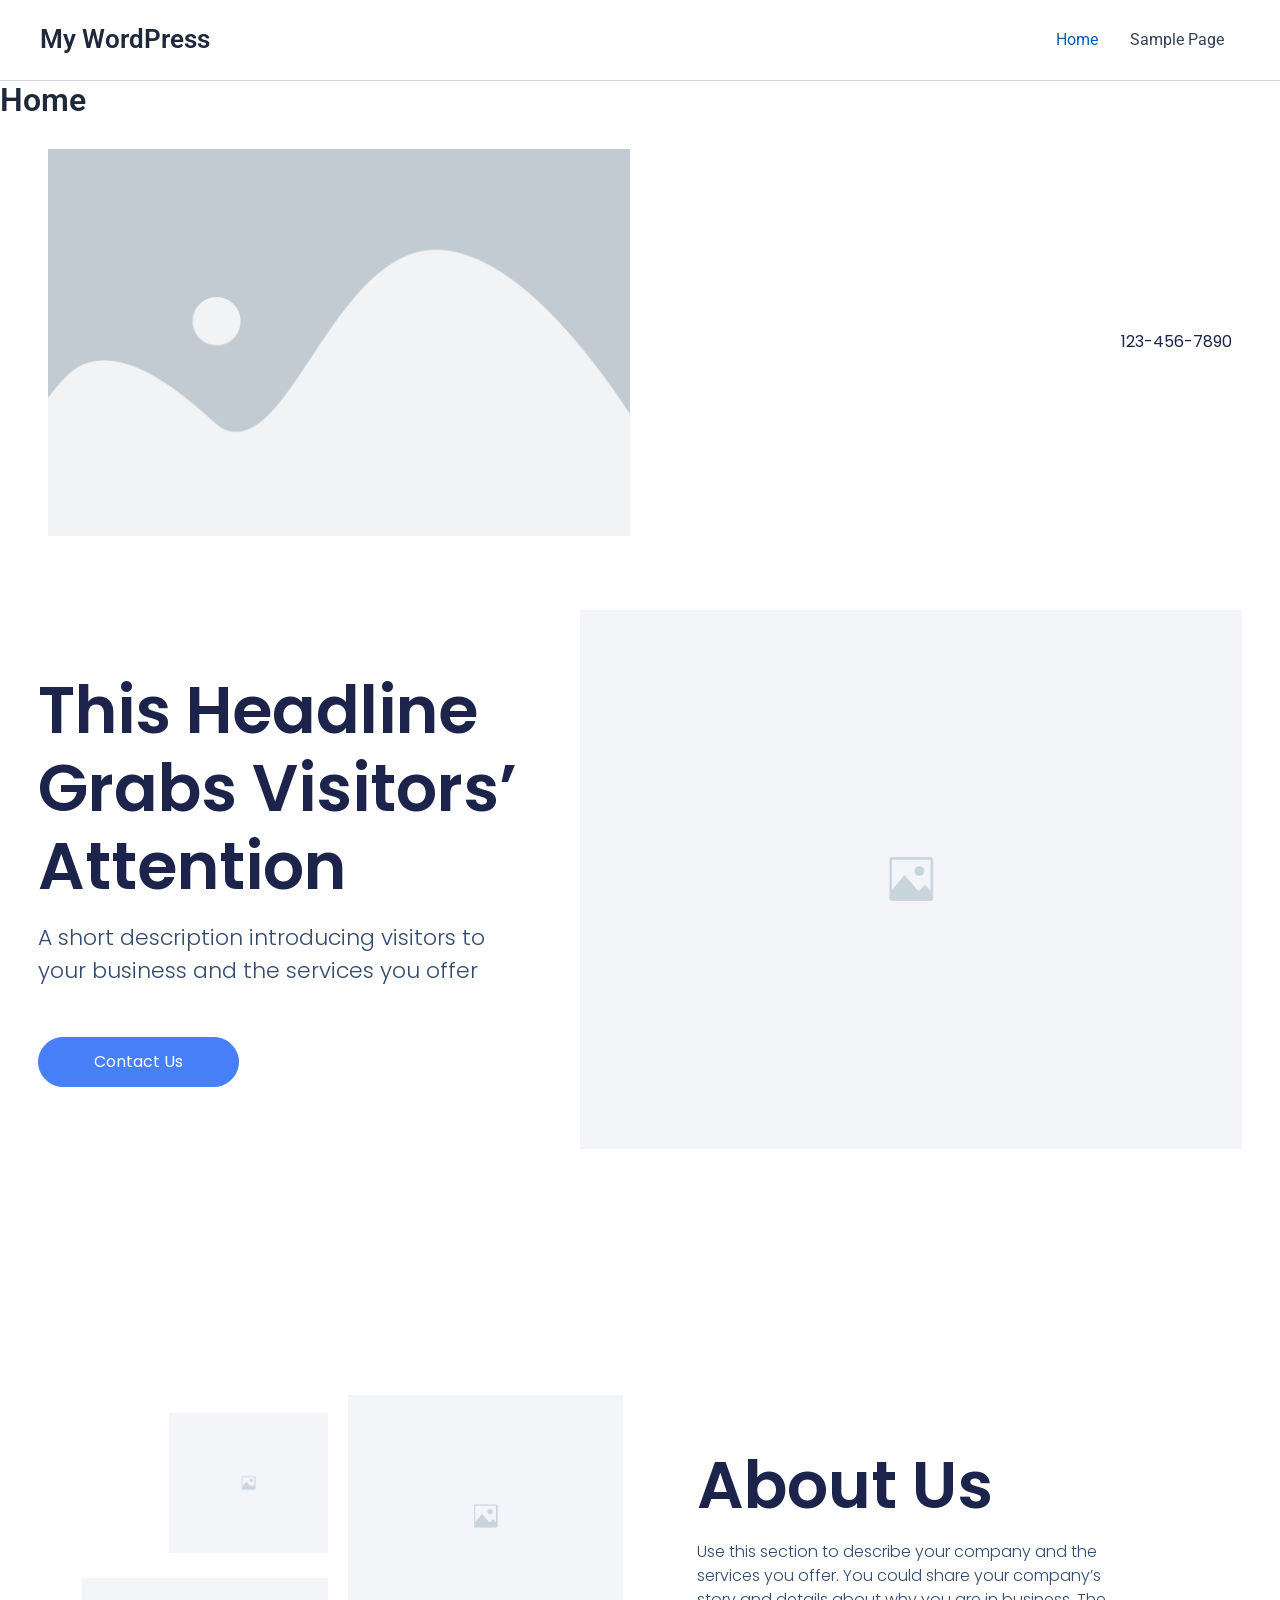
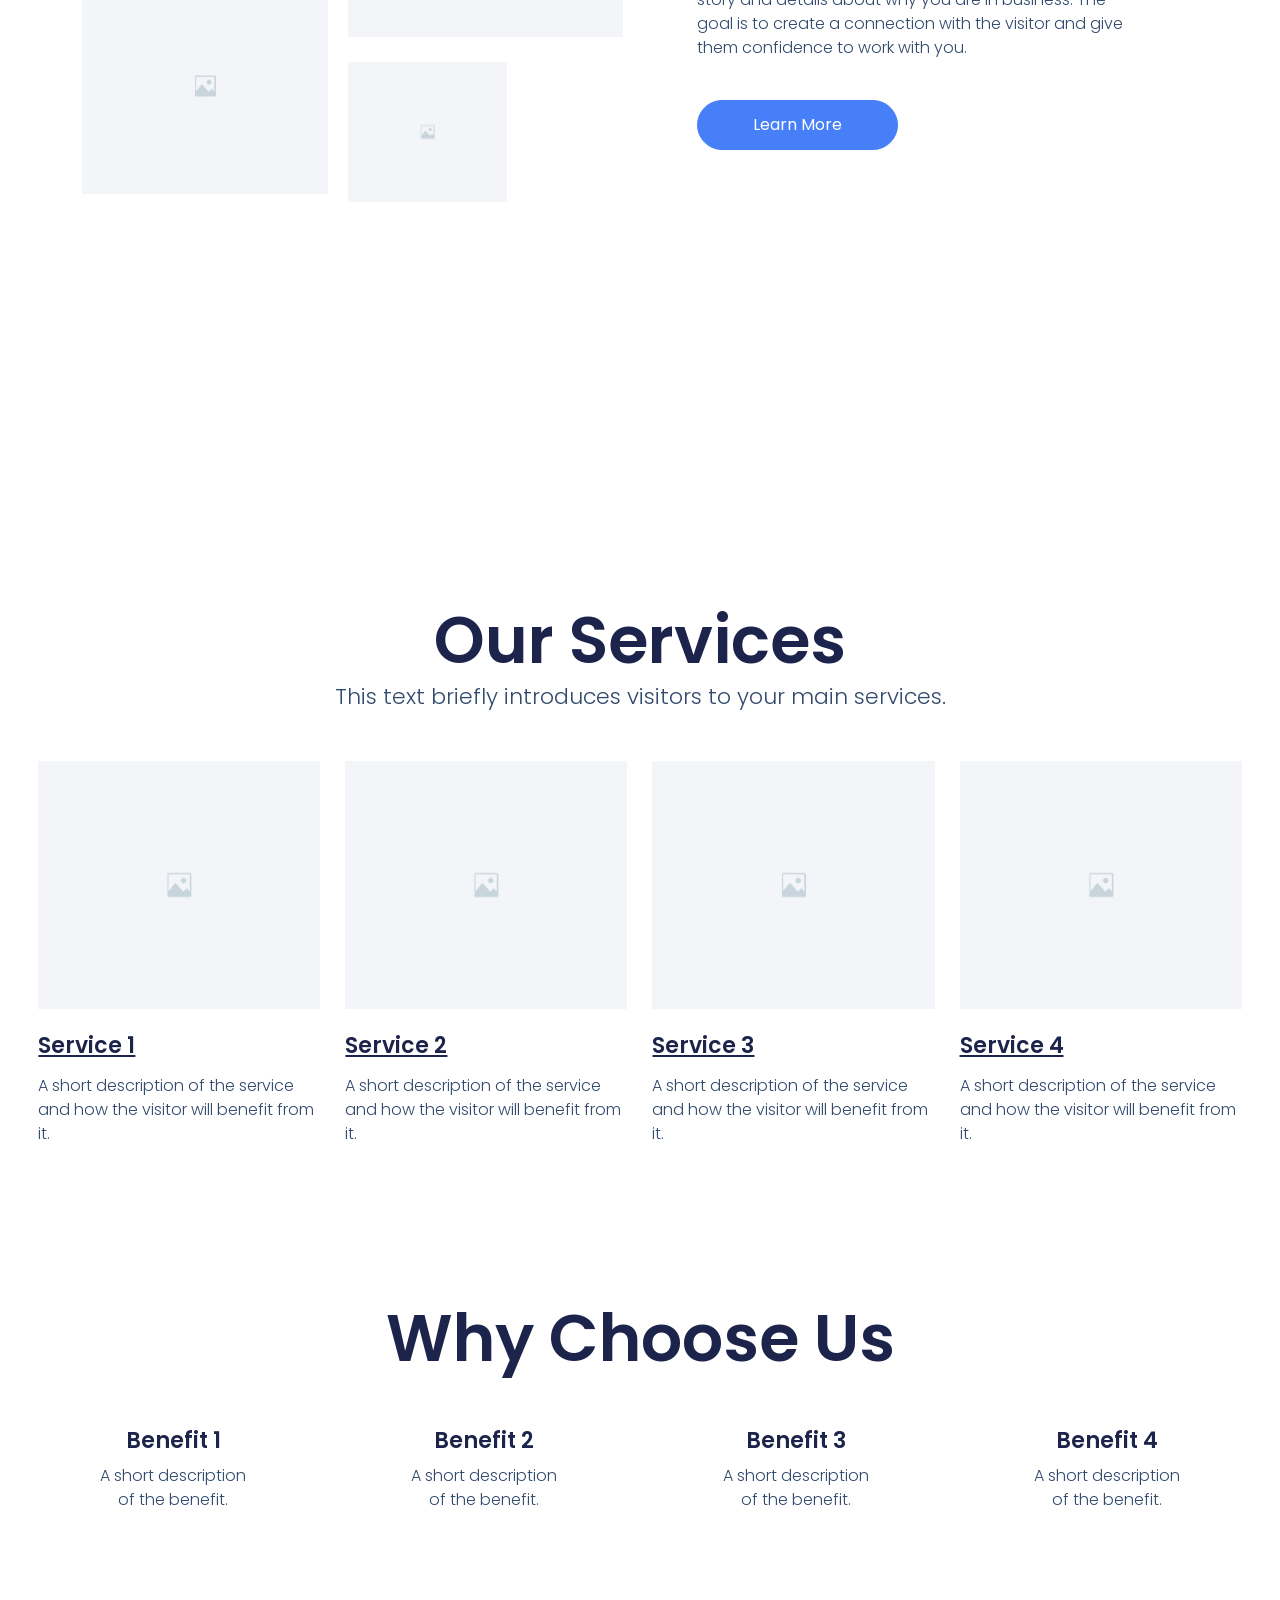
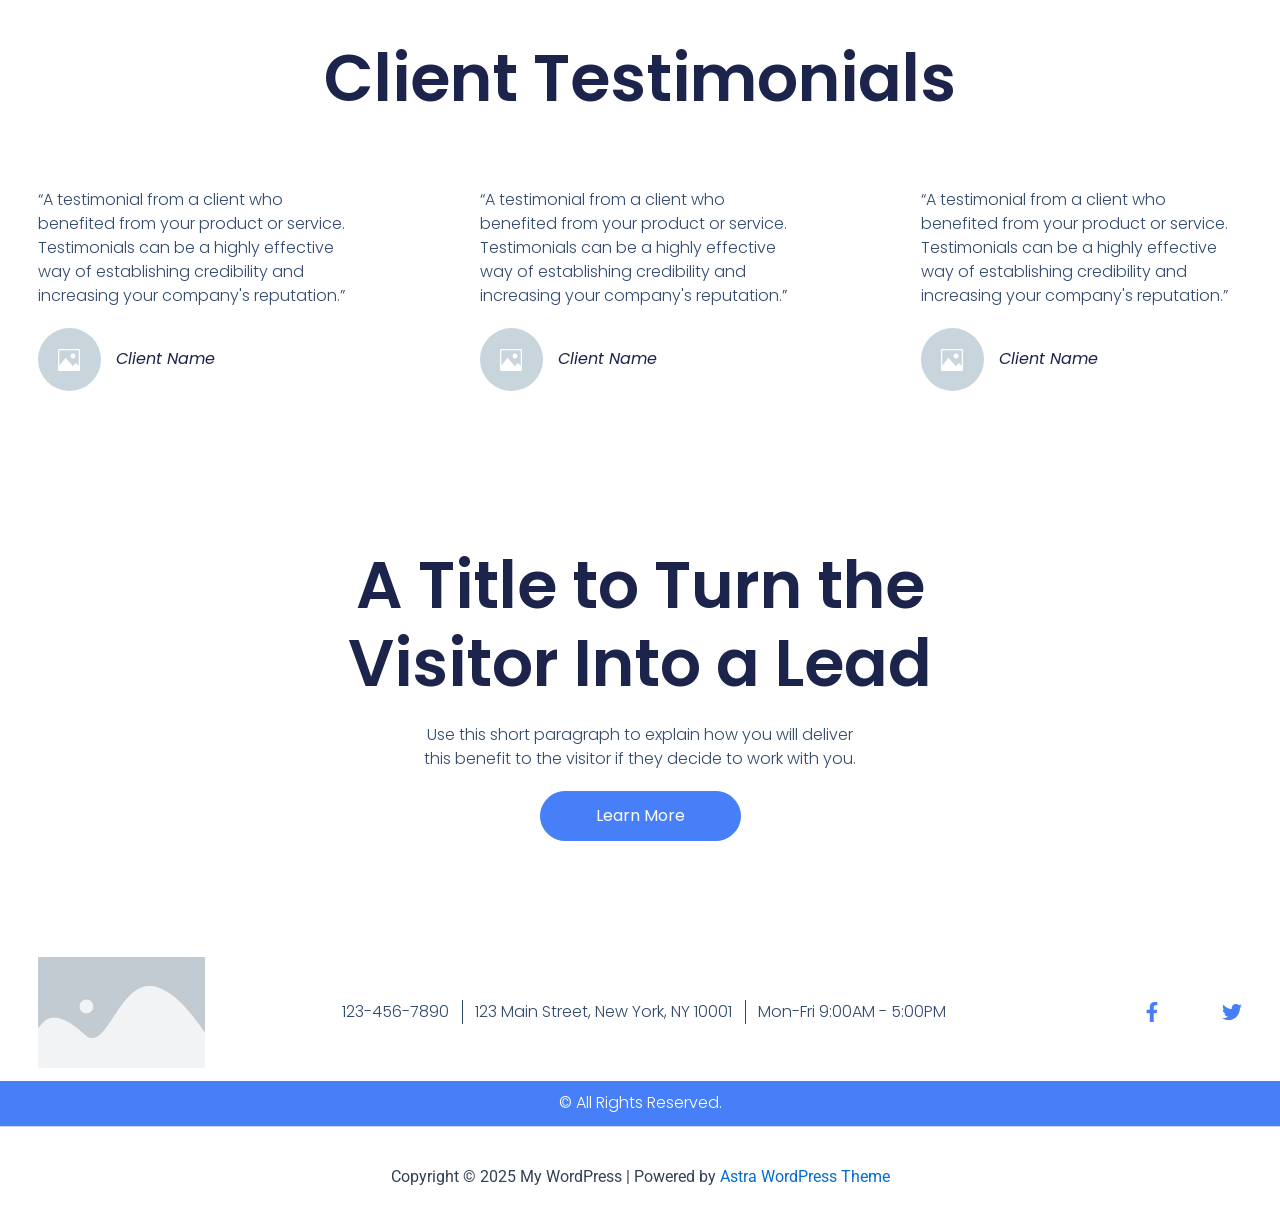
<file: index.html>
<!DOCTYPE html>
<html lang="en-US">
<head>
<meta charset="UTF-8">
<meta name="viewport" content="width=device-width, initial-scale=1">
	<link rel="profile" href="https://gmpg.org/xfn/11"> 
	<title>My WordPress</title>
<meta name="robots" content="noindex, nofollow">
	<style>img:is([sizes="auto" i], [sizes^="auto," i]) { contain-intrinsic-size: 3000px 1500px }</style>
	<link rel="alternate" type="application/rss+xml" title="My WordPress &raquo; Feed" href="./feed/index.html">
<link rel="alternate" type="application/rss+xml" title="My WordPress &raquo; Comments Feed" href="./comments/feed/index.html">
<script>
window._wpemojiSettings = {"baseUrl":"https:\/\/s.w.org\/images\/core\/emoji\/16.0.1\/72x72\/","ext":".png","svgUrl":"https:\/\/s.w.org\/images\/core\/emoji\/16.0.1\/svg\/","svgExt":".svg","source":{"concatemoji":"\/\/wp-includes\/js\/wp-emoji-release.min.js?ver=6.8.2"}};
/*! This file is auto-generated */
!function(s,n){var o,i,e;function c(e){try{var t={supportTests:e,timestamp:(new Date).valueOf()};sessionStorage.setItem(o,JSON.stringify(t))}catch(e){}}function p(e,t,n){e.clearRect(0,0,e.canvas.width,e.canvas.height),e.fillText(t,0,0);var t=new Uint32Array(e.getImageData(0,0,e.canvas.width,e.canvas.height).data),a=(e.clearRect(0,0,e.canvas.width,e.canvas.height),e.fillText(n,0,0),new Uint32Array(e.getImageData(0,0,e.canvas.width,e.canvas.height).data));return t.every(function(e,t){return e===a[t]})}function u(e,t){e.clearRect(0,0,e.canvas.width,e.canvas.height),e.fillText(t,0,0);for(var n=e.getImageData(16,16,1,1),a=0;a<n.data.length;a++)if(0!==n.data[a])return!1;return!0}function f(e,t,n,a){switch(t){case"flag":return n(e,"\ud83c\udff3\ufe0f\u200d\u26a7\ufe0f","\ud83c\udff3\ufe0f\u200b\u26a7\ufe0f")?!1:!n(e,"\ud83c\udde8\ud83c\uddf6","\ud83c\udde8\u200b\ud83c\uddf6")&&!n(e,"\ud83c\udff4\udb40\udc67\udb40\udc62\udb40\udc65\udb40\udc6e\udb40\udc67\udb40\udc7f","\ud83c\udff4\u200b\udb40\udc67\u200b\udb40\udc62\u200b\udb40\udc65\u200b\udb40\udc6e\u200b\udb40\udc67\u200b\udb40\udc7f");case"emoji":return!a(e,"\ud83e\udedf")}return!1}function g(e,t,n,a){var r="undefined"!=typeof WorkerGlobalScope&&self instanceof WorkerGlobalScope?new OffscreenCanvas(300,150):s.createElement("canvas"),o=r.getContext("2d",{willReadFrequently:!0}),i=(o.textBaseline="top",o.font="600 32px Arial",{});return e.forEach(function(e){i[e]=t(o,e,n,a)}),i}function t(e){var t=s.createElement("script");t.src=e,t.defer=!0,s.head.appendChild(t)}"undefined"!=typeof Promise&&(o="wpEmojiSettingsSupports",i=["flag","emoji"],n.supports={everything:!0,everythingExceptFlag:!0},e=new Promise(function(e){s.addEventListener("DOMContentLoaded",e,{once:!0})}),new Promise(function(t){var n=function(){try{var e=JSON.parse(sessionStorage.getItem(o));if("object"==typeof e&&"number"==typeof e.timestamp&&(new Date).valueOf()<e.timestamp+604800&&"object"==typeof e.supportTests)return e.supportTests}catch(e){}return null}();if(!n){if("undefined"!=typeof Worker&&"undefined"!=typeof OffscreenCanvas&&"undefined"!=typeof URL&&URL.createObjectURL&&"undefined"!=typeof Blob)try{var e="postMessage("+g.toString()+"("+[JSON.stringify(i),f.toString(),p.toString(),u.toString()].join(",")+"));",a=new Blob([e],{type:"text/javascript"}),r=new Worker(URL.createObjectURL(a),{name:"wpTestEmojiSupports"});return void(r.onmessage=function(e){c(n=e.data),r.terminate(),t(n)})}catch(e){}c(n=g(i,f,p,u))}t(n)}).then(function(e){for(var t in e)n.supports[t]=e[t],n.supports.everything=n.supports.everything&&n.supports[t],"flag"!==t&&(n.supports.everythingExceptFlag=n.supports.everythingExceptFlag&&n.supports[t]);n.supports.everythingExceptFlag=n.supports.everythingExceptFlag&&!n.supports.flag,n.DOMReady=!1,n.readyCallback=function(){n.DOMReady=!0}}).then(function(){return e}).then(function(){var e;n.supports.everything||(n.readyCallback(),(e=n.source||{}).concatemoji?t(e.concatemoji):e.wpemoji&&e.twemoji&&(t(e.twemoji),t(e.wpemoji)))}))}((window,document),window._wpemojiSettings);
</script>
<link rel="stylesheet" id="astra-theme-css-css" href="./wp-content/themes/astra/assets/css/minified/main.min.css?ver=4.11.12" media="all">
<style id="astra-theme-css-inline-css">
:root{--ast-post-nav-space:0;--ast-container-default-xlg-padding:2.5em;--ast-container-default-lg-padding:2.5em;--ast-container-default-slg-padding:2em;--ast-container-default-md-padding:2.5em;--ast-container-default-sm-padding:2.5em;--ast-container-default-xs-padding:2.4em;--ast-container-default-xxs-padding:1.8em;--ast-code-block-background:#ECEFF3;--ast-comment-inputs-background:#F9FAFB;--ast-normal-container-width:1200px;--ast-narrow-container-width:750px;--ast-blog-title-font-weight:600;--ast-blog-meta-weight:600;--ast-global-color-primary:var(--ast-global-color-4);--ast-global-color-secondary:var(--ast-global-color-5);--ast-global-color-alternate-background:var(--ast-global-color-6);--ast-global-color-subtle-background:var(--ast-global-color-7);--ast-bg-style-guide:#F8FAFC;--ast-shadow-style-guide:0px 0px 4px 0 #00000057;--ast-global-dark-bg-style:#fff;--ast-global-dark-lfs:#fbfbfb;--ast-widget-bg-color:#fafafa;--ast-wc-container-head-bg-color:#fbfbfb;--ast-title-layout-bg:#eeeeee;--ast-search-border-color:#e7e7e7;--ast-lifter-hover-bg:#e6e6e6;--ast-gallery-block-color:#000;--srfm-color-input-label:var(--ast-global-color-2);}html{font-size:100%;}a{color:var(--ast-global-color-0);}a:hover,a:focus{color:var(--ast-global-color-1);}body,button,input,select,textarea,.ast-button,.ast-custom-button{font-family:-apple-system,BlinkMacSystemFont,Segoe UI,Roboto,Oxygen-Sans,Ubuntu,Cantarell,Helvetica Neue,sans-serif;font-weight:400;font-size:16px;font-size:1rem;line-height:var(--ast-body-line-height,1.65);}blockquote{color:var(--ast-global-color-3);}h1,h2,h3,h4,h5,h6,.entry-content :where(h1,h2,h3,h4,h5,h6),.site-title,.site-title a{font-weight:600;}.ast-site-identity .site-title a{color:var(--ast-global-color-2);}.site-title{font-size:26px;font-size:1.625rem;display:block;}.site-header .site-description{font-size:15px;font-size:0.9375rem;display:none;}.entry-title{font-size:20px;font-size:1.25rem;}.ast-blog-single-element.ast-taxonomy-container a{font-size:14px;font-size:0.875rem;}.ast-blog-meta-container{font-size:13px;font-size:0.8125rem;}.archive .ast-article-post .ast-article-inner,.blog .ast-article-post .ast-article-inner,.archive .ast-article-post .ast-article-inner:hover,.blog .ast-article-post .ast-article-inner:hover{border-top-left-radius:6px;border-top-right-radius:6px;border-bottom-right-radius:6px;border-bottom-left-radius:6px;overflow:hidden;}h1,.entry-content :where(h1){font-size:36px;font-size:2.25rem;font-weight:600;line-height:1.4em;}h2,.entry-content :where(h2){font-size:30px;font-size:1.875rem;font-weight:600;line-height:1.3em;}h3,.entry-content :where(h3){font-size:24px;font-size:1.5rem;font-weight:600;line-height:1.3em;}h4,.entry-content :where(h4){font-size:20px;font-size:1.25rem;line-height:1.2em;font-weight:600;}h5,.entry-content :where(h5){font-size:18px;font-size:1.125rem;line-height:1.2em;font-weight:600;}h6,.entry-content :where(h6){font-size:16px;font-size:1rem;line-height:1.25em;font-weight:600;}::selection{background-color:var(--ast-global-color-0);color:#ffffff;}body,h1,h2,h3,h4,h5,h6,.entry-title a,.entry-content :where(h1,h2,h3,h4,h5,h6){color:var(--ast-global-color-3);}.tagcloud a:hover,.tagcloud a:focus,.tagcloud a.current-item{color:#ffffff;border-color:var(--ast-global-color-0);background-color:var(--ast-global-color-0);}input:focus,input[type="text"]:focus,input[type="email"]:focus,input[type="url"]:focus,input[type="password"]:focus,input[type="reset"]:focus,input[type="search"]:focus,textarea:focus{border-color:var(--ast-global-color-0);}input[type="radio"]:checked,input[type=reset],input[type="checkbox"]:checked,input[type="checkbox"]:hover:checked,input[type="checkbox"]:focus:checked,input[type=range]::-webkit-slider-thumb{border-color:var(--ast-global-color-0);background-color:var(--ast-global-color-0);box-shadow:none;}.site-footer a:hover + .post-count,.site-footer a:focus + .post-count{background:var(--ast-global-color-0);border-color:var(--ast-global-color-0);}.single .nav-links .nav-previous,.single .nav-links .nav-next{color:var(--ast-global-color-0);}.entry-meta,.entry-meta *{line-height:1.45;color:var(--ast-global-color-0);font-weight:600;}.entry-meta a:not(.ast-button):hover,.entry-meta a:not(.ast-button):hover *,.entry-meta a:not(.ast-button):focus,.entry-meta a:not(.ast-button):focus *,.page-links > .page-link,.page-links .page-link:hover,.post-navigation a:hover{color:var(--ast-global-color-1);}#cat option,.secondary .calendar_wrap thead a,.secondary .calendar_wrap thead a:visited{color:var(--ast-global-color-0);}.secondary .calendar_wrap #today,.ast-progress-val span{background:var(--ast-global-color-0);}.secondary a:hover + .post-count,.secondary a:focus + .post-count{background:var(--ast-global-color-0);border-color:var(--ast-global-color-0);}.calendar_wrap #today > a{color:#ffffff;}.page-links .page-link,.single .post-navigation a{color:var(--ast-global-color-3);}.ast-search-menu-icon .search-form button.search-submit{padding:0 4px;}.ast-search-menu-icon form.search-form{padding-right:0;}.ast-search-menu-icon.slide-search input.search-field{width:0;}.ast-header-search .ast-search-menu-icon.ast-dropdown-active .search-form,.ast-header-search .ast-search-menu-icon.ast-dropdown-active .search-field:focus{transition:all 0.2s;}.search-form input.search-field:focus{outline:none;}.ast-search-menu-icon .search-form button.search-submit:focus,.ast-theme-transparent-header .ast-header-search .ast-dropdown-active .ast-icon,.ast-theme-transparent-header .ast-inline-search .search-field:focus .ast-icon{color:var(--ast-global-color-1);}.ast-header-search .slide-search .search-form{border:2px solid var(--ast-global-color-0);}.ast-header-search .slide-search .search-field{background-color:(--ast-global-dark-bg-style);}.ast-archive-title{color:var(--ast-global-color-2);}.widget-title{font-size:22px;font-size:1.375rem;color:var(--ast-global-color-2);}.ast-single-post .entry-content a,.ast-comment-content a:not(.ast-comment-edit-reply-wrap a){text-decoration:underline;}.ast-single-post .elementor-widget-button .elementor-button,.ast-single-post .entry-content .uagb-tab a,.ast-single-post .entry-content .uagb-ifb-cta a,.ast-single-post .entry-content .uabb-module-content a,.ast-single-post .entry-content .uagb-post-grid a,.ast-single-post .entry-content .uagb-timeline a,.ast-single-post .entry-content .uagb-toc__wrap a,.ast-single-post .entry-content .uagb-taxomony-box a,.entry-content .wp-block-latest-posts > li > a,.ast-single-post .entry-content .wp-block-file__button,a.ast-post-filter-single,.ast-single-post .ast-comment-content .comment-reply-link,.ast-single-post .ast-comment-content .comment-edit-link{text-decoration:none;}.ast-search-menu-icon.slide-search a:focus-visible:focus-visible,.astra-search-icon:focus-visible,#close:focus-visible,a:focus-visible,.ast-menu-toggle:focus-visible,.site .skip-link:focus-visible,.wp-block-loginout input:focus-visible,.wp-block-search.wp-block-search__button-inside .wp-block-search__inside-wrapper,.ast-header-navigation-arrow:focus-visible,.ast-orders-table__row .ast-orders-table__cell:focus-visible,a#ast-apply-coupon:focus-visible,#ast-apply-coupon:focus-visible,#close:focus-visible,.button.search-submit:focus-visible,#search_submit:focus,.normal-search:focus-visible,.ast-header-account-wrap:focus-visible,.astra-cart-drawer-close:focus,.ast-single-variation:focus,.ast-button:focus{outline-style:dotted;outline-color:inherit;outline-width:thin;}input:focus,input[type="text"]:focus,input[type="email"]:focus,input[type="url"]:focus,input[type="password"]:focus,input[type="reset"]:focus,input[type="search"]:focus,input[type="number"]:focus,textarea:focus,.wp-block-search__input:focus,[data-section="section-header-mobile-trigger"] .ast-button-wrap .ast-mobile-menu-trigger-minimal:focus,.ast-mobile-popup-drawer.active .menu-toggle-close:focus,#ast-scroll-top:focus,#coupon_code:focus,#ast-coupon-code:focus{border-style:dotted;border-color:inherit;border-width:thin;}input{outline:none;}.ast-logo-title-inline .site-logo-img{padding-right:1em;}body .ast-oembed-container *{position:absolute;top:0;width:100%;height:100%;left:0;}body .wp-block-embed-pocket-casts .ast-oembed-container *{position:unset;}.ast-single-post-featured-section + article {margin-top: 2em;}.site-content .ast-single-post-featured-section img {width: 100%;overflow: hidden;object-fit: cover;}.ast-separate-container .site-content .ast-single-post-featured-section + article {margin-top: -80px;z-index: 9;position: relative;border-radius: 4px;}@media (min-width: 922px) {.ast-no-sidebar .site-content .ast-article-image-container--wide {margin-left: -120px;margin-right: -120px;max-width: unset;width: unset;}.ast-left-sidebar .site-content .ast-article-image-container--wide,.ast-right-sidebar .site-content .ast-article-image-container--wide {margin-left: -10px;margin-right: -10px;}.site-content .ast-article-image-container--full {margin-left: calc( -50vw + 50%);margin-right: calc( -50vw + 50%);max-width: 100vw;width: 100vw;}.ast-left-sidebar .site-content .ast-article-image-container--full,.ast-right-sidebar .site-content .ast-article-image-container--full {margin-left: -10px;margin-right: -10px;max-width: inherit;width: auto;}}.site > .ast-single-related-posts-container {margin-top: 0;}@media (min-width: 922px) {.ast-desktop .ast-container--narrow {max-width: var(--ast-narrow-container-width);margin: 0 auto;}}.ast-page-builder-template .hentry {margin: 0;}.ast-page-builder-template .site-content > .ast-container {max-width: 100%;padding: 0;}.ast-page-builder-template .site .site-content #primary {padding: 0;margin: 0;}.ast-page-builder-template .no-results {text-align: center;margin: 4em auto;}.ast-page-builder-template .ast-pagination {padding: 2em;}.ast-page-builder-template .entry-header.ast-no-title.ast-no-thumbnail {margin-top: 0;}.ast-page-builder-template .entry-header.ast-header-without-markup {margin-top: 0;margin-bottom: 0;}.ast-page-builder-template .entry-header.ast-no-title.ast-no-meta {margin-bottom: 0;}.ast-page-builder-template.single .post-navigation {padding-bottom: 2em;}.ast-page-builder-template.single-post .site-content > .ast-container {max-width: 100%;}.ast-page-builder-template .entry-header {margin-top: 2em;margin-left: auto;margin-right: auto;}.ast-page-builder-template .ast-archive-description {margin: 2em auto 0;padding-left: 20px;padding-right: 20px;}.ast-page-builder-template .ast-row {margin-left: 0;margin-right: 0;}.single.ast-page-builder-template .entry-header + .entry-content,.single.ast-page-builder-template .ast-single-entry-banner + .site-content article .entry-content {margin-bottom: 2em;}@media(min-width: 921px) {.ast-page-builder-template.archive.ast-right-sidebar .ast-row article,.ast-page-builder-template.archive.ast-left-sidebar .ast-row article {padding-left: 0;padding-right: 0;}}input[type="text"],input[type="number"],input[type="email"],input[type="url"],input[type="password"],input[type="search"],input[type=reset],input[type=tel],input[type=date],select,textarea{font-size:16px;font-style:normal;font-weight:400;line-height:24px;width:100%;padding:12px 16px;border-radius:4px;box-shadow:0px 1px 2px 0px rgba(0,0,0,0.05);color:var(--ast-form-input-text,#475569);}input[type="text"],input[type="number"],input[type="email"],input[type="url"],input[type="password"],input[type="search"],input[type=reset],input[type=tel],input[type=date],select{height:40px;}input[type="date"]{border-width:1px;border-style:solid;border-color:var(--ast-border-color);background:var( --ast-global-color-secondary,--ast-global-color-5 );}input[type="text"]:focus,input[type="number"]:focus,input[type="email"]:focus,input[type="url"]:focus,input[type="password"]:focus,input[type="search"]:focus,input[type=reset]:focus,input[type="tel"]:focus,input[type="date"]:focus,select:focus,textarea:focus{border-color:#046BD2;box-shadow:none;outline:none;color:var(--ast-form-input-focus-text,#475569);}label,legend{color:#111827;font-size:14px;font-style:normal;font-weight:500;line-height:20px;}select{padding:6px 10px;}fieldset{padding:30px;border-radius:4px;}button,.ast-button,.button,input[type="button"],input[type="reset"],input[type="submit"],a:where(.wp-block-button__link){border-radius:4px;box-shadow:0px 1px 2px 0px rgba(0,0,0,0.05);}:root{--ast-comment-inputs-background:#FFF;}::placeholder{color:var(--ast-form-field-color,#9CA3AF);}::-ms-input-placeholder{color:var(--ast-form-field-color,#9CA3AF);}@media (max-width:921.9px){#ast-desktop-header{display:none;}}@media (min-width:922px){#ast-mobile-header{display:none;}}.wp-block-buttons.aligncenter{justify-content:center;}@media (max-width:921px){.ast-theme-transparent-header #primary,.ast-theme-transparent-header #secondary{padding:0;}}@media (max-width:921px){.ast-plain-container.ast-no-sidebar #primary{padding:0;}}.ast-plain-container.ast-no-sidebar #primary{margin-top:0;margin-bottom:0;}@media (min-width:1200px){.ast-plain-container.ast-no-sidebar #primary{margin-top:60px;margin-bottom:60px;}}.wp-block-button.is-style-outline .wp-block-button__link{border-color:var(--ast-global-color-0);}div.wp-block-button.is-style-outline > .wp-block-button__link:not(.has-text-color),div.wp-block-button.wp-block-button__link.is-style-outline:not(.has-text-color){color:var(--ast-global-color-0);}.wp-block-button.is-style-outline .wp-block-button__link:hover,.wp-block-buttons .wp-block-button.is-style-outline .wp-block-button__link:focus,.wp-block-buttons .wp-block-button.is-style-outline > .wp-block-button__link:not(.has-text-color):hover,.wp-block-buttons .wp-block-button.wp-block-button__link.is-style-outline:not(.has-text-color):hover{color:#ffffff;background-color:var(--ast-global-color-1);border-color:var(--ast-global-color-1);}.post-page-numbers.current .page-link,.ast-pagination .page-numbers.current{color:#ffffff;border-color:var(--ast-global-color-0);background-color:var(--ast-global-color-0);}.wp-block-buttons .wp-block-button.is-style-outline .wp-block-button__link.wp-element-button,.ast-outline-button,.wp-block-uagb-buttons-child .uagb-buttons-repeater.ast-outline-button{border-color:var(--ast-global-color-0);border-top-width:2px;border-right-width:2px;border-bottom-width:2px;border-left-width:2px;font-family:inherit;font-weight:500;font-size:16px;font-size:1rem;line-height:1em;padding-top:13px;padding-right:30px;padding-bottom:13px;padding-left:30px;}.wp-block-buttons .wp-block-button.is-style-outline > .wp-block-button__link:not(.has-text-color),.wp-block-buttons .wp-block-button.wp-block-button__link.is-style-outline:not(.has-text-color),.ast-outline-button{color:var(--ast-global-color-0);}.wp-block-button.is-style-outline .wp-block-button__link:hover,.wp-block-buttons .wp-block-button.is-style-outline .wp-block-button__link:focus,.wp-block-buttons .wp-block-button.is-style-outline > .wp-block-button__link:not(.has-text-color):hover,.wp-block-buttons .wp-block-button.wp-block-button__link.is-style-outline:not(.has-text-color):hover,.ast-outline-button:hover,.ast-outline-button:focus,.wp-block-uagb-buttons-child .uagb-buttons-repeater.ast-outline-button:hover,.wp-block-uagb-buttons-child .uagb-buttons-repeater.ast-outline-button:focus{color:#ffffff;background-color:var(--ast-global-color-1);border-color:var(--ast-global-color-1);}.ast-single-post .entry-content a.ast-outline-button,.ast-single-post .entry-content .is-style-outline>.wp-block-button__link{text-decoration:none;}.wp-block-button .wp-block-button__link.wp-element-button.is-style-outline:not(.has-background),.wp-block-button.is-style-outline>.wp-block-button__link.wp-element-button:not(.has-background),.ast-outline-button{background-color:transparent;}.uagb-buttons-repeater.ast-outline-button{border-radius:9999px;}@media (max-width:921px){.wp-block-buttons .wp-block-button.is-style-outline .wp-block-button__link.wp-element-button,.ast-outline-button,.wp-block-uagb-buttons-child .uagb-buttons-repeater.ast-outline-button{padding-top:12px;padding-right:28px;padding-bottom:12px;padding-left:28px;}}@media (max-width:544px){.wp-block-buttons .wp-block-button.is-style-outline .wp-block-button__link.wp-element-button,.ast-outline-button,.wp-block-uagb-buttons-child .uagb-buttons-repeater.ast-outline-button{padding-top:10px;padding-right:24px;padding-bottom:10px;padding-left:24px;}}.entry-content[data-ast-blocks-layout] > figure{margin-bottom:1em;}h1.widget-title{font-weight:600;}h2.widget-title{font-weight:600;}h3.widget-title{font-weight:600;}#page{display:flex;flex-direction:column;min-height:100vh;}.ast-404-layout-1 h1.page-title{color:var(--ast-global-color-2);}.single .post-navigation a{line-height:1em;height:inherit;}.error-404 .page-sub-title{font-size:1.5rem;font-weight:inherit;}.search .site-content .content-area .search-form{margin-bottom:0;}#page .site-content{flex-grow:1;}.widget{margin-bottom:1.25em;}#secondary li{line-height:1.5em;}#secondary .wp-block-group h2{margin-bottom:0.7em;}#secondary h2{font-size:1.7rem;}.ast-separate-container .ast-article-post,.ast-separate-container .ast-article-single,.ast-separate-container .comment-respond{padding:3em;}.ast-separate-container .ast-article-single .ast-article-single{padding:0;}.ast-article-single .wp-block-post-template-is-layout-grid{padding-left:0;}.ast-separate-container .comments-title,.ast-narrow-container .comments-title{padding:1.5em 2em;}.ast-page-builder-template .comment-form-textarea,.ast-comment-formwrap .ast-grid-common-col{padding:0;}.ast-comment-formwrap{padding:0;display:inline-flex;column-gap:20px;width:100%;margin-left:0;margin-right:0;}.comments-area textarea#comment:focus,.comments-area textarea#comment:active,.comments-area .ast-comment-formwrap input[type="text"]:focus,.comments-area .ast-comment-formwrap input[type="text"]:active {box-shadow:none;outline:none;}.archive.ast-page-builder-template .entry-header{margin-top:2em;}.ast-page-builder-template .ast-comment-formwrap{width:100%;}.entry-title{margin-bottom:0.6em;}.ast-archive-description p{font-size:inherit;font-weight:inherit;line-height:inherit;}.ast-separate-container .ast-comment-list li.depth-1,.hentry{margin-bottom:1.5em;}.site-content section.ast-archive-description{margin-bottom:2em;}@media (min-width:921px){.ast-left-sidebar.ast-page-builder-template #secondary,.archive.ast-right-sidebar.ast-page-builder-template .site-main{padding-left:20px;padding-right:20px;}}@media (max-width:544px){.ast-comment-formwrap.ast-row{column-gap:10px;display:inline-block;}#ast-commentform .ast-grid-common-col{position:relative;width:100%;}}@media (min-width:1201px){.ast-separate-container .ast-article-post,.ast-separate-container .ast-article-single,.ast-separate-container .ast-author-box,.ast-separate-container .ast-404-layout-1,.ast-separate-container .no-results{padding:3em;}}@media (max-width:921px){.ast-left-sidebar #content > .ast-container{display:flex;flex-direction:column-reverse;width:100%;}}@media (min-width:922px){.ast-separate-container.ast-right-sidebar #primary,.ast-separate-container.ast-left-sidebar #primary{border:0;}.search-no-results.ast-separate-container #primary{margin-bottom:4em;}}.wp-block-button .wp-block-button__link{color:#ffffff;}.wp-block-button .wp-block-button__link:hover,.wp-block-button .wp-block-button__link:focus{color:#ffffff;background-color:var(--ast-global-color-1);border-color:var(--ast-global-color-1);}.elementor-widget-heading h1.elementor-heading-title{line-height:1.4em;}.elementor-widget-heading h2.elementor-heading-title{line-height:1.3em;}.elementor-widget-heading h3.elementor-heading-title{line-height:1.3em;}.elementor-widget-heading h4.elementor-heading-title{line-height:1.2em;}.elementor-widget-heading h5.elementor-heading-title{line-height:1.2em;}.elementor-widget-heading h6.elementor-heading-title{line-height:1.25em;}.wp-block-button .wp-block-button__link,.wp-block-search .wp-block-search__button,body .wp-block-file .wp-block-file__button{border-color:var(--ast-global-color-0);background-color:var(--ast-global-color-0);color:#ffffff;font-family:inherit;font-weight:500;line-height:1em;font-size:16px;font-size:1rem;padding-top:15px;padding-right:30px;padding-bottom:15px;padding-left:30px;}.ast-single-post .entry-content .wp-block-button .wp-block-button__link,.ast-single-post .entry-content .wp-block-search .wp-block-search__button,body .entry-content .wp-block-file .wp-block-file__button{text-decoration:none;}@media (max-width:921px){.wp-block-button .wp-block-button__link,.wp-block-search .wp-block-search__button,body .wp-block-file .wp-block-file__button{padding-top:14px;padding-right:28px;padding-bottom:14px;padding-left:28px;}}@media (max-width:544px){.wp-block-button .wp-block-button__link,.wp-block-search .wp-block-search__button,body .wp-block-file .wp-block-file__button{padding-top:12px;padding-right:24px;padding-bottom:12px;padding-left:24px;}}.menu-toggle,button,.ast-button,.ast-custom-button,.button,input#submit,input[type="button"],input[type="submit"],input[type="reset"],#comments .submit,.search .search-submit,form[CLASS*="wp-block-search__"].wp-block-search .wp-block-search__inside-wrapper .wp-block-search__button,body .wp-block-file .wp-block-file__button,.search .search-submit{border-style:solid;border-top-width:0;border-right-width:0;border-left-width:0;border-bottom-width:0;color:#ffffff;border-color:var(--ast-global-color-0);background-color:var(--ast-global-color-0);padding-top:15px;padding-right:30px;padding-bottom:15px;padding-left:30px;font-family:inherit;font-weight:500;font-size:16px;font-size:1rem;line-height:1em;}button:focus,.menu-toggle:hover,button:hover,.ast-button:hover,.ast-custom-button:hover .button:hover,.ast-custom-button:hover ,input[type=reset]:hover,input[type=reset]:focus,input#submit:hover,input#submit:focus,input[type="button"]:hover,input[type="button"]:focus,input[type="submit"]:hover,input[type="submit"]:focus,form[CLASS*="wp-block-search__"].wp-block-search .wp-block-search__inside-wrapper .wp-block-search__button:hover,form[CLASS*="wp-block-search__"].wp-block-search .wp-block-search__inside-wrapper .wp-block-search__button:focus,body .wp-block-file .wp-block-file__button:hover,body .wp-block-file .wp-block-file__button:focus{color:#ffffff;background-color:var(--ast-global-color-1);border-color:var(--ast-global-color-1);}form[CLASS*="wp-block-search__"].wp-block-search .wp-block-search__inside-wrapper .wp-block-search__button.has-icon{padding-top:calc(15px - 3px);padding-right:calc(30px - 3px);padding-bottom:calc(15px - 3px);padding-left:calc(30px - 3px);}@media (max-width:921px){.menu-toggle,button,.ast-button,.ast-custom-button,.button,input#submit,input[type="button"],input[type="submit"],input[type="reset"],#comments .submit,.search .search-submit,form[CLASS*="wp-block-search__"].wp-block-search .wp-block-search__inside-wrapper .wp-block-search__button,body .wp-block-file .wp-block-file__button,.search .search-submit{padding-top:14px;padding-right:28px;padding-bottom:14px;padding-left:28px;}}@media (max-width:544px){.menu-toggle,button,.ast-button,.ast-custom-button,.button,input#submit,input[type="button"],input[type="submit"],input[type="reset"],#comments .submit,.search .search-submit,form[CLASS*="wp-block-search__"].wp-block-search .wp-block-search__inside-wrapper .wp-block-search__button,body .wp-block-file .wp-block-file__button,.search .search-submit{padding-top:12px;padding-right:24px;padding-bottom:12px;padding-left:24px;}}@media (max-width:921px){.ast-mobile-header-stack .main-header-bar .ast-search-menu-icon{display:inline-block;}.ast-header-break-point.ast-header-custom-item-outside .ast-mobile-header-stack .main-header-bar .ast-search-icon{margin:0;}.ast-comment-avatar-wrap img{max-width:2.5em;}.ast-comment-meta{padding:0 1.8888em 1.3333em;}}@media (min-width:544px){.ast-container{max-width:100%;}}@media (max-width:544px){.ast-separate-container .ast-article-post,.ast-separate-container .ast-article-single,.ast-separate-container .comments-title,.ast-separate-container .ast-archive-description{padding:1.5em 1em;}.ast-separate-container #content .ast-container{padding-left:0.54em;padding-right:0.54em;}.ast-separate-container .ast-comment-list .bypostauthor{padding:.5em;}.ast-search-menu-icon.ast-dropdown-active .search-field{width:170px;}} #ast-mobile-header .ast-site-header-cart-li a{pointer-events:none;}.ast-separate-container{background-color:var(--ast-global-color-5);}@media (max-width:921px){.site-title{display:block;}.site-header .site-description{display:none;}h1,.entry-content :where(h1){font-size:30px;font-size:1.875rem;}h2,.entry-content :where(h2){font-size:25px;font-size:1.5625rem;}h3,.entry-content :where(h3){font-size:20px;font-size:1.25rem;}}@media (max-width:544px){.site-title{display:block;}.site-header .site-description{display:none;}h1,.entry-content :where(h1){font-size:30px;font-size:1.875rem;}h2,.entry-content :where(h2){font-size:25px;font-size:1.5625rem;}h3,.entry-content :where(h3){font-size:20px;font-size:1.25rem;}}@media (max-width:921px){html{font-size:91.2%;}}@media (max-width:544px){html{font-size:91.2%;}}@media (min-width:922px){.ast-container{max-width:1240px;}}@media (min-width:922px){.site-content .ast-container{display:flex;}}@media (max-width:921px){.site-content .ast-container{flex-direction:column;}}.entry-content :where(h1,h2,h3,h4,h5,h6){clear:none;}@media (min-width:922px){.main-header-menu .sub-menu .menu-item.ast-left-align-sub-menu:hover > .sub-menu,.main-header-menu .sub-menu .menu-item.ast-left-align-sub-menu.focus > .sub-menu{margin-left:-0px;}}.entry-content li > p{margin-bottom:0;}.site .comments-area{padding-bottom:2em;margin-top:2em;}.wp-block-file {display: flex;align-items: center;flex-wrap: wrap;justify-content: space-between;}.wp-block-pullquote {border: none;}.wp-block-pullquote blockquote::before {content: "\201D";font-family: "Helvetica",sans-serif;display: flex;transform: rotate( 180deg );font-size: 6rem;font-style: normal;line-height: 1;font-weight: bold;align-items: center;justify-content: center;}.has-text-align-right > blockquote::before {justify-content: flex-start;}.has-text-align-left > blockquote::before {justify-content: flex-end;}figure.wp-block-pullquote.is-style-solid-color blockquote {max-width: 100%;text-align: inherit;}:root {--wp--custom--ast-default-block-top-padding: 3em;--wp--custom--ast-default-block-right-padding: 3em;--wp--custom--ast-default-block-bottom-padding: 3em;--wp--custom--ast-default-block-left-padding: 3em;--wp--custom--ast-container-width: 1200px;--wp--custom--ast-content-width-size: 1200px;--wp--custom--ast-wide-width-size: calc(1200px + var(--wp--custom--ast-default-block-left-padding) + var(--wp--custom--ast-default-block-right-padding));}.ast-narrow-container {--wp--custom--ast-content-width-size: 750px;--wp--custom--ast-wide-width-size: 750px;}@media(max-width: 921px) {:root {--wp--custom--ast-default-block-top-padding: 3em;--wp--custom--ast-default-block-right-padding: 2em;--wp--custom--ast-default-block-bottom-padding: 3em;--wp--custom--ast-default-block-left-padding: 2em;}}@media(max-width: 544px) {:root {--wp--custom--ast-default-block-top-padding: 3em;--wp--custom--ast-default-block-right-padding: 1.5em;--wp--custom--ast-default-block-bottom-padding: 3em;--wp--custom--ast-default-block-left-padding: 1.5em;}}.entry-content > .wp-block-group,.entry-content > .wp-block-cover,.entry-content > .wp-block-columns {padding-top: var(--wp--custom--ast-default-block-top-padding);padding-right: var(--wp--custom--ast-default-block-right-padding);padding-bottom: var(--wp--custom--ast-default-block-bottom-padding);padding-left: var(--wp--custom--ast-default-block-left-padding);}.ast-plain-container.ast-no-sidebar .entry-content > .alignfull,.ast-page-builder-template .ast-no-sidebar .entry-content > .alignfull {margin-left: calc( -50vw + 50%);margin-right: calc( -50vw + 50%);max-width: 100vw;width: 100vw;}.ast-plain-container.ast-no-sidebar .entry-content .alignfull .alignfull,.ast-page-builder-template.ast-no-sidebar .entry-content .alignfull .alignfull,.ast-plain-container.ast-no-sidebar .entry-content .alignfull .alignwide,.ast-page-builder-template.ast-no-sidebar .entry-content .alignfull .alignwide,.ast-plain-container.ast-no-sidebar .entry-content .alignwide .alignfull,.ast-page-builder-template.ast-no-sidebar .entry-content .alignwide .alignfull,.ast-plain-container.ast-no-sidebar .entry-content .alignwide .alignwide,.ast-page-builder-template.ast-no-sidebar .entry-content .alignwide .alignwide,.ast-plain-container.ast-no-sidebar .entry-content .wp-block-column .alignfull,.ast-page-builder-template.ast-no-sidebar .entry-content .wp-block-column .alignfull,.ast-plain-container.ast-no-sidebar .entry-content .wp-block-column .alignwide,.ast-page-builder-template.ast-no-sidebar .entry-content .wp-block-column .alignwide {margin-left: auto;margin-right: auto;width: 100%;}[data-ast-blocks-layout] .wp-block-separator:not(.is-style-dots) {height: 0;}[data-ast-blocks-layout] .wp-block-separator {margin: 20px auto;}[data-ast-blocks-layout] .wp-block-separator:not(.is-style-wide):not(.is-style-dots) {max-width: 100px;}[data-ast-blocks-layout] .wp-block-separator.has-background {padding: 0;}.entry-content[data-ast-blocks-layout] > * {max-width: var(--wp--custom--ast-content-width-size);margin-left: auto;margin-right: auto;}.entry-content[data-ast-blocks-layout] > .alignwide {max-width: var(--wp--custom--ast-wide-width-size);}.entry-content[data-ast-blocks-layout] .alignfull {max-width: none;}.entry-content .wp-block-columns {margin-bottom: 0;}blockquote {margin: 1.5em;border-color: rgba(0,0,0,0.05);}.wp-block-quote:not(.has-text-align-right):not(.has-text-align-center) {border-left: 5px solid rgba(0,0,0,0.05);}.has-text-align-right > blockquote,blockquote.has-text-align-right {border-right: 5px solid rgba(0,0,0,0.05);}.has-text-align-left > blockquote,blockquote.has-text-align-left {border-left: 5px solid rgba(0,0,0,0.05);}.wp-block-site-tagline,.wp-block-latest-posts .read-more {margin-top: 15px;}.wp-block-loginout p label {display: block;}.wp-block-loginout p:not(.login-remember):not(.login-submit) input {width: 100%;}.wp-block-loginout input:focus {border-color: transparent;}.wp-block-loginout input:focus {outline: thin dotted;}.entry-content .wp-block-media-text .wp-block-media-text__content {padding: 0 0 0 8%;}.entry-content .wp-block-media-text.has-media-on-the-right .wp-block-media-text__content {padding: 0 8% 0 0;}.entry-content .wp-block-media-text.has-background .wp-block-media-text__content {padding: 8%;}.entry-content .wp-block-cover:not([class*="background-color"]):not(.has-text-color.has-link-color) .wp-block-cover__inner-container,.entry-content .wp-block-cover:not([class*="background-color"]) .wp-block-cover-image-text,.entry-content .wp-block-cover:not([class*="background-color"]) .wp-block-cover-text,.entry-content .wp-block-cover-image:not([class*="background-color"]) .wp-block-cover__inner-container,.entry-content .wp-block-cover-image:not([class*="background-color"]) .wp-block-cover-image-text,.entry-content .wp-block-cover-image:not([class*="background-color"]) .wp-block-cover-text {color: var(--ast-global-color-primary,var(--ast-global-color-5));}.wp-block-loginout .login-remember input {width: 1.1rem;height: 1.1rem;margin: 0 5px 4px 0;vertical-align: middle;}.wp-block-latest-posts > li > *:first-child,.wp-block-latest-posts:not(.is-grid) > li:first-child {margin-top: 0;}.entry-content > .wp-block-buttons,.entry-content > .wp-block-uagb-buttons {margin-bottom: 1.5em;}.wp-block-search__inside-wrapper .wp-block-search__input {padding: 0 10px;color: var(--ast-global-color-3);background: var(--ast-global-color-primary,var(--ast-global-color-5));border-color: var(--ast-border-color);}.wp-block-latest-posts .read-more {margin-bottom: 1.5em;}.wp-block-search__no-button .wp-block-search__inside-wrapper .wp-block-search__input {padding-top: 5px;padding-bottom: 5px;}.wp-block-latest-posts .wp-block-latest-posts__post-date,.wp-block-latest-posts .wp-block-latest-posts__post-author {font-size: 1rem;}.wp-block-latest-posts > li > *,.wp-block-latest-posts:not(.is-grid) > li {margin-top: 12px;margin-bottom: 12px;}.ast-page-builder-template .entry-content[data-ast-blocks-layout] > *,.ast-page-builder-template .entry-content[data-ast-blocks-layout] > .alignfull:where(:not(.wp-block-group):not(.uagb-is-root-container):not(.spectra-is-root-container)) > * {max-width: none;}.ast-page-builder-template .entry-content[data-ast-blocks-layout] > .alignwide:where(:not(.uagb-is-root-container):not(.spectra-is-root-container)) > * {max-width: var(--wp--custom--ast-wide-width-size);}.ast-page-builder-template .entry-content[data-ast-blocks-layout] > .inherit-container-width > *,.ast-page-builder-template .entry-content[data-ast-blocks-layout] > *:not(.wp-block-group):where(:not(.uagb-is-root-container):not(.spectra-is-root-container)) > *,.entry-content[data-ast-blocks-layout] > .wp-block-cover .wp-block-cover__inner-container {max-width: none ;margin-left: auto;margin-right: auto;}.entry-content[data-ast-blocks-layout] .wp-block-cover:not(.alignleft):not(.alignright) {width: auto;}@media(max-width: 1200px) {.ast-separate-container .entry-content > .alignfull,.ast-separate-container .entry-content[data-ast-blocks-layout] > .alignwide,.ast-plain-container .entry-content[data-ast-blocks-layout] > .alignwide,.ast-plain-container .entry-content .alignfull {margin-left: calc(-1 * min(var(--ast-container-default-xlg-padding),20px)) ;margin-right: calc(-1 * min(var(--ast-container-default-xlg-padding),20px));}}@media(min-width: 1201px) {.ast-separate-container .entry-content > .alignfull {margin-left: calc(-1 * var(--ast-container-default-xlg-padding) );margin-right: calc(-1 * var(--ast-container-default-xlg-padding) );}.ast-separate-container .entry-content[data-ast-blocks-layout] > .alignwide,.ast-plain-container .entry-content[data-ast-blocks-layout] > .alignwide {margin-left: auto;margin-right: auto;}}@media(min-width: 921px) {.ast-separate-container .entry-content .wp-block-group.alignwide:not(.inherit-container-width) > :where(:not(.alignleft):not(.alignright)),.ast-plain-container .entry-content .wp-block-group.alignwide:not(.inherit-container-width) > :where(:not(.alignleft):not(.alignright)) {max-width: calc( var(--wp--custom--ast-content-width-size) + 80px );}.ast-plain-container.ast-right-sidebar .entry-content[data-ast-blocks-layout] .alignfull,.ast-plain-container.ast-left-sidebar .entry-content[data-ast-blocks-layout] .alignfull {margin-left: -60px;margin-right: -60px;}}@media(min-width: 544px) {.entry-content > .alignleft {margin-right: 20px;}.entry-content > .alignright {margin-left: 20px;}}@media (max-width:544px){.wp-block-columns .wp-block-column:not(:last-child){margin-bottom:20px;}.wp-block-latest-posts{margin:0;}}@media( max-width: 600px ) {.entry-content .wp-block-media-text .wp-block-media-text__content,.entry-content .wp-block-media-text.has-media-on-the-right .wp-block-media-text__content {padding: 8% 0 0;}.entry-content .wp-block-media-text.has-background .wp-block-media-text__content {padding: 8%;}}.ast-page-builder-template .entry-header {padding-left: 0;}.ast-narrow-container .site-content .wp-block-uagb-image--align-full .wp-block-uagb-image__figure {max-width: 100%;margin-left: auto;margin-right: auto;}.entry-content ul,.entry-content ol {padding: revert;margin: revert;padding-left: 20px;}:root .has-ast-global-color-0-color{color:var(--ast-global-color-0);}:root .has-ast-global-color-0-background-color{background-color:var(--ast-global-color-0);}:root .wp-block-button .has-ast-global-color-0-color{color:var(--ast-global-color-0);}:root .wp-block-button .has-ast-global-color-0-background-color{background-color:var(--ast-global-color-0);}:root .has-ast-global-color-1-color{color:var(--ast-global-color-1);}:root .has-ast-global-color-1-background-color{background-color:var(--ast-global-color-1);}:root .wp-block-button .has-ast-global-color-1-color{color:var(--ast-global-color-1);}:root .wp-block-button .has-ast-global-color-1-background-color{background-color:var(--ast-global-color-1);}:root .has-ast-global-color-2-color{color:var(--ast-global-color-2);}:root .has-ast-global-color-2-background-color{background-color:var(--ast-global-color-2);}:root .wp-block-button .has-ast-global-color-2-color{color:var(--ast-global-color-2);}:root .wp-block-button .has-ast-global-color-2-background-color{background-color:var(--ast-global-color-2);}:root .has-ast-global-color-3-color{color:var(--ast-global-color-3);}:root .has-ast-global-color-3-background-color{background-color:var(--ast-global-color-3);}:root .wp-block-button .has-ast-global-color-3-color{color:var(--ast-global-color-3);}:root .wp-block-button .has-ast-global-color-3-background-color{background-color:var(--ast-global-color-3);}:root .has-ast-global-color-4-color{color:var(--ast-global-color-4);}:root .has-ast-global-color-4-background-color{background-color:var(--ast-global-color-4);}:root .wp-block-button .has-ast-global-color-4-color{color:var(--ast-global-color-4);}:root .wp-block-button .has-ast-global-color-4-background-color{background-color:var(--ast-global-color-4);}:root .has-ast-global-color-5-color{color:var(--ast-global-color-5);}:root .has-ast-global-color-5-background-color{background-color:var(--ast-global-color-5);}:root .wp-block-button .has-ast-global-color-5-color{color:var(--ast-global-color-5);}:root .wp-block-button .has-ast-global-color-5-background-color{background-color:var(--ast-global-color-5);}:root .has-ast-global-color-6-color{color:var(--ast-global-color-6);}:root .has-ast-global-color-6-background-color{background-color:var(--ast-global-color-6);}:root .wp-block-button .has-ast-global-color-6-color{color:var(--ast-global-color-6);}:root .wp-block-button .has-ast-global-color-6-background-color{background-color:var(--ast-global-color-6);}:root .has-ast-global-color-7-color{color:var(--ast-global-color-7);}:root .has-ast-global-color-7-background-color{background-color:var(--ast-global-color-7);}:root .wp-block-button .has-ast-global-color-7-color{color:var(--ast-global-color-7);}:root .wp-block-button .has-ast-global-color-7-background-color{background-color:var(--ast-global-color-7);}:root .has-ast-global-color-8-color{color:var(--ast-global-color-8);}:root .has-ast-global-color-8-background-color{background-color:var(--ast-global-color-8);}:root .wp-block-button .has-ast-global-color-8-color{color:var(--ast-global-color-8);}:root .wp-block-button .has-ast-global-color-8-background-color{background-color:var(--ast-global-color-8);}:root{--ast-global-color-0:#046bd2;--ast-global-color-1:#045cb4;--ast-global-color-2:#1e293b;--ast-global-color-3:#334155;--ast-global-color-4:#FFFFFF;--ast-global-color-5:#F0F5FA;--ast-global-color-6:#111111;--ast-global-color-7:#D1D5DB;--ast-global-color-8:#111111;}:root {--ast-border-color : var(--ast-global-color-7);}.ast-single-entry-banner {-js-display: flex;display: flex;flex-direction: column;justify-content: center;text-align: center;position: relative;background: var(--ast-title-layout-bg);}.ast-single-entry-banner[data-banner-layout="layout-1"] {max-width: 1200px;background: inherit;padding: 20px 0;}.ast-single-entry-banner[data-banner-width-type="custom"] {margin: 0 auto;width: 100%;}.ast-single-entry-banner + .site-content .entry-header {margin-bottom: 0;}.site .ast-author-avatar {--ast-author-avatar-size: ;}a.ast-underline-text {text-decoration: underline;}.ast-container > .ast-terms-link {position: relative;display: block;}a.ast-button.ast-badge-tax {padding: 4px 8px;border-radius: 3px;font-size: inherit;}header.entry-header{text-align:left;}header.entry-header .entry-title{font-weight:600;font-size:32px;font-size:2rem;}header.entry-header > *:not(:last-child){margin-bottom:10px;}header.entry-header .post-thumb-img-content{text-align:center;}header.entry-header .post-thumb img,.ast-single-post-featured-section.post-thumb img{aspect-ratio:16/9;width:100%;height:100%;}@media (max-width:921px){header.entry-header{text-align:left;}}@media (max-width:544px){header.entry-header{text-align:left;}}.ast-archive-entry-banner {-js-display: flex;display: flex;flex-direction: column;justify-content: center;text-align: center;position: relative;background: var(--ast-title-layout-bg);}.ast-archive-entry-banner[data-banner-width-type="custom"] {margin: 0 auto;width: 100%;}.ast-archive-entry-banner[data-banner-layout="layout-1"] {background: inherit;padding: 20px 0;text-align: left;}body.archive .ast-archive-description{max-width:1200px;width:100%;text-align:left;padding-top:3em;padding-right:3em;padding-bottom:3em;padding-left:3em;}body.archive .ast-archive-description .ast-archive-title,body.archive .ast-archive-description .ast-archive-title *{font-weight:600;font-size:32px;font-size:2rem;}body.archive .ast-archive-description > *:not(:last-child){margin-bottom:10px;}@media (max-width:921px){body.archive .ast-archive-description{text-align:left;}}@media (max-width:544px){body.archive .ast-archive-description{text-align:left;}}.ast-breadcrumbs .trail-browse,.ast-breadcrumbs .trail-items,.ast-breadcrumbs .trail-items li{display:inline-block;margin:0;padding:0;border:none;background:inherit;text-indent:0;text-decoration:none;}.ast-breadcrumbs .trail-browse{font-size:inherit;font-style:inherit;font-weight:inherit;color:inherit;}.ast-breadcrumbs .trail-items{list-style:none;}.trail-items li::after{padding:0 0.3em;content:"\00bb";}.trail-items li:last-of-type::after{display:none;}h1,h2,h3,h4,h5,h6,.entry-content :where(h1,h2,h3,h4,h5,h6){color:var(--ast-global-color-2);}.entry-title a{color:var(--ast-global-color-2);}@media (max-width:921px){.ast-builder-grid-row-container.ast-builder-grid-row-tablet-3-firstrow .ast-builder-grid-row > *:first-child,.ast-builder-grid-row-container.ast-builder-grid-row-tablet-3-lastrow .ast-builder-grid-row > *:last-child{grid-column:1 / -1;}}@media (max-width:544px){.ast-builder-grid-row-container.ast-builder-grid-row-mobile-3-firstrow .ast-builder-grid-row > *:first-child,.ast-builder-grid-row-container.ast-builder-grid-row-mobile-3-lastrow .ast-builder-grid-row > *:last-child{grid-column:1 / -1;}}.ast-builder-layout-element[data-section="title_tagline"]{display:flex;}@media (max-width:921px){.ast-header-break-point .ast-builder-layout-element[data-section="title_tagline"]{display:flex;}}@media (max-width:544px){.ast-header-break-point .ast-builder-layout-element[data-section="title_tagline"]{display:flex;}}.ast-builder-menu-1{font-family:inherit;font-weight:inherit;}.ast-builder-menu-1 .menu-item > .menu-link{color:var(--ast-global-color-3);}.ast-builder-menu-1 .menu-item > .ast-menu-toggle{color:var(--ast-global-color-3);}.ast-builder-menu-1 .menu-item:hover > .menu-link,.ast-builder-menu-1 .inline-on-mobile .menu-item:hover > .ast-menu-toggle{color:var(--ast-global-color-1);}.ast-builder-menu-1 .menu-item:hover > .ast-menu-toggle{color:var(--ast-global-color-1);}.ast-builder-menu-1 .menu-item.current-menu-item > .menu-link,.ast-builder-menu-1 .inline-on-mobile .menu-item.current-menu-item > .ast-menu-toggle,.ast-builder-menu-1 .current-menu-ancestor > .menu-link{color:var(--ast-global-color-1);}.ast-builder-menu-1 .menu-item.current-menu-item > .ast-menu-toggle{color:var(--ast-global-color-1);}.ast-builder-menu-1 .sub-menu,.ast-builder-menu-1 .inline-on-mobile .sub-menu{border-top-width:2px;border-bottom-width:0px;border-right-width:0px;border-left-width:0px;border-color:var(--ast-global-color-0);border-style:solid;}.ast-builder-menu-1 .sub-menu .sub-menu{top:-2px;}.ast-builder-menu-1 .main-header-menu > .menu-item > .sub-menu,.ast-builder-menu-1 .main-header-menu > .menu-item > .astra-full-megamenu-wrapper{margin-top:0px;}.ast-desktop .ast-builder-menu-1 .main-header-menu > .menu-item > .sub-menu:before,.ast-desktop .ast-builder-menu-1 .main-header-menu > .menu-item > .astra-full-megamenu-wrapper:before{height:calc( 0px + 2px + 5px );}.ast-desktop .ast-builder-menu-1 .menu-item .sub-menu .menu-link{border-style:none;}@media (max-width:921px){.ast-header-break-point .ast-builder-menu-1 .menu-item.menu-item-has-children > .ast-menu-toggle{top:0;}.ast-builder-menu-1 .inline-on-mobile .menu-item.menu-item-has-children > .ast-menu-toggle{right:-15px;}.ast-builder-menu-1 .menu-item-has-children > .menu-link:after{content:unset;}.ast-builder-menu-1 .main-header-menu > .menu-item > .sub-menu,.ast-builder-menu-1 .main-header-menu > .menu-item > .astra-full-megamenu-wrapper{margin-top:0;}}@media (max-width:544px){.ast-header-break-point .ast-builder-menu-1 .menu-item.menu-item-has-children > .ast-menu-toggle{top:0;}.ast-builder-menu-1 .main-header-menu > .menu-item > .sub-menu,.ast-builder-menu-1 .main-header-menu > .menu-item > .astra-full-megamenu-wrapper{margin-top:0;}}.ast-builder-menu-1{display:flex;}@media (max-width:921px){.ast-header-break-point .ast-builder-menu-1{display:flex;}}@media (max-width:544px){.ast-header-break-point .ast-builder-menu-1{display:flex;}}.site-below-footer-wrap{padding-top:20px;padding-bottom:20px;}.site-below-footer-wrap[data-section="section-below-footer-builder"]{background-color:var(--ast-global-color-4 );min-height:60px;border-style:solid;border-width:0px;border-top-width:1px;border-top-color:var( --ast-global-color-subtle-background,--ast-global-color-7 );}.site-below-footer-wrap[data-section="section-below-footer-builder"] .ast-builder-grid-row{max-width:1200px;min-height:60px;margin-left:auto;margin-right:auto;}.site-below-footer-wrap[data-section="section-below-footer-builder"] .ast-builder-grid-row,.site-below-footer-wrap[data-section="section-below-footer-builder"] .site-footer-section{align-items:center;}.site-below-footer-wrap[data-section="section-below-footer-builder"].ast-footer-row-inline .site-footer-section{display:flex;margin-bottom:0;}.ast-builder-grid-row-full .ast-builder-grid-row{grid-template-columns:1fr;}@media (max-width:921px){.site-below-footer-wrap[data-section="section-below-footer-builder"].ast-footer-row-tablet-inline .site-footer-section{display:flex;margin-bottom:0;}.site-below-footer-wrap[data-section="section-below-footer-builder"].ast-footer-row-tablet-stack .site-footer-section{display:block;margin-bottom:10px;}.ast-builder-grid-row-container.ast-builder-grid-row-tablet-full .ast-builder-grid-row{grid-template-columns:1fr;}}@media (max-width:544px){.site-below-footer-wrap[data-section="section-below-footer-builder"].ast-footer-row-mobile-inline .site-footer-section{display:flex;margin-bottom:0;}.site-below-footer-wrap[data-section="section-below-footer-builder"].ast-footer-row-mobile-stack .site-footer-section{display:block;margin-bottom:10px;}.ast-builder-grid-row-container.ast-builder-grid-row-mobile-full .ast-builder-grid-row{grid-template-columns:1fr;}}.site-below-footer-wrap[data-section="section-below-footer-builder"]{display:grid;}@media (max-width:921px){.ast-header-break-point .site-below-footer-wrap[data-section="section-below-footer-builder"]{display:grid;}}@media (max-width:544px){.ast-header-break-point .site-below-footer-wrap[data-section="section-below-footer-builder"]{display:grid;}}.ast-footer-copyright{text-align:center;}.ast-footer-copyright.site-footer-focus-item {color:var(--ast-global-color-3);}@media (max-width:921px){.ast-footer-copyright{text-align:center;}}@media (max-width:544px){.ast-footer-copyright{text-align:center;}}.ast-footer-copyright.site-footer-focus-item {font-size:16px;font-size:1rem;}.ast-footer-copyright.ast-builder-layout-element{display:flex;}@media (max-width:921px){.ast-header-break-point .ast-footer-copyright.ast-builder-layout-element{display:flex;}}@media (max-width:544px){.ast-header-break-point .ast-footer-copyright.ast-builder-layout-element{display:flex;}}.footer-widget-area.widget-area.site-footer-focus-item{width:auto;}.ast-footer-row-inline .footer-widget-area.widget-area.site-footer-focus-item{width:100%;}.elementor-widget-heading .elementor-heading-title{margin:0;}.elementor-page .ast-menu-toggle{color:unset !important;background:unset !important;}.elementor-post.elementor-grid-item.hentry{margin-bottom:0;}.woocommerce div.product .elementor-element.elementor-products-grid .related.products ul.products li.product,.elementor-element .elementor-wc-products .woocommerce[class*='columns-'] ul.products li.product{width:auto;margin:0;float:none;}.elementor-toc__list-wrapper{margin:0;}body .elementor hr{background-color:#ccc;margin:0;}.ast-left-sidebar .elementor-section.elementor-section-stretched,.ast-right-sidebar .elementor-section.elementor-section-stretched{max-width:100%;left:0 !important;}.elementor-posts-container [CLASS*="ast-width-"]{width:100%;}.elementor-template-full-width .ast-container{display:block;}.elementor-screen-only,.screen-reader-text,.screen-reader-text span,.ui-helper-hidden-accessible{top:0 !important;}@media (max-width:544px){.elementor-element .elementor-wc-products .woocommerce[class*="columns-"] ul.products li.product{width:auto;margin:0;}.elementor-element .woocommerce .woocommerce-result-count{float:none;}}.ast-header-break-point .main-header-bar{border-bottom-width:1px;}@media (min-width:922px){.main-header-bar{border-bottom-width:1px;}}.main-header-menu .menu-item, #astra-footer-menu .menu-item, .main-header-bar .ast-masthead-custom-menu-items{-js-display:flex;display:flex;-webkit-box-pack:center;-webkit-justify-content:center;-moz-box-pack:center;-ms-flex-pack:center;justify-content:center;-webkit-box-orient:vertical;-webkit-box-direction:normal;-webkit-flex-direction:column;-moz-box-orient:vertical;-moz-box-direction:normal;-ms-flex-direction:column;flex-direction:column;}.main-header-menu > .menu-item > .menu-link, #astra-footer-menu > .menu-item > .menu-link{height:100%;-webkit-box-align:center;-webkit-align-items:center;-moz-box-align:center;-ms-flex-align:center;align-items:center;-js-display:flex;display:flex;}.ast-header-break-point .main-navigation ul .menu-item .menu-link .icon-arrow:first-of-type svg{top:.2em;margin-top:0px;margin-left:0px;width:.65em;transform:translate(0, -2px) rotateZ(270deg);}.ast-mobile-popup-content .ast-submenu-expanded > .ast-menu-toggle{transform:rotateX(180deg);overflow-y:auto;}@media (min-width:922px){.ast-builder-menu .main-navigation > ul > li:last-child a{margin-right:0;}}.ast-separate-container .ast-article-inner{background-color:var(--ast-global-color-4);}@media (max-width:921px){.ast-separate-container .ast-article-inner{background-color:var(--ast-global-color-4);}}@media (max-width:544px){.ast-separate-container .ast-article-inner{background-color:var(--ast-global-color-4);}}.ast-separate-container .ast-article-single:not(.ast-related-post), .ast-separate-container .error-404, .ast-separate-container .no-results, .single.ast-separate-container .site-main .ast-author-meta, .ast-separate-container .related-posts-title-wrapper, .ast-separate-container .comments-count-wrapper, .ast-box-layout.ast-plain-container .site-content, .ast-padded-layout.ast-plain-container .site-content, .ast-separate-container .ast-archive-description, .ast-separate-container .comments-area{background-color:var(--ast-global-color-4);}@media (max-width:921px){.ast-separate-container .ast-article-single:not(.ast-related-post), .ast-separate-container .error-404, .ast-separate-container .no-results, .single.ast-separate-container .site-main .ast-author-meta, .ast-separate-container .related-posts-title-wrapper, .ast-separate-container .comments-count-wrapper, .ast-box-layout.ast-plain-container .site-content, .ast-padded-layout.ast-plain-container .site-content, .ast-separate-container .ast-archive-description{background-color:var(--ast-global-color-4);}}@media (max-width:544px){.ast-separate-container .ast-article-single:not(.ast-related-post), .ast-separate-container .error-404, .ast-separate-container .no-results, .single.ast-separate-container .site-main .ast-author-meta, .ast-separate-container .related-posts-title-wrapper, .ast-separate-container .comments-count-wrapper, .ast-box-layout.ast-plain-container .site-content, .ast-padded-layout.ast-plain-container .site-content, .ast-separate-container .ast-archive-description{background-color:var(--ast-global-color-4);}}.ast-separate-container.ast-two-container #secondary .widget{background-color:var(--ast-global-color-4);}@media (max-width:921px){.ast-separate-container.ast-two-container #secondary .widget{background-color:var(--ast-global-color-4);}}@media (max-width:544px){.ast-separate-container.ast-two-container #secondary .widget{background-color:var(--ast-global-color-4);}}.ast-plain-container, .ast-page-builder-template{background-color:var(--ast-global-color-4);}@media (max-width:921px){.ast-plain-container, .ast-page-builder-template{background-color:var(--ast-global-color-4);}}@media (max-width:544px){.ast-plain-container, .ast-page-builder-template{background-color:var(--ast-global-color-4);}}
		#ast-scroll-top {
			display: none;
			position: fixed;
			text-align: center;
			cursor: pointer;
			z-index: 99;
			width: 2.1em;
			height: 2.1em;
			line-height: 2.1;
			color: #ffffff;
			border-radius: 2px;
			content: "";
			outline: inherit;
		}
		@media (min-width: 769px) {
			#ast-scroll-top {
				content: "769";
			}
		}
		#ast-scroll-top .ast-icon.icon-arrow svg {
			margin-left: 0px;
			vertical-align: middle;
			transform: translate(0, -20%) rotate(180deg);
			width: 1.6em;
		}
		.ast-scroll-to-top-right {
			right: 30px;
			bottom: 30px;
		}
		.ast-scroll-to-top-left {
			left: 30px;
			bottom: 30px;
		}
	#ast-scroll-top{background-color:var(--ast-global-color-0);font-size:15px;}@media (max-width:921px){#ast-scroll-top .ast-icon.icon-arrow svg{width:1em;}}.ast-mobile-header-content > *,.ast-desktop-header-content > * {padding: 10px 0;height: auto;}.ast-mobile-header-content > *:first-child,.ast-desktop-header-content > *:first-child {padding-top: 10px;}.ast-mobile-header-content > .ast-builder-menu,.ast-desktop-header-content > .ast-builder-menu {padding-top: 0;}.ast-mobile-header-content > *:last-child,.ast-desktop-header-content > *:last-child {padding-bottom: 0;}.ast-mobile-header-content .ast-search-menu-icon.ast-inline-search label,.ast-desktop-header-content .ast-search-menu-icon.ast-inline-search label {width: 100%;}.ast-desktop-header-content .main-header-bar-navigation .ast-submenu-expanded > .ast-menu-toggle::before {transform: rotateX(180deg);}#ast-desktop-header .ast-desktop-header-content,.ast-mobile-header-content .ast-search-icon,.ast-desktop-header-content .ast-search-icon,.ast-mobile-header-wrap .ast-mobile-header-content,.ast-main-header-nav-open.ast-popup-nav-open .ast-mobile-header-wrap .ast-mobile-header-content,.ast-main-header-nav-open.ast-popup-nav-open .ast-desktop-header-content {display: none;}.ast-main-header-nav-open.ast-header-break-point #ast-desktop-header .ast-desktop-header-content,.ast-main-header-nav-open.ast-header-break-point .ast-mobile-header-wrap .ast-mobile-header-content {display: block;}.ast-desktop .ast-desktop-header-content .astra-menu-animation-slide-up > .menu-item > .sub-menu,.ast-desktop .ast-desktop-header-content .astra-menu-animation-slide-up > .menu-item .menu-item > .sub-menu,.ast-desktop .ast-desktop-header-content .astra-menu-animation-slide-down > .menu-item > .sub-menu,.ast-desktop .ast-desktop-header-content .astra-menu-animation-slide-down > .menu-item .menu-item > .sub-menu,.ast-desktop .ast-desktop-header-content .astra-menu-animation-fade > .menu-item > .sub-menu,.ast-desktop .ast-desktop-header-content .astra-menu-animation-fade > .menu-item .menu-item > .sub-menu {opacity: 1;visibility: visible;}.ast-hfb-header.ast-default-menu-enable.ast-header-break-point .ast-mobile-header-wrap .ast-mobile-header-content .main-header-bar-navigation {width: unset;margin: unset;}.ast-mobile-header-content.content-align-flex-end .main-header-bar-navigation .menu-item-has-children > .ast-menu-toggle,.ast-desktop-header-content.content-align-flex-end .main-header-bar-navigation .menu-item-has-children > .ast-menu-toggle {left: calc( 20px - 0.907em);right: auto;}.ast-mobile-header-content .ast-search-menu-icon,.ast-mobile-header-content .ast-search-menu-icon.slide-search,.ast-desktop-header-content .ast-search-menu-icon,.ast-desktop-header-content .ast-search-menu-icon.slide-search {width: 100%;position: relative;display: block;right: auto;transform: none;}.ast-mobile-header-content .ast-search-menu-icon.slide-search .search-form,.ast-mobile-header-content .ast-search-menu-icon .search-form,.ast-desktop-header-content .ast-search-menu-icon.slide-search .search-form,.ast-desktop-header-content .ast-search-menu-icon .search-form {right: 0;visibility: visible;opacity: 1;position: relative;top: auto;transform: none;padding: 0;display: block;overflow: hidden;}.ast-mobile-header-content .ast-search-menu-icon.ast-inline-search .search-field,.ast-mobile-header-content .ast-search-menu-icon .search-field,.ast-desktop-header-content .ast-search-menu-icon.ast-inline-search .search-field,.ast-desktop-header-content .ast-search-menu-icon .search-field {width: 100%;padding-right: 5.5em;}.ast-mobile-header-content .ast-search-menu-icon .search-submit,.ast-desktop-header-content .ast-search-menu-icon .search-submit {display: block;position: absolute;height: 100%;top: 0;right: 0;padding: 0 1em;border-radius: 0;}.ast-hfb-header.ast-default-menu-enable.ast-header-break-point .ast-mobile-header-wrap .ast-mobile-header-content .main-header-bar-navigation ul .sub-menu .menu-link {padding-left: 30px;}.ast-hfb-header.ast-default-menu-enable.ast-header-break-point .ast-mobile-header-wrap .ast-mobile-header-content .main-header-bar-navigation .sub-menu .menu-item .menu-item .menu-link {padding-left: 40px;}.ast-mobile-popup-drawer.active .ast-mobile-popup-inner{background-color:#ffffff;;}.ast-mobile-header-wrap .ast-mobile-header-content, .ast-desktop-header-content{background-color:#ffffff;;}.ast-mobile-popup-content > *, .ast-mobile-header-content > *, .ast-desktop-popup-content > *, .ast-desktop-header-content > *{padding-top:0px;padding-bottom:0px;}.content-align-flex-start .ast-builder-layout-element{justify-content:flex-start;}.content-align-flex-start .main-header-menu{text-align:left;}.ast-desktop-header-content, .ast-mobile-header-content{position:absolute;width:100%;}.ast-mobile-popup-drawer.active .menu-toggle-close{color:#3a3a3a;}.ast-mobile-header-wrap .ast-primary-header-bar,.ast-primary-header-bar .site-primary-header-wrap{min-height:80px;}.ast-desktop .ast-primary-header-bar .main-header-menu > .menu-item{line-height:80px;}.ast-header-break-point #masthead .ast-mobile-header-wrap .ast-primary-header-bar,.ast-header-break-point #masthead .ast-mobile-header-wrap .ast-below-header-bar,.ast-header-break-point #masthead .ast-mobile-header-wrap .ast-above-header-bar{padding-left:20px;padding-right:20px;}.ast-header-break-point .ast-primary-header-bar{border-bottom-width:1px;border-bottom-color:var( --ast-global-color-subtle-background,--ast-global-color-7 );border-bottom-style:solid;}@media (min-width:922px){.ast-primary-header-bar{border-bottom-width:1px;border-bottom-color:var( --ast-global-color-subtle-background,--ast-global-color-7 );border-bottom-style:solid;}}.ast-primary-header-bar{background-color:var( --ast-global-color-primary,--ast-global-color-4 );}.ast-primary-header-bar{display:block;}@media (max-width:921px){.ast-header-break-point .ast-primary-header-bar{display:grid;}}@media (max-width:544px){.ast-header-break-point .ast-primary-header-bar{display:grid;}}[data-section="section-header-mobile-trigger"] .ast-button-wrap .ast-mobile-menu-trigger-minimal{color:var(--ast-global-color-0);border:none;background:transparent;}[data-section="section-header-mobile-trigger"] .ast-button-wrap .mobile-menu-toggle-icon .ast-mobile-svg{width:20px;height:20px;fill:var(--ast-global-color-0);}[data-section="section-header-mobile-trigger"] .ast-button-wrap .mobile-menu-wrap .mobile-menu{color:var(--ast-global-color-0);}.ast-builder-menu-mobile .main-navigation .main-header-menu .menu-item > .menu-link{color:var(--ast-global-color-3);}.ast-builder-menu-mobile .main-navigation .main-header-menu .menu-item > .ast-menu-toggle{color:var(--ast-global-color-3);}.ast-builder-menu-mobile .main-navigation .main-header-menu .menu-item:hover > .menu-link, .ast-builder-menu-mobile .main-navigation .inline-on-mobile .menu-item:hover > .ast-menu-toggle{color:var(--ast-global-color-1);}.ast-builder-menu-mobile .menu-item:hover > .menu-link, .ast-builder-menu-mobile .main-navigation .inline-on-mobile .menu-item:hover > .ast-menu-toggle{color:var(--ast-global-color-1);}.ast-builder-menu-mobile .main-navigation .menu-item:hover > .ast-menu-toggle{color:var(--ast-global-color-1);}.ast-builder-menu-mobile .main-navigation .menu-item.current-menu-item > .menu-link, .ast-builder-menu-mobile .main-navigation .inline-on-mobile .menu-item.current-menu-item > .ast-menu-toggle, .ast-builder-menu-mobile .main-navigation .menu-item.current-menu-ancestor > .menu-link, .ast-builder-menu-mobile .main-navigation .menu-item.current-menu-ancestor > .ast-menu-toggle{color:var(--ast-global-color-1);}.ast-builder-menu-mobile .main-navigation .menu-item.current-menu-item > .ast-menu-toggle{color:var(--ast-global-color-1);}.ast-builder-menu-mobile .main-navigation .menu-item.menu-item-has-children > .ast-menu-toggle{top:0;}.ast-builder-menu-mobile .main-navigation .menu-item-has-children > .menu-link:after{content:unset;}.ast-hfb-header .ast-builder-menu-mobile .main-header-menu, .ast-hfb-header .ast-builder-menu-mobile .main-navigation .menu-item .menu-link, .ast-hfb-header .ast-builder-menu-mobile .main-navigation .menu-item .sub-menu .menu-link{border-style:none;}.ast-builder-menu-mobile .main-navigation .menu-item.menu-item-has-children > .ast-menu-toggle{top:0;}@media (max-width:921px){.ast-builder-menu-mobile .main-navigation .main-header-menu .menu-item > .menu-link{color:var(--ast-global-color-3);}.ast-builder-menu-mobile .main-navigation .main-header-menu .menu-item > .ast-menu-toggle{color:var(--ast-global-color-3);}.ast-builder-menu-mobile .main-navigation .main-header-menu .menu-item:hover > .menu-link, .ast-builder-menu-mobile .main-navigation .inline-on-mobile .menu-item:hover > .ast-menu-toggle{color:var(--ast-global-color-1);background:var(--ast-global-color-5);}.ast-builder-menu-mobile .main-navigation .menu-item:hover > .ast-menu-toggle{color:var(--ast-global-color-1);}.ast-builder-menu-mobile .main-navigation .menu-item.current-menu-item > .menu-link, .ast-builder-menu-mobile .main-navigation .inline-on-mobile .menu-item.current-menu-item > .ast-menu-toggle, .ast-builder-menu-mobile .main-navigation .menu-item.current-menu-ancestor > .menu-link, .ast-builder-menu-mobile .main-navigation .menu-item.current-menu-ancestor > .ast-menu-toggle{color:var(--ast-global-color-1);background:var(--ast-global-color-5);}.ast-builder-menu-mobile .main-navigation .menu-item.current-menu-item > .ast-menu-toggle{color:var(--ast-global-color-1);}.ast-builder-menu-mobile .main-navigation .menu-item.menu-item-has-children > .ast-menu-toggle{top:0;}.ast-builder-menu-mobile .main-navigation .menu-item-has-children > .menu-link:after{content:unset;}.ast-builder-menu-mobile .main-navigation .main-header-menu , .ast-builder-menu-mobile .main-navigation .main-header-menu .menu-link, .ast-builder-menu-mobile .main-navigation .main-header-menu .sub-menu{background-color:var(--ast-global-color-4);}}@media (max-width:544px){.ast-builder-menu-mobile .main-navigation .menu-item.menu-item-has-children > .ast-menu-toggle{top:0;}}.ast-builder-menu-mobile .main-navigation{display:block;}@media (max-width:921px){.ast-header-break-point .ast-builder-menu-mobile .main-navigation{display:block;}}@media (max-width:544px){.ast-header-break-point .ast-builder-menu-mobile .main-navigation{display:block;}}:root{--e-global-color-astglobalcolor0:#046bd2;--e-global-color-astglobalcolor1:#045cb4;--e-global-color-astglobalcolor2:#1e293b;--e-global-color-astglobalcolor3:#334155;--e-global-color-astglobalcolor4:#FFFFFF;--e-global-color-astglobalcolor5:#F0F5FA;--e-global-color-astglobalcolor6:#111111;--e-global-color-astglobalcolor7:#D1D5DB;--e-global-color-astglobalcolor8:#111111;}
</style>
<style id="wp-emoji-styles-inline-css">

	img.wp-smiley, img.emoji {
		display: inline !important;
		border: none !important;
		box-shadow: none !important;
		height: 1em !important;
		width: 1em !important;
		margin: 0 0.07em !important;
		vertical-align: -0.1em !important;
		background: none !important;
		padding: 0 !important;
	}
</style>
<style id="global-styles-inline-css">
:root{--wp--preset--aspect-ratio--square: 1;--wp--preset--aspect-ratio--4-3: 4/3;--wp--preset--aspect-ratio--3-4: 3/4;--wp--preset--aspect-ratio--3-2: 3/2;--wp--preset--aspect-ratio--2-3: 2/3;--wp--preset--aspect-ratio--16-9: 16/9;--wp--preset--aspect-ratio--9-16: 9/16;--wp--preset--color--black: #000000;--wp--preset--color--cyan-bluish-gray: #abb8c3;--wp--preset--color--white: #ffffff;--wp--preset--color--pale-pink: #f78da7;--wp--preset--color--vivid-red: #cf2e2e;--wp--preset--color--luminous-vivid-orange: #ff6900;--wp--preset--color--luminous-vivid-amber: #fcb900;--wp--preset--color--light-green-cyan: #7bdcb5;--wp--preset--color--vivid-green-cyan: #00d084;--wp--preset--color--pale-cyan-blue: #8ed1fc;--wp--preset--color--vivid-cyan-blue: #0693e3;--wp--preset--color--vivid-purple: #9b51e0;--wp--preset--color--ast-global-color-0: var(--ast-global-color-0);--wp--preset--color--ast-global-color-1: var(--ast-global-color-1);--wp--preset--color--ast-global-color-2: var(--ast-global-color-2);--wp--preset--color--ast-global-color-3: var(--ast-global-color-3);--wp--preset--color--ast-global-color-4: var(--ast-global-color-4);--wp--preset--color--ast-global-color-5: var(--ast-global-color-5);--wp--preset--color--ast-global-color-6: var(--ast-global-color-6);--wp--preset--color--ast-global-color-7: var(--ast-global-color-7);--wp--preset--color--ast-global-color-8: var(--ast-global-color-8);--wp--preset--gradient--vivid-cyan-blue-to-vivid-purple: linear-gradient(135deg,rgba(6,147,227,1) 0%,rgb(155,81,224) 100%);--wp--preset--gradient--light-green-cyan-to-vivid-green-cyan: linear-gradient(135deg,rgb(122,220,180) 0%,rgb(0,208,130) 100%);--wp--preset--gradient--luminous-vivid-amber-to-luminous-vivid-orange: linear-gradient(135deg,rgba(252,185,0,1) 0%,rgba(255,105,0,1) 100%);--wp--preset--gradient--luminous-vivid-orange-to-vivid-red: linear-gradient(135deg,rgba(255,105,0,1) 0%,rgb(207,46,46) 100%);--wp--preset--gradient--very-light-gray-to-cyan-bluish-gray: linear-gradient(135deg,rgb(238,238,238) 0%,rgb(169,184,195) 100%);--wp--preset--gradient--cool-to-warm-spectrum: linear-gradient(135deg,rgb(74,234,220) 0%,rgb(151,120,209) 20%,rgb(207,42,186) 40%,rgb(238,44,130) 60%,rgb(251,105,98) 80%,rgb(254,248,76) 100%);--wp--preset--gradient--blush-light-purple: linear-gradient(135deg,rgb(255,206,236) 0%,rgb(152,150,240) 100%);--wp--preset--gradient--blush-bordeaux: linear-gradient(135deg,rgb(254,205,165) 0%,rgb(254,45,45) 50%,rgb(107,0,62) 100%);--wp--preset--gradient--luminous-dusk: linear-gradient(135deg,rgb(255,203,112) 0%,rgb(199,81,192) 50%,rgb(65,88,208) 100%);--wp--preset--gradient--pale-ocean: linear-gradient(135deg,rgb(255,245,203) 0%,rgb(182,227,212) 50%,rgb(51,167,181) 100%);--wp--preset--gradient--electric-grass: linear-gradient(135deg,rgb(202,248,128) 0%,rgb(113,206,126) 100%);--wp--preset--gradient--midnight: linear-gradient(135deg,rgb(2,3,129) 0%,rgb(40,116,252) 100%);--wp--preset--font-size--small: 13px;--wp--preset--font-size--medium: 20px;--wp--preset--font-size--large: 36px;--wp--preset--font-size--x-large: 42px;--wp--preset--spacing--20: 0.44rem;--wp--preset--spacing--30: 0.67rem;--wp--preset--spacing--40: 1rem;--wp--preset--spacing--50: 1.5rem;--wp--preset--spacing--60: 2.25rem;--wp--preset--spacing--70: 3.38rem;--wp--preset--spacing--80: 5.06rem;--wp--preset--shadow--natural: 6px 6px 9px rgba(0, 0, 0, 0.2);--wp--preset--shadow--deep: 12px 12px 50px rgba(0, 0, 0, 0.4);--wp--preset--shadow--sharp: 6px 6px 0px rgba(0, 0, 0, 0.2);--wp--preset--shadow--outlined: 6px 6px 0px -3px rgba(255, 255, 255, 1), 6px 6px rgba(0, 0, 0, 1);--wp--preset--shadow--crisp: 6px 6px 0px rgba(0, 0, 0, 1);}:root { --wp--style--global--content-size: var(--wp--custom--ast-content-width-size);--wp--style--global--wide-size: var(--wp--custom--ast-wide-width-size); }:where(body) { margin: 0; }.wp-site-blocks > .alignleft { float: left; margin-right: 2em; }.wp-site-blocks > .alignright { float: right; margin-left: 2em; }.wp-site-blocks > .aligncenter { justify-content: center; margin-left: auto; margin-right: auto; }:where(.wp-site-blocks) > * { margin-block-start: 24px; margin-block-end: 0; }:where(.wp-site-blocks) > :first-child { margin-block-start: 0; }:where(.wp-site-blocks) > :last-child { margin-block-end: 0; }:root { --wp--style--block-gap: 24px; }:root :where(.is-layout-flow) > :first-child{margin-block-start: 0;}:root :where(.is-layout-flow) > :last-child{margin-block-end: 0;}:root :where(.is-layout-flow) > *{margin-block-start: 24px;margin-block-end: 0;}:root :where(.is-layout-constrained) > :first-child{margin-block-start: 0;}:root :where(.is-layout-constrained) > :last-child{margin-block-end: 0;}:root :where(.is-layout-constrained) > *{margin-block-start: 24px;margin-block-end: 0;}:root :where(.is-layout-flex){gap: 24px;}:root :where(.is-layout-grid){gap: 24px;}.is-layout-flow > .alignleft{float: left;margin-inline-start: 0;margin-inline-end: 2em;}.is-layout-flow > .alignright{float: right;margin-inline-start: 2em;margin-inline-end: 0;}.is-layout-flow > .aligncenter{margin-left: auto !important;margin-right: auto !important;}.is-layout-constrained > .alignleft{float: left;margin-inline-start: 0;margin-inline-end: 2em;}.is-layout-constrained > .alignright{float: right;margin-inline-start: 2em;margin-inline-end: 0;}.is-layout-constrained > .aligncenter{margin-left: auto !important;margin-right: auto !important;}.is-layout-constrained > :where(:not(.alignleft):not(.alignright):not(.alignfull)){max-width: var(--wp--style--global--content-size);margin-left: auto !important;margin-right: auto !important;}.is-layout-constrained > .alignwide{max-width: var(--wp--style--global--wide-size);}body .is-layout-flex{display: flex;}.is-layout-flex{flex-wrap: wrap;align-items: center;}.is-layout-flex > :is(*, div){margin: 0;}body .is-layout-grid{display: grid;}.is-layout-grid > :is(*, div){margin: 0;}body{padding-top: 0px;padding-right: 0px;padding-bottom: 0px;padding-left: 0px;}a:where(:not(.wp-element-button)){text-decoration: none;}:root :where(.wp-element-button, .wp-block-button__link){background-color: #32373c;border-width: 0;color: #fff;font-family: inherit;font-size: inherit;line-height: inherit;padding: calc(0.667em + 2px) calc(1.333em + 2px);text-decoration: none;}.has-black-color{color: var(--wp--preset--color--black) !important;}.has-cyan-bluish-gray-color{color: var(--wp--preset--color--cyan-bluish-gray) !important;}.has-white-color{color: var(--wp--preset--color--white) !important;}.has-pale-pink-color{color: var(--wp--preset--color--pale-pink) !important;}.has-vivid-red-color{color: var(--wp--preset--color--vivid-red) !important;}.has-luminous-vivid-orange-color{color: var(--wp--preset--color--luminous-vivid-orange) !important;}.has-luminous-vivid-amber-color{color: var(--wp--preset--color--luminous-vivid-amber) !important;}.has-light-green-cyan-color{color: var(--wp--preset--color--light-green-cyan) !important;}.has-vivid-green-cyan-color{color: var(--wp--preset--color--vivid-green-cyan) !important;}.has-pale-cyan-blue-color{color: var(--wp--preset--color--pale-cyan-blue) !important;}.has-vivid-cyan-blue-color{color: var(--wp--preset--color--vivid-cyan-blue) !important;}.has-vivid-purple-color{color: var(--wp--preset--color--vivid-purple) !important;}.has-ast-global-color-0-color{color: var(--wp--preset--color--ast-global-color-0) !important;}.has-ast-global-color-1-color{color: var(--wp--preset--color--ast-global-color-1) !important;}.has-ast-global-color-2-color{color: var(--wp--preset--color--ast-global-color-2) !important;}.has-ast-global-color-3-color{color: var(--wp--preset--color--ast-global-color-3) !important;}.has-ast-global-color-4-color{color: var(--wp--preset--color--ast-global-color-4) !important;}.has-ast-global-color-5-color{color: var(--wp--preset--color--ast-global-color-5) !important;}.has-ast-global-color-6-color{color: var(--wp--preset--color--ast-global-color-6) !important;}.has-ast-global-color-7-color{color: var(--wp--preset--color--ast-global-color-7) !important;}.has-ast-global-color-8-color{color: var(--wp--preset--color--ast-global-color-8) !important;}.has-black-background-color{background-color: var(--wp--preset--color--black) !important;}.has-cyan-bluish-gray-background-color{background-color: var(--wp--preset--color--cyan-bluish-gray) !important;}.has-white-background-color{background-color: var(--wp--preset--color--white) !important;}.has-pale-pink-background-color{background-color: var(--wp--preset--color--pale-pink) !important;}.has-vivid-red-background-color{background-color: var(--wp--preset--color--vivid-red) !important;}.has-luminous-vivid-orange-background-color{background-color: var(--wp--preset--color--luminous-vivid-orange) !important;}.has-luminous-vivid-amber-background-color{background-color: var(--wp--preset--color--luminous-vivid-amber) !important;}.has-light-green-cyan-background-color{background-color: var(--wp--preset--color--light-green-cyan) !important;}.has-vivid-green-cyan-background-color{background-color: var(--wp--preset--color--vivid-green-cyan) !important;}.has-pale-cyan-blue-background-color{background-color: var(--wp--preset--color--pale-cyan-blue) !important;}.has-vivid-cyan-blue-background-color{background-color: var(--wp--preset--color--vivid-cyan-blue) !important;}.has-vivid-purple-background-color{background-color: var(--wp--preset--color--vivid-purple) !important;}.has-ast-global-color-0-background-color{background-color: var(--wp--preset--color--ast-global-color-0) !important;}.has-ast-global-color-1-background-color{background-color: var(--wp--preset--color--ast-global-color-1) !important;}.has-ast-global-color-2-background-color{background-color: var(--wp--preset--color--ast-global-color-2) !important;}.has-ast-global-color-3-background-color{background-color: var(--wp--preset--color--ast-global-color-3) !important;}.has-ast-global-color-4-background-color{background-color: var(--wp--preset--color--ast-global-color-4) !important;}.has-ast-global-color-5-background-color{background-color: var(--wp--preset--color--ast-global-color-5) !important;}.has-ast-global-color-6-background-color{background-color: var(--wp--preset--color--ast-global-color-6) !important;}.has-ast-global-color-7-background-color{background-color: var(--wp--preset--color--ast-global-color-7) !important;}.has-ast-global-color-8-background-color{background-color: var(--wp--preset--color--ast-global-color-8) !important;}.has-black-border-color{border-color: var(--wp--preset--color--black) !important;}.has-cyan-bluish-gray-border-color{border-color: var(--wp--preset--color--cyan-bluish-gray) !important;}.has-white-border-color{border-color: var(--wp--preset--color--white) !important;}.has-pale-pink-border-color{border-color: var(--wp--preset--color--pale-pink) !important;}.has-vivid-red-border-color{border-color: var(--wp--preset--color--vivid-red) !important;}.has-luminous-vivid-orange-border-color{border-color: var(--wp--preset--color--luminous-vivid-orange) !important;}.has-luminous-vivid-amber-border-color{border-color: var(--wp--preset--color--luminous-vivid-amber) !important;}.has-light-green-cyan-border-color{border-color: var(--wp--preset--color--light-green-cyan) !important;}.has-vivid-green-cyan-border-color{border-color: var(--wp--preset--color--vivid-green-cyan) !important;}.has-pale-cyan-blue-border-color{border-color: var(--wp--preset--color--pale-cyan-blue) !important;}.has-vivid-cyan-blue-border-color{border-color: var(--wp--preset--color--vivid-cyan-blue) !important;}.has-vivid-purple-border-color{border-color: var(--wp--preset--color--vivid-purple) !important;}.has-ast-global-color-0-border-color{border-color: var(--wp--preset--color--ast-global-color-0) !important;}.has-ast-global-color-1-border-color{border-color: var(--wp--preset--color--ast-global-color-1) !important;}.has-ast-global-color-2-border-color{border-color: var(--wp--preset--color--ast-global-color-2) !important;}.has-ast-global-color-3-border-color{border-color: var(--wp--preset--color--ast-global-color-3) !important;}.has-ast-global-color-4-border-color{border-color: var(--wp--preset--color--ast-global-color-4) !important;}.has-ast-global-color-5-border-color{border-color: var(--wp--preset--color--ast-global-color-5) !important;}.has-ast-global-color-6-border-color{border-color: var(--wp--preset--color--ast-global-color-6) !important;}.has-ast-global-color-7-border-color{border-color: var(--wp--preset--color--ast-global-color-7) !important;}.has-ast-global-color-8-border-color{border-color: var(--wp--preset--color--ast-global-color-8) !important;}.has-vivid-cyan-blue-to-vivid-purple-gradient-background{background: var(--wp--preset--gradient--vivid-cyan-blue-to-vivid-purple) !important;}.has-light-green-cyan-to-vivid-green-cyan-gradient-background{background: var(--wp--preset--gradient--light-green-cyan-to-vivid-green-cyan) !important;}.has-luminous-vivid-amber-to-luminous-vivid-orange-gradient-background{background: var(--wp--preset--gradient--luminous-vivid-amber-to-luminous-vivid-orange) !important;}.has-luminous-vivid-orange-to-vivid-red-gradient-background{background: var(--wp--preset--gradient--luminous-vivid-orange-to-vivid-red) !important;}.has-very-light-gray-to-cyan-bluish-gray-gradient-background{background: var(--wp--preset--gradient--very-light-gray-to-cyan-bluish-gray) !important;}.has-cool-to-warm-spectrum-gradient-background{background: var(--wp--preset--gradient--cool-to-warm-spectrum) !important;}.has-blush-light-purple-gradient-background{background: var(--wp--preset--gradient--blush-light-purple) !important;}.has-blush-bordeaux-gradient-background{background: var(--wp--preset--gradient--blush-bordeaux) !important;}.has-luminous-dusk-gradient-background{background: var(--wp--preset--gradient--luminous-dusk) !important;}.has-pale-ocean-gradient-background{background: var(--wp--preset--gradient--pale-ocean) !important;}.has-electric-grass-gradient-background{background: var(--wp--preset--gradient--electric-grass) !important;}.has-midnight-gradient-background{background: var(--wp--preset--gradient--midnight) !important;}.has-small-font-size{font-size: var(--wp--preset--font-size--small) !important;}.has-medium-font-size{font-size: var(--wp--preset--font-size--medium) !important;}.has-large-font-size{font-size: var(--wp--preset--font-size--large) !important;}.has-x-large-font-size{font-size: var(--wp--preset--font-size--x-large) !important;}
:root :where(.wp-block-pullquote){font-size: 1.5em;line-height: 1.6;}
</style>
<link rel="stylesheet" id="perth-energy-theme-css-css" href="./wp-content/themes/perth-energy/style.css?ver=1.0.0" media="all">
<link rel="stylesheet" id="elementor-frontend-css" href="./wp-content/plugins/elementor/assets/css/frontend.min.css?ver=3.32.1" media="all">
<link rel="stylesheet" id="elementor-post-11-css" href="./wp-content/uploads/elementor/css/post-11.css?ver=1758103718" media="all">
<link rel="stylesheet" id="widget-image-css" href="./wp-content/plugins/elementor/assets/css/widget-image.min.css?ver=3.32.1" media="all">
<link rel="stylesheet" id="widget-icon-list-css" href="./wp-content/plugins/elementor/assets/css/widget-icon-list.min.css?ver=3.32.1" media="all">
<link rel="stylesheet" id="widget-heading-css" href="./wp-content/plugins/elementor/assets/css/widget-heading.min.css?ver=3.32.1" media="all">
<link rel="stylesheet" id="e-animation-fadeInDown-css" href="./wp-content/plugins/elementor/assets/lib/animations/styles/fadeInDown.min.css?ver=3.32.1" media="all">
<link rel="stylesheet" id="e-animation-grow-css" href="./wp-content/plugins/elementor/assets/lib/animations/styles/e-animation-grow.min.css?ver=3.32.1" media="all">
<link rel="stylesheet" id="widget-image-box-css" href="./wp-content/plugins/elementor/assets/css/widget-image-box.min.css?ver=3.32.1" media="all">
<link rel="stylesheet" id="widget-icon-box-css" href="./wp-content/plugins/elementor/assets/css/widget-icon-box.min.css?ver=3.32.1" media="all">
<link rel="stylesheet" id="widget-testimonial-css" href="./wp-content/plugins/elementor/assets/css/widget-testimonial.min.css?ver=3.32.1" media="all">
<link rel="stylesheet" id="widget-social-icons-css" href="./wp-content/plugins/elementor/assets/css/widget-social-icons.min.css?ver=3.32.1" media="all">
<link rel="stylesheet" id="e-apple-webkit-css" href="./wp-content/plugins/elementor/assets/css/conditionals/apple-webkit.min.css?ver=3.32.1" media="all">
<link rel="stylesheet" id="elementor-post-12-css" href="./wp-content/uploads/elementor/css/post-12.css?ver=1758103718" media="all">
<link rel="stylesheet" id="elementor-gf-roboto-css" href="https://fonts.googleapis.com/css?family=Roboto:100,100italic,200,200italic,300,300italic,400,400italic,500,500italic,600,600italic,700,700italic,800,800italic,900,900italic&amp;display=swap" media="all">
<link rel="stylesheet" id="elementor-gf-robotoslab-css" href="https://fonts.googleapis.com/css?family=Roboto+Slab:100,100italic,200,200italic,300,300italic,400,400italic,500,500italic,600,600italic,700,700italic,800,800italic,900,900italic&amp;display=swap" media="all">
<link rel="stylesheet" id="elementor-gf-poppins-css" href="https://fonts.googleapis.com/css?family=Poppins:100,100italic,200,200italic,300,300italic,400,400italic,500,500italic,600,600italic,700,700italic,800,800italic,900,900italic&amp;display=swap" media="all">
<!--[if IE]>
<script src="./wp-content/themes/astra/assets/js/minified/flexibility.min.js?ver=4.11.12" id="astra-flexibility-js"></script>
<script id="astra-flexibility-js-after">
flexibility(document.documentElement);
</script>
<![endif]-->
<script src="./wp-includes/js/jquery/jquery.min.js?ver=3.7.1" id="jquery-core-js"></script>
<script src="./wp-includes/js/jquery/jquery-migrate.min.js?ver=3.4.1" id="jquery-migrate-js"></script>
<link rel="https://api.w.org/" href="./wp-json/index.html"><link rel="alternate" title="JSON" type="application/json" href="./wp-json/wp/v2/pages/12/index.html"><link rel="EditURI" type="application/rsd+xml" title="RSD" href="./xmlrpc.php?rsd">
<meta name="generator" content="WordPress 6.8.2">
<link rel="canonical" href="./index.html">
<link rel="shortlink" href="./index.html">
<link rel="alternate" title="oEmbed (JSON)" type="application/json+oembed" href="./wp-json/oembed/1.0/embed/index.html?url=https%3A%2F%2F%2F">
<link rel="alternate" title="oEmbed (XML)" type="text/xml+oembed" href="./wp-json/oembed/1.0/embed/index.html?url=https%3A%2F%2F%2F&amp;format=xml">
<meta name="generator" content="Elementor 3.32.1; features: e_font_icon_svg, additional_custom_breakpoints; settings: css_print_method-external, google_font-enabled, font_display-swap">
			<style>
				.e-con.e-parent:nth-of-type(n+4):not(.e-lazyloaded):not(.e-no-lazyload),
				.e-con.e-parent:nth-of-type(n+4):not(.e-lazyloaded):not(.e-no-lazyload) * {
					background-image: none !important;
				}
				@media screen and (max-height: 1024px) {
					.e-con.e-parent:nth-of-type(n+3):not(.e-lazyloaded):not(.e-no-lazyload),
					.e-con.e-parent:nth-of-type(n+3):not(.e-lazyloaded):not(.e-no-lazyload) * {
						background-image: none !important;
					}
				}
				@media screen and (max-height: 640px) {
					.e-con.e-parent:nth-of-type(n+2):not(.e-lazyloaded):not(.e-no-lazyload),
					.e-con.e-parent:nth-of-type(n+2):not(.e-lazyloaded):not(.e-no-lazyload) * {
						background-image: none !important;
					}
				}
			</style>
			</head>

<body itemtype="https://schema.org/WebPage" itemscope="itemscope" class="home wp-singular page-template-default page page-id-12 wp-theme-astra wp-child-theme-perth-energy ast-desktop ast-page-builder-template ast-no-sidebar astra-4.11.12 ast-single-post ast-inherit-site-logo-transparent ast-hfb-header ast-normal-title-enabled elementor-default elementor-kit-11 elementor-page elementor-page-12">

<a class="skip-link screen-reader-text" href="#content" title="Skip to content">
		Skip to content</a>

<div class="hfeed site" id="page">
			<header class="site-header header-main-layout-1 ast-primary-menu-enabled ast-logo-title-inline ast-hide-custom-menu-mobile ast-builder-menu-toggle-icon ast-mobile-header-inline" id="masthead" itemtype="https://schema.org/WPHeader" itemscope="itemscope" itemid="#masthead">
			<div id="ast-desktop-header" data-toggle-type="dropdown">
		<div class="ast-main-header-wrap main-header-bar-wrap ">
		<div class="ast-primary-header-bar ast-primary-header main-header-bar site-header-focus-item" data-section="section-primary-header-builder">
						<div class="site-primary-header-wrap ast-builder-grid-row-container site-header-focus-item ast-container" data-section="section-primary-header-builder">
				<div class="ast-builder-grid-row ast-builder-grid-row-has-sides ast-builder-grid-row-no-center">
											<div class="site-header-primary-section-left site-header-section ast-flex site-header-section-left">
									<div class="ast-builder-layout-element ast-flex site-header-focus-item" data-section="title_tagline">
							<div class="site-branding ast-site-identity" itemtype="https://schema.org/Organization" itemscope="itemscope">
					<div class="ast-site-title-wrap">
						<span class="site-title" itemprop="name">
				<a href="./index.html" rel="home" itemprop="url">
					My WordPress
				</a>
			</span>
						
				</div>				</div>
			<!-- .site-branding -->
					</div>
								</div>
																								<div class="site-header-primary-section-right site-header-section ast-flex ast-grid-right-section">
										<div class="ast-builder-menu-1 ast-builder-menu ast-flex ast-builder-menu-1-focus-item ast-builder-layout-element site-header-focus-item" data-section="section-hb-menu-1">
			<div class="ast-main-header-bar-alignment"><div class="main-header-bar-navigation ast-flex-1"><nav class="site-navigation ast-flex-grow-1 navigation-accessibility" id="primary-site-navigation" aria-label="Primary Site Navigation" itemtype="https://schema.org/SiteNavigationElement" itemscope="itemscope"><div id="ast-hf-menu-1" class="main-navigation ast-inline-flex"><ul class="main-header-menu ast-menu-shadow ast-nav-menu ast-flex  submenu-with-border stack-on-mobile"><li class="page_item page-item-12 current-menu-item menu-item current-menu-item"><a href="./index.html" class="menu-link">Home</a></li><li class="page_item page-item-2 menu-item"><a href="./sample-page/index.html" class="menu-link">Sample Page</a></li></ul></div></nav></div></div>		</div>
									</div>
												</div>
					</div>
								</div>
			</div>
	</div> <!-- Main Header Bar Wrap -->
<div id="ast-mobile-header" class="ast-mobile-header-wrap " data-type="dropdown">
		<div class="ast-main-header-wrap main-header-bar-wrap">
		<div class="ast-primary-header-bar ast-primary-header main-header-bar site-primary-header-wrap site-header-focus-item ast-builder-grid-row-layout-default ast-builder-grid-row-tablet-layout-default ast-builder-grid-row-mobile-layout-default" data-section="section-primary-header-builder">
									<div class="ast-builder-grid-row ast-builder-grid-row-has-sides ast-builder-grid-row-no-center">
													<div class="site-header-primary-section-left site-header-section ast-flex site-header-section-left">
										<div class="ast-builder-layout-element ast-flex site-header-focus-item" data-section="title_tagline">
							<div class="site-branding ast-site-identity" itemtype="https://schema.org/Organization" itemscope="itemscope">
					<div class="ast-site-title-wrap">
						<span class="site-title" itemprop="name">
				<a href="./index.html" rel="home" itemprop="url">
					My WordPress
				</a>
			</span>
						
				</div>				</div>
			<!-- .site-branding -->
					</div>
									</div>
																									<div class="site-header-primary-section-right site-header-section ast-flex ast-grid-right-section">
										<div class="ast-builder-layout-element ast-flex site-header-focus-item" data-section="section-header-mobile-trigger">
						<div class="ast-button-wrap">
				<button type="button" class="menu-toggle main-header-menu-toggle ast-mobile-menu-trigger-minimal" aria-expanded="false" aria-label="Main menu toggle">
					<span class="screen-reader-text">Main Menu</span>
					<span class="mobile-menu-toggle-icon">
						<span aria-hidden="true" class="ahfb-svg-iconset ast-inline-flex svg-baseline"><svg class="ast-mobile-svg ast-menu-svg" fill="currentColor" version="1.1" xmlns="http://www.w3.org/2000/svg" width="24" height="24" viewbox="0 0 24 24"><path d="M3 13h18c0.552 0 1-0.448 1-1s-0.448-1-1-1h-18c-0.552 0-1 0.448-1 1s0.448 1 1 1zM3 7h18c0.552 0 1-0.448 1-1s-0.448-1-1-1h-18c-0.552 0-1 0.448-1 1s0.448 1 1 1zM3 19h18c0.552 0 1-0.448 1-1s-0.448-1-1-1h-18c-0.552 0-1 0.448-1 1s0.448 1 1 1z"></path></svg></span><span aria-hidden="true" class="ahfb-svg-iconset ast-inline-flex svg-baseline"><svg class="ast-mobile-svg ast-close-svg" fill="currentColor" version="1.1" xmlns="http://www.w3.org/2000/svg" width="24" height="24" viewbox="0 0 24 24"><path d="M5.293 6.707l5.293 5.293-5.293 5.293c-0.391 0.391-0.391 1.024 0 1.414s1.024 0.391 1.414 0l5.293-5.293 5.293 5.293c0.391 0.391 1.024 0.391 1.414 0s0.391-1.024 0-1.414l-5.293-5.293 5.293-5.293c0.391-0.391 0.391-1.024 0-1.414s-1.024-0.391-1.414 0l-5.293 5.293-5.293-5.293c-0.391-0.391-1.024-0.391-1.414 0s-0.391 1.024 0 1.414z"></path></svg></span>					</span>
									</button>
			</div>
					</div>
									</div>
											</div>
						</div>
	</div>
				<div class="ast-mobile-header-content content-align-flex-start ">
						<div class="ast-builder-menu-mobile ast-builder-menu ast-builder-menu-mobile-focus-item ast-builder-layout-element site-header-focus-item" data-section="section-header-mobile-menu">
			<div class="ast-main-header-bar-alignment"><div class="main-header-bar-navigation"><nav class="site-navigation ast-flex-grow-1 navigation-accessibility" id="ast-mobile-site-navigation" aria-label="Site Navigation" itemtype="https://schema.org/SiteNavigationElement" itemscope="itemscope"><div id="ast-hf-mobile-menu" class="main-navigation"><ul class="main-header-menu ast-nav-menu ast-flex  submenu-with-border astra-menu-animation-fade  stack-on-mobile"><li class="page_item page-item-12 current-menu-item menu-item current-menu-item"><a href="./index.html" class="menu-link">Home</a></li><li class="page_item page-item-2 menu-item"><a href="./sample-page/index.html" class="menu-link">Sample Page</a></li></ul></div></nav></div></div>		</div>
					</div>
			</div>
		</header><!-- #masthead -->
			<div id="content" class="site-content">
		<div class="ast-container">
		

	<div id="primary" class="content-area primary">

		
					<main id="main" class="site-main">
				<article class="post-12 page type-page status-publish ast-article-single" id="post-12" itemtype="https://schema.org/CreativeWork" itemscope="itemscope">
	
				<header class="entry-header ast-no-thumbnail ast-header-without-markup">
				<h1 class="entry-title" itemprop="headline">Home</h1>			</header> <!-- .entry-header -->
		
<div class="entry-content clear" itemprop="text">

	
			<div data-elementor-type="wp-page" data-elementor-id="12" class="elementor elementor-12">
				<header class="elementor-element elementor-element-4cabb85d e-con-full e-flex e-con e-parent" data-id="4cabb85d" data-element_type="container">
		<div class="elementor-element elementor-element-23de90d4 e-con-full e-flex e-con e-child" data-id="23de90d4" data-element_type="container">
				<div class="elementor-element elementor-element-3192f892 elementor-widget elementor-widget-image" data-id="3192f892" data-element_type="widget" data-widget_type="image.default">
															<img decoding="async" src="./wp-content/plugins/elementor/assets/images/placeholder.png" title="" alt="" loading="lazy">															</div>
				</div>
		<div class="elementor-element elementor-element-3a5ed59d e-con-full e-flex e-con e-child" data-id="3a5ed59d" data-element_type="container">
				<div class="elementor-element elementor-element-6e13906d elementor-align-right elementor-icon-list--layout-traditional elementor-list-item-link-full_width elementor-widget elementor-widget-icon-list" data-id="6e13906d" data-element_type="widget" data-widget_type="icon-list.default">
							<ul class="elementor-icon-list-items">
							<li class="elementor-icon-list-item">
										<span class="elementor-icon-list-text">123-456-7890</span>
									</li>
						</ul>
						</div>
				</div>
				</header>
		<div class="elementor-element elementor-element-11a3176c e-con-full e-flex e-con e-parent" data-id="11a3176c" data-element_type="container" data-settings="{&quot;background_background&quot;:&quot;classic&quot;}">
		<div class="elementor-element elementor-element-43885dc9 e-con-full e-flex e-con e-child" data-id="43885dc9" data-element_type="container">
				<div class="elementor-element elementor-element-29003ca elementor-widget elementor-widget-heading" data-id="29003ca" data-element_type="widget" data-widget_type="heading.default">
					<h1 class="elementor-heading-title elementor-size-default">This Headline Grabs Visitors&rsquo; Attention</h1>				</div>
				<div class="elementor-element elementor-element-61f75247 elementor-widget elementor-widget-text-editor" data-id="61f75247" data-element_type="widget" data-widget_type="text-editor.default">
									<p>A short description introducing visitors to your business and the services you offer</p>								</div>
				<div class="elementor-element elementor-element-3c8de9af elementor-mobile-align-center elementor-widget elementor-widget-button" data-id="3c8de9af" data-element_type="widget" data-widget_type="button.default">
										<a class="elementor-button elementor-button-link elementor-size-sm" href="#">
						<span class="elementor-button-content-wrapper">
									<span class="elementor-button-text">Contact us</span>
					</span>
					</a>
								</div>
				</div>
		<div class="elementor-element elementor-element-70940c5e e-con-full e-flex e-con e-child" data-id="70940c5e" data-element_type="container">
				<div class="elementor-element elementor-element-768a6d78 elementor-widget elementor-widget-image" data-id="768a6d78" data-element_type="widget" data-widget_type="image.default">
															<img fetchpriority="high" decoding="async" width="1024" height="833" src="./wp-content/uploads/2025/09/Image_Placeholder_Hero-1024x833.jpeg" class="attachment-large size-large wp-image-15" alt="" srcset="./wp-content/uploads/2025/09/Image_Placeholder_Hero-1024x833.jpeg 1024w, ./wp-content/uploads/2025/09/Image_Placeholder_Hero-300x244.jpeg 300w, ./wp-content/uploads/2025/09/Image_Placeholder_Hero-768x624.jpeg 768w, ./wp-content/uploads/2025/09/Image_Placeholder_Hero.jpeg 1027w" sizes="(max-width: 1024px) 100vw, 1024px">															</div>
				</div>
				</div>
		<div class="elementor-element elementor-element-1c2e08a8 e-flex e-con-boxed e-con e-parent" data-id="1c2e08a8" data-element_type="container">
					<div class="e-con-inner">
		<div class="elementor-element elementor-element-26ba0ac5 e-con-full e-flex e-con e-child" data-id="26ba0ac5" data-element_type="container">
		<div class="elementor-element elementor-element-782a9be0 e-con-full e-flex e-con e-child" data-id="782a9be0" data-element_type="container">
				<div class="elementor-element elementor-element-7a7aa858 elementor-widget elementor-widget-image" data-id="7a7aa858" data-element_type="widget" data-widget_type="image.default">
															<img decoding="async" width="683" height="600" src="./wp-content/uploads/2025/09/Image_Placeholder-about-1.jpeg" class="attachment-large size-large wp-image-16" alt="" srcset="./wp-content/uploads/2025/09/Image_Placeholder-about-1.jpeg 683w, ./wp-content/uploads/2025/09/Image_Placeholder-about-1-300x264.jpeg 300w" sizes="(max-width: 683px) 100vw, 683px">															</div>
				<div class="elementor-element elementor-element-1bb12518 elementor-widget elementor-widget-image" data-id="1bb12518" data-element_type="widget" data-widget_type="image.default">
															<img decoding="async" width="683" height="600" src="./wp-content/uploads/2025/09/Image_Placeholder-about-1.jpeg" class="attachment-large size-large wp-image-16" alt="" srcset="./wp-content/uploads/2025/09/Image_Placeholder-about-1.jpeg 683w, ./wp-content/uploads/2025/09/Image_Placeholder-about-1-300x264.jpeg 300w" sizes="(max-width: 683px) 100vw, 683px">															</div>
				</div>
		<div class="elementor-element elementor-element-61b867cf e-con-full e-flex e-con e-child" data-id="61b867cf" data-element_type="container">
				<div class="elementor-element elementor-element-efaf502 elementor-widget elementor-widget-image" data-id="efaf502" data-element_type="widget" data-widget_type="image.default">
															<img decoding="async" width="683" height="600" src="./wp-content/uploads/2025/09/Image_Placeholder-about-1.jpeg" class="attachment-large size-large wp-image-16" alt="" srcset="./wp-content/uploads/2025/09/Image_Placeholder-about-1.jpeg 683w, ./wp-content/uploads/2025/09/Image_Placeholder-about-1-300x264.jpeg 300w" sizes="(max-width: 683px) 100vw, 683px">															</div>
				<div class="elementor-element elementor-element-5393592f elementor-widget elementor-widget-image" data-id="5393592f" data-element_type="widget" data-widget_type="image.default">
															<img decoding="async" width="683" height="600" src="./wp-content/uploads/2025/09/Image_Placeholder-about-1.jpeg" class="attachment-large size-large wp-image-16" alt="" srcset="./wp-content/uploads/2025/09/Image_Placeholder-about-1.jpeg 683w, ./wp-content/uploads/2025/09/Image_Placeholder-about-1-300x264.jpeg 300w" sizes="(max-width: 683px) 100vw, 683px">															</div>
				</div>
				</div>
		<div class="elementor-element elementor-element-1046fcca e-con-full e-flex e-con e-child" data-id="1046fcca" data-element_type="container">
				<div class="elementor-element elementor-element-6e36dc74 elementor-widget elementor-widget-heading" data-id="6e36dc74" data-element_type="widget" data-widget_type="heading.default">
					<h3 class="elementor-heading-title elementor-size-default">About Us</h3>				</div>
				<div class="elementor-element elementor-element-3737fded elementor-widget elementor-widget-text-editor" data-id="3737fded" data-element_type="widget" data-widget_type="text-editor.default">
									<p>Use this section to describe your company and the services you offer. You could share your company&rsquo;s story and details about why you are in business. The goal is to create a connection with the visitor and give them confidence to work with you.</p>								</div>
				<div class="elementor-element elementor-element-4760ac4d elementor-mobile-align-center elementor-invisible elementor-widget elementor-widget-button" data-id="4760ac4d" data-element_type="widget" data-settings="{&quot;_animation&quot;:&quot;fadeInDown&quot;}" data-widget_type="button.default">
										<a class="elementor-button elementor-button-link elementor-size-sm" href="#">
						<span class="elementor-button-content-wrapper">
									<span class="elementor-button-text">Learn more</span>
					</span>
					</a>
								</div>
				</div>
					</div>
				</div>
		<div class="elementor-element elementor-element-70d105d3 e-con-full e-flex e-con e-parent" data-id="70d105d3" data-element_type="container" id="next">
				<div class="elementor-element elementor-element-235f7d1d elementor-widget elementor-widget-heading" data-id="235f7d1d" data-element_type="widget" data-widget_type="heading.default">
					<h3 class="elementor-heading-title elementor-size-default">Our Services</h3>				</div>
				<div class="elementor-element elementor-element-64e76349 elementor-widget elementor-widget-heading" data-id="64e76349" data-element_type="widget" data-widget_type="heading.default">
					<p class="elementor-heading-title elementor-size-default">This text briefly introduces visitors to your main services.</p>				</div>
		<div class="elementor-element elementor-element-9c1f2ed e-con-full e-flex e-con e-child" data-id="9c1f2ed" data-element_type="container">
		<div class="elementor-element elementor-element-33dde0ba e-con-full e-flex e-con e-child" data-id="33dde0ba" data-element_type="container">
				<div class="elementor-element elementor-element-1d819628 elementor-position-top elementor-widget elementor-widget-image-box" data-id="1d819628" data-element_type="widget" data-widget_type="image-box.default">
					<div class="elementor-image-box-wrapper"><figure class="elementor-image-box-img"><a href="#" tabindex="-1"><img decoding="async" width="683" height="600" src="./wp-content/uploads/2025/09/Image_Placeholder-about.jpeg" class="elementor-animation-grow attachment-full size-full wp-image-17" alt="" srcset="./wp-content/uploads/2025/09/Image_Placeholder-about.jpeg 683w, ./wp-content/uploads/2025/09/Image_Placeholder-about-300x264.jpeg 300w" sizes="(max-width: 683px) 100vw, 683px"></a></figure><div class="elementor-image-box-content"><h4 class="elementor-image-box-title"><a href="#">Service 1</a></h4><p class="elementor-image-box-description">A short description of the service and how the visitor will benefit from it.</p></div></div>				</div>
				</div>
		<div class="elementor-element elementor-element-1998e3b1 e-con-full e-flex e-con e-child" data-id="1998e3b1" data-element_type="container">
				<div class="elementor-element elementor-element-1d1b6c90 elementor-position-top elementor-widget elementor-widget-image-box" data-id="1d1b6c90" data-element_type="widget" data-widget_type="image-box.default">
					<div class="elementor-image-box-wrapper"><figure class="elementor-image-box-img"><a href="#" tabindex="-1"><img decoding="async" width="683" height="600" src="./wp-content/uploads/2025/09/Image_Placeholder-about.jpeg" class="elementor-animation-grow attachment-full size-full wp-image-17" alt="" srcset="./wp-content/uploads/2025/09/Image_Placeholder-about.jpeg 683w, ./wp-content/uploads/2025/09/Image_Placeholder-about-300x264.jpeg 300w" sizes="(max-width: 683px) 100vw, 683px"></a></figure><div class="elementor-image-box-content"><h4 class="elementor-image-box-title"><a href="#">Service 2</a></h4><p class="elementor-image-box-description">A short description of the service and how the visitor will benefit from it.</p></div></div>				</div>
				</div>
		<div class="elementor-element elementor-element-3436174a e-con-full e-flex e-con e-child" data-id="3436174a" data-element_type="container">
				<div class="elementor-element elementor-element-2d76e0d7 elementor-position-top elementor-widget elementor-widget-image-box" data-id="2d76e0d7" data-element_type="widget" data-widget_type="image-box.default">
					<div class="elementor-image-box-wrapper"><figure class="elementor-image-box-img"><a href="#" tabindex="-1"><img decoding="async" width="683" height="600" src="./wp-content/uploads/2025/09/Image_Placeholder-about.jpeg" class="elementor-animation-grow attachment-full size-full wp-image-17" alt="" srcset="./wp-content/uploads/2025/09/Image_Placeholder-about.jpeg 683w, ./wp-content/uploads/2025/09/Image_Placeholder-about-300x264.jpeg 300w" sizes="(max-width: 683px) 100vw, 683px"></a></figure><div class="elementor-image-box-content"><h4 class="elementor-image-box-title"><a href="#">Service 3</a></h4><p class="elementor-image-box-description">A short description of the service and how the visitor will benefit from it.</p></div></div>				</div>
				</div>
		<div class="elementor-element elementor-element-7af74b0b e-con-full e-flex e-con e-child" data-id="7af74b0b" data-element_type="container">
				<div class="elementor-element elementor-element-7d9e8f65 elementor-position-top elementor-widget elementor-widget-image-box" data-id="7d9e8f65" data-element_type="widget" data-widget_type="image-box.default">
					<div class="elementor-image-box-wrapper"><figure class="elementor-image-box-img"><a href="#" tabindex="-1"><img decoding="async" width="683" height="600" src="./wp-content/uploads/2025/09/Image_Placeholder-about.jpeg" class="elementor-animation-grow attachment-full size-full wp-image-17" alt="" srcset="./wp-content/uploads/2025/09/Image_Placeholder-about.jpeg 683w, ./wp-content/uploads/2025/09/Image_Placeholder-about-300x264.jpeg 300w" sizes="(max-width: 683px) 100vw, 683px"></a></figure><div class="elementor-image-box-content"><h4 class="elementor-image-box-title"><a href="#">Service 4</a></h4><p class="elementor-image-box-description">A short description of the service and how the visitor will benefit from it.</p></div></div>				</div>
				</div>
				</div>
				</div>
		<div class="elementor-element elementor-element-1cf3e4b6 e-con-full e-flex e-con e-parent" data-id="1cf3e4b6" data-element_type="container" data-settings="{&quot;background_background&quot;:&quot;classic&quot;}">
				<div class="elementor-element elementor-element-4a864911 elementor-widget elementor-widget-heading" data-id="4a864911" data-element_type="widget" data-widget_type="heading.default">
					<h3 class="elementor-heading-title elementor-size-default">Why Choose Us</h3>				</div>
		<div class="elementor-element elementor-element-3118e00b e-con-full e-flex e-con e-child" data-id="3118e00b" data-element_type="container">
				<div class="elementor-element elementor-element-cd9f0f7 elementor-widget__width-initial elementor-widget elementor-widget-icon-box" data-id="cd9f0f7" data-element_type="widget" data-widget_type="icon-box.default">
							<div class="elementor-icon-box-wrapper">

			
						<div class="elementor-icon-box-content">

									<h4 class="elementor-icon-box-title">
						<span>
							benefit 1						</span>
					</h4>
				
									<p class="elementor-icon-box-description">
						A short description of the benefit.					</p>
				
			</div>
			
		</div>
						</div>
				<div class="elementor-element elementor-element-7aad929c elementor-widget__width-initial elementor-widget elementor-widget-icon-box" data-id="7aad929c" data-element_type="widget" data-widget_type="icon-box.default">
							<div class="elementor-icon-box-wrapper">

			
						<div class="elementor-icon-box-content">

									<h4 class="elementor-icon-box-title">
						<span>
							benefit 2						</span>
					</h4>
				
									<p class="elementor-icon-box-description">
						A short description of the benefit.					</p>
				
			</div>
			
		</div>
						</div>
				<div class="elementor-element elementor-element-6e28693e elementor-widget__width-initial elementor-widget elementor-widget-icon-box" data-id="6e28693e" data-element_type="widget" data-widget_type="icon-box.default">
							<div class="elementor-icon-box-wrapper">

			
						<div class="elementor-icon-box-content">

									<h4 class="elementor-icon-box-title">
						<span>
							benefit 3						</span>
					</h4>
				
									<p class="elementor-icon-box-description">
						A short description of the benefit.					</p>
				
			</div>
			
		</div>
						</div>
				<div class="elementor-element elementor-element-1d35db4a elementor-widget__width-initial elementor-widget elementor-widget-icon-box" data-id="1d35db4a" data-element_type="widget" data-widget_type="icon-box.default">
							<div class="elementor-icon-box-wrapper">

			
						<div class="elementor-icon-box-content">

									<h4 class="elementor-icon-box-title">
						<span>
							benefit 4						</span>
					</h4>
				
									<p class="elementor-icon-box-description">
						A short description of the benefit.					</p>
				
			</div>
			
		</div>
						</div>
				</div>
				</div>
		<div class="elementor-element elementor-element-11ae9541 e-con-full e-flex e-con e-parent" data-id="11ae9541" data-element_type="container">
				<div class="elementor-element elementor-element-59e0138f elementor-widget elementor-widget-heading" data-id="59e0138f" data-element_type="widget" data-widget_type="heading.default">
					<h3 class="elementor-heading-title elementor-size-default">Client Testimonials</h3>				</div>
		<div class="elementor-element elementor-element-20a8c073 e-con-full e-flex e-con e-child" data-id="20a8c073" data-element_type="container">
		<div class="elementor-element elementor-element-192a89f8 e-con-full e-flex e-con e-child" data-id="192a89f8" data-element_type="container">
				<div class="elementor-element elementor-element-72a60eae elementor-widget elementor-widget-testimonial" data-id="72a60eae" data-element_type="widget" data-widget_type="testimonial.default">
							<div class="elementor-testimonial-wrapper">
							<div class="elementor-testimonial-content">&ldquo;A testimonial from a client who benefited from your product or service. Testimonials can be a highly effective way of establishing credibility and increasing your company's reputation.&rdquo;</div>
			
						<div class="elementor-testimonial-meta elementor-has-image elementor-testimonial-image-position-aside">
				<div class="elementor-testimonial-meta-inner">
											<div class="elementor-testimonial-image">
							<img loading="lazy" decoding="async" width="63" height="63" src="./wp-content/uploads/2025/09/Image-Testemonials.jpeg" class="attachment-full size-full wp-image-18" alt="">						</div>
					
										<div class="elementor-testimonial-details">
														<div class="elementor-testimonial-name">Client Name</div>
																			</div>
									</div>
			</div>
					</div>
						</div>
				</div>
		<div class="elementor-element elementor-element-4e6735be e-con-full e-flex e-con e-child" data-id="4e6735be" data-element_type="container">
				<div class="elementor-element elementor-element-424773f1 elementor-widget elementor-widget-testimonial" data-id="424773f1" data-element_type="widget" data-widget_type="testimonial.default">
							<div class="elementor-testimonial-wrapper">
							<div class="elementor-testimonial-content">&ldquo;A testimonial from a client who benefited from your product or service. Testimonials can be a highly effective way of establishing credibility and increasing your company's reputation.&rdquo;</div>
			
						<div class="elementor-testimonial-meta elementor-has-image elementor-testimonial-image-position-aside">
				<div class="elementor-testimonial-meta-inner">
											<div class="elementor-testimonial-image">
							<img loading="lazy" decoding="async" width="63" height="63" src="./wp-content/uploads/2025/09/Image-Testemonials.jpeg" class="attachment-full size-full wp-image-18" alt="">						</div>
					
										<div class="elementor-testimonial-details">
														<div class="elementor-testimonial-name">Client Name</div>
																			</div>
									</div>
			</div>
					</div>
						</div>
				</div>
		<div class="elementor-element elementor-element-4960a411 e-con-full e-flex e-con e-child" data-id="4960a411" data-element_type="container">
				<div class="elementor-element elementor-element-2f67ed42 elementor-widget elementor-widget-testimonial" data-id="2f67ed42" data-element_type="widget" data-widget_type="testimonial.default">
							<div class="elementor-testimonial-wrapper">
							<div class="elementor-testimonial-content">&ldquo;A testimonial from a client who benefited from your product or service. Testimonials can be a highly effective way of establishing credibility and increasing your company's reputation.&rdquo;</div>
			
						<div class="elementor-testimonial-meta elementor-has-image elementor-testimonial-image-position-aside">
				<div class="elementor-testimonial-meta-inner">
											<div class="elementor-testimonial-image">
							<img loading="lazy" decoding="async" width="63" height="63" src="./wp-content/uploads/2025/09/Image-Testemonials.jpeg" class="attachment-full size-full wp-image-18" alt="">						</div>
					
										<div class="elementor-testimonial-details">
														<div class="elementor-testimonial-name">Client Name</div>
																			</div>
									</div>
			</div>
					</div>
						</div>
				</div>
				</div>
				</div>
		<div class="elementor-element elementor-element-aaf69e4 e-flex e-con-boxed e-con e-parent" data-id="aaf69e4" data-element_type="container">
					<div class="e-con-inner">
				<div class="elementor-element elementor-element-2245f05e elementor-widget elementor-widget-heading" data-id="2245f05e" data-element_type="widget" data-widget_type="heading.default">
					<h3 class="elementor-heading-title elementor-size-default">A Title to Turn the Visitor Into a Lead</h3>				</div>
				<div class="elementor-element elementor-element-212d773a elementor-widget elementor-widget-text-editor" data-id="212d773a" data-element_type="widget" data-widget_type="text-editor.default">
									Use this short paragraph to explain how you will deliver this benefit to the visitor if they decide to work with you.								</div>
				<div class="elementor-element elementor-element-743bf7a8 elementor-align-center elementor-mobile-align-center elementor-widget elementor-widget-button" data-id="743bf7a8" data-element_type="widget" data-widget_type="button.default">
										<a class="elementor-button elementor-button-link elementor-size-sm" href="#">
						<span class="elementor-button-content-wrapper">
									<span class="elementor-button-text">Learn more</span>
					</span>
					</a>
								</div>
					</div>
				</div>
		<footer class="elementor-element elementor-element-73e16252 e-con-full e-flex e-con e-parent" data-id="73e16252" data-element_type="container">
		<div class="elementor-element elementor-element-322ff3b3 e-con-full e-flex e-con e-child" data-id="322ff3b3" data-element_type="container">
				<div class="elementor-element elementor-element-59ed5518 elementor-widget elementor-widget-image" data-id="59ed5518" data-element_type="widget" data-widget_type="image.default">
															<img decoding="async" src="./wp-content/plugins/elementor/assets/images/placeholder.png" title="" alt="" loading="lazy">															</div>
				</div>
		<div class="elementor-element elementor-element-52822761 e-con-full e-flex e-con e-child" data-id="52822761" data-element_type="container">
				<div class="elementor-element elementor-element-3dad6e6b elementor-icon-list--layout-inline elementor-tablet-align-center elementor-align-center elementor-list-item-link-full_width elementor-widget elementor-widget-icon-list" data-id="3dad6e6b" data-element_type="widget" data-widget_type="icon-list.default">
							<ul class="elementor-icon-list-items elementor-inline-items">
							<li class="elementor-icon-list-item elementor-inline-item">
										<span class="elementor-icon-list-text">123-456-7890</span>
									</li>
								<li class="elementor-icon-list-item elementor-inline-item">
										<span class="elementor-icon-list-text">123 Main Street, New York, NY 10001</span>
									</li>
								<li class="elementor-icon-list-item elementor-inline-item">
										<span class="elementor-icon-list-text">Mon-Fri 9:00AM - 5:00PM</span>
									</li>
						</ul>
						</div>
				</div>
		<div class="elementor-element elementor-element-4b2dc3d6 e-con-full e-flex e-con e-child" data-id="4b2dc3d6" data-element_type="container">
				<div class="elementor-element elementor-element-1b7d04d7 e-grid-align-right e-grid-align-tablet-right e-grid-align-mobile-center elementor-widget-mobile__width-inherit elementor-shape-rounded elementor-grid-0 elementor-widget elementor-widget-social-icons" data-id="1b7d04d7" data-element_type="widget" data-widget_type="social-icons.default">
							<div class="elementor-social-icons-wrapper elementor-grid" role="list">
							<span class="elementor-grid-item" role="listitem">
					<a class="elementor-icon elementor-social-icon elementor-social-icon-facebook-f elementor-repeater-item-3f1b7ac" target="_blank">
						<span class="elementor-screen-only">Facebook-f</span>
						<svg aria-hidden="true" class="e-font-icon-svg e-fab-facebook-f" viewbox="0 0 320 512" xmlns="http://www.w3.org/2000/svg"><path d="M279.14 288l14.22-92.66h-88.91v-60.13c0-25.35 12.42-50.06 52.24-50.06h40.42V6.26S260.43 0 225.36 0c-73.22 0-121.08 44.38-121.08 124.72v70.62H22.89V288h81.39v224h100.17V288z"></path></svg>					</a>
				</span>
							<span class="elementor-grid-item" role="listitem">
					<a class="elementor-icon elementor-social-icon elementor-social-icon- elementor-repeater-item-5c0ce3c" target="_blank">
						<span class="elementor-screen-only"></span>
											</a>
				</span>
							<span class="elementor-grid-item" role="listitem">
					<a class="elementor-icon elementor-social-icon elementor-social-icon-twitter elementor-repeater-item-828f132" target="_blank">
						<span class="elementor-screen-only">Twitter</span>
						<svg aria-hidden="true" class="e-font-icon-svg e-fab-twitter" viewbox="0 0 512 512" xmlns="http://www.w3.org/2000/svg"><path d="M459.37 151.716c.325 4.548.325 9.097.325 13.645 0 138.72-105.583 298.558-298.558 298.558-59.452 0-114.68-17.219-161.137-47.106 8.447.974 16.568 1.299 25.34 1.299 49.055 0 94.213-16.568 130.274-44.832-46.132-.975-84.792-31.188-98.112-72.772 6.498.974 12.995 1.624 19.818 1.624 9.421 0 18.843-1.3 27.614-3.573-48.081-9.747-84.143-51.98-84.143-102.985v-1.299c13.969 7.797 30.214 12.67 47.431 13.319-28.264-18.843-46.781-51.005-46.781-87.391 0-19.492 5.197-37.36 14.294-52.954 51.655 63.675 129.3 105.258 216.365 109.807-1.624-7.797-2.599-15.918-2.599-24.04 0-57.828 46.782-104.934 104.934-104.934 30.213 0 57.502 12.67 76.67 33.137 23.715-4.548 46.456-13.32 66.599-25.34-7.798 24.366-24.366 44.833-46.132 57.827 21.117-2.273 41.584-8.122 60.426-16.243-14.292 20.791-32.161 39.308-52.628 54.253z"></path></svg>					</a>
				</span>
					</div>
						</div>
				</div>
				</footer>
		<div class="elementor-element elementor-element-445cbca1 e-con-full e-flex e-con e-parent" data-id="445cbca1" data-element_type="container" data-settings="{&quot;background_background&quot;:&quot;classic&quot;}">
				<div class="elementor-element elementor-element-51710a9a elementor-widget elementor-widget-heading" data-id="51710a9a" data-element_type="widget" data-widget_type="heading.default">
					<p class="elementor-heading-title elementor-size-default">&copy; All Rights Reserved.</p>				</div>
				</div>
				</div>
		
	
	
</div><!-- .entry-content .clear -->

	
	
</article><!-- #post-## -->

			</main><!-- #main -->
			
		
	</div><!-- #primary -->


	</div> <!-- ast-container -->
	</div><!-- #content -->
<footer class="site-footer" id="colophon" itemtype="https://schema.org/WPFooter" itemscope="itemscope" itemid="#colophon">
			<div class="site-below-footer-wrap ast-builder-grid-row-container site-footer-focus-item ast-builder-grid-row-full ast-builder-grid-row-tablet-full ast-builder-grid-row-mobile-full ast-footer-row-stack ast-footer-row-tablet-stack ast-footer-row-mobile-stack" data-section="section-below-footer-builder">
	<div class="ast-builder-grid-row-container-inner">
					<div class="ast-builder-footer-grid-columns site-below-footer-inner-wrap ast-builder-grid-row">
											<div class="site-footer-below-section-1 site-footer-section site-footer-section-1">
								<div class="ast-builder-layout-element ast-flex site-footer-focus-item ast-footer-copyright" data-section="section-footer-builder">
				<div class="ast-footer-copyright"><p>Copyright &copy; 2025 My WordPress | Powered by <a href="https://wpastra.com/" rel="nofollow noopener" target="_blank">Astra WordPress Theme</a></p>
</div>			</div>
						</div>
										</div>
			</div>

</div>
	</footer><!-- #colophon -->
	</div><!-- #page -->
<script type="speculationrules">
{"prefetch":[{"source":"document","where":{"and":[{"href_matches":"\/*"},{"not":{"href_matches":["\/wp-*.php","\/wp-admin\/*","\/wp-content\/uploads\/*","\/wp-content\/*","\/wp-content\/plugins\/*","\/wp-content\/themes\/perth-energy\/*","\/wp-content\/themes\/astra\/*","\/*\\?(.+)"]}},{"not":{"selector_matches":"a[rel~=\"nofollow\"]"}},{"not":{"selector_matches":".no-prefetch, .no-prefetch a"}}]},"eagerness":"conservative"}]}
</script>

<div id="ast-scroll-top" tabindex="0" class="ast-scroll-top-icon ast-scroll-to-top-right" data-on-devices="both">
	<span class="ast-icon icon-arrow"><svg class="ast-arrow-svg" xmlns="http://www.w3.org/2000/svg" xmlns:xlink="http://www.w3.org/1999/xlink" version="1.1" x="0px" y="0px" width="26px" height="16.043px" viewbox="57 35.171 26 16.043" enable-background="new 57 35.171 26 16.043" xml:space="preserve">
                <path d="M57.5,38.193l12.5,12.5l12.5-12.5l-2.5-2.5l-10,10l-10-10L57.5,38.193z"></path>
                </svg></span>	<span class="screen-reader-text">Scroll to Top</span>
</div>
			<script>
				const lazyloadRunObserver = () => {
					const lazyloadBackgrounds = document.querySelectorAll( `.e-con.e-parent:not(.e-lazyloaded)` );
					const lazyloadBackgroundObserver = new IntersectionObserver( ( entries ) => {
						entries.forEach( ( entry ) => {
							if ( entry.isIntersecting ) {
								let lazyloadBackground = entry.target;
								if( lazyloadBackground ) {
									lazyloadBackground.classList.add( 'e-lazyloaded' );
								}
								lazyloadBackgroundObserver.unobserve( entry.target );
							}
						});
					}, { rootMargin: '200px 0px 200px 0px' } );
					lazyloadBackgrounds.forEach( ( lazyloadBackground ) => {
						lazyloadBackgroundObserver.observe( lazyloadBackground );
					} );
				};
				const events = [
					'DOMContentLoaded',
					'elementor/lazyload/observe',
				];
				events.forEach( ( event ) => {
					document.addEventListener( event, lazyloadRunObserver );
				} );
			</script>
			<script id="astra-theme-js-js-extra">
var astra = {"break_point":"921","isRtl":"","is_scroll_to_id":"1","is_scroll_to_top":"1","is_header_footer_builder_active":"1","responsive_cart_click":"flyout","is_dark_palette":""};
</script>
<script src="./wp-content/themes/astra/assets/js/minified/frontend.min.js?ver=4.11.12" id="astra-theme-js-js"></script>
<script src="./wp-content/plugins/elementor/assets/js/webpack.runtime.min.js?ver=3.32.1" id="elementor-webpack-runtime-js"></script>
<script src="./wp-content/plugins/elementor/assets/js/frontend-modules.min.js?ver=3.32.1" id="elementor-frontend-modules-js"></script>
<script src="./wp-includes/js/jquery/ui/core.min.js?ver=1.13.3" id="jquery-ui-core-js"></script>
<script id="elementor-frontend-js-before">
var elementorFrontendConfig = {"environmentMode":{"edit":false,"wpPreview":false,"isScriptDebug":false},"i18n":{"shareOnFacebook":"Share on Facebook","shareOnTwitter":"Share on Twitter","pinIt":"Pin it","download":"Download","downloadImage":"Download image","fullscreen":"Fullscreen","zoom":"Zoom","share":"Share","playVideo":"Play Video","previous":"Previous","next":"Next","close":"Close","a11yCarouselPrevSlideMessage":"Previous slide","a11yCarouselNextSlideMessage":"Next slide","a11yCarouselFirstSlideMessage":"This is the first slide","a11yCarouselLastSlideMessage":"This is the last slide","a11yCarouselPaginationBulletMessage":"Go to slide"},"is_rtl":false,"breakpoints":{"xs":0,"sm":480,"md":768,"lg":1025,"xl":1440,"xxl":1600},"responsive":{"breakpoints":{"mobile":{"label":"Mobile Portrait","value":767,"default_value":767,"direction":"max","is_enabled":true},"mobile_extra":{"label":"Mobile Landscape","value":880,"default_value":880,"direction":"max","is_enabled":false},"tablet":{"label":"Tablet Portrait","value":1024,"default_value":1024,"direction":"max","is_enabled":true},"tablet_extra":{"label":"Tablet Landscape","value":1200,"default_value":1200,"direction":"max","is_enabled":false},"laptop":{"label":"Laptop","value":1366,"default_value":1366,"direction":"max","is_enabled":false},"widescreen":{"label":"Widescreen","value":2400,"default_value":2400,"direction":"min","is_enabled":false}},"hasCustomBreakpoints":false},"version":"3.32.1","is_static":false,"experimentalFeatures":{"e_font_icon_svg":true,"additional_custom_breakpoints":true,"container":true,"e_optimized_markup":true,"e_pro_free_trial_popup":true,"nested-elements":true,"home_screen":true,"global_classes_should_enforce_capabilities":true,"e_variables":true,"cloud-library":true,"e_opt_in_v4_page":true,"import-export-customization":true},"urls":{"assets":"\/\/wp-content\/plugins\/elementor\/assets\/","ajaxurl":"\/\/wp-admin\/admin-ajax.php","uploadUrl":"\/\/wp-content\/uploads"},"nonces":{"floatingButtonsClickTracking":"5e561447dd"},"swiperClass":"swiper","settings":{"page":[],"editorPreferences":[]},"kit":{"active_breakpoints":["viewport_mobile","viewport_tablet"],"global_image_lightbox":"yes","lightbox_enable_counter":"yes","lightbox_enable_fullscreen":"yes","lightbox_enable_zoom":"yes","lightbox_enable_share":"yes","lightbox_title_src":"title","lightbox_description_src":"description"},"post":{"id":12,"title":"My%20WordPress","excerpt":"","featuredImage":false}};
</script>
<script src="./wp-content/plugins/elementor/assets/js/frontend.min.js?ver=3.32.1" id="elementor-frontend-js"></script>
			<script>
			/(trident|msie)/i.test(navigator.userAgent)&&document.getElementById&&window.addEventListener&&window.addEventListener("hashchange",function(){var t,e=location.hash.substring(1);/^[A-z0-9_-]+$/.test(e)&&(t=document.getElementById(e))&&(/^(?:a|select|input|button|textarea)$/i.test(t.tagName)||(t.tabIndex=-1),t.focus())},!1);
			</script>
				</body>
</html>
</file>
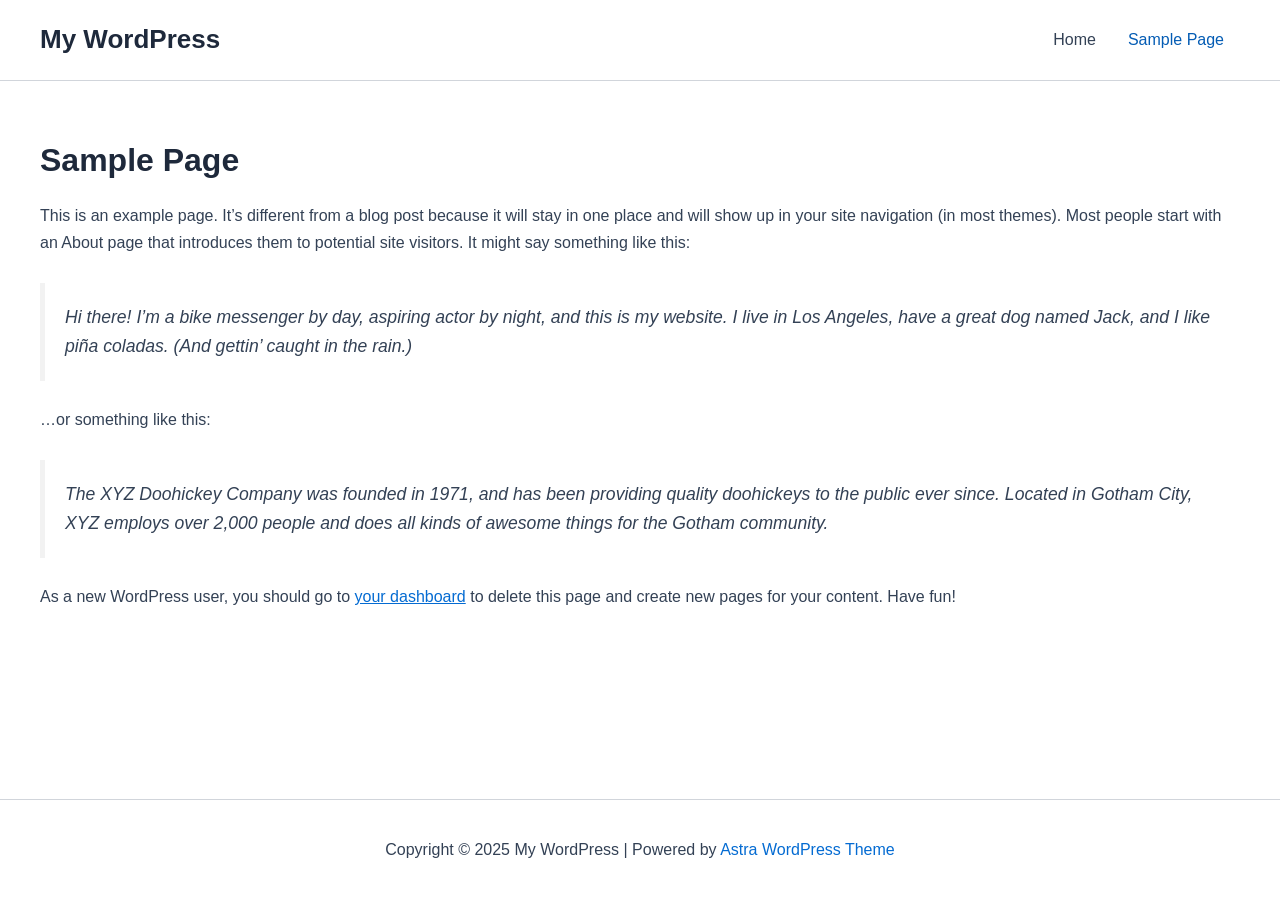
<file: sample-page/index.html>
<!DOCTYPE html>
<html lang="en-US">
<head>
<meta charset="UTF-8">
<meta name="viewport" content="width=device-width, initial-scale=1">
	<link rel="profile" href="https://gmpg.org/xfn/11"> 
	<title>Sample Page &ndash; My WordPress</title>
<meta name="robots" content="noindex, nofollow">
	<style>img:is([sizes="auto" i], [sizes^="auto," i]) { contain-intrinsic-size: 3000px 1500px }</style>
	<link rel="alternate" type="application/rss+xml" title="My WordPress &raquo; Feed" href="./../feed/index.html">
<link rel="alternate" type="application/rss+xml" title="My WordPress &raquo; Comments Feed" href="./../comments/feed/index.html">
<link rel="alternate" type="application/rss+xml" title="My WordPress &raquo; Sample Page Comments Feed" href="./feed/index.html">
<script>
window._wpemojiSettings = {"baseUrl":"https:\/\/s.w.org\/images\/core\/emoji\/16.0.1\/72x72\/","ext":".png","svgUrl":"https:\/\/s.w.org\/images\/core\/emoji\/16.0.1\/svg\/","svgExt":".svg","source":{"concatemoji":"\/\/wp-includes\/js\/wp-emoji-release.min.js?ver=6.8.2"}};
/*! This file is auto-generated */
!function(s,n){var o,i,e;function c(e){try{var t={supportTests:e,timestamp:(new Date).valueOf()};sessionStorage.setItem(o,JSON.stringify(t))}catch(e){}}function p(e,t,n){e.clearRect(0,0,e.canvas.width,e.canvas.height),e.fillText(t,0,0);var t=new Uint32Array(e.getImageData(0,0,e.canvas.width,e.canvas.height).data),a=(e.clearRect(0,0,e.canvas.width,e.canvas.height),e.fillText(n,0,0),new Uint32Array(e.getImageData(0,0,e.canvas.width,e.canvas.height).data));return t.every(function(e,t){return e===a[t]})}function u(e,t){e.clearRect(0,0,e.canvas.width,e.canvas.height),e.fillText(t,0,0);for(var n=e.getImageData(16,16,1,1),a=0;a<n.data.length;a++)if(0!==n.data[a])return!1;return!0}function f(e,t,n,a){switch(t){case"flag":return n(e,"\ud83c\udff3\ufe0f\u200d\u26a7\ufe0f","\ud83c\udff3\ufe0f\u200b\u26a7\ufe0f")?!1:!n(e,"\ud83c\udde8\ud83c\uddf6","\ud83c\udde8\u200b\ud83c\uddf6")&&!n(e,"\ud83c\udff4\udb40\udc67\udb40\udc62\udb40\udc65\udb40\udc6e\udb40\udc67\udb40\udc7f","\ud83c\udff4\u200b\udb40\udc67\u200b\udb40\udc62\u200b\udb40\udc65\u200b\udb40\udc6e\u200b\udb40\udc67\u200b\udb40\udc7f");case"emoji":return!a(e,"\ud83e\udedf")}return!1}function g(e,t,n,a){var r="undefined"!=typeof WorkerGlobalScope&&self instanceof WorkerGlobalScope?new OffscreenCanvas(300,150):s.createElement("canvas"),o=r.getContext("2d",{willReadFrequently:!0}),i=(o.textBaseline="top",o.font="600 32px Arial",{});return e.forEach(function(e){i[e]=t(o,e,n,a)}),i}function t(e){var t=s.createElement("script");t.src=e,t.defer=!0,s.head.appendChild(t)}"undefined"!=typeof Promise&&(o="wpEmojiSettingsSupports",i=["flag","emoji"],n.supports={everything:!0,everythingExceptFlag:!0},e=new Promise(function(e){s.addEventListener("DOMContentLoaded",e,{once:!0})}),new Promise(function(t){var n=function(){try{var e=JSON.parse(sessionStorage.getItem(o));if("object"==typeof e&&"number"==typeof e.timestamp&&(new Date).valueOf()<e.timestamp+604800&&"object"==typeof e.supportTests)return e.supportTests}catch(e){}return null}();if(!n){if("undefined"!=typeof Worker&&"undefined"!=typeof OffscreenCanvas&&"undefined"!=typeof URL&&URL.createObjectURL&&"undefined"!=typeof Blob)try{var e="postMessage("+g.toString()+"("+[JSON.stringify(i),f.toString(),p.toString(),u.toString()].join(",")+"));",a=new Blob([e],{type:"text/javascript"}),r=new Worker(URL.createObjectURL(a),{name:"wpTestEmojiSupports"});return void(r.onmessage=function(e){c(n=e.data),r.terminate(),t(n)})}catch(e){}c(n=g(i,f,p,u))}t(n)}).then(function(e){for(var t in e)n.supports[t]=e[t],n.supports.everything=n.supports.everything&&n.supports[t],"flag"!==t&&(n.supports.everythingExceptFlag=n.supports.everythingExceptFlag&&n.supports[t]);n.supports.everythingExceptFlag=n.supports.everythingExceptFlag&&!n.supports.flag,n.DOMReady=!1,n.readyCallback=function(){n.DOMReady=!0}}).then(function(){return e}).then(function(){var e;n.supports.everything||(n.readyCallback(),(e=n.source||{}).concatemoji?t(e.concatemoji):e.wpemoji&&e.twemoji&&(t(e.twemoji),t(e.wpemoji)))}))}((window,document),window._wpemojiSettings);
</script>
<link rel="stylesheet" id="astra-theme-css-css" href="./../wp-content/themes/astra/assets/css/minified/main.min.css?ver=4.11.12" media="all">
<style id="astra-theme-css-inline-css">
:root{--ast-post-nav-space:0;--ast-container-default-xlg-padding:2.5em;--ast-container-default-lg-padding:2.5em;--ast-container-default-slg-padding:2em;--ast-container-default-md-padding:2.5em;--ast-container-default-sm-padding:2.5em;--ast-container-default-xs-padding:2.4em;--ast-container-default-xxs-padding:1.8em;--ast-code-block-background:#ECEFF3;--ast-comment-inputs-background:#F9FAFB;--ast-normal-container-width:1200px;--ast-narrow-container-width:750px;--ast-blog-title-font-weight:600;--ast-blog-meta-weight:600;--ast-global-color-primary:var(--ast-global-color-4);--ast-global-color-secondary:var(--ast-global-color-5);--ast-global-color-alternate-background:var(--ast-global-color-6);--ast-global-color-subtle-background:var(--ast-global-color-7);--ast-bg-style-guide:#F8FAFC;--ast-shadow-style-guide:0px 0px 4px 0 #00000057;--ast-global-dark-bg-style:#fff;--ast-global-dark-lfs:#fbfbfb;--ast-widget-bg-color:#fafafa;--ast-wc-container-head-bg-color:#fbfbfb;--ast-title-layout-bg:#eeeeee;--ast-search-border-color:#e7e7e7;--ast-lifter-hover-bg:#e6e6e6;--ast-gallery-block-color:#000;--srfm-color-input-label:var(--ast-global-color-2);}html{font-size:100%;}a{color:var(--ast-global-color-0);}a:hover,a:focus{color:var(--ast-global-color-1);}body,button,input,select,textarea,.ast-button,.ast-custom-button{font-family:-apple-system,BlinkMacSystemFont,Segoe UI,Roboto,Oxygen-Sans,Ubuntu,Cantarell,Helvetica Neue,sans-serif;font-weight:400;font-size:16px;font-size:1rem;line-height:var(--ast-body-line-height,1.65);}blockquote{color:var(--ast-global-color-3);}h1,h2,h3,h4,h5,h6,.entry-content :where(h1,h2,h3,h4,h5,h6),.site-title,.site-title a{font-weight:600;}.ast-site-identity .site-title a{color:var(--ast-global-color-2);}.site-title{font-size:26px;font-size:1.625rem;display:block;}.site-header .site-description{font-size:15px;font-size:0.9375rem;display:none;}.entry-title{font-size:20px;font-size:1.25rem;}.ast-blog-single-element.ast-taxonomy-container a{font-size:14px;font-size:0.875rem;}.ast-blog-meta-container{font-size:13px;font-size:0.8125rem;}.archive .ast-article-post .ast-article-inner,.blog .ast-article-post .ast-article-inner,.archive .ast-article-post .ast-article-inner:hover,.blog .ast-article-post .ast-article-inner:hover{border-top-left-radius:6px;border-top-right-radius:6px;border-bottom-right-radius:6px;border-bottom-left-radius:6px;overflow:hidden;}h1,.entry-content :where(h1){font-size:36px;font-size:2.25rem;font-weight:600;line-height:1.4em;}h2,.entry-content :where(h2){font-size:30px;font-size:1.875rem;font-weight:600;line-height:1.3em;}h3,.entry-content :where(h3){font-size:24px;font-size:1.5rem;font-weight:600;line-height:1.3em;}h4,.entry-content :where(h4){font-size:20px;font-size:1.25rem;line-height:1.2em;font-weight:600;}h5,.entry-content :where(h5){font-size:18px;font-size:1.125rem;line-height:1.2em;font-weight:600;}h6,.entry-content :where(h6){font-size:16px;font-size:1rem;line-height:1.25em;font-weight:600;}::selection{background-color:var(--ast-global-color-0);color:#ffffff;}body,h1,h2,h3,h4,h5,h6,.entry-title a,.entry-content :where(h1,h2,h3,h4,h5,h6){color:var(--ast-global-color-3);}.tagcloud a:hover,.tagcloud a:focus,.tagcloud a.current-item{color:#ffffff;border-color:var(--ast-global-color-0);background-color:var(--ast-global-color-0);}input:focus,input[type="text"]:focus,input[type="email"]:focus,input[type="url"]:focus,input[type="password"]:focus,input[type="reset"]:focus,input[type="search"]:focus,textarea:focus{border-color:var(--ast-global-color-0);}input[type="radio"]:checked,input[type=reset],input[type="checkbox"]:checked,input[type="checkbox"]:hover:checked,input[type="checkbox"]:focus:checked,input[type=range]::-webkit-slider-thumb{border-color:var(--ast-global-color-0);background-color:var(--ast-global-color-0);box-shadow:none;}.site-footer a:hover + .post-count,.site-footer a:focus + .post-count{background:var(--ast-global-color-0);border-color:var(--ast-global-color-0);}.single .nav-links .nav-previous,.single .nav-links .nav-next{color:var(--ast-global-color-0);}.entry-meta,.entry-meta *{line-height:1.45;color:var(--ast-global-color-0);font-weight:600;}.entry-meta a:not(.ast-button):hover,.entry-meta a:not(.ast-button):hover *,.entry-meta a:not(.ast-button):focus,.entry-meta a:not(.ast-button):focus *,.page-links > .page-link,.page-links .page-link:hover,.post-navigation a:hover{color:var(--ast-global-color-1);}#cat option,.secondary .calendar_wrap thead a,.secondary .calendar_wrap thead a:visited{color:var(--ast-global-color-0);}.secondary .calendar_wrap #today,.ast-progress-val span{background:var(--ast-global-color-0);}.secondary a:hover + .post-count,.secondary a:focus + .post-count{background:var(--ast-global-color-0);border-color:var(--ast-global-color-0);}.calendar_wrap #today > a{color:#ffffff;}.page-links .page-link,.single .post-navigation a{color:var(--ast-global-color-3);}.ast-search-menu-icon .search-form button.search-submit{padding:0 4px;}.ast-search-menu-icon form.search-form{padding-right:0;}.ast-search-menu-icon.slide-search input.search-field{width:0;}.ast-header-search .ast-search-menu-icon.ast-dropdown-active .search-form,.ast-header-search .ast-search-menu-icon.ast-dropdown-active .search-field:focus{transition:all 0.2s;}.search-form input.search-field:focus{outline:none;}.ast-search-menu-icon .search-form button.search-submit:focus,.ast-theme-transparent-header .ast-header-search .ast-dropdown-active .ast-icon,.ast-theme-transparent-header .ast-inline-search .search-field:focus .ast-icon{color:var(--ast-global-color-1);}.ast-header-search .slide-search .search-form{border:2px solid var(--ast-global-color-0);}.ast-header-search .slide-search .search-field{background-color:(--ast-global-dark-bg-style);}.ast-archive-title{color:var(--ast-global-color-2);}.widget-title{font-size:22px;font-size:1.375rem;color:var(--ast-global-color-2);}.ast-single-post .entry-content a,.ast-comment-content a:not(.ast-comment-edit-reply-wrap a){text-decoration:underline;}.ast-single-post .elementor-widget-button .elementor-button,.ast-single-post .entry-content .uagb-tab a,.ast-single-post .entry-content .uagb-ifb-cta a,.ast-single-post .entry-content .uabb-module-content a,.ast-single-post .entry-content .uagb-post-grid a,.ast-single-post .entry-content .uagb-timeline a,.ast-single-post .entry-content .uagb-toc__wrap a,.ast-single-post .entry-content .uagb-taxomony-box a,.entry-content .wp-block-latest-posts > li > a,.ast-single-post .entry-content .wp-block-file__button,a.ast-post-filter-single,.ast-single-post .ast-comment-content .comment-reply-link,.ast-single-post .ast-comment-content .comment-edit-link{text-decoration:none;}.ast-search-menu-icon.slide-search a:focus-visible:focus-visible,.astra-search-icon:focus-visible,#close:focus-visible,a:focus-visible,.ast-menu-toggle:focus-visible,.site .skip-link:focus-visible,.wp-block-loginout input:focus-visible,.wp-block-search.wp-block-search__button-inside .wp-block-search__inside-wrapper,.ast-header-navigation-arrow:focus-visible,.ast-orders-table__row .ast-orders-table__cell:focus-visible,a#ast-apply-coupon:focus-visible,#ast-apply-coupon:focus-visible,#close:focus-visible,.button.search-submit:focus-visible,#search_submit:focus,.normal-search:focus-visible,.ast-header-account-wrap:focus-visible,.astra-cart-drawer-close:focus,.ast-single-variation:focus,.ast-button:focus{outline-style:dotted;outline-color:inherit;outline-width:thin;}input:focus,input[type="text"]:focus,input[type="email"]:focus,input[type="url"]:focus,input[type="password"]:focus,input[type="reset"]:focus,input[type="search"]:focus,input[type="number"]:focus,textarea:focus,.wp-block-search__input:focus,[data-section="section-header-mobile-trigger"] .ast-button-wrap .ast-mobile-menu-trigger-minimal:focus,.ast-mobile-popup-drawer.active .menu-toggle-close:focus,#ast-scroll-top:focus,#coupon_code:focus,#ast-coupon-code:focus{border-style:dotted;border-color:inherit;border-width:thin;}input{outline:none;}.ast-logo-title-inline .site-logo-img{padding-right:1em;}body .ast-oembed-container *{position:absolute;top:0;width:100%;height:100%;left:0;}body .wp-block-embed-pocket-casts .ast-oembed-container *{position:unset;}.ast-single-post-featured-section + article {margin-top: 2em;}.site-content .ast-single-post-featured-section img {width: 100%;overflow: hidden;object-fit: cover;}.ast-separate-container .site-content .ast-single-post-featured-section + article {margin-top: -80px;z-index: 9;position: relative;border-radius: 4px;}@media (min-width: 922px) {.ast-no-sidebar .site-content .ast-article-image-container--wide {margin-left: -120px;margin-right: -120px;max-width: unset;width: unset;}.ast-left-sidebar .site-content .ast-article-image-container--wide,.ast-right-sidebar .site-content .ast-article-image-container--wide {margin-left: -10px;margin-right: -10px;}.site-content .ast-article-image-container--full {margin-left: calc( -50vw + 50%);margin-right: calc( -50vw + 50%);max-width: 100vw;width: 100vw;}.ast-left-sidebar .site-content .ast-article-image-container--full,.ast-right-sidebar .site-content .ast-article-image-container--full {margin-left: -10px;margin-right: -10px;max-width: inherit;width: auto;}}.site > .ast-single-related-posts-container {margin-top: 0;}@media (min-width: 922px) {.ast-desktop .ast-container--narrow {max-width: var(--ast-narrow-container-width);margin: 0 auto;}}input[type="text"],input[type="number"],input[type="email"],input[type="url"],input[type="password"],input[type="search"],input[type=reset],input[type=tel],input[type=date],select,textarea{font-size:16px;font-style:normal;font-weight:400;line-height:24px;width:100%;padding:12px 16px;border-radius:4px;box-shadow:0px 1px 2px 0px rgba(0,0,0,0.05);color:var(--ast-form-input-text,#475569);}input[type="text"],input[type="number"],input[type="email"],input[type="url"],input[type="password"],input[type="search"],input[type=reset],input[type=tel],input[type=date],select{height:40px;}input[type="date"]{border-width:1px;border-style:solid;border-color:var(--ast-border-color);background:var( --ast-global-color-secondary,--ast-global-color-5 );}input[type="text"]:focus,input[type="number"]:focus,input[type="email"]:focus,input[type="url"]:focus,input[type="password"]:focus,input[type="search"]:focus,input[type=reset]:focus,input[type="tel"]:focus,input[type="date"]:focus,select:focus,textarea:focus{border-color:#046BD2;box-shadow:none;outline:none;color:var(--ast-form-input-focus-text,#475569);}label,legend{color:#111827;font-size:14px;font-style:normal;font-weight:500;line-height:20px;}select{padding:6px 10px;}fieldset{padding:30px;border-radius:4px;}button,.ast-button,.button,input[type="button"],input[type="reset"],input[type="submit"],a:where(.wp-block-button__link){border-radius:4px;box-shadow:0px 1px 2px 0px rgba(0,0,0,0.05);}:root{--ast-comment-inputs-background:#FFF;}::placeholder{color:var(--ast-form-field-color,#9CA3AF);}::-ms-input-placeholder{color:var(--ast-form-field-color,#9CA3AF);}@media (max-width:921.9px){#ast-desktop-header{display:none;}}@media (min-width:922px){#ast-mobile-header{display:none;}}.wp-block-buttons.aligncenter{justify-content:center;}@media (max-width:921px){.ast-theme-transparent-header #primary,.ast-theme-transparent-header #secondary{padding:0;}}@media (max-width:921px){.ast-plain-container.ast-no-sidebar #primary{padding:0;}}.ast-plain-container.ast-no-sidebar #primary{margin-top:0;margin-bottom:0;}@media (min-width:1200px){.ast-plain-container.ast-no-sidebar #primary{margin-top:60px;margin-bottom:60px;}}.wp-block-button.is-style-outline .wp-block-button__link{border-color:var(--ast-global-color-0);}div.wp-block-button.is-style-outline > .wp-block-button__link:not(.has-text-color),div.wp-block-button.wp-block-button__link.is-style-outline:not(.has-text-color){color:var(--ast-global-color-0);}.wp-block-button.is-style-outline .wp-block-button__link:hover,.wp-block-buttons .wp-block-button.is-style-outline .wp-block-button__link:focus,.wp-block-buttons .wp-block-button.is-style-outline > .wp-block-button__link:not(.has-text-color):hover,.wp-block-buttons .wp-block-button.wp-block-button__link.is-style-outline:not(.has-text-color):hover{color:#ffffff;background-color:var(--ast-global-color-1);border-color:var(--ast-global-color-1);}.post-page-numbers.current .page-link,.ast-pagination .page-numbers.current{color:#ffffff;border-color:var(--ast-global-color-0);background-color:var(--ast-global-color-0);}.wp-block-buttons .wp-block-button.is-style-outline .wp-block-button__link.wp-element-button,.ast-outline-button,.wp-block-uagb-buttons-child .uagb-buttons-repeater.ast-outline-button{border-color:var(--ast-global-color-0);border-top-width:2px;border-right-width:2px;border-bottom-width:2px;border-left-width:2px;font-family:inherit;font-weight:500;font-size:16px;font-size:1rem;line-height:1em;padding-top:13px;padding-right:30px;padding-bottom:13px;padding-left:30px;}.wp-block-buttons .wp-block-button.is-style-outline > .wp-block-button__link:not(.has-text-color),.wp-block-buttons .wp-block-button.wp-block-button__link.is-style-outline:not(.has-text-color),.ast-outline-button{color:var(--ast-global-color-0);}.wp-block-button.is-style-outline .wp-block-button__link:hover,.wp-block-buttons .wp-block-button.is-style-outline .wp-block-button__link:focus,.wp-block-buttons .wp-block-button.is-style-outline > .wp-block-button__link:not(.has-text-color):hover,.wp-block-buttons .wp-block-button.wp-block-button__link.is-style-outline:not(.has-text-color):hover,.ast-outline-button:hover,.ast-outline-button:focus,.wp-block-uagb-buttons-child .uagb-buttons-repeater.ast-outline-button:hover,.wp-block-uagb-buttons-child .uagb-buttons-repeater.ast-outline-button:focus{color:#ffffff;background-color:var(--ast-global-color-1);border-color:var(--ast-global-color-1);}.ast-single-post .entry-content a.ast-outline-button,.ast-single-post .entry-content .is-style-outline>.wp-block-button__link{text-decoration:none;}.wp-block-button .wp-block-button__link.wp-element-button.is-style-outline:not(.has-background),.wp-block-button.is-style-outline>.wp-block-button__link.wp-element-button:not(.has-background),.ast-outline-button{background-color:transparent;}.uagb-buttons-repeater.ast-outline-button{border-radius:9999px;}@media (max-width:921px){.wp-block-buttons .wp-block-button.is-style-outline .wp-block-button__link.wp-element-button,.ast-outline-button,.wp-block-uagb-buttons-child .uagb-buttons-repeater.ast-outline-button{padding-top:12px;padding-right:28px;padding-bottom:12px;padding-left:28px;}}@media (max-width:544px){.wp-block-buttons .wp-block-button.is-style-outline .wp-block-button__link.wp-element-button,.ast-outline-button,.wp-block-uagb-buttons-child .uagb-buttons-repeater.ast-outline-button{padding-top:10px;padding-right:24px;padding-bottom:10px;padding-left:24px;}}.entry-content[data-ast-blocks-layout] > figure{margin-bottom:1em;}h1.widget-title{font-weight:600;}h2.widget-title{font-weight:600;}h3.widget-title{font-weight:600;}#page{display:flex;flex-direction:column;min-height:100vh;}.ast-404-layout-1 h1.page-title{color:var(--ast-global-color-2);}.single .post-navigation a{line-height:1em;height:inherit;}.error-404 .page-sub-title{font-size:1.5rem;font-weight:inherit;}.search .site-content .content-area .search-form{margin-bottom:0;}#page .site-content{flex-grow:1;}.widget{margin-bottom:1.25em;}#secondary li{line-height:1.5em;}#secondary .wp-block-group h2{margin-bottom:0.7em;}#secondary h2{font-size:1.7rem;}.ast-separate-container .ast-article-post,.ast-separate-container .ast-article-single,.ast-separate-container .comment-respond{padding:3em;}.ast-separate-container .ast-article-single .ast-article-single{padding:0;}.ast-article-single .wp-block-post-template-is-layout-grid{padding-left:0;}.ast-separate-container .comments-title,.ast-narrow-container .comments-title{padding:1.5em 2em;}.ast-page-builder-template .comment-form-textarea,.ast-comment-formwrap .ast-grid-common-col{padding:0;}.ast-comment-formwrap{padding:0;display:inline-flex;column-gap:20px;width:100%;margin-left:0;margin-right:0;}.comments-area textarea#comment:focus,.comments-area textarea#comment:active,.comments-area .ast-comment-formwrap input[type="text"]:focus,.comments-area .ast-comment-formwrap input[type="text"]:active {box-shadow:none;outline:none;}.archive.ast-page-builder-template .entry-header{margin-top:2em;}.ast-page-builder-template .ast-comment-formwrap{width:100%;}.entry-title{margin-bottom:0.6em;}.ast-archive-description p{font-size:inherit;font-weight:inherit;line-height:inherit;}.ast-separate-container .ast-comment-list li.depth-1,.hentry{margin-bottom:1.5em;}.site-content section.ast-archive-description{margin-bottom:2em;}@media (min-width:921px){.ast-left-sidebar.ast-page-builder-template #secondary,.archive.ast-right-sidebar.ast-page-builder-template .site-main{padding-left:20px;padding-right:20px;}}@media (max-width:544px){.ast-comment-formwrap.ast-row{column-gap:10px;display:inline-block;}#ast-commentform .ast-grid-common-col{position:relative;width:100%;}}@media (min-width:1201px){.ast-separate-container .ast-article-post,.ast-separate-container .ast-article-single,.ast-separate-container .ast-author-box,.ast-separate-container .ast-404-layout-1,.ast-separate-container .no-results{padding:3em;}}@media (max-width:921px){.ast-left-sidebar #content > .ast-container{display:flex;flex-direction:column-reverse;width:100%;}}@media (min-width:922px){.ast-separate-container.ast-right-sidebar #primary,.ast-separate-container.ast-left-sidebar #primary{border:0;}.search-no-results.ast-separate-container #primary{margin-bottom:4em;}}.wp-block-button .wp-block-button__link{color:#ffffff;}.wp-block-button .wp-block-button__link:hover,.wp-block-button .wp-block-button__link:focus{color:#ffffff;background-color:var(--ast-global-color-1);border-color:var(--ast-global-color-1);}.elementor-widget-heading h1.elementor-heading-title{line-height:1.4em;}.elementor-widget-heading h2.elementor-heading-title{line-height:1.3em;}.elementor-widget-heading h3.elementor-heading-title{line-height:1.3em;}.elementor-widget-heading h4.elementor-heading-title{line-height:1.2em;}.elementor-widget-heading h5.elementor-heading-title{line-height:1.2em;}.elementor-widget-heading h6.elementor-heading-title{line-height:1.25em;}.wp-block-button .wp-block-button__link,.wp-block-search .wp-block-search__button,body .wp-block-file .wp-block-file__button{border-color:var(--ast-global-color-0);background-color:var(--ast-global-color-0);color:#ffffff;font-family:inherit;font-weight:500;line-height:1em;font-size:16px;font-size:1rem;padding-top:15px;padding-right:30px;padding-bottom:15px;padding-left:30px;}.ast-single-post .entry-content .wp-block-button .wp-block-button__link,.ast-single-post .entry-content .wp-block-search .wp-block-search__button,body .entry-content .wp-block-file .wp-block-file__button{text-decoration:none;}@media (max-width:921px){.wp-block-button .wp-block-button__link,.wp-block-search .wp-block-search__button,body .wp-block-file .wp-block-file__button{padding-top:14px;padding-right:28px;padding-bottom:14px;padding-left:28px;}}@media (max-width:544px){.wp-block-button .wp-block-button__link,.wp-block-search .wp-block-search__button,body .wp-block-file .wp-block-file__button{padding-top:12px;padding-right:24px;padding-bottom:12px;padding-left:24px;}}.menu-toggle,button,.ast-button,.ast-custom-button,.button,input#submit,input[type="button"],input[type="submit"],input[type="reset"],#comments .submit,.search .search-submit,form[CLASS*="wp-block-search__"].wp-block-search .wp-block-search__inside-wrapper .wp-block-search__button,body .wp-block-file .wp-block-file__button,.search .search-submit{border-style:solid;border-top-width:0;border-right-width:0;border-left-width:0;border-bottom-width:0;color:#ffffff;border-color:var(--ast-global-color-0);background-color:var(--ast-global-color-0);padding-top:15px;padding-right:30px;padding-bottom:15px;padding-left:30px;font-family:inherit;font-weight:500;font-size:16px;font-size:1rem;line-height:1em;}button:focus,.menu-toggle:hover,button:hover,.ast-button:hover,.ast-custom-button:hover .button:hover,.ast-custom-button:hover ,input[type=reset]:hover,input[type=reset]:focus,input#submit:hover,input#submit:focus,input[type="button"]:hover,input[type="button"]:focus,input[type="submit"]:hover,input[type="submit"]:focus,form[CLASS*="wp-block-search__"].wp-block-search .wp-block-search__inside-wrapper .wp-block-search__button:hover,form[CLASS*="wp-block-search__"].wp-block-search .wp-block-search__inside-wrapper .wp-block-search__button:focus,body .wp-block-file .wp-block-file__button:hover,body .wp-block-file .wp-block-file__button:focus{color:#ffffff;background-color:var(--ast-global-color-1);border-color:var(--ast-global-color-1);}form[CLASS*="wp-block-search__"].wp-block-search .wp-block-search__inside-wrapper .wp-block-search__button.has-icon{padding-top:calc(15px - 3px);padding-right:calc(30px - 3px);padding-bottom:calc(15px - 3px);padding-left:calc(30px - 3px);}@media (max-width:921px){.menu-toggle,button,.ast-button,.ast-custom-button,.button,input#submit,input[type="button"],input[type="submit"],input[type="reset"],#comments .submit,.search .search-submit,form[CLASS*="wp-block-search__"].wp-block-search .wp-block-search__inside-wrapper .wp-block-search__button,body .wp-block-file .wp-block-file__button,.search .search-submit{padding-top:14px;padding-right:28px;padding-bottom:14px;padding-left:28px;}}@media (max-width:544px){.menu-toggle,button,.ast-button,.ast-custom-button,.button,input#submit,input[type="button"],input[type="submit"],input[type="reset"],#comments .submit,.search .search-submit,form[CLASS*="wp-block-search__"].wp-block-search .wp-block-search__inside-wrapper .wp-block-search__button,body .wp-block-file .wp-block-file__button,.search .search-submit{padding-top:12px;padding-right:24px;padding-bottom:12px;padding-left:24px;}}@media (max-width:921px){.ast-mobile-header-stack .main-header-bar .ast-search-menu-icon{display:inline-block;}.ast-header-break-point.ast-header-custom-item-outside .ast-mobile-header-stack .main-header-bar .ast-search-icon{margin:0;}.ast-comment-avatar-wrap img{max-width:2.5em;}.ast-comment-meta{padding:0 1.8888em 1.3333em;}}@media (min-width:544px){.ast-container{max-width:100%;}}@media (max-width:544px){.ast-separate-container .ast-article-post,.ast-separate-container .ast-article-single,.ast-separate-container .comments-title,.ast-separate-container .ast-archive-description{padding:1.5em 1em;}.ast-separate-container #content .ast-container{padding-left:0.54em;padding-right:0.54em;}.ast-separate-container .ast-comment-list .bypostauthor{padding:.5em;}.ast-search-menu-icon.ast-dropdown-active .search-field{width:170px;}} #ast-mobile-header .ast-site-header-cart-li a{pointer-events:none;}.ast-separate-container{background-color:var(--ast-global-color-5);}@media (max-width:921px){.site-title{display:block;}.site-header .site-description{display:none;}h1,.entry-content :where(h1){font-size:30px;font-size:1.875rem;}h2,.entry-content :where(h2){font-size:25px;font-size:1.5625rem;}h3,.entry-content :where(h3){font-size:20px;font-size:1.25rem;}}@media (max-width:544px){.site-title{display:block;}.site-header .site-description{display:none;}h1,.entry-content :where(h1){font-size:30px;font-size:1.875rem;}h2,.entry-content :where(h2){font-size:25px;font-size:1.5625rem;}h3,.entry-content :where(h3){font-size:20px;font-size:1.25rem;}}@media (max-width:921px){html{font-size:91.2%;}}@media (max-width:544px){html{font-size:91.2%;}}@media (min-width:922px){.ast-container{max-width:1240px;}}@media (min-width:922px){.site-content .ast-container{display:flex;}}@media (max-width:921px){.site-content .ast-container{flex-direction:column;}}.entry-content :where(h1,h2,h3,h4,h5,h6){clear:none;}@media (min-width:922px){.main-header-menu .sub-menu .menu-item.ast-left-align-sub-menu:hover > .sub-menu,.main-header-menu .sub-menu .menu-item.ast-left-align-sub-menu.focus > .sub-menu{margin-left:-0px;}}.entry-content li > p{margin-bottom:0;}.site .comments-area{padding-bottom:2em;margin-top:2em;}.wp-block-file {display: flex;align-items: center;flex-wrap: wrap;justify-content: space-between;}.wp-block-pullquote {border: none;}.wp-block-pullquote blockquote::before {content: "\201D";font-family: "Helvetica",sans-serif;display: flex;transform: rotate( 180deg );font-size: 6rem;font-style: normal;line-height: 1;font-weight: bold;align-items: center;justify-content: center;}.has-text-align-right > blockquote::before {justify-content: flex-start;}.has-text-align-left > blockquote::before {justify-content: flex-end;}figure.wp-block-pullquote.is-style-solid-color blockquote {max-width: 100%;text-align: inherit;}:root {--wp--custom--ast-default-block-top-padding: 3em;--wp--custom--ast-default-block-right-padding: 3em;--wp--custom--ast-default-block-bottom-padding: 3em;--wp--custom--ast-default-block-left-padding: 3em;--wp--custom--ast-container-width: 1200px;--wp--custom--ast-content-width-size: 1200px;--wp--custom--ast-wide-width-size: calc(1200px + var(--wp--custom--ast-default-block-left-padding) + var(--wp--custom--ast-default-block-right-padding));}.ast-narrow-container {--wp--custom--ast-content-width-size: 750px;--wp--custom--ast-wide-width-size: 750px;}@media(max-width: 921px) {:root {--wp--custom--ast-default-block-top-padding: 3em;--wp--custom--ast-default-block-right-padding: 2em;--wp--custom--ast-default-block-bottom-padding: 3em;--wp--custom--ast-default-block-left-padding: 2em;}}@media(max-width: 544px) {:root {--wp--custom--ast-default-block-top-padding: 3em;--wp--custom--ast-default-block-right-padding: 1.5em;--wp--custom--ast-default-block-bottom-padding: 3em;--wp--custom--ast-default-block-left-padding: 1.5em;}}.entry-content > .wp-block-group,.entry-content > .wp-block-cover,.entry-content > .wp-block-columns {padding-top: var(--wp--custom--ast-default-block-top-padding);padding-right: var(--wp--custom--ast-default-block-right-padding);padding-bottom: var(--wp--custom--ast-default-block-bottom-padding);padding-left: var(--wp--custom--ast-default-block-left-padding);}.ast-plain-container.ast-no-sidebar .entry-content > .alignfull,.ast-page-builder-template .ast-no-sidebar .entry-content > .alignfull {margin-left: calc( -50vw + 50%);margin-right: calc( -50vw + 50%);max-width: 100vw;width: 100vw;}.ast-plain-container.ast-no-sidebar .entry-content .alignfull .alignfull,.ast-page-builder-template.ast-no-sidebar .entry-content .alignfull .alignfull,.ast-plain-container.ast-no-sidebar .entry-content .alignfull .alignwide,.ast-page-builder-template.ast-no-sidebar .entry-content .alignfull .alignwide,.ast-plain-container.ast-no-sidebar .entry-content .alignwide .alignfull,.ast-page-builder-template.ast-no-sidebar .entry-content .alignwide .alignfull,.ast-plain-container.ast-no-sidebar .entry-content .alignwide .alignwide,.ast-page-builder-template.ast-no-sidebar .entry-content .alignwide .alignwide,.ast-plain-container.ast-no-sidebar .entry-content .wp-block-column .alignfull,.ast-page-builder-template.ast-no-sidebar .entry-content .wp-block-column .alignfull,.ast-plain-container.ast-no-sidebar .entry-content .wp-block-column .alignwide,.ast-page-builder-template.ast-no-sidebar .entry-content .wp-block-column .alignwide {margin-left: auto;margin-right: auto;width: 100%;}[data-ast-blocks-layout] .wp-block-separator:not(.is-style-dots) {height: 0;}[data-ast-blocks-layout] .wp-block-separator {margin: 20px auto;}[data-ast-blocks-layout] .wp-block-separator:not(.is-style-wide):not(.is-style-dots) {max-width: 100px;}[data-ast-blocks-layout] .wp-block-separator.has-background {padding: 0;}.entry-content[data-ast-blocks-layout] > * {max-width: var(--wp--custom--ast-content-width-size);margin-left: auto;margin-right: auto;}.entry-content[data-ast-blocks-layout] > .alignwide {max-width: var(--wp--custom--ast-wide-width-size);}.entry-content[data-ast-blocks-layout] .alignfull {max-width: none;}.entry-content .wp-block-columns {margin-bottom: 0;}blockquote {margin: 1.5em;border-color: rgba(0,0,0,0.05);}.wp-block-quote:not(.has-text-align-right):not(.has-text-align-center) {border-left: 5px solid rgba(0,0,0,0.05);}.has-text-align-right > blockquote,blockquote.has-text-align-right {border-right: 5px solid rgba(0,0,0,0.05);}.has-text-align-left > blockquote,blockquote.has-text-align-left {border-left: 5px solid rgba(0,0,0,0.05);}.wp-block-site-tagline,.wp-block-latest-posts .read-more {margin-top: 15px;}.wp-block-loginout p label {display: block;}.wp-block-loginout p:not(.login-remember):not(.login-submit) input {width: 100%;}.wp-block-loginout input:focus {border-color: transparent;}.wp-block-loginout input:focus {outline: thin dotted;}.entry-content .wp-block-media-text .wp-block-media-text__content {padding: 0 0 0 8%;}.entry-content .wp-block-media-text.has-media-on-the-right .wp-block-media-text__content {padding: 0 8% 0 0;}.entry-content .wp-block-media-text.has-background .wp-block-media-text__content {padding: 8%;}.entry-content .wp-block-cover:not([class*="background-color"]):not(.has-text-color.has-link-color) .wp-block-cover__inner-container,.entry-content .wp-block-cover:not([class*="background-color"]) .wp-block-cover-image-text,.entry-content .wp-block-cover:not([class*="background-color"]) .wp-block-cover-text,.entry-content .wp-block-cover-image:not([class*="background-color"]) .wp-block-cover__inner-container,.entry-content .wp-block-cover-image:not([class*="background-color"]) .wp-block-cover-image-text,.entry-content .wp-block-cover-image:not([class*="background-color"]) .wp-block-cover-text {color: var(--ast-global-color-primary,var(--ast-global-color-5));}.wp-block-loginout .login-remember input {width: 1.1rem;height: 1.1rem;margin: 0 5px 4px 0;vertical-align: middle;}.wp-block-latest-posts > li > *:first-child,.wp-block-latest-posts:not(.is-grid) > li:first-child {margin-top: 0;}.entry-content > .wp-block-buttons,.entry-content > .wp-block-uagb-buttons {margin-bottom: 1.5em;}.wp-block-search__inside-wrapper .wp-block-search__input {padding: 0 10px;color: var(--ast-global-color-3);background: var(--ast-global-color-primary,var(--ast-global-color-5));border-color: var(--ast-border-color);}.wp-block-latest-posts .read-more {margin-bottom: 1.5em;}.wp-block-search__no-button .wp-block-search__inside-wrapper .wp-block-search__input {padding-top: 5px;padding-bottom: 5px;}.wp-block-latest-posts .wp-block-latest-posts__post-date,.wp-block-latest-posts .wp-block-latest-posts__post-author {font-size: 1rem;}.wp-block-latest-posts > li > *,.wp-block-latest-posts:not(.is-grid) > li {margin-top: 12px;margin-bottom: 12px;}.ast-page-builder-template .entry-content[data-ast-blocks-layout] > *,.ast-page-builder-template .entry-content[data-ast-blocks-layout] > .alignfull:where(:not(.wp-block-group):not(.uagb-is-root-container):not(.spectra-is-root-container)) > * {max-width: none;}.ast-page-builder-template .entry-content[data-ast-blocks-layout] > .alignwide:where(:not(.uagb-is-root-container):not(.spectra-is-root-container)) > * {max-width: var(--wp--custom--ast-wide-width-size);}.ast-page-builder-template .entry-content[data-ast-blocks-layout] > .inherit-container-width > *,.ast-page-builder-template .entry-content[data-ast-blocks-layout] > *:not(.wp-block-group):where(:not(.uagb-is-root-container):not(.spectra-is-root-container)) > *,.entry-content[data-ast-blocks-layout] > .wp-block-cover .wp-block-cover__inner-container {max-width: none ;margin-left: auto;margin-right: auto;}.entry-content[data-ast-blocks-layout] .wp-block-cover:not(.alignleft):not(.alignright) {width: auto;}@media(max-width: 1200px) {.ast-separate-container .entry-content > .alignfull,.ast-separate-container .entry-content[data-ast-blocks-layout] > .alignwide,.ast-plain-container .entry-content[data-ast-blocks-layout] > .alignwide,.ast-plain-container .entry-content .alignfull {margin-left: calc(-1 * min(var(--ast-container-default-xlg-padding),20px)) ;margin-right: calc(-1 * min(var(--ast-container-default-xlg-padding),20px));}}@media(min-width: 1201px) {.ast-separate-container .entry-content > .alignfull {margin-left: calc(-1 * var(--ast-container-default-xlg-padding) );margin-right: calc(-1 * var(--ast-container-default-xlg-padding) );}.ast-separate-container .entry-content[data-ast-blocks-layout] > .alignwide,.ast-plain-container .entry-content[data-ast-blocks-layout] > .alignwide {margin-left: auto;margin-right: auto;}}@media(min-width: 921px) {.ast-separate-container .entry-content .wp-block-group.alignwide:not(.inherit-container-width) > :where(:not(.alignleft):not(.alignright)),.ast-plain-container .entry-content .wp-block-group.alignwide:not(.inherit-container-width) > :where(:not(.alignleft):not(.alignright)) {max-width: calc( var(--wp--custom--ast-content-width-size) + 80px );}.ast-plain-container.ast-right-sidebar .entry-content[data-ast-blocks-layout] .alignfull,.ast-plain-container.ast-left-sidebar .entry-content[data-ast-blocks-layout] .alignfull {margin-left: -60px;margin-right: -60px;}}@media(min-width: 544px) {.entry-content > .alignleft {margin-right: 20px;}.entry-content > .alignright {margin-left: 20px;}}@media (max-width:544px){.wp-block-columns .wp-block-column:not(:last-child){margin-bottom:20px;}.wp-block-latest-posts{margin:0;}}@media( max-width: 600px ) {.entry-content .wp-block-media-text .wp-block-media-text__content,.entry-content .wp-block-media-text.has-media-on-the-right .wp-block-media-text__content {padding: 8% 0 0;}.entry-content .wp-block-media-text.has-background .wp-block-media-text__content {padding: 8%;}}.ast-page-builder-template .entry-header {padding-left: 0;}.ast-narrow-container .site-content .wp-block-uagb-image--align-full .wp-block-uagb-image__figure {max-width: 100%;margin-left: auto;margin-right: auto;}.entry-content ul,.entry-content ol {padding: revert;margin: revert;padding-left: 20px;}:root .has-ast-global-color-0-color{color:var(--ast-global-color-0);}:root .has-ast-global-color-0-background-color{background-color:var(--ast-global-color-0);}:root .wp-block-button .has-ast-global-color-0-color{color:var(--ast-global-color-0);}:root .wp-block-button .has-ast-global-color-0-background-color{background-color:var(--ast-global-color-0);}:root .has-ast-global-color-1-color{color:var(--ast-global-color-1);}:root .has-ast-global-color-1-background-color{background-color:var(--ast-global-color-1);}:root .wp-block-button .has-ast-global-color-1-color{color:var(--ast-global-color-1);}:root .wp-block-button .has-ast-global-color-1-background-color{background-color:var(--ast-global-color-1);}:root .has-ast-global-color-2-color{color:var(--ast-global-color-2);}:root .has-ast-global-color-2-background-color{background-color:var(--ast-global-color-2);}:root .wp-block-button .has-ast-global-color-2-color{color:var(--ast-global-color-2);}:root .wp-block-button .has-ast-global-color-2-background-color{background-color:var(--ast-global-color-2);}:root .has-ast-global-color-3-color{color:var(--ast-global-color-3);}:root .has-ast-global-color-3-background-color{background-color:var(--ast-global-color-3);}:root .wp-block-button .has-ast-global-color-3-color{color:var(--ast-global-color-3);}:root .wp-block-button .has-ast-global-color-3-background-color{background-color:var(--ast-global-color-3);}:root .has-ast-global-color-4-color{color:var(--ast-global-color-4);}:root .has-ast-global-color-4-background-color{background-color:var(--ast-global-color-4);}:root .wp-block-button .has-ast-global-color-4-color{color:var(--ast-global-color-4);}:root .wp-block-button .has-ast-global-color-4-background-color{background-color:var(--ast-global-color-4);}:root .has-ast-global-color-5-color{color:var(--ast-global-color-5);}:root .has-ast-global-color-5-background-color{background-color:var(--ast-global-color-5);}:root .wp-block-button .has-ast-global-color-5-color{color:var(--ast-global-color-5);}:root .wp-block-button .has-ast-global-color-5-background-color{background-color:var(--ast-global-color-5);}:root .has-ast-global-color-6-color{color:var(--ast-global-color-6);}:root .has-ast-global-color-6-background-color{background-color:var(--ast-global-color-6);}:root .wp-block-button .has-ast-global-color-6-color{color:var(--ast-global-color-6);}:root .wp-block-button .has-ast-global-color-6-background-color{background-color:var(--ast-global-color-6);}:root .has-ast-global-color-7-color{color:var(--ast-global-color-7);}:root .has-ast-global-color-7-background-color{background-color:var(--ast-global-color-7);}:root .wp-block-button .has-ast-global-color-7-color{color:var(--ast-global-color-7);}:root .wp-block-button .has-ast-global-color-7-background-color{background-color:var(--ast-global-color-7);}:root .has-ast-global-color-8-color{color:var(--ast-global-color-8);}:root .has-ast-global-color-8-background-color{background-color:var(--ast-global-color-8);}:root .wp-block-button .has-ast-global-color-8-color{color:var(--ast-global-color-8);}:root .wp-block-button .has-ast-global-color-8-background-color{background-color:var(--ast-global-color-8);}:root{--ast-global-color-0:#046bd2;--ast-global-color-1:#045cb4;--ast-global-color-2:#1e293b;--ast-global-color-3:#334155;--ast-global-color-4:#FFFFFF;--ast-global-color-5:#F0F5FA;--ast-global-color-6:#111111;--ast-global-color-7:#D1D5DB;--ast-global-color-8:#111111;}:root {--ast-border-color : var(--ast-global-color-7);}.ast-single-entry-banner {-js-display: flex;display: flex;flex-direction: column;justify-content: center;text-align: center;position: relative;background: var(--ast-title-layout-bg);}.ast-single-entry-banner[data-banner-layout="layout-1"] {max-width: 1200px;background: inherit;padding: 20px 0;}.ast-single-entry-banner[data-banner-width-type="custom"] {margin: 0 auto;width: 100%;}.ast-single-entry-banner + .site-content .entry-header {margin-bottom: 0;}.site .ast-author-avatar {--ast-author-avatar-size: ;}a.ast-underline-text {text-decoration: underline;}.ast-container > .ast-terms-link {position: relative;display: block;}a.ast-button.ast-badge-tax {padding: 4px 8px;border-radius: 3px;font-size: inherit;}header.entry-header{text-align:left;}header.entry-header .entry-title{font-weight:600;font-size:32px;font-size:2rem;}header.entry-header > *:not(:last-child){margin-bottom:10px;}header.entry-header .post-thumb-img-content{text-align:center;}header.entry-header .post-thumb img,.ast-single-post-featured-section.post-thumb img{aspect-ratio:16/9;width:100%;height:100%;}@media (max-width:921px){header.entry-header{text-align:left;}}@media (max-width:544px){header.entry-header{text-align:left;}}.ast-archive-entry-banner {-js-display: flex;display: flex;flex-direction: column;justify-content: center;text-align: center;position: relative;background: var(--ast-title-layout-bg);}.ast-archive-entry-banner[data-banner-width-type="custom"] {margin: 0 auto;width: 100%;}.ast-archive-entry-banner[data-banner-layout="layout-1"] {background: inherit;padding: 20px 0;text-align: left;}body.archive .ast-archive-description{max-width:1200px;width:100%;text-align:left;padding-top:3em;padding-right:3em;padding-bottom:3em;padding-left:3em;}body.archive .ast-archive-description .ast-archive-title,body.archive .ast-archive-description .ast-archive-title *{font-weight:600;font-size:32px;font-size:2rem;}body.archive .ast-archive-description > *:not(:last-child){margin-bottom:10px;}@media (max-width:921px){body.archive .ast-archive-description{text-align:left;}}@media (max-width:544px){body.archive .ast-archive-description{text-align:left;}}.ast-breadcrumbs .trail-browse,.ast-breadcrumbs .trail-items,.ast-breadcrumbs .trail-items li{display:inline-block;margin:0;padding:0;border:none;background:inherit;text-indent:0;text-decoration:none;}.ast-breadcrumbs .trail-browse{font-size:inherit;font-style:inherit;font-weight:inherit;color:inherit;}.ast-breadcrumbs .trail-items{list-style:none;}.trail-items li::after{padding:0 0.3em;content:"\00bb";}.trail-items li:last-of-type::after{display:none;}h1,h2,h3,h4,h5,h6,.entry-content :where(h1,h2,h3,h4,h5,h6){color:var(--ast-global-color-2);}.entry-title a{color:var(--ast-global-color-2);}@media (max-width:921px){.ast-builder-grid-row-container.ast-builder-grid-row-tablet-3-firstrow .ast-builder-grid-row > *:first-child,.ast-builder-grid-row-container.ast-builder-grid-row-tablet-3-lastrow .ast-builder-grid-row > *:last-child{grid-column:1 / -1;}}@media (max-width:544px){.ast-builder-grid-row-container.ast-builder-grid-row-mobile-3-firstrow .ast-builder-grid-row > *:first-child,.ast-builder-grid-row-container.ast-builder-grid-row-mobile-3-lastrow .ast-builder-grid-row > *:last-child{grid-column:1 / -1;}}.ast-builder-layout-element[data-section="title_tagline"]{display:flex;}@media (max-width:921px){.ast-header-break-point .ast-builder-layout-element[data-section="title_tagline"]{display:flex;}}@media (max-width:544px){.ast-header-break-point .ast-builder-layout-element[data-section="title_tagline"]{display:flex;}}.ast-builder-menu-1{font-family:inherit;font-weight:inherit;}.ast-builder-menu-1 .menu-item > .menu-link{color:var(--ast-global-color-3);}.ast-builder-menu-1 .menu-item > .ast-menu-toggle{color:var(--ast-global-color-3);}.ast-builder-menu-1 .menu-item:hover > .menu-link,.ast-builder-menu-1 .inline-on-mobile .menu-item:hover > .ast-menu-toggle{color:var(--ast-global-color-1);}.ast-builder-menu-1 .menu-item:hover > .ast-menu-toggle{color:var(--ast-global-color-1);}.ast-builder-menu-1 .menu-item.current-menu-item > .menu-link,.ast-builder-menu-1 .inline-on-mobile .menu-item.current-menu-item > .ast-menu-toggle,.ast-builder-menu-1 .current-menu-ancestor > .menu-link{color:var(--ast-global-color-1);}.ast-builder-menu-1 .menu-item.current-menu-item > .ast-menu-toggle{color:var(--ast-global-color-1);}.ast-builder-menu-1 .sub-menu,.ast-builder-menu-1 .inline-on-mobile .sub-menu{border-top-width:2px;border-bottom-width:0px;border-right-width:0px;border-left-width:0px;border-color:var(--ast-global-color-0);border-style:solid;}.ast-builder-menu-1 .sub-menu .sub-menu{top:-2px;}.ast-builder-menu-1 .main-header-menu > .menu-item > .sub-menu,.ast-builder-menu-1 .main-header-menu > .menu-item > .astra-full-megamenu-wrapper{margin-top:0px;}.ast-desktop .ast-builder-menu-1 .main-header-menu > .menu-item > .sub-menu:before,.ast-desktop .ast-builder-menu-1 .main-header-menu > .menu-item > .astra-full-megamenu-wrapper:before{height:calc( 0px + 2px + 5px );}.ast-desktop .ast-builder-menu-1 .menu-item .sub-menu .menu-link{border-style:none;}@media (max-width:921px){.ast-header-break-point .ast-builder-menu-1 .menu-item.menu-item-has-children > .ast-menu-toggle{top:0;}.ast-builder-menu-1 .inline-on-mobile .menu-item.menu-item-has-children > .ast-menu-toggle{right:-15px;}.ast-builder-menu-1 .menu-item-has-children > .menu-link:after{content:unset;}.ast-builder-menu-1 .main-header-menu > .menu-item > .sub-menu,.ast-builder-menu-1 .main-header-menu > .menu-item > .astra-full-megamenu-wrapper{margin-top:0;}}@media (max-width:544px){.ast-header-break-point .ast-builder-menu-1 .menu-item.menu-item-has-children > .ast-menu-toggle{top:0;}.ast-builder-menu-1 .main-header-menu > .menu-item > .sub-menu,.ast-builder-menu-1 .main-header-menu > .menu-item > .astra-full-megamenu-wrapper{margin-top:0;}}.ast-builder-menu-1{display:flex;}@media (max-width:921px){.ast-header-break-point .ast-builder-menu-1{display:flex;}}@media (max-width:544px){.ast-header-break-point .ast-builder-menu-1{display:flex;}}.site-below-footer-wrap{padding-top:20px;padding-bottom:20px;}.site-below-footer-wrap[data-section="section-below-footer-builder"]{background-color:var(--ast-global-color-4 );min-height:60px;border-style:solid;border-width:0px;border-top-width:1px;border-top-color:var( --ast-global-color-subtle-background,--ast-global-color-7 );}.site-below-footer-wrap[data-section="section-below-footer-builder"] .ast-builder-grid-row{max-width:1200px;min-height:60px;margin-left:auto;margin-right:auto;}.site-below-footer-wrap[data-section="section-below-footer-builder"] .ast-builder-grid-row,.site-below-footer-wrap[data-section="section-below-footer-builder"] .site-footer-section{align-items:center;}.site-below-footer-wrap[data-section="section-below-footer-builder"].ast-footer-row-inline .site-footer-section{display:flex;margin-bottom:0;}.ast-builder-grid-row-full .ast-builder-grid-row{grid-template-columns:1fr;}@media (max-width:921px){.site-below-footer-wrap[data-section="section-below-footer-builder"].ast-footer-row-tablet-inline .site-footer-section{display:flex;margin-bottom:0;}.site-below-footer-wrap[data-section="section-below-footer-builder"].ast-footer-row-tablet-stack .site-footer-section{display:block;margin-bottom:10px;}.ast-builder-grid-row-container.ast-builder-grid-row-tablet-full .ast-builder-grid-row{grid-template-columns:1fr;}}@media (max-width:544px){.site-below-footer-wrap[data-section="section-below-footer-builder"].ast-footer-row-mobile-inline .site-footer-section{display:flex;margin-bottom:0;}.site-below-footer-wrap[data-section="section-below-footer-builder"].ast-footer-row-mobile-stack .site-footer-section{display:block;margin-bottom:10px;}.ast-builder-grid-row-container.ast-builder-grid-row-mobile-full .ast-builder-grid-row{grid-template-columns:1fr;}}.site-below-footer-wrap[data-section="section-below-footer-builder"]{display:grid;}@media (max-width:921px){.ast-header-break-point .site-below-footer-wrap[data-section="section-below-footer-builder"]{display:grid;}}@media (max-width:544px){.ast-header-break-point .site-below-footer-wrap[data-section="section-below-footer-builder"]{display:grid;}}.ast-footer-copyright{text-align:center;}.ast-footer-copyright.site-footer-focus-item {color:var(--ast-global-color-3);}@media (max-width:921px){.ast-footer-copyright{text-align:center;}}@media (max-width:544px){.ast-footer-copyright{text-align:center;}}.ast-footer-copyright.site-footer-focus-item {font-size:16px;font-size:1rem;}.ast-footer-copyright.ast-builder-layout-element{display:flex;}@media (max-width:921px){.ast-header-break-point .ast-footer-copyright.ast-builder-layout-element{display:flex;}}@media (max-width:544px){.ast-header-break-point .ast-footer-copyright.ast-builder-layout-element{display:flex;}}.footer-widget-area.widget-area.site-footer-focus-item{width:auto;}.ast-footer-row-inline .footer-widget-area.widget-area.site-footer-focus-item{width:100%;}.elementor-posts-container [CLASS*="ast-width-"]{width:100%;}.elementor-template-full-width .ast-container{display:block;}.elementor-screen-only,.screen-reader-text,.screen-reader-text span,.ui-helper-hidden-accessible{top:0 !important;}@media (max-width:544px){.elementor-element .elementor-wc-products .woocommerce[class*="columns-"] ul.products li.product{width:auto;margin:0;}.elementor-element .woocommerce .woocommerce-result-count{float:none;}}.ast-header-break-point .main-header-bar{border-bottom-width:1px;}@media (min-width:922px){.main-header-bar{border-bottom-width:1px;}}.main-header-menu .menu-item, #astra-footer-menu .menu-item, .main-header-bar .ast-masthead-custom-menu-items{-js-display:flex;display:flex;-webkit-box-pack:center;-webkit-justify-content:center;-moz-box-pack:center;-ms-flex-pack:center;justify-content:center;-webkit-box-orient:vertical;-webkit-box-direction:normal;-webkit-flex-direction:column;-moz-box-orient:vertical;-moz-box-direction:normal;-ms-flex-direction:column;flex-direction:column;}.main-header-menu > .menu-item > .menu-link, #astra-footer-menu > .menu-item > .menu-link{height:100%;-webkit-box-align:center;-webkit-align-items:center;-moz-box-align:center;-ms-flex-align:center;align-items:center;-js-display:flex;display:flex;}.ast-header-break-point .main-navigation ul .menu-item .menu-link .icon-arrow:first-of-type svg{top:.2em;margin-top:0px;margin-left:0px;width:.65em;transform:translate(0, -2px) rotateZ(270deg);}.ast-mobile-popup-content .ast-submenu-expanded > .ast-menu-toggle{transform:rotateX(180deg);overflow-y:auto;}@media (min-width:922px){.ast-builder-menu .main-navigation > ul > li:last-child a{margin-right:0;}}.ast-separate-container .ast-article-inner{background-color:var(--ast-global-color-4);}@media (max-width:921px){.ast-separate-container .ast-article-inner{background-color:var(--ast-global-color-4);}}@media (max-width:544px){.ast-separate-container .ast-article-inner{background-color:var(--ast-global-color-4);}}.ast-separate-container .ast-article-single:not(.ast-related-post), .ast-separate-container .error-404, .ast-separate-container .no-results, .single.ast-separate-container .site-main .ast-author-meta, .ast-separate-container .related-posts-title-wrapper, .ast-separate-container .comments-count-wrapper, .ast-box-layout.ast-plain-container .site-content, .ast-padded-layout.ast-plain-container .site-content, .ast-separate-container .ast-archive-description, .ast-separate-container .comments-area{background-color:var(--ast-global-color-4);}@media (max-width:921px){.ast-separate-container .ast-article-single:not(.ast-related-post), .ast-separate-container .error-404, .ast-separate-container .no-results, .single.ast-separate-container .site-main .ast-author-meta, .ast-separate-container .related-posts-title-wrapper, .ast-separate-container .comments-count-wrapper, .ast-box-layout.ast-plain-container .site-content, .ast-padded-layout.ast-plain-container .site-content, .ast-separate-container .ast-archive-description{background-color:var(--ast-global-color-4);}}@media (max-width:544px){.ast-separate-container .ast-article-single:not(.ast-related-post), .ast-separate-container .error-404, .ast-separate-container .no-results, .single.ast-separate-container .site-main .ast-author-meta, .ast-separate-container .related-posts-title-wrapper, .ast-separate-container .comments-count-wrapper, .ast-box-layout.ast-plain-container .site-content, .ast-padded-layout.ast-plain-container .site-content, .ast-separate-container .ast-archive-description{background-color:var(--ast-global-color-4);}}.ast-separate-container.ast-two-container #secondary .widget{background-color:var(--ast-global-color-4);}@media (max-width:921px){.ast-separate-container.ast-two-container #secondary .widget{background-color:var(--ast-global-color-4);}}@media (max-width:544px){.ast-separate-container.ast-two-container #secondary .widget{background-color:var(--ast-global-color-4);}}.ast-plain-container, .ast-page-builder-template{background-color:var(--ast-global-color-4);}@media (max-width:921px){.ast-plain-container, .ast-page-builder-template{background-color:var(--ast-global-color-4);}}@media (max-width:544px){.ast-plain-container, .ast-page-builder-template{background-color:var(--ast-global-color-4);}}
		#ast-scroll-top {
			display: none;
			position: fixed;
			text-align: center;
			cursor: pointer;
			z-index: 99;
			width: 2.1em;
			height: 2.1em;
			line-height: 2.1;
			color: #ffffff;
			border-radius: 2px;
			content: "";
			outline: inherit;
		}
		@media (min-width: 769px) {
			#ast-scroll-top {
				content: "769";
			}
		}
		#ast-scroll-top .ast-icon.icon-arrow svg {
			margin-left: 0px;
			vertical-align: middle;
			transform: translate(0, -20%) rotate(180deg);
			width: 1.6em;
		}
		.ast-scroll-to-top-right {
			right: 30px;
			bottom: 30px;
		}
		.ast-scroll-to-top-left {
			left: 30px;
			bottom: 30px;
		}
	#ast-scroll-top{background-color:var(--ast-global-color-0);font-size:15px;}@media (max-width:921px){#ast-scroll-top .ast-icon.icon-arrow svg{width:1em;}}.ast-mobile-header-content > *,.ast-desktop-header-content > * {padding: 10px 0;height: auto;}.ast-mobile-header-content > *:first-child,.ast-desktop-header-content > *:first-child {padding-top: 10px;}.ast-mobile-header-content > .ast-builder-menu,.ast-desktop-header-content > .ast-builder-menu {padding-top: 0;}.ast-mobile-header-content > *:last-child,.ast-desktop-header-content > *:last-child {padding-bottom: 0;}.ast-mobile-header-content .ast-search-menu-icon.ast-inline-search label,.ast-desktop-header-content .ast-search-menu-icon.ast-inline-search label {width: 100%;}.ast-desktop-header-content .main-header-bar-navigation .ast-submenu-expanded > .ast-menu-toggle::before {transform: rotateX(180deg);}#ast-desktop-header .ast-desktop-header-content,.ast-mobile-header-content .ast-search-icon,.ast-desktop-header-content .ast-search-icon,.ast-mobile-header-wrap .ast-mobile-header-content,.ast-main-header-nav-open.ast-popup-nav-open .ast-mobile-header-wrap .ast-mobile-header-content,.ast-main-header-nav-open.ast-popup-nav-open .ast-desktop-header-content {display: none;}.ast-main-header-nav-open.ast-header-break-point #ast-desktop-header .ast-desktop-header-content,.ast-main-header-nav-open.ast-header-break-point .ast-mobile-header-wrap .ast-mobile-header-content {display: block;}.ast-desktop .ast-desktop-header-content .astra-menu-animation-slide-up > .menu-item > .sub-menu,.ast-desktop .ast-desktop-header-content .astra-menu-animation-slide-up > .menu-item .menu-item > .sub-menu,.ast-desktop .ast-desktop-header-content .astra-menu-animation-slide-down > .menu-item > .sub-menu,.ast-desktop .ast-desktop-header-content .astra-menu-animation-slide-down > .menu-item .menu-item > .sub-menu,.ast-desktop .ast-desktop-header-content .astra-menu-animation-fade > .menu-item > .sub-menu,.ast-desktop .ast-desktop-header-content .astra-menu-animation-fade > .menu-item .menu-item > .sub-menu {opacity: 1;visibility: visible;}.ast-hfb-header.ast-default-menu-enable.ast-header-break-point .ast-mobile-header-wrap .ast-mobile-header-content .main-header-bar-navigation {width: unset;margin: unset;}.ast-mobile-header-content.content-align-flex-end .main-header-bar-navigation .menu-item-has-children > .ast-menu-toggle,.ast-desktop-header-content.content-align-flex-end .main-header-bar-navigation .menu-item-has-children > .ast-menu-toggle {left: calc( 20px - 0.907em);right: auto;}.ast-mobile-header-content .ast-search-menu-icon,.ast-mobile-header-content .ast-search-menu-icon.slide-search,.ast-desktop-header-content .ast-search-menu-icon,.ast-desktop-header-content .ast-search-menu-icon.slide-search {width: 100%;position: relative;display: block;right: auto;transform: none;}.ast-mobile-header-content .ast-search-menu-icon.slide-search .search-form,.ast-mobile-header-content .ast-search-menu-icon .search-form,.ast-desktop-header-content .ast-search-menu-icon.slide-search .search-form,.ast-desktop-header-content .ast-search-menu-icon .search-form {right: 0;visibility: visible;opacity: 1;position: relative;top: auto;transform: none;padding: 0;display: block;overflow: hidden;}.ast-mobile-header-content .ast-search-menu-icon.ast-inline-search .search-field,.ast-mobile-header-content .ast-search-menu-icon .search-field,.ast-desktop-header-content .ast-search-menu-icon.ast-inline-search .search-field,.ast-desktop-header-content .ast-search-menu-icon .search-field {width: 100%;padding-right: 5.5em;}.ast-mobile-header-content .ast-search-menu-icon .search-submit,.ast-desktop-header-content .ast-search-menu-icon .search-submit {display: block;position: absolute;height: 100%;top: 0;right: 0;padding: 0 1em;border-radius: 0;}.ast-hfb-header.ast-default-menu-enable.ast-header-break-point .ast-mobile-header-wrap .ast-mobile-header-content .main-header-bar-navigation ul .sub-menu .menu-link {padding-left: 30px;}.ast-hfb-header.ast-default-menu-enable.ast-header-break-point .ast-mobile-header-wrap .ast-mobile-header-content .main-header-bar-navigation .sub-menu .menu-item .menu-item .menu-link {padding-left: 40px;}.ast-mobile-popup-drawer.active .ast-mobile-popup-inner{background-color:#ffffff;;}.ast-mobile-header-wrap .ast-mobile-header-content, .ast-desktop-header-content{background-color:#ffffff;;}.ast-mobile-popup-content > *, .ast-mobile-header-content > *, .ast-desktop-popup-content > *, .ast-desktop-header-content > *{padding-top:0px;padding-bottom:0px;}.content-align-flex-start .ast-builder-layout-element{justify-content:flex-start;}.content-align-flex-start .main-header-menu{text-align:left;}.ast-desktop-header-content, .ast-mobile-header-content{position:absolute;width:100%;}.ast-mobile-popup-drawer.active .menu-toggle-close{color:#3a3a3a;}.ast-mobile-header-wrap .ast-primary-header-bar,.ast-primary-header-bar .site-primary-header-wrap{min-height:80px;}.ast-desktop .ast-primary-header-bar .main-header-menu > .menu-item{line-height:80px;}.ast-header-break-point #masthead .ast-mobile-header-wrap .ast-primary-header-bar,.ast-header-break-point #masthead .ast-mobile-header-wrap .ast-below-header-bar,.ast-header-break-point #masthead .ast-mobile-header-wrap .ast-above-header-bar{padding-left:20px;padding-right:20px;}.ast-header-break-point .ast-primary-header-bar{border-bottom-width:1px;border-bottom-color:var( --ast-global-color-subtle-background,--ast-global-color-7 );border-bottom-style:solid;}@media (min-width:922px){.ast-primary-header-bar{border-bottom-width:1px;border-bottom-color:var( --ast-global-color-subtle-background,--ast-global-color-7 );border-bottom-style:solid;}}.ast-primary-header-bar{background-color:var( --ast-global-color-primary,--ast-global-color-4 );}.ast-primary-header-bar{display:block;}@media (max-width:921px){.ast-header-break-point .ast-primary-header-bar{display:grid;}}@media (max-width:544px){.ast-header-break-point .ast-primary-header-bar{display:grid;}}[data-section="section-header-mobile-trigger"] .ast-button-wrap .ast-mobile-menu-trigger-minimal{color:var(--ast-global-color-0);border:none;background:transparent;}[data-section="section-header-mobile-trigger"] .ast-button-wrap .mobile-menu-toggle-icon .ast-mobile-svg{width:20px;height:20px;fill:var(--ast-global-color-0);}[data-section="section-header-mobile-trigger"] .ast-button-wrap .mobile-menu-wrap .mobile-menu{color:var(--ast-global-color-0);}.ast-builder-menu-mobile .main-navigation .main-header-menu .menu-item > .menu-link{color:var(--ast-global-color-3);}.ast-builder-menu-mobile .main-navigation .main-header-menu .menu-item > .ast-menu-toggle{color:var(--ast-global-color-3);}.ast-builder-menu-mobile .main-navigation .main-header-menu .menu-item:hover > .menu-link, .ast-builder-menu-mobile .main-navigation .inline-on-mobile .menu-item:hover > .ast-menu-toggle{color:var(--ast-global-color-1);}.ast-builder-menu-mobile .menu-item:hover > .menu-link, .ast-builder-menu-mobile .main-navigation .inline-on-mobile .menu-item:hover > .ast-menu-toggle{color:var(--ast-global-color-1);}.ast-builder-menu-mobile .main-navigation .menu-item:hover > .ast-menu-toggle{color:var(--ast-global-color-1);}.ast-builder-menu-mobile .main-navigation .menu-item.current-menu-item > .menu-link, .ast-builder-menu-mobile .main-navigation .inline-on-mobile .menu-item.current-menu-item > .ast-menu-toggle, .ast-builder-menu-mobile .main-navigation .menu-item.current-menu-ancestor > .menu-link, .ast-builder-menu-mobile .main-navigation .menu-item.current-menu-ancestor > .ast-menu-toggle{color:var(--ast-global-color-1);}.ast-builder-menu-mobile .main-navigation .menu-item.current-menu-item > .ast-menu-toggle{color:var(--ast-global-color-1);}.ast-builder-menu-mobile .main-navigation .menu-item.menu-item-has-children > .ast-menu-toggle{top:0;}.ast-builder-menu-mobile .main-navigation .menu-item-has-children > .menu-link:after{content:unset;}.ast-hfb-header .ast-builder-menu-mobile .main-header-menu, .ast-hfb-header .ast-builder-menu-mobile .main-navigation .menu-item .menu-link, .ast-hfb-header .ast-builder-menu-mobile .main-navigation .menu-item .sub-menu .menu-link{border-style:none;}.ast-builder-menu-mobile .main-navigation .menu-item.menu-item-has-children > .ast-menu-toggle{top:0;}@media (max-width:921px){.ast-builder-menu-mobile .main-navigation .main-header-menu .menu-item > .menu-link{color:var(--ast-global-color-3);}.ast-builder-menu-mobile .main-navigation .main-header-menu .menu-item > .ast-menu-toggle{color:var(--ast-global-color-3);}.ast-builder-menu-mobile .main-navigation .main-header-menu .menu-item:hover > .menu-link, .ast-builder-menu-mobile .main-navigation .inline-on-mobile .menu-item:hover > .ast-menu-toggle{color:var(--ast-global-color-1);background:var(--ast-global-color-5);}.ast-builder-menu-mobile .main-navigation .menu-item:hover > .ast-menu-toggle{color:var(--ast-global-color-1);}.ast-builder-menu-mobile .main-navigation .menu-item.current-menu-item > .menu-link, .ast-builder-menu-mobile .main-navigation .inline-on-mobile .menu-item.current-menu-item > .ast-menu-toggle, .ast-builder-menu-mobile .main-navigation .menu-item.current-menu-ancestor > .menu-link, .ast-builder-menu-mobile .main-navigation .menu-item.current-menu-ancestor > .ast-menu-toggle{color:var(--ast-global-color-1);background:var(--ast-global-color-5);}.ast-builder-menu-mobile .main-navigation .menu-item.current-menu-item > .ast-menu-toggle{color:var(--ast-global-color-1);}.ast-builder-menu-mobile .main-navigation .menu-item.menu-item-has-children > .ast-menu-toggle{top:0;}.ast-builder-menu-mobile .main-navigation .menu-item-has-children > .menu-link:after{content:unset;}.ast-builder-menu-mobile .main-navigation .main-header-menu , .ast-builder-menu-mobile .main-navigation .main-header-menu .menu-link, .ast-builder-menu-mobile .main-navigation .main-header-menu .sub-menu{background-color:var(--ast-global-color-4);}}@media (max-width:544px){.ast-builder-menu-mobile .main-navigation .menu-item.menu-item-has-children > .ast-menu-toggle{top:0;}}.ast-builder-menu-mobile .main-navigation{display:block;}@media (max-width:921px){.ast-header-break-point .ast-builder-menu-mobile .main-navigation{display:block;}}@media (max-width:544px){.ast-header-break-point .ast-builder-menu-mobile .main-navigation{display:block;}}:root{--e-global-color-astglobalcolor0:#046bd2;--e-global-color-astglobalcolor1:#045cb4;--e-global-color-astglobalcolor2:#1e293b;--e-global-color-astglobalcolor3:#334155;--e-global-color-astglobalcolor4:#FFFFFF;--e-global-color-astglobalcolor5:#F0F5FA;--e-global-color-astglobalcolor6:#111111;--e-global-color-astglobalcolor7:#D1D5DB;--e-global-color-astglobalcolor8:#111111;}
</style>
<style id="wp-emoji-styles-inline-css">

	img.wp-smiley, img.emoji {
		display: inline !important;
		border: none !important;
		box-shadow: none !important;
		height: 1em !important;
		width: 1em !important;
		margin: 0 0.07em !important;
		vertical-align: -0.1em !important;
		background: none !important;
		padding: 0 !important;
	}
</style>
<link rel="stylesheet" id="wp-block-library-css" href="./../wp-includes/css/dist/block-library/style.min.css?ver=6.8.2" media="all">
<style id="global-styles-inline-css">
:root{--wp--preset--aspect-ratio--square: 1;--wp--preset--aspect-ratio--4-3: 4/3;--wp--preset--aspect-ratio--3-4: 3/4;--wp--preset--aspect-ratio--3-2: 3/2;--wp--preset--aspect-ratio--2-3: 2/3;--wp--preset--aspect-ratio--16-9: 16/9;--wp--preset--aspect-ratio--9-16: 9/16;--wp--preset--color--black: #000000;--wp--preset--color--cyan-bluish-gray: #abb8c3;--wp--preset--color--white: #ffffff;--wp--preset--color--pale-pink: #f78da7;--wp--preset--color--vivid-red: #cf2e2e;--wp--preset--color--luminous-vivid-orange: #ff6900;--wp--preset--color--luminous-vivid-amber: #fcb900;--wp--preset--color--light-green-cyan: #7bdcb5;--wp--preset--color--vivid-green-cyan: #00d084;--wp--preset--color--pale-cyan-blue: #8ed1fc;--wp--preset--color--vivid-cyan-blue: #0693e3;--wp--preset--color--vivid-purple: #9b51e0;--wp--preset--color--ast-global-color-0: var(--ast-global-color-0);--wp--preset--color--ast-global-color-1: var(--ast-global-color-1);--wp--preset--color--ast-global-color-2: var(--ast-global-color-2);--wp--preset--color--ast-global-color-3: var(--ast-global-color-3);--wp--preset--color--ast-global-color-4: var(--ast-global-color-4);--wp--preset--color--ast-global-color-5: var(--ast-global-color-5);--wp--preset--color--ast-global-color-6: var(--ast-global-color-6);--wp--preset--color--ast-global-color-7: var(--ast-global-color-7);--wp--preset--color--ast-global-color-8: var(--ast-global-color-8);--wp--preset--gradient--vivid-cyan-blue-to-vivid-purple: linear-gradient(135deg,rgba(6,147,227,1) 0%,rgb(155,81,224) 100%);--wp--preset--gradient--light-green-cyan-to-vivid-green-cyan: linear-gradient(135deg,rgb(122,220,180) 0%,rgb(0,208,130) 100%);--wp--preset--gradient--luminous-vivid-amber-to-luminous-vivid-orange: linear-gradient(135deg,rgba(252,185,0,1) 0%,rgba(255,105,0,1) 100%);--wp--preset--gradient--luminous-vivid-orange-to-vivid-red: linear-gradient(135deg,rgba(255,105,0,1) 0%,rgb(207,46,46) 100%);--wp--preset--gradient--very-light-gray-to-cyan-bluish-gray: linear-gradient(135deg,rgb(238,238,238) 0%,rgb(169,184,195) 100%);--wp--preset--gradient--cool-to-warm-spectrum: linear-gradient(135deg,rgb(74,234,220) 0%,rgb(151,120,209) 20%,rgb(207,42,186) 40%,rgb(238,44,130) 60%,rgb(251,105,98) 80%,rgb(254,248,76) 100%);--wp--preset--gradient--blush-light-purple: linear-gradient(135deg,rgb(255,206,236) 0%,rgb(152,150,240) 100%);--wp--preset--gradient--blush-bordeaux: linear-gradient(135deg,rgb(254,205,165) 0%,rgb(254,45,45) 50%,rgb(107,0,62) 100%);--wp--preset--gradient--luminous-dusk: linear-gradient(135deg,rgb(255,203,112) 0%,rgb(199,81,192) 50%,rgb(65,88,208) 100%);--wp--preset--gradient--pale-ocean: linear-gradient(135deg,rgb(255,245,203) 0%,rgb(182,227,212) 50%,rgb(51,167,181) 100%);--wp--preset--gradient--electric-grass: linear-gradient(135deg,rgb(202,248,128) 0%,rgb(113,206,126) 100%);--wp--preset--gradient--midnight: linear-gradient(135deg,rgb(2,3,129) 0%,rgb(40,116,252) 100%);--wp--preset--font-size--small: 13px;--wp--preset--font-size--medium: 20px;--wp--preset--font-size--large: 36px;--wp--preset--font-size--x-large: 42px;--wp--preset--spacing--20: 0.44rem;--wp--preset--spacing--30: 0.67rem;--wp--preset--spacing--40: 1rem;--wp--preset--spacing--50: 1.5rem;--wp--preset--spacing--60: 2.25rem;--wp--preset--spacing--70: 3.38rem;--wp--preset--spacing--80: 5.06rem;--wp--preset--shadow--natural: 6px 6px 9px rgba(0, 0, 0, 0.2);--wp--preset--shadow--deep: 12px 12px 50px rgba(0, 0, 0, 0.4);--wp--preset--shadow--sharp: 6px 6px 0px rgba(0, 0, 0, 0.2);--wp--preset--shadow--outlined: 6px 6px 0px -3px rgba(255, 255, 255, 1), 6px 6px rgba(0, 0, 0, 1);--wp--preset--shadow--crisp: 6px 6px 0px rgba(0, 0, 0, 1);}:root { --wp--style--global--content-size: var(--wp--custom--ast-content-width-size);--wp--style--global--wide-size: var(--wp--custom--ast-wide-width-size); }:where(body) { margin: 0; }.wp-site-blocks > .alignleft { float: left; margin-right: 2em; }.wp-site-blocks > .alignright { float: right; margin-left: 2em; }.wp-site-blocks > .aligncenter { justify-content: center; margin-left: auto; margin-right: auto; }:where(.wp-site-blocks) > * { margin-block-start: 24px; margin-block-end: 0; }:where(.wp-site-blocks) > :first-child { margin-block-start: 0; }:where(.wp-site-blocks) > :last-child { margin-block-end: 0; }:root { --wp--style--block-gap: 24px; }:root :where(.is-layout-flow) > :first-child{margin-block-start: 0;}:root :where(.is-layout-flow) > :last-child{margin-block-end: 0;}:root :where(.is-layout-flow) > *{margin-block-start: 24px;margin-block-end: 0;}:root :where(.is-layout-constrained) > :first-child{margin-block-start: 0;}:root :where(.is-layout-constrained) > :last-child{margin-block-end: 0;}:root :where(.is-layout-constrained) > *{margin-block-start: 24px;margin-block-end: 0;}:root :where(.is-layout-flex){gap: 24px;}:root :where(.is-layout-grid){gap: 24px;}.is-layout-flow > .alignleft{float: left;margin-inline-start: 0;margin-inline-end: 2em;}.is-layout-flow > .alignright{float: right;margin-inline-start: 2em;margin-inline-end: 0;}.is-layout-flow > .aligncenter{margin-left: auto !important;margin-right: auto !important;}.is-layout-constrained > .alignleft{float: left;margin-inline-start: 0;margin-inline-end: 2em;}.is-layout-constrained > .alignright{float: right;margin-inline-start: 2em;margin-inline-end: 0;}.is-layout-constrained > .aligncenter{margin-left: auto !important;margin-right: auto !important;}.is-layout-constrained > :where(:not(.alignleft):not(.alignright):not(.alignfull)){max-width: var(--wp--style--global--content-size);margin-left: auto !important;margin-right: auto !important;}.is-layout-constrained > .alignwide{max-width: var(--wp--style--global--wide-size);}body .is-layout-flex{display: flex;}.is-layout-flex{flex-wrap: wrap;align-items: center;}.is-layout-flex > :is(*, div){margin: 0;}body .is-layout-grid{display: grid;}.is-layout-grid > :is(*, div){margin: 0;}body{padding-top: 0px;padding-right: 0px;padding-bottom: 0px;padding-left: 0px;}a:where(:not(.wp-element-button)){text-decoration: none;}:root :where(.wp-element-button, .wp-block-button__link){background-color: #32373c;border-width: 0;color: #fff;font-family: inherit;font-size: inherit;line-height: inherit;padding: calc(0.667em + 2px) calc(1.333em + 2px);text-decoration: none;}.has-black-color{color: var(--wp--preset--color--black) !important;}.has-cyan-bluish-gray-color{color: var(--wp--preset--color--cyan-bluish-gray) !important;}.has-white-color{color: var(--wp--preset--color--white) !important;}.has-pale-pink-color{color: var(--wp--preset--color--pale-pink) !important;}.has-vivid-red-color{color: var(--wp--preset--color--vivid-red) !important;}.has-luminous-vivid-orange-color{color: var(--wp--preset--color--luminous-vivid-orange) !important;}.has-luminous-vivid-amber-color{color: var(--wp--preset--color--luminous-vivid-amber) !important;}.has-light-green-cyan-color{color: var(--wp--preset--color--light-green-cyan) !important;}.has-vivid-green-cyan-color{color: var(--wp--preset--color--vivid-green-cyan) !important;}.has-pale-cyan-blue-color{color: var(--wp--preset--color--pale-cyan-blue) !important;}.has-vivid-cyan-blue-color{color: var(--wp--preset--color--vivid-cyan-blue) !important;}.has-vivid-purple-color{color: var(--wp--preset--color--vivid-purple) !important;}.has-ast-global-color-0-color{color: var(--wp--preset--color--ast-global-color-0) !important;}.has-ast-global-color-1-color{color: var(--wp--preset--color--ast-global-color-1) !important;}.has-ast-global-color-2-color{color: var(--wp--preset--color--ast-global-color-2) !important;}.has-ast-global-color-3-color{color: var(--wp--preset--color--ast-global-color-3) !important;}.has-ast-global-color-4-color{color: var(--wp--preset--color--ast-global-color-4) !important;}.has-ast-global-color-5-color{color: var(--wp--preset--color--ast-global-color-5) !important;}.has-ast-global-color-6-color{color: var(--wp--preset--color--ast-global-color-6) !important;}.has-ast-global-color-7-color{color: var(--wp--preset--color--ast-global-color-7) !important;}.has-ast-global-color-8-color{color: var(--wp--preset--color--ast-global-color-8) !important;}.has-black-background-color{background-color: var(--wp--preset--color--black) !important;}.has-cyan-bluish-gray-background-color{background-color: var(--wp--preset--color--cyan-bluish-gray) !important;}.has-white-background-color{background-color: var(--wp--preset--color--white) !important;}.has-pale-pink-background-color{background-color: var(--wp--preset--color--pale-pink) !important;}.has-vivid-red-background-color{background-color: var(--wp--preset--color--vivid-red) !important;}.has-luminous-vivid-orange-background-color{background-color: var(--wp--preset--color--luminous-vivid-orange) !important;}.has-luminous-vivid-amber-background-color{background-color: var(--wp--preset--color--luminous-vivid-amber) !important;}.has-light-green-cyan-background-color{background-color: var(--wp--preset--color--light-green-cyan) !important;}.has-vivid-green-cyan-background-color{background-color: var(--wp--preset--color--vivid-green-cyan) !important;}.has-pale-cyan-blue-background-color{background-color: var(--wp--preset--color--pale-cyan-blue) !important;}.has-vivid-cyan-blue-background-color{background-color: var(--wp--preset--color--vivid-cyan-blue) !important;}.has-vivid-purple-background-color{background-color: var(--wp--preset--color--vivid-purple) !important;}.has-ast-global-color-0-background-color{background-color: var(--wp--preset--color--ast-global-color-0) !important;}.has-ast-global-color-1-background-color{background-color: var(--wp--preset--color--ast-global-color-1) !important;}.has-ast-global-color-2-background-color{background-color: var(--wp--preset--color--ast-global-color-2) !important;}.has-ast-global-color-3-background-color{background-color: var(--wp--preset--color--ast-global-color-3) !important;}.has-ast-global-color-4-background-color{background-color: var(--wp--preset--color--ast-global-color-4) !important;}.has-ast-global-color-5-background-color{background-color: var(--wp--preset--color--ast-global-color-5) !important;}.has-ast-global-color-6-background-color{background-color: var(--wp--preset--color--ast-global-color-6) !important;}.has-ast-global-color-7-background-color{background-color: var(--wp--preset--color--ast-global-color-7) !important;}.has-ast-global-color-8-background-color{background-color: var(--wp--preset--color--ast-global-color-8) !important;}.has-black-border-color{border-color: var(--wp--preset--color--black) !important;}.has-cyan-bluish-gray-border-color{border-color: var(--wp--preset--color--cyan-bluish-gray) !important;}.has-white-border-color{border-color: var(--wp--preset--color--white) !important;}.has-pale-pink-border-color{border-color: var(--wp--preset--color--pale-pink) !important;}.has-vivid-red-border-color{border-color: var(--wp--preset--color--vivid-red) !important;}.has-luminous-vivid-orange-border-color{border-color: var(--wp--preset--color--luminous-vivid-orange) !important;}.has-luminous-vivid-amber-border-color{border-color: var(--wp--preset--color--luminous-vivid-amber) !important;}.has-light-green-cyan-border-color{border-color: var(--wp--preset--color--light-green-cyan) !important;}.has-vivid-green-cyan-border-color{border-color: var(--wp--preset--color--vivid-green-cyan) !important;}.has-pale-cyan-blue-border-color{border-color: var(--wp--preset--color--pale-cyan-blue) !important;}.has-vivid-cyan-blue-border-color{border-color: var(--wp--preset--color--vivid-cyan-blue) !important;}.has-vivid-purple-border-color{border-color: var(--wp--preset--color--vivid-purple) !important;}.has-ast-global-color-0-border-color{border-color: var(--wp--preset--color--ast-global-color-0) !important;}.has-ast-global-color-1-border-color{border-color: var(--wp--preset--color--ast-global-color-1) !important;}.has-ast-global-color-2-border-color{border-color: var(--wp--preset--color--ast-global-color-2) !important;}.has-ast-global-color-3-border-color{border-color: var(--wp--preset--color--ast-global-color-3) !important;}.has-ast-global-color-4-border-color{border-color: var(--wp--preset--color--ast-global-color-4) !important;}.has-ast-global-color-5-border-color{border-color: var(--wp--preset--color--ast-global-color-5) !important;}.has-ast-global-color-6-border-color{border-color: var(--wp--preset--color--ast-global-color-6) !important;}.has-ast-global-color-7-border-color{border-color: var(--wp--preset--color--ast-global-color-7) !important;}.has-ast-global-color-8-border-color{border-color: var(--wp--preset--color--ast-global-color-8) !important;}.has-vivid-cyan-blue-to-vivid-purple-gradient-background{background: var(--wp--preset--gradient--vivid-cyan-blue-to-vivid-purple) !important;}.has-light-green-cyan-to-vivid-green-cyan-gradient-background{background: var(--wp--preset--gradient--light-green-cyan-to-vivid-green-cyan) !important;}.has-luminous-vivid-amber-to-luminous-vivid-orange-gradient-background{background: var(--wp--preset--gradient--luminous-vivid-amber-to-luminous-vivid-orange) !important;}.has-luminous-vivid-orange-to-vivid-red-gradient-background{background: var(--wp--preset--gradient--luminous-vivid-orange-to-vivid-red) !important;}.has-very-light-gray-to-cyan-bluish-gray-gradient-background{background: var(--wp--preset--gradient--very-light-gray-to-cyan-bluish-gray) !important;}.has-cool-to-warm-spectrum-gradient-background{background: var(--wp--preset--gradient--cool-to-warm-spectrum) !important;}.has-blush-light-purple-gradient-background{background: var(--wp--preset--gradient--blush-light-purple) !important;}.has-blush-bordeaux-gradient-background{background: var(--wp--preset--gradient--blush-bordeaux) !important;}.has-luminous-dusk-gradient-background{background: var(--wp--preset--gradient--luminous-dusk) !important;}.has-pale-ocean-gradient-background{background: var(--wp--preset--gradient--pale-ocean) !important;}.has-electric-grass-gradient-background{background: var(--wp--preset--gradient--electric-grass) !important;}.has-midnight-gradient-background{background: var(--wp--preset--gradient--midnight) !important;}.has-small-font-size{font-size: var(--wp--preset--font-size--small) !important;}.has-medium-font-size{font-size: var(--wp--preset--font-size--medium) !important;}.has-large-font-size{font-size: var(--wp--preset--font-size--large) !important;}.has-x-large-font-size{font-size: var(--wp--preset--font-size--x-large) !important;}
:root :where(.wp-block-pullquote){font-size: 1.5em;line-height: 1.6;}
</style>
<link rel="stylesheet" id="perth-energy-theme-css-css" href="./../wp-content/themes/perth-energy/style.css?ver=1.0.0" media="all">
<!--[if IE]>
<script src="./../wp-content/themes/astra/assets/js/minified/flexibility.min.js?ver=4.11.12" id="astra-flexibility-js"></script>
<script id="astra-flexibility-js-after">
flexibility(document.documentElement);
</script>
<![endif]-->
<link rel="https://api.w.org/" href="./../wp-json/index.html"><link rel="alternate" title="JSON" type="application/json" href="./../wp-json/wp/v2/pages/2/index.html"><link rel="EditURI" type="application/rsd+xml" title="RSD" href="./../xmlrpc.php?rsd">
<meta name="generator" content="WordPress 6.8.2">
<link rel="canonical" href="./index.html">
<link rel="shortlink" href="./../index.html?p=2">
<link rel="alternate" title="oEmbed (JSON)" type="application/json+oembed" href="./../wp-json/oembed/1.0/embed/index.html?url=https%3A%2F%2F%2Fsample-page%2F">
<link rel="alternate" title="oEmbed (XML)" type="text/xml+oembed" href="./../wp-json/oembed/1.0/embed/index.html?url=https%3A%2F%2F%2Fsample-page%2F&amp;format=xml">
<link rel="pingback" href="./../xmlrpc.php">
<meta name="generator" content="Elementor 3.32.1; features: e_font_icon_svg, additional_custom_breakpoints; settings: css_print_method-external, google_font-enabled, font_display-swap">
			<style>
				.e-con.e-parent:nth-of-type(n+4):not(.e-lazyloaded):not(.e-no-lazyload),
				.e-con.e-parent:nth-of-type(n+4):not(.e-lazyloaded):not(.e-no-lazyload) * {
					background-image: none !important;
				}
				@media screen and (max-height: 1024px) {
					.e-con.e-parent:nth-of-type(n+3):not(.e-lazyloaded):not(.e-no-lazyload),
					.e-con.e-parent:nth-of-type(n+3):not(.e-lazyloaded):not(.e-no-lazyload) * {
						background-image: none !important;
					}
				}
				@media screen and (max-height: 640px) {
					.e-con.e-parent:nth-of-type(n+2):not(.e-lazyloaded):not(.e-no-lazyload),
					.e-con.e-parent:nth-of-type(n+2):not(.e-lazyloaded):not(.e-no-lazyload) * {
						background-image: none !important;
					}
				}
			</style>
			</head>

<body itemtype="https://schema.org/WebPage" itemscope="itemscope" class="wp-singular page-template-default page page-id-2 wp-theme-astra wp-child-theme-perth-energy ast-desktop ast-plain-container ast-no-sidebar astra-4.11.12 ast-single-post ast-inherit-site-logo-transparent ast-hfb-header ast-normal-title-enabled elementor-default elementor-kit-11">

<a class="skip-link screen-reader-text" href="#content" title="Skip to content">
		Skip to content</a>

<div class="hfeed site" id="page">
			<header class="site-header header-main-layout-1 ast-primary-menu-enabled ast-logo-title-inline ast-hide-custom-menu-mobile ast-builder-menu-toggle-icon ast-mobile-header-inline" id="masthead" itemtype="https://schema.org/WPHeader" itemscope="itemscope" itemid="#masthead">
			<div id="ast-desktop-header" data-toggle-type="dropdown">
		<div class="ast-main-header-wrap main-header-bar-wrap ">
		<div class="ast-primary-header-bar ast-primary-header main-header-bar site-header-focus-item" data-section="section-primary-header-builder">
						<div class="site-primary-header-wrap ast-builder-grid-row-container site-header-focus-item ast-container" data-section="section-primary-header-builder">
				<div class="ast-builder-grid-row ast-builder-grid-row-has-sides ast-builder-grid-row-no-center">
											<div class="site-header-primary-section-left site-header-section ast-flex site-header-section-left">
									<div class="ast-builder-layout-element ast-flex site-header-focus-item" data-section="title_tagline">
							<div class="site-branding ast-site-identity" itemtype="https://schema.org/Organization" itemscope="itemscope">
					<div class="ast-site-title-wrap">
						<span class="site-title" itemprop="name">
				<a href="./../index.html" rel="home" itemprop="url">
					My WordPress
				</a>
			</span>
						
				</div>				</div>
			<!-- .site-branding -->
					</div>
								</div>
																								<div class="site-header-primary-section-right site-header-section ast-flex ast-grid-right-section">
										<div class="ast-builder-menu-1 ast-builder-menu ast-flex ast-builder-menu-1-focus-item ast-builder-layout-element site-header-focus-item" data-section="section-hb-menu-1">
			<div class="ast-main-header-bar-alignment"><div class="main-header-bar-navigation ast-flex-1"><nav class="site-navigation ast-flex-grow-1 navigation-accessibility" id="primary-site-navigation" aria-label="Primary Site Navigation" itemtype="https://schema.org/SiteNavigationElement" itemscope="itemscope"><div id="ast-hf-menu-1" class="main-navigation ast-inline-flex"><ul class="main-header-menu ast-menu-shadow ast-nav-menu ast-flex  submenu-with-border stack-on-mobile"><li class="page_item page-item-12 menu-item"><a href="./../index.html" class="menu-link">Home</a></li><li class="page_item page-item-2 current-menu-item menu-item current-menu-item"><a href="./index.html" class="menu-link">Sample Page</a></li></ul></div></nav></div></div>		</div>
									</div>
												</div>
					</div>
								</div>
			</div>
	</div> <!-- Main Header Bar Wrap -->
<div id="ast-mobile-header" class="ast-mobile-header-wrap " data-type="dropdown">
		<div class="ast-main-header-wrap main-header-bar-wrap">
		<div class="ast-primary-header-bar ast-primary-header main-header-bar site-primary-header-wrap site-header-focus-item ast-builder-grid-row-layout-default ast-builder-grid-row-tablet-layout-default ast-builder-grid-row-mobile-layout-default" data-section="section-primary-header-builder">
									<div class="ast-builder-grid-row ast-builder-grid-row-has-sides ast-builder-grid-row-no-center">
													<div class="site-header-primary-section-left site-header-section ast-flex site-header-section-left">
										<div class="ast-builder-layout-element ast-flex site-header-focus-item" data-section="title_tagline">
							<div class="site-branding ast-site-identity" itemtype="https://schema.org/Organization" itemscope="itemscope">
					<div class="ast-site-title-wrap">
						<span class="site-title" itemprop="name">
				<a href="./../index.html" rel="home" itemprop="url">
					My WordPress
				</a>
			</span>
						
				</div>				</div>
			<!-- .site-branding -->
					</div>
									</div>
																									<div class="site-header-primary-section-right site-header-section ast-flex ast-grid-right-section">
										<div class="ast-builder-layout-element ast-flex site-header-focus-item" data-section="section-header-mobile-trigger">
						<div class="ast-button-wrap">
				<button type="button" class="menu-toggle main-header-menu-toggle ast-mobile-menu-trigger-minimal" aria-expanded="false" aria-label="Main menu toggle">
					<span class="screen-reader-text">Main Menu</span>
					<span class="mobile-menu-toggle-icon">
						<span aria-hidden="true" class="ahfb-svg-iconset ast-inline-flex svg-baseline"><svg class="ast-mobile-svg ast-menu-svg" fill="currentColor" version="1.1" xmlns="http://www.w3.org/2000/svg" width="24" height="24" viewbox="0 0 24 24"><path d="M3 13h18c0.552 0 1-0.448 1-1s-0.448-1-1-1h-18c-0.552 0-1 0.448-1 1s0.448 1 1 1zM3 7h18c0.552 0 1-0.448 1-1s-0.448-1-1-1h-18c-0.552 0-1 0.448-1 1s0.448 1 1 1zM3 19h18c0.552 0 1-0.448 1-1s-0.448-1-1-1h-18c-0.552 0-1 0.448-1 1s0.448 1 1 1z"></path></svg></span><span aria-hidden="true" class="ahfb-svg-iconset ast-inline-flex svg-baseline"><svg class="ast-mobile-svg ast-close-svg" fill="currentColor" version="1.1" xmlns="http://www.w3.org/2000/svg" width="24" height="24" viewbox="0 0 24 24"><path d="M5.293 6.707l5.293 5.293-5.293 5.293c-0.391 0.391-0.391 1.024 0 1.414s1.024 0.391 1.414 0l5.293-5.293 5.293 5.293c0.391 0.391 1.024 0.391 1.414 0s0.391-1.024 0-1.414l-5.293-5.293 5.293-5.293c0.391-0.391 0.391-1.024 0-1.414s-1.024-0.391-1.414 0l-5.293 5.293-5.293-5.293c-0.391-0.391-1.024-0.391-1.414 0s-0.391 1.024 0 1.414z"></path></svg></span>					</span>
									</button>
			</div>
					</div>
									</div>
											</div>
						</div>
	</div>
				<div class="ast-mobile-header-content content-align-flex-start ">
						<div class="ast-builder-menu-mobile ast-builder-menu ast-builder-menu-mobile-focus-item ast-builder-layout-element site-header-focus-item" data-section="section-header-mobile-menu">
			<div class="ast-main-header-bar-alignment"><div class="main-header-bar-navigation"><nav class="site-navigation ast-flex-grow-1 navigation-accessibility" id="ast-mobile-site-navigation" aria-label="Site Navigation" itemtype="https://schema.org/SiteNavigationElement" itemscope="itemscope"><div id="ast-hf-mobile-menu" class="main-navigation"><ul class="main-header-menu ast-nav-menu ast-flex  submenu-with-border astra-menu-animation-fade  stack-on-mobile"><li class="page_item page-item-12 menu-item"><a href="./../index.html" class="menu-link">Home</a></li><li class="page_item page-item-2 current-menu-item menu-item current-menu-item"><a href="./index.html" class="menu-link">Sample Page</a></li></ul></div></nav></div></div>		</div>
					</div>
			</div>
		</header><!-- #masthead -->
			<div id="content" class="site-content">
		<div class="ast-container">
		

	<div id="primary" class="content-area primary">

		
					<main id="main" class="site-main">
				<article class="post-2 page type-page status-publish ast-article-single" id="post-2" itemtype="https://schema.org/CreativeWork" itemscope="itemscope">
	
				<header class="entry-header ast-no-thumbnail">
				<h1 class="entry-title" itemprop="headline">Sample Page</h1>			</header> <!-- .entry-header -->
		
<div class="entry-content clear" data-ast-blocks-layout="true" itemprop="text">

	
	
<p>This is an example page. It&rsquo;s different from a blog post because it will stay in one place and will show up in your site navigation (in most themes). Most people start with an About page that introduces them to potential site visitors. It might say something like this:</p>



<blockquote class="wp-block-quote is-layout-flow wp-block-quote-is-layout-flow"><p>Hi there! I&rsquo;m a bike messenger by day, aspiring actor by night, and this is my website. I live in Los Angeles, have a great dog named Jack, and I like pi&ntilde;a coladas. (And gettin&rsquo; caught in the rain.)</p></blockquote>



<p>&hellip;or something like this:</p>



<blockquote class="wp-block-quote is-layout-flow wp-block-quote-is-layout-flow"><p>The XYZ Doohickey Company was founded in 1971, and has been providing quality doohickeys to the public ever since. Located in Gotham City, XYZ employs over 2,000 people and does all kinds of awesome things for the Gotham community.</p></blockquote>



<p>As a new WordPress user, you should go to <a href="./../wp-admin/index.html">your dashboard</a> to delete this page and create new pages for your content. Have fun!</p>

	
	
</div><!-- .entry-content .clear -->

	
	
</article><!-- #post-## -->

			</main><!-- #main -->
			
		
	</div><!-- #primary -->


	</div> <!-- ast-container -->
	</div><!-- #content -->
<footer class="site-footer" id="colophon" itemtype="https://schema.org/WPFooter" itemscope="itemscope" itemid="#colophon">
			<div class="site-below-footer-wrap ast-builder-grid-row-container site-footer-focus-item ast-builder-grid-row-full ast-builder-grid-row-tablet-full ast-builder-grid-row-mobile-full ast-footer-row-stack ast-footer-row-tablet-stack ast-footer-row-mobile-stack" data-section="section-below-footer-builder">
	<div class="ast-builder-grid-row-container-inner">
					<div class="ast-builder-footer-grid-columns site-below-footer-inner-wrap ast-builder-grid-row">
											<div class="site-footer-below-section-1 site-footer-section site-footer-section-1">
								<div class="ast-builder-layout-element ast-flex site-footer-focus-item ast-footer-copyright" data-section="section-footer-builder">
				<div class="ast-footer-copyright"><p>Copyright &copy; 2025 My WordPress | Powered by <a href="https://wpastra.com/" rel="nofollow noopener" target="_blank">Astra WordPress Theme</a></p>
</div>			</div>
						</div>
										</div>
			</div>

</div>
	</footer><!-- #colophon -->
	</div><!-- #page -->
<script type="speculationrules">
{"prefetch":[{"source":"document","where":{"and":[{"href_matches":"\/*"},{"not":{"href_matches":["\/wp-*.php","\/wp-admin\/*","\/wp-content\/uploads\/*","\/wp-content\/*","\/wp-content\/plugins\/*","\/wp-content\/themes\/perth-energy\/*","\/wp-content\/themes\/astra\/*","\/*\\?(.+)"]}},{"not":{"selector_matches":"a[rel~=\"nofollow\"]"}},{"not":{"selector_matches":".no-prefetch, .no-prefetch a"}}]},"eagerness":"conservative"}]}
</script>

<div id="ast-scroll-top" tabindex="0" class="ast-scroll-top-icon ast-scroll-to-top-right" data-on-devices="both">
	<span class="ast-icon icon-arrow"><svg class="ast-arrow-svg" xmlns="http://www.w3.org/2000/svg" xmlns:xlink="http://www.w3.org/1999/xlink" version="1.1" x="0px" y="0px" width="26px" height="16.043px" viewbox="57 35.171 26 16.043" enable-background="new 57 35.171 26 16.043" xml:space="preserve">
                <path d="M57.5,38.193l12.5,12.5l12.5-12.5l-2.5-2.5l-10,10l-10-10L57.5,38.193z"></path>
                </svg></span>	<span class="screen-reader-text">Scroll to Top</span>
</div>
			<script>
				const lazyloadRunObserver = () => {
					const lazyloadBackgrounds = document.querySelectorAll( `.e-con.e-parent:not(.e-lazyloaded)` );
					const lazyloadBackgroundObserver = new IntersectionObserver( ( entries ) => {
						entries.forEach( ( entry ) => {
							if ( entry.isIntersecting ) {
								let lazyloadBackground = entry.target;
								if( lazyloadBackground ) {
									lazyloadBackground.classList.add( 'e-lazyloaded' );
								}
								lazyloadBackgroundObserver.unobserve( entry.target );
							}
						});
					}, { rootMargin: '200px 0px 200px 0px' } );
					lazyloadBackgrounds.forEach( ( lazyloadBackground ) => {
						lazyloadBackgroundObserver.observe( lazyloadBackground );
					} );
				};
				const events = [
					'DOMContentLoaded',
					'elementor/lazyload/observe',
				];
				events.forEach( ( event ) => {
					document.addEventListener( event, lazyloadRunObserver );
				} );
			</script>
			<script id="astra-theme-js-js-extra">
var astra = {"break_point":"921","isRtl":"","is_scroll_to_id":"1","is_scroll_to_top":"1","is_header_footer_builder_active":"1","responsive_cart_click":"flyout","is_dark_palette":""};
</script>
<script src="./../wp-content/themes/astra/assets/js/minified/frontend.min.js?ver=4.11.12" id="astra-theme-js-js"></script>
			<script>
			/(trident|msie)/i.test(navigator.userAgent)&&document.getElementById&&window.addEventListener&&window.addEventListener("hashchange",function(){var t,e=location.hash.substring(1);/^[A-z0-9_-]+$/.test(e)&&(t=document.getElementById(e))&&(/^(?:a|select|input|button|textarea)$/i.test(t.tagName)||(t.tabIndex=-1),t.focus())},!1);
			</script>
				</body>
</html>
</file>
<file: wp-content/themes/perth-energy/style.css>
/**
Theme Name: Perth Energy
Author: Signifi Media
Author URI: https://signifimedia.com.au/
Description: Theme for Perth Energy
Version: 1.0.0
License: GNU General Public License v2 or later
License URI: http://www.gnu.org/licenses/gpl-2.0.html
Text Domain: perth-energy
Template: astra
*/
</file>
<file: wp-content/uploads/elementor/css/post-11.css>
.elementor-kit-11{--e-global-color-primary:#6EC1E4;--e-global-color-secondary:#54595F;--e-global-color-text:#7A7A7A;--e-global-color-accent:#61CE70;--e-global-typography-primary-font-family:"Roboto";--e-global-typography-primary-font-weight:600;--e-global-typography-secondary-font-family:"Roboto Slab";--e-global-typography-secondary-font-weight:400;--e-global-typography-text-font-family:"Roboto";--e-global-typography-text-font-weight:400;--e-global-typography-accent-font-family:"Roboto";--e-global-typography-accent-font-weight:500;}.elementor-section.elementor-section-boxed > .elementor-container{max-width:1140px;}.e-con{--container-max-width:1140px;}.elementor-widget:not(:last-child){--kit-widget-spacing:20px;}.elementor-element{--widgets-spacing:20px 20px;--widgets-spacing-row:20px;--widgets-spacing-column:20px;}{}h1.entry-title{display:var(--page-title-display);}@media(max-width:1024px){.elementor-section.elementor-section-boxed > .elementor-container{max-width:1024px;}.e-con{--container-max-width:1024px;}}@media(max-width:767px){.elementor-section.elementor-section-boxed > .elementor-container{max-width:767px;}.e-con{--container-max-width:767px;}}
</file>
<file: wp-content/uploads/elementor/css/post-12.css>
.elementor-12 .elementor-element.elementor-element-4cabb85d{--display:flex;--min-height:65px;--flex-direction:row;--container-widget-width:calc( ( 1 - var( --container-widget-flex-grow ) ) * 100% );--container-widget-height:100%;--container-widget-flex-grow:1;--container-widget-align-self:stretch;--flex-wrap-mobile:wrap;--align-items:stretch;--gap:0px 0px;--row-gap:0px;--column-gap:0px;--padding-top:0%;--padding-bottom:0%;--padding-left:3%;--padding-right:3%;}.elementor-12 .elementor-element.elementor-element-23de90d4{--display:flex;--flex-direction:row;--container-widget-width:calc( ( 1 - var( --container-widget-flex-grow ) ) * 100% );--container-widget-height:100%;--container-widget-flex-grow:1;--container-widget-align-self:stretch;--flex-wrap-mobile:wrap;--justify-content:flex-start;--align-items:center;--gap:0px 0px;--row-gap:0px;--column-gap:0px;}.elementor-widget-image .widget-image-caption{color:var( --e-global-color-text );font-family:var( --e-global-typography-text-font-family ), Sans-serif;font-weight:var( --e-global-typography-text-font-weight );}.elementor-12 .elementor-element.elementor-element-3192f892{text-align:left;}.elementor-12 .elementor-element.elementor-element-3a5ed59d{--display:flex;--flex-direction:row-reverse;--container-widget-width:calc( ( 1 - var( --container-widget-flex-grow ) ) * 100% );--container-widget-height:100%;--container-widget-flex-grow:1;--container-widget-align-self:stretch;--flex-wrap-mobile:wrap-reverse;--justify-content:flex-start;--align-items:center;--gap:0px 0px;--row-gap:0px;--column-gap:0px;}.elementor-widget-icon-list .elementor-icon-list-item:not(:last-child):after{border-color:var( --e-global-color-text );}.elementor-widget-icon-list .elementor-icon-list-icon i{color:var( --e-global-color-primary );}.elementor-widget-icon-list .elementor-icon-list-icon svg{fill:var( --e-global-color-primary );}.elementor-widget-icon-list .elementor-icon-list-item > .elementor-icon-list-text, .elementor-widget-icon-list .elementor-icon-list-item > a{font-family:var( --e-global-typography-text-font-family ), Sans-serif;font-weight:var( --e-global-typography-text-font-weight );}.elementor-widget-icon-list .elementor-icon-list-text{color:var( --e-global-color-secondary );}.elementor-12 .elementor-element.elementor-element-6e13906d .elementor-icon-list-icon i{color:#1C244B;transition:color 0.3s;}.elementor-12 .elementor-element.elementor-element-6e13906d .elementor-icon-list-icon svg{fill:#1C244B;transition:fill 0.3s;}.elementor-12 .elementor-element.elementor-element-6e13906d .elementor-icon-list-item:hover .elementor-icon-list-icon i{color:#467FF7;}.elementor-12 .elementor-element.elementor-element-6e13906d .elementor-icon-list-item:hover .elementor-icon-list-icon svg{fill:#467FF7;}.elementor-12 .elementor-element.elementor-element-6e13906d{--e-icon-list-icon-size:20px;--icon-vertical-offset:0px;}.elementor-12 .elementor-element.elementor-element-6e13906d .elementor-icon-list-icon{padding-inline-end:14px;}.elementor-12 .elementor-element.elementor-element-6e13906d .elementor-icon-list-item > .elementor-icon-list-text, .elementor-12 .elementor-element.elementor-element-6e13906d .elementor-icon-list-item > a{font-family:"Poppins", Sans-serif;font-size:16px;font-weight:400;text-transform:none;font-style:normal;text-decoration:none;line-height:1.5em;letter-spacing:0px;word-spacing:0em;}.elementor-12 .elementor-element.elementor-element-6e13906d .elementor-icon-list-text{color:#1C244B;transition:color 0.3s;}.elementor-12 .elementor-element.elementor-element-6e13906d .elementor-icon-list-item:hover .elementor-icon-list-text{color:#467FF7;}.elementor-12 .elementor-element.elementor-element-11a3176c{--display:flex;--flex-direction:row;--container-widget-width:calc( ( 1 - var( --container-widget-flex-grow ) ) * 100% );--container-widget-height:100%;--container-widget-flex-grow:1;--container-widget-align-self:stretch;--flex-wrap-mobile:wrap;--align-items:stretch;--gap:0px 0px;--row-gap:0px;--column-gap:0px;--margin-top:5%;--margin-bottom:0%;--margin-left:0%;--margin-right:0%;--padding-top:0%;--padding-bottom:0%;--padding-left:3%;--padding-right:3%;}.elementor-12 .elementor-element.elementor-element-43885dc9{--display:flex;--flex-direction:column;--container-widget-width:100%;--container-widget-height:initial;--container-widget-flex-grow:0;--container-widget-align-self:initial;--flex-wrap-mobile:wrap;--justify-content:center;--gap:15px 15px;--row-gap:15px;--column-gap:15px;--padding-top:0%;--padding-bottom:0%;--padding-left:0%;--padding-right:5%;}.elementor-widget-heading .elementor-heading-title{font-family:var( --e-global-typography-primary-font-family ), Sans-serif;font-weight:var( --e-global-typography-primary-font-weight );color:var( --e-global-color-primary );}.elementor-12 .elementor-element.elementor-element-29003ca{text-align:left;}.elementor-12 .elementor-element.elementor-element-29003ca .elementor-heading-title{font-family:"Poppins", Sans-serif;font-size:65px;font-weight:600;text-transform:none;font-style:normal;text-decoration:none;line-height:1.2em;letter-spacing:0px;word-spacing:0em;color:#1C244B;}.elementor-widget-text-editor{font-family:var( --e-global-typography-text-font-family ), Sans-serif;font-weight:var( --e-global-typography-text-font-weight );color:var( --e-global-color-text );}.elementor-widget-text-editor.elementor-drop-cap-view-stacked .elementor-drop-cap{background-color:var( --e-global-color-primary );}.elementor-widget-text-editor.elementor-drop-cap-view-framed .elementor-drop-cap, .elementor-widget-text-editor.elementor-drop-cap-view-default .elementor-drop-cap{color:var( --e-global-color-primary );border-color:var( --e-global-color-primary );}.elementor-12 .elementor-element.elementor-element-61f75247{font-family:"Poppins", Sans-serif;font-size:22px;font-weight:300;text-transform:none;font-style:normal;text-decoration:none;line-height:1.5em;letter-spacing:0px;word-spacing:0em;color:#324A6D;}.elementor-widget-button .elementor-button{background-color:var( --e-global-color-accent );font-family:var( --e-global-typography-accent-font-family ), Sans-serif;font-weight:var( --e-global-typography-accent-font-weight );}.elementor-12 .elementor-element.elementor-element-3c8de9af .elementor-button{background-color:#467FF7;font-family:"Poppins", Sans-serif;font-size:16px;font-weight:400;text-transform:capitalize;font-style:normal;text-decoration:none;line-height:1em;letter-spacing:0px;word-spacing:0em;fill:#FFFFFF;color:#FFFFFF;border-style:solid;border-width:1px 1px 1px 1px;border-color:#467FF7;border-radius:100px 100px 100px 100px;padding:16px 55px 16px 55px;}.elementor-12 .elementor-element.elementor-element-3c8de9af .elementor-button:hover, .elementor-12 .elementor-element.elementor-element-3c8de9af .elementor-button:focus{background-color:#02010100;color:#467FF7;}.elementor-12 .elementor-element.elementor-element-3c8de9af .elementor-button:hover svg, .elementor-12 .elementor-element.elementor-element-3c8de9af .elementor-button:focus svg{fill:#467FF7;}.elementor-12 .elementor-element.elementor-element-70940c5e{--display:flex;--gap:0px 0px;--row-gap:0px;--column-gap:0px;--padding-top:0px;--padding-bottom:0px;--padding-left:0px;--padding-right:0px;}.elementor-12 .elementor-element.elementor-element-768a6d78 img{width:100%;}.elementor-12 .elementor-element.elementor-element-1c2e08a8{--display:flex;--min-height:100vh;--flex-direction:row;--container-widget-width:calc( ( 1 - var( --container-widget-flex-grow ) ) * 100% );--container-widget-height:100%;--container-widget-flex-grow:1;--container-widget-align-self:stretch;--flex-wrap-mobile:wrap;--align-items:center;--gap:5% 5%;--row-gap:5%;--column-gap:5%;--padding-top:0%;--padding-bottom:0%;--padding-left:3%;--padding-right:3%;}.elementor-12 .elementor-element.elementor-element-26ba0ac5{--display:flex;--flex-direction:row;--container-widget-width:initial;--container-widget-height:100%;--container-widget-flex-grow:1;--container-widget-align-self:stretch;--flex-wrap-mobile:wrap;--padding-top:0px;--padding-bottom:0px;--padding-left:0px;--padding-right:0px;}.elementor-12 .elementor-element.elementor-element-782a9be0{--display:flex;--flex-direction:column;--container-widget-width:100%;--container-widget-height:initial;--container-widget-flex-grow:0;--container-widget-align-self:initial;--flex-wrap-mobile:wrap;--gap:25px 25px;--row-gap:25px;--column-gap:25px;--margin-top:0%;--margin-bottom:0%;--margin-left:0%;--margin-right:0%;--padding-top:3%;--padding-bottom:0%;--padding-left:0%;--padding-right:0%;}.elementor-12 .elementor-element.elementor-element-7a7aa858{text-align:right;}.elementor-12 .elementor-element.elementor-element-7a7aa858 img{width:55%;}.elementor-12 .elementor-element.elementor-element-1bb12518{text-align:right;}.elementor-12 .elementor-element.elementor-element-1bb12518 img{width:85%;}.elementor-12 .elementor-element.elementor-element-61b867cf{--display:flex;--gap:25px 25px;--row-gap:25px;--column-gap:25px;--margin-top:0%;--margin-bottom:0%;--margin-left:0%;--margin-right:0%;--padding-top:0%;--padding-bottom:0%;--padding-left:0%;--padding-right:0%;}.elementor-12 .elementor-element.elementor-element-efaf502{text-align:left;}.elementor-12 .elementor-element.elementor-element-efaf502 img{width:95%;}.elementor-12 .elementor-element.elementor-element-5393592f{text-align:left;}.elementor-12 .elementor-element.elementor-element-5393592f img{width:55%;}.elementor-12 .elementor-element.elementor-element-1046fcca{--display:flex;--gap:15px 15px;--row-gap:15px;--column-gap:15px;--padding-top:0%;--padding-bottom:0%;--padding-left:0%;--padding-right:0%;}.elementor-12 .elementor-element.elementor-element-6e36dc74 .elementor-heading-title{font-family:"Poppins", Sans-serif;font-size:65px;font-weight:600;text-transform:none;font-style:normal;text-decoration:none;line-height:1.2em;letter-spacing:0px;word-spacing:0em;color:#1C244B;}.elementor-12 .elementor-element.elementor-element-3737fded{padding:0% 20% 0% 0%;font-family:"Poppins", Sans-serif;font-size:16px;font-weight:300;text-transform:none;font-style:normal;text-decoration:none;line-height:1.5em;letter-spacing:0px;word-spacing:0em;color:#324A6D;}.elementor-12 .elementor-element.elementor-element-4760ac4d .elementor-button{background-color:#467FF7;font-family:"Poppins", Sans-serif;font-size:16px;font-weight:400;text-transform:capitalize;font-style:normal;text-decoration:none;line-height:1em;letter-spacing:0px;word-spacing:0em;fill:#FFFFFF;color:#FFFFFF;border-style:solid;border-width:1px 1px 1px 1px;border-color:#467FF7;border-radius:100px 100px 100px 100px;padding:16px 55px 16px 55px;}.elementor-12 .elementor-element.elementor-element-4760ac4d .elementor-button:hover, .elementor-12 .elementor-element.elementor-element-4760ac4d .elementor-button:focus{background-color:#02010100;color:#467FF7;}.elementor-12 .elementor-element.elementor-element-4760ac4d .elementor-button:hover svg, .elementor-12 .elementor-element.elementor-element-4760ac4d .elementor-button:focus svg{fill:#467FF7;}.elementor-12 .elementor-element.elementor-element-70d105d3{--display:flex;--flex-direction:column;--container-widget-width:calc( ( 1 - var( --container-widget-flex-grow ) ) * 100% );--container-widget-height:initial;--container-widget-flex-grow:0;--container-widget-align-self:initial;--flex-wrap-mobile:wrap;--align-items:stretch;--gap:0px 0px;--row-gap:0px;--column-gap:0px;--margin-top:12%;--margin-bottom:0%;--margin-left:0%;--margin-right:0%;--padding-top:0%;--padding-bottom:0%;--padding-left:3%;--padding-right:3%;}.elementor-12 .elementor-element.elementor-element-235f7d1d{text-align:center;}.elementor-12 .elementor-element.elementor-element-235f7d1d .elementor-heading-title{font-family:"Poppins", Sans-serif;font-size:65px;font-weight:600;text-transform:none;font-style:normal;text-decoration:none;line-height:1.2em;letter-spacing:0px;word-spacing:0em;color:#1C244B;}.elementor-12 .elementor-element.elementor-element-64e76349{text-align:center;}.elementor-12 .elementor-element.elementor-element-64e76349 .elementor-heading-title{font-family:"Poppins", Sans-serif;font-size:22px;font-weight:300;text-transform:none;font-style:normal;text-decoration:none;line-height:1.5em;letter-spacing:0px;word-spacing:0em;color:#324A6D;}.elementor-12 .elementor-element.elementor-element-9c1f2ed{--display:flex;--flex-direction:row;--container-widget-width:calc( ( 1 - var( --container-widget-flex-grow ) ) * 100% );--container-widget-height:100%;--container-widget-flex-grow:1;--container-widget-align-self:stretch;--flex-wrap-mobile:wrap;--justify-content:space-between;--align-items:stretch;--gap:25px 25px;--row-gap:25px;--column-gap:25px;--flex-wrap:nowrap;--margin-top:4%;--margin-bottom:0%;--margin-left:0%;--margin-right:0%;--padding-top:0px;--padding-bottom:0px;--padding-left:0px;--padding-right:0px;}.elementor-12 .elementor-element.elementor-element-33dde0ba{--display:flex;--gap:0px 0px;--row-gap:0px;--column-gap:0px;--padding-top:0px;--padding-bottom:0px;--padding-left:0px;--padding-right:0px;}.elementor-widget-image-box .elementor-image-box-title{font-family:var( --e-global-typography-primary-font-family ), Sans-serif;font-weight:var( --e-global-typography-primary-font-weight );color:var( --e-global-color-primary );}.elementor-widget-image-box:has(:hover) .elementor-image-box-title,
					 .elementor-widget-image-box:has(:focus) .elementor-image-box-title{color:var( --e-global-color-primary );}.elementor-widget-image-box .elementor-image-box-description{font-family:var( --e-global-typography-text-font-family ), Sans-serif;font-weight:var( --e-global-typography-text-font-weight );color:var( --e-global-color-text );}.elementor-12 .elementor-element.elementor-element-1d819628 .elementor-image-box-wrapper{text-align:left;}.elementor-12 .elementor-element.elementor-element-1d819628.elementor-position-right .elementor-image-box-img{margin-left:15px;}.elementor-12 .elementor-element.elementor-element-1d819628.elementor-position-left .elementor-image-box-img{margin-right:15px;}.elementor-12 .elementor-element.elementor-element-1d819628.elementor-position-top .elementor-image-box-img{margin-bottom:15px;}.elementor-12 .elementor-element.elementor-element-1d819628 .elementor-image-box-title{margin-bottom:15px;font-family:"Poppins", Sans-serif;font-size:22px;font-weight:600;text-transform:capitalize;font-style:normal;text-decoration:none;line-height:1.2em;letter-spacing:0px;word-spacing:0em;color:#1C244B;}.elementor-12 .elementor-element.elementor-element-1d819628 .elementor-image-box-wrapper .elementor-image-box-img{width:100%;}.elementor-12 .elementor-element.elementor-element-1d819628 .elementor-image-box-img img{transition-duration:0.3s;}.elementor-12 .elementor-element.elementor-element-1d819628 .elementor-image-box-description{font-family:"Poppins", Sans-serif;font-size:16px;font-weight:300;text-transform:none;font-style:normal;text-decoration:none;line-height:1.5em;letter-spacing:0px;word-spacing:0px;color:#324A6D;}.elementor-12 .elementor-element.elementor-element-1998e3b1{--display:flex;--gap:0px 0px;--row-gap:0px;--column-gap:0px;--padding-top:0px;--padding-bottom:0px;--padding-left:0px;--padding-right:0px;}.elementor-12 .elementor-element.elementor-element-1d1b6c90 .elementor-image-box-wrapper{text-align:left;}.elementor-12 .elementor-element.elementor-element-1d1b6c90.elementor-position-right .elementor-image-box-img{margin-left:15px;}.elementor-12 .elementor-element.elementor-element-1d1b6c90.elementor-position-left .elementor-image-box-img{margin-right:15px;}.elementor-12 .elementor-element.elementor-element-1d1b6c90.elementor-position-top .elementor-image-box-img{margin-bottom:15px;}.elementor-12 .elementor-element.elementor-element-1d1b6c90 .elementor-image-box-title{margin-bottom:15px;font-family:"Poppins", Sans-serif;font-size:22px;font-weight:600;text-transform:capitalize;font-style:normal;text-decoration:none;line-height:1.2em;letter-spacing:0px;word-spacing:0em;color:#1C244B;}.elementor-12 .elementor-element.elementor-element-1d1b6c90 .elementor-image-box-wrapper .elementor-image-box-img{width:100%;}.elementor-12 .elementor-element.elementor-element-1d1b6c90 .elementor-image-box-img img{transition-duration:0.3s;}.elementor-12 .elementor-element.elementor-element-1d1b6c90 .elementor-image-box-description{font-family:"Poppins", Sans-serif;font-size:16px;font-weight:300;text-transform:none;font-style:normal;text-decoration:none;line-height:1.5em;letter-spacing:0px;word-spacing:0px;color:#324A6D;}.elementor-12 .elementor-element.elementor-element-3436174a{--display:flex;--gap:0px 0px;--row-gap:0px;--column-gap:0px;--padding-top:0px;--padding-bottom:0px;--padding-left:0px;--padding-right:0px;}.elementor-12 .elementor-element.elementor-element-2d76e0d7 .elementor-image-box-wrapper{text-align:left;}.elementor-12 .elementor-element.elementor-element-2d76e0d7.elementor-position-right .elementor-image-box-img{margin-left:15px;}.elementor-12 .elementor-element.elementor-element-2d76e0d7.elementor-position-left .elementor-image-box-img{margin-right:15px;}.elementor-12 .elementor-element.elementor-element-2d76e0d7.elementor-position-top .elementor-image-box-img{margin-bottom:15px;}.elementor-12 .elementor-element.elementor-element-2d76e0d7 .elementor-image-box-title{margin-bottom:15px;font-family:"Poppins", Sans-serif;font-size:22px;font-weight:600;text-transform:capitalize;font-style:normal;text-decoration:none;line-height:1.2em;letter-spacing:0px;word-spacing:0em;color:#1C244B;}.elementor-12 .elementor-element.elementor-element-2d76e0d7 .elementor-image-box-wrapper .elementor-image-box-img{width:100%;}.elementor-12 .elementor-element.elementor-element-2d76e0d7 .elementor-image-box-img img{transition-duration:0.3s;}.elementor-12 .elementor-element.elementor-element-2d76e0d7 .elementor-image-box-description{font-family:"Poppins", Sans-serif;font-size:16px;font-weight:300;text-transform:none;font-style:normal;text-decoration:none;line-height:1.5em;letter-spacing:0px;word-spacing:0px;color:#324A6D;}.elementor-12 .elementor-element.elementor-element-7af74b0b{--display:flex;--gap:0px 0px;--row-gap:0px;--column-gap:0px;--padding-top:0px;--padding-bottom:0px;--padding-left:0px;--padding-right:0px;}.elementor-12 .elementor-element.elementor-element-7d9e8f65 .elementor-image-box-wrapper{text-align:left;}.elementor-12 .elementor-element.elementor-element-7d9e8f65.elementor-position-right .elementor-image-box-img{margin-left:15px;}.elementor-12 .elementor-element.elementor-element-7d9e8f65.elementor-position-left .elementor-image-box-img{margin-right:15px;}.elementor-12 .elementor-element.elementor-element-7d9e8f65.elementor-position-top .elementor-image-box-img{margin-bottom:15px;}.elementor-12 .elementor-element.elementor-element-7d9e8f65 .elementor-image-box-title{margin-bottom:15px;font-family:"Poppins", Sans-serif;font-size:22px;font-weight:600;text-transform:capitalize;font-style:normal;text-decoration:none;line-height:1.2em;letter-spacing:0px;word-spacing:0em;color:#1C244B;}.elementor-12 .elementor-element.elementor-element-7d9e8f65 .elementor-image-box-wrapper .elementor-image-box-img{width:100%;}.elementor-12 .elementor-element.elementor-element-7d9e8f65 .elementor-image-box-img img{transition-duration:0.3s;}.elementor-12 .elementor-element.elementor-element-7d9e8f65 .elementor-image-box-description{font-family:"Poppins", Sans-serif;font-size:16px;font-weight:300;text-transform:none;font-style:normal;text-decoration:none;line-height:1.5em;letter-spacing:0px;word-spacing:0px;color:#324A6D;}.elementor-12 .elementor-element.elementor-element-1cf3e4b6{--display:flex;--flex-direction:column;--container-widget-width:calc( ( 1 - var( --container-widget-flex-grow ) ) * 100% );--container-widget-height:initial;--container-widget-flex-grow:0;--container-widget-align-self:initial;--flex-wrap-mobile:wrap;--align-items:center;--gap:50px 50px;--row-gap:50px;--column-gap:50px;--margin-top:12%;--margin-bottom:0%;--margin-left:0%;--margin-right:0%;--padding-top:0%;--padding-bottom:0%;--padding-left:3%;--padding-right:3%;}.elementor-12 .elementor-element.elementor-element-4a864911{text-align:center;}.elementor-12 .elementor-element.elementor-element-4a864911 .elementor-heading-title{font-family:"Poppins", Sans-serif;font-size:65px;font-weight:600;text-transform:none;font-style:normal;text-decoration:none;line-height:1.2em;letter-spacing:0px;word-spacing:0em;color:#1C244B;}.elementor-12 .elementor-element.elementor-element-3118e00b{--display:flex;--flex-direction:row;--container-widget-width:calc( ( 1 - var( --container-widget-flex-grow ) ) * 100% );--container-widget-height:100%;--container-widget-flex-grow:1;--container-widget-align-self:stretch;--flex-wrap-mobile:wrap;--justify-content:space-between;--align-items:stretch;--gap:15% 15%;--row-gap:15%;--column-gap:15%;--padding-top:0px;--padding-bottom:0px;--padding-left:0px;--padding-right:0px;}.elementor-widget-icon-box.elementor-view-stacked .elementor-icon{background-color:var( --e-global-color-primary );}.elementor-widget-icon-box.elementor-view-framed .elementor-icon, .elementor-widget-icon-box.elementor-view-default .elementor-icon{fill:var( --e-global-color-primary );color:var( --e-global-color-primary );border-color:var( --e-global-color-primary );}.elementor-widget-icon-box .elementor-icon-box-title, .elementor-widget-icon-box .elementor-icon-box-title a{font-family:var( --e-global-typography-primary-font-family ), Sans-serif;font-weight:var( --e-global-typography-primary-font-weight );}.elementor-widget-icon-box .elementor-icon-box-title{color:var( --e-global-color-primary );}.elementor-widget-icon-box:has(:hover) .elementor-icon-box-title,
					 .elementor-widget-icon-box:has(:focus) .elementor-icon-box-title{color:var( --e-global-color-primary );}.elementor-widget-icon-box .elementor-icon-box-description{font-family:var( --e-global-typography-text-font-family ), Sans-serif;font-weight:var( --e-global-typography-text-font-weight );color:var( --e-global-color-text );}.elementor-12 .elementor-element.elementor-element-cd9f0f7{width:var( --container-widget-width, 25% );max-width:25%;--container-widget-width:25%;--container-widget-flex-grow:0;}.elementor-12 .elementor-element.elementor-element-cd9f0f7 .elementor-icon-box-wrapper{text-align:center;}.elementor-12 .elementor-element.elementor-element-cd9f0f7 .elementor-icon-box-title{margin-block-end:10px;color:#1C244B;}.elementor-12 .elementor-element.elementor-element-cd9f0f7 .elementor-icon-box-title, .elementor-12 .elementor-element.elementor-element-cd9f0f7 .elementor-icon-box-title a{font-family:"Poppins", Sans-serif;font-size:22px;font-weight:600;text-transform:capitalize;font-style:normal;text-decoration:none;line-height:1.2em;letter-spacing:0px;word-spacing:0em;}.elementor-12 .elementor-element.elementor-element-cd9f0f7 .elementor-icon-box-description{font-family:"Poppins", Sans-serif;font-size:16px;font-weight:300;text-transform:none;font-style:normal;text-decoration:none;line-height:1.5em;letter-spacing:0px;word-spacing:0em;color:#324A6D;}.elementor-12 .elementor-element.elementor-element-7aad929c{width:var( --container-widget-width, 25% );max-width:25%;--container-widget-width:25%;--container-widget-flex-grow:0;}.elementor-12 .elementor-element.elementor-element-7aad929c .elementor-icon-box-wrapper{text-align:center;}.elementor-12 .elementor-element.elementor-element-7aad929c .elementor-icon-box-title{margin-block-end:10px;color:#1C244B;}.elementor-12 .elementor-element.elementor-element-7aad929c .elementor-icon-box-title, .elementor-12 .elementor-element.elementor-element-7aad929c .elementor-icon-box-title a{font-family:"Poppins", Sans-serif;font-size:22px;font-weight:600;text-transform:capitalize;font-style:normal;text-decoration:none;line-height:1.2em;letter-spacing:0px;word-spacing:0em;}.elementor-12 .elementor-element.elementor-element-7aad929c .elementor-icon-box-description{font-family:"Poppins", Sans-serif;font-size:16px;font-weight:300;text-transform:none;font-style:normal;text-decoration:none;line-height:1.5em;letter-spacing:0px;word-spacing:0em;color:#324A6D;}.elementor-12 .elementor-element.elementor-element-6e28693e{width:var( --container-widget-width, 25% );max-width:25%;--container-widget-width:25%;--container-widget-flex-grow:0;}.elementor-12 .elementor-element.elementor-element-6e28693e .elementor-icon-box-wrapper{text-align:center;}.elementor-12 .elementor-element.elementor-element-6e28693e .elementor-icon-box-title{margin-block-end:10px;color:#1C244B;}.elementor-12 .elementor-element.elementor-element-6e28693e .elementor-icon-box-title, .elementor-12 .elementor-element.elementor-element-6e28693e .elementor-icon-box-title a{font-family:"Poppins", Sans-serif;font-size:22px;font-weight:600;text-transform:capitalize;font-style:normal;text-decoration:none;line-height:1.2em;letter-spacing:0px;word-spacing:0em;}.elementor-12 .elementor-element.elementor-element-6e28693e .elementor-icon-box-description{font-family:"Poppins", Sans-serif;font-size:16px;font-weight:300;text-transform:none;font-style:normal;text-decoration:none;line-height:1.5em;letter-spacing:0px;word-spacing:0em;color:#324A6D;}.elementor-12 .elementor-element.elementor-element-1d35db4a{width:var( --container-widget-width, 25% );max-width:25%;--container-widget-width:25%;--container-widget-flex-grow:0;}.elementor-12 .elementor-element.elementor-element-1d35db4a .elementor-icon-box-wrapper{text-align:center;}.elementor-12 .elementor-element.elementor-element-1d35db4a .elementor-icon-box-title{margin-block-end:10px;color:#1C244B;}.elementor-12 .elementor-element.elementor-element-1d35db4a .elementor-icon-box-title, .elementor-12 .elementor-element.elementor-element-1d35db4a .elementor-icon-box-title a{font-family:"Poppins", Sans-serif;font-size:22px;font-weight:600;text-transform:capitalize;font-style:normal;text-decoration:none;line-height:1.2em;letter-spacing:0px;word-spacing:0em;}.elementor-12 .elementor-element.elementor-element-1d35db4a .elementor-icon-box-description{font-family:"Poppins", Sans-serif;font-size:16px;font-weight:300;text-transform:none;font-style:normal;text-decoration:none;line-height:1.5em;letter-spacing:0px;word-spacing:0em;color:#324A6D;}.elementor-12 .elementor-element.elementor-element-11ae9541{--display:flex;--flex-direction:column;--container-widget-width:calc( ( 1 - var( --container-widget-flex-grow ) ) * 100% );--container-widget-height:initial;--container-widget-flex-grow:0;--container-widget-align-self:initial;--flex-wrap-mobile:wrap;--align-items:stretch;--gap:70px 70px;--row-gap:70px;--column-gap:70px;--margin-top:10%;--margin-bottom:0%;--margin-left:0%;--margin-right:0%;--padding-top:0%;--padding-bottom:0%;--padding-left:3%;--padding-right:3%;}.elementor-12 .elementor-element.elementor-element-59e0138f{text-align:center;}.elementor-12 .elementor-element.elementor-element-59e0138f .elementor-heading-title{font-family:"Poppins", Sans-serif;font-size:65px;font-weight:600;text-transform:none;font-style:normal;text-decoration:none;line-height:1.2em;letter-spacing:0px;word-spacing:0em;color:#1C244B;}.elementor-12 .elementor-element.elementor-element-20a8c073{--display:flex;--flex-direction:row;--container-widget-width:calc( ( 1 - var( --container-widget-flex-grow ) ) * 100% );--container-widget-height:100%;--container-widget-flex-grow:1;--container-widget-align-self:stretch;--flex-wrap-mobile:wrap;--justify-content:space-between;--align-items:stretch;--gap:10% 10%;--row-gap:10%;--column-gap:10%;--padding-top:0px;--padding-bottom:0px;--padding-left:0px;--padding-right:0px;}.elementor-12 .elementor-element.elementor-element-192a89f8{--display:flex;--gap:0px 0px;--row-gap:0px;--column-gap:0px;--padding-top:0px;--padding-bottom:0px;--padding-left:0px;--padding-right:0px;}.elementor-widget-testimonial .elementor-testimonial-content{color:var( --e-global-color-text );font-family:var( --e-global-typography-text-font-family ), Sans-serif;font-weight:var( --e-global-typography-text-font-weight );}.elementor-widget-testimonial .elementor-testimonial-name{color:var( --e-global-color-primary );font-family:var( --e-global-typography-primary-font-family ), Sans-serif;font-weight:var( --e-global-typography-primary-font-weight );}.elementor-widget-testimonial .elementor-testimonial-job{color:var( --e-global-color-secondary );font-family:var( --e-global-typography-secondary-font-family ), Sans-serif;font-weight:var( --e-global-typography-secondary-font-weight );}.elementor-12 .elementor-element.elementor-element-72a60eae .elementor-testimonial-wrapper{text-align:left;}.elementor-12 .elementor-element.elementor-element-72a60eae .elementor-testimonial-content{color:#324A6D;font-family:"Poppins", Sans-serif;font-size:16px;font-weight:300;text-transform:none;font-style:normal;text-decoration:none;line-height:1.5em;letter-spacing:0px;word-spacing:0em;}.elementor-12 .elementor-element.elementor-element-72a60eae .elementor-testimonial-wrapper .elementor-testimonial-image img{width:63px;height:63px;border-radius:50px 50px 50px 50px;}.elementor-12 .elementor-element.elementor-element-72a60eae .elementor-testimonial-name{color:#1C244B;font-family:"Poppins", Sans-serif;font-size:16px;font-weight:400;text-transform:capitalize;font-style:italic;text-decoration:none;line-height:1.3em;letter-spacing:0px;word-spacing:0em;}.elementor-12 .elementor-element.elementor-element-72a60eae .elementor-testimonial-job{color:#F3F5F8;font-family:"Poppins", Sans-serif;font-size:36px;font-weight:600;text-transform:capitalize;font-style:normal;text-decoration:none;line-height:1.1em;letter-spacing:0px;word-spacing:0em;}.elementor-12 .elementor-element.elementor-element-4e6735be{--display:flex;--gap:0px 0px;--row-gap:0px;--column-gap:0px;--padding-top:0px;--padding-bottom:0px;--padding-left:0px;--padding-right:0px;}.elementor-12 .elementor-element.elementor-element-424773f1 .elementor-testimonial-wrapper{text-align:left;}.elementor-12 .elementor-element.elementor-element-424773f1 .elementor-testimonial-content{color:#324A6D;font-family:"Poppins", Sans-serif;font-size:16px;font-weight:300;text-transform:none;font-style:normal;text-decoration:none;line-height:1.5em;letter-spacing:0px;word-spacing:0em;}.elementor-12 .elementor-element.elementor-element-424773f1 .elementor-testimonial-wrapper .elementor-testimonial-image img{width:63px;height:63px;border-radius:50px 50px 50px 50px;}.elementor-12 .elementor-element.elementor-element-424773f1 .elementor-testimonial-name{color:#1C244B;font-family:"Poppins", Sans-serif;font-size:16px;font-weight:400;text-transform:capitalize;font-style:italic;text-decoration:none;line-height:1.3em;letter-spacing:0px;word-spacing:0em;}.elementor-12 .elementor-element.elementor-element-424773f1 .elementor-testimonial-job{color:#F3F5F8;font-family:"Poppins", Sans-serif;font-size:36px;font-weight:600;text-transform:capitalize;font-style:normal;text-decoration:none;line-height:1.1em;letter-spacing:0px;word-spacing:0em;}.elementor-12 .elementor-element.elementor-element-4960a411{--display:flex;--gap:0px 0px;--row-gap:0px;--column-gap:0px;--padding-top:0px;--padding-bottom:0px;--padding-left:0px;--padding-right:0px;}.elementor-12 .elementor-element.elementor-element-2f67ed42 .elementor-testimonial-wrapper{text-align:left;}.elementor-12 .elementor-element.elementor-element-2f67ed42 .elementor-testimonial-content{color:#324A6D;font-family:"Poppins", Sans-serif;font-size:16px;font-weight:300;text-transform:none;font-style:normal;text-decoration:none;line-height:1.5em;letter-spacing:0px;word-spacing:0em;}.elementor-12 .elementor-element.elementor-element-2f67ed42 .elementor-testimonial-wrapper .elementor-testimonial-image img{width:63px;height:63px;border-radius:50px 50px 50px 50px;}.elementor-12 .elementor-element.elementor-element-2f67ed42 .elementor-testimonial-name{color:#1C244B;font-family:"Poppins", Sans-serif;font-size:16px;font-weight:400;text-transform:capitalize;font-style:italic;text-decoration:none;line-height:1.3em;letter-spacing:0px;word-spacing:0em;}.elementor-12 .elementor-element.elementor-element-2f67ed42 .elementor-testimonial-job{color:#F3F5F8;font-family:"Poppins", Sans-serif;font-size:36px;font-weight:600;text-transform:capitalize;font-style:normal;text-decoration:none;line-height:1.1em;letter-spacing:0px;word-spacing:0em;}.elementor-12 .elementor-element.elementor-element-aaf69e4{--display:flex;--flex-direction:column;--container-widget-width:calc( ( 1 - var( --container-widget-flex-grow ) ) * 100% );--container-widget-height:initial;--container-widget-flex-grow:0;--container-widget-align-self:initial;--flex-wrap-mobile:wrap;--justify-content:center;--align-items:stretch;--gap:20px 20px;--row-gap:20px;--column-gap:20px;--margin-top:12%;--margin-bottom:0%;--margin-left:0%;--margin-right:0%;--padding-top:0%;--padding-bottom:0%;--padding-left:3%;--padding-right:3%;}.elementor-12 .elementor-element.elementor-element-2245f05e{text-align:center;}.elementor-12 .elementor-element.elementor-element-2245f05e .elementor-heading-title{font-family:"Poppins", Sans-serif;font-size:65px;font-weight:600;text-transform:none;font-style:normal;text-decoration:none;line-height:1.2em;letter-spacing:0px;word-spacing:0em;color:#1C244B;}.elementor-12 .elementor-element.elementor-element-212d773a{padding:0% 20% 0% 20%;text-align:center;font-family:"Poppins", Sans-serif;font-size:16px;font-weight:300;text-transform:none;font-style:normal;text-decoration:none;line-height:1.5em;letter-spacing:0px;word-spacing:0em;color:#324A6D;}.elementor-12 .elementor-element.elementor-element-743bf7a8 .elementor-button{background-color:#467FF7;font-family:"Poppins", Sans-serif;font-size:16px;font-weight:400;text-transform:capitalize;font-style:normal;text-decoration:none;line-height:1em;letter-spacing:0px;word-spacing:0em;fill:#FFFFFF;color:#FFFFFF;border-style:solid;border-width:1px 1px 1px 1px;border-color:#467FF7;border-radius:100px 100px 100px 100px;padding:16px 55px 16px 55px;}.elementor-12 .elementor-element.elementor-element-743bf7a8 .elementor-button:hover, .elementor-12 .elementor-element.elementor-element-743bf7a8 .elementor-button:focus{background-color:#02010100;color:#467FF7;}.elementor-12 .elementor-element.elementor-element-743bf7a8 .elementor-button:hover svg, .elementor-12 .elementor-element.elementor-element-743bf7a8 .elementor-button:focus svg{fill:#467FF7;}.elementor-12 .elementor-element.elementor-element-73e16252{--display:flex;--flex-direction:row;--container-widget-width:calc( ( 1 - var( --container-widget-flex-grow ) ) * 100% );--container-widget-height:100%;--container-widget-flex-grow:1;--container-widget-align-self:stretch;--flex-wrap-mobile:wrap;--align-items:stretch;--gap:0px 0px;--row-gap:0px;--column-gap:0px;--margin-top:8%;--margin-bottom:0%;--margin-left:0%;--margin-right:0%;--padding-top:1%;--padding-bottom:1%;--padding-left:3%;--padding-right:3%;}.elementor-12 .elementor-element.elementor-element-322ff3b3{--display:flex;--flex-direction:row;--container-widget-width:calc( ( 1 - var( --container-widget-flex-grow ) ) * 100% );--container-widget-height:100%;--container-widget-flex-grow:1;--container-widget-align-self:stretch;--flex-wrap-mobile:wrap;--justify-content:flex-start;--align-items:center;--gap:0px 0px;--row-gap:0px;--column-gap:0px;--padding-top:0%;--padding-bottom:0%;--padding-left:0%;--padding-right:0%;}.elementor-12 .elementor-element.elementor-element-59ed5518{text-align:left;}.elementor-12 .elementor-element.elementor-element-52822761{--display:flex;--flex-direction:row;--container-widget-width:calc( ( 1 - var( --container-widget-flex-grow ) ) * 100% );--container-widget-height:100%;--container-widget-flex-grow:1;--container-widget-align-self:stretch;--flex-wrap-mobile:wrap;--justify-content:center;--align-items:center;--gap:0px 0px;--row-gap:0px;--column-gap:0px;--padding-top:0px;--padding-bottom:0px;--padding-left:0px;--padding-right:0px;}.elementor-12 .elementor-element.elementor-element-3dad6e6b .elementor-icon-list-items:not(.elementor-inline-items) .elementor-icon-list-item:not(:last-child){padding-block-end:calc(25px/2);}.elementor-12 .elementor-element.elementor-element-3dad6e6b .elementor-icon-list-items:not(.elementor-inline-items) .elementor-icon-list-item:not(:first-child){margin-block-start:calc(25px/2);}.elementor-12 .elementor-element.elementor-element-3dad6e6b .elementor-icon-list-items.elementor-inline-items .elementor-icon-list-item{margin-inline:calc(25px/2);}.elementor-12 .elementor-element.elementor-element-3dad6e6b .elementor-icon-list-items.elementor-inline-items{margin-inline:calc(-25px/2);}.elementor-12 .elementor-element.elementor-element-3dad6e6b .elementor-icon-list-items.elementor-inline-items .elementor-icon-list-item:after{inset-inline-end:calc(-25px/2);}.elementor-12 .elementor-element.elementor-element-3dad6e6b .elementor-icon-list-item:not(:last-child):after{content:"";border-color:#324A6D;}.elementor-12 .elementor-element.elementor-element-3dad6e6b .elementor-icon-list-items:not(.elementor-inline-items) .elementor-icon-list-item:not(:last-child):after{border-block-start-style:solid;border-block-start-width:1px;}.elementor-12 .elementor-element.elementor-element-3dad6e6b .elementor-icon-list-items.elementor-inline-items .elementor-icon-list-item:not(:last-child):after{border-inline-start-style:solid;}.elementor-12 .elementor-element.elementor-element-3dad6e6b .elementor-inline-items .elementor-icon-list-item:not(:last-child):after{border-inline-start-width:1px;}.elementor-12 .elementor-element.elementor-element-3dad6e6b .elementor-icon-list-icon i{color:#324A6D;transition:color 0.3s;}.elementor-12 .elementor-element.elementor-element-3dad6e6b .elementor-icon-list-icon svg{fill:#324A6D;transition:fill 0.3s;}.elementor-12 .elementor-element.elementor-element-3dad6e6b{--e-icon-list-icon-size:14px;--icon-vertical-offset:0px;}.elementor-12 .elementor-element.elementor-element-3dad6e6b .elementor-icon-list-item > .elementor-icon-list-text, .elementor-12 .elementor-element.elementor-element-3dad6e6b .elementor-icon-list-item > a{font-family:"Poppins", Sans-serif;font-size:16px;font-weight:300;text-transform:none;font-style:normal;text-decoration:none;line-height:1.5em;letter-spacing:0px;word-spacing:0em;}.elementor-12 .elementor-element.elementor-element-3dad6e6b .elementor-icon-list-text{color:#324A6D;transition:color 0.3s;}.elementor-12 .elementor-element.elementor-element-4b2dc3d6{--display:flex;--flex-direction:row-reverse;--container-widget-width:calc( ( 1 - var( --container-widget-flex-grow ) ) * 100% );--container-widget-height:100%;--container-widget-flex-grow:1;--container-widget-align-self:stretch;--flex-wrap-mobile:wrap-reverse;--justify-content:flex-start;--align-items:center;--gap:0px 0px;--row-gap:0px;--column-gap:0px;--padding-top:0px;--padding-bottom:0px;--padding-left:0px;--padding-right:0px;}.elementor-12 .elementor-element.elementor-element-1b7d04d7{--grid-template-columns:repeat(0, auto);text-align:right;--icon-size:20px;--grid-column-gap:20px;--grid-row-gap:0px;}.elementor-12 .elementor-element.elementor-element-1b7d04d7 .elementor-social-icon{background-color:#02010100;--icon-padding:0em;}.elementor-12 .elementor-element.elementor-element-1b7d04d7 .elementor-social-icon i{color:#467FF7;}.elementor-12 .elementor-element.elementor-element-1b7d04d7 .elementor-social-icon svg{fill:#467FF7;}.elementor-12 .elementor-element.elementor-element-1b7d04d7 .elementor-social-icon:hover i{color:#C8D5DC;}.elementor-12 .elementor-element.elementor-element-1b7d04d7 .elementor-social-icon:hover svg{fill:#C8D5DC;}.elementor-12 .elementor-element.elementor-element-445cbca1{--display:flex;--min-height:45px;--flex-direction:column;--container-widget-width:100%;--container-widget-height:initial;--container-widget-flex-grow:0;--container-widget-align-self:initial;--flex-wrap-mobile:wrap;--justify-content:center;--gap:0px 0px;--row-gap:0px;--column-gap:0px;--padding-top:0%;--padding-bottom:0%;--padding-left:3%;--padding-right:3%;}.elementor-12 .elementor-element.elementor-element-445cbca1:not(.elementor-motion-effects-element-type-background), .elementor-12 .elementor-element.elementor-element-445cbca1 > .elementor-motion-effects-container > .elementor-motion-effects-layer{background-color:#467FF7;}.elementor-12 .elementor-element.elementor-element-51710a9a{text-align:center;}.elementor-12 .elementor-element.elementor-element-51710a9a .elementor-heading-title{font-family:"Poppins", Sans-serif;font-size:16px;font-weight:300;text-transform:none;font-style:normal;text-decoration:none;line-height:1.5em;letter-spacing:0px;word-spacing:0em;color:#FFFFFF;}body.elementor-page-12:not(.elementor-motion-effects-element-type-background), body.elementor-page-12 > .elementor-motion-effects-container > .elementor-motion-effects-layer{background-color:#FFFFFF;}@media(max-width:1024px){.elementor-12 .elementor-element.elementor-element-4cabb85d{--padding-top:0%;--padding-bottom:0%;--padding-left:5%;--padding-right:5%;}.elementor-12 .elementor-element.elementor-element-6e13906d{--e-icon-list-icon-size:18px;}.elementor-12 .elementor-element.elementor-element-11a3176c{--min-height:500px;--flex-direction:column;--container-widget-width:100%;--container-widget-height:initial;--container-widget-flex-grow:0;--container-widget-align-self:initial;--flex-wrap-mobile:wrap;--margin-top:5%;--margin-bottom:0%;--margin-left:0%;--margin-right:0%;--padding-top:0%;--padding-bottom:0%;--padding-left:5%;--padding-right:5%;}.elementor-12 .elementor-element.elementor-element-43885dc9{--padding-top:0%;--padding-bottom:0%;--padding-left:0%;--padding-right:35%;}.elementor-12 .elementor-element.elementor-element-29003ca .elementor-heading-title{font-size:42px;}.elementor-12 .elementor-element.elementor-element-61f75247{font-size:16px;}.elementor-12 .elementor-element.elementor-element-3c8de9af .elementor-button{font-size:14px;}.elementor-12 .elementor-element.elementor-element-70940c5e{--margin-top:10%;--margin-bottom:0%;--margin-left:0%;--margin-right:0%;}.elementor-12 .elementor-element.elementor-element-1c2e08a8{--min-height:100vh;--flex-direction:column-reverse;--container-widget-width:100%;--container-widget-height:initial;--container-widget-flex-grow:0;--container-widget-align-self:initial;--flex-wrap-mobile:wrap;--justify-content:space-around;--gap:63px 63px;--row-gap:63px;--column-gap:63px;--padding-top:5%;--padding-bottom:5%;--padding-left:5%;--padding-right:5%;}.elementor-12 .elementor-element.elementor-element-26ba0ac5{--flex-direction:row;--container-widget-width:calc( ( 1 - var( --container-widget-flex-grow ) ) * 100% );--container-widget-height:100%;--container-widget-flex-grow:1;--container-widget-align-self:stretch;--flex-wrap-mobile:wrap;--align-items:stretch;--gap:20px 20px;--row-gap:20px;--column-gap:20px;--padding-top:0px;--padding-bottom:0px;--padding-left:0px;--padding-right:0px;}.elementor-12 .elementor-element.elementor-element-782a9be0{--flex-direction:column;--container-widget-width:100%;--container-widget-height:initial;--container-widget-flex-grow:0;--container-widget-align-self:initial;--flex-wrap-mobile:wrap;--gap:30px 30px;--row-gap:30px;--column-gap:30px;--margin-top:0%;--margin-bottom:0%;--margin-left:0%;--margin-right:0%;}.elementor-12 .elementor-element.elementor-element-7a7aa858{text-align:right;}.elementor-12 .elementor-element.elementor-element-7a7aa858 img{width:50%;}.elementor-12 .elementor-element.elementor-element-1bb12518{text-align:right;}.elementor-12 .elementor-element.elementor-element-1bb12518 img{width:85%;}.elementor-12 .elementor-element.elementor-element-61b867cf{--flex-direction:column;--container-widget-width:100%;--container-widget-height:initial;--container-widget-flex-grow:0;--container-widget-align-self:initial;--flex-wrap-mobile:wrap;--gap:30px 30px;--row-gap:30px;--column-gap:30px;--margin-top:0%;--margin-bottom:0%;--margin-left:0%;--margin-right:0%;}.elementor-12 .elementor-element.elementor-element-efaf502{text-align:left;}.elementor-12 .elementor-element.elementor-element-efaf502 img{width:85%;}.elementor-12 .elementor-element.elementor-element-5393592f{text-align:left;}.elementor-12 .elementor-element.elementor-element-5393592f img{width:50%;}.elementor-12 .elementor-element.elementor-element-1046fcca{--padding-top:0%;--padding-bottom:0%;--padding-left:0%;--padding-right:15%;}.elementor-12 .elementor-element.elementor-element-6e36dc74 .elementor-heading-title{font-size:45px;}.elementor-12 .elementor-element.elementor-element-3737fded{padding:0% 0% 0% 0%;font-size:14px;}.elementor-12 .elementor-element.elementor-element-4760ac4d .elementor-button{font-size:14px;}.elementor-12 .elementor-element.elementor-element-70d105d3{--margin-top:20%;--margin-bottom:0%;--margin-left:0%;--margin-right:0%;--padding-top:0%;--padding-bottom:0%;--padding-left:5%;--padding-right:5%;}.elementor-12 .elementor-element.elementor-element-235f7d1d .elementor-heading-title{font-size:45px;}.elementor-12 .elementor-element.elementor-element-64e76349 .elementor-heading-title{font-size:14px;}.elementor-12 .elementor-element.elementor-element-9c1f2ed{--gap:60px 60px;--row-gap:60px;--column-gap:60px;--flex-wrap:wrap;}.elementor-12 .elementor-element.elementor-element-1d819628 .elementor-image-box-description{font-size:14px;}.elementor-12 .elementor-element.elementor-element-1d1b6c90 .elementor-image-box-description{font-size:14px;}.elementor-12 .elementor-element.elementor-element-2d76e0d7 .elementor-image-box-description{font-size:14px;}.elementor-12 .elementor-element.elementor-element-7d9e8f65 .elementor-image-box-description{font-size:14px;}.elementor-12 .elementor-element.elementor-element-1cf3e4b6{--min-height:0px;--margin-top:15%;--margin-bottom:0%;--margin-left:0%;--margin-right:0%;--padding-top:8%;--padding-bottom:8%;--padding-left:5%;--padding-right:5%;}.elementor-12 .elementor-element.elementor-element-4a864911 .elementor-heading-title{font-size:45px;}.elementor-12 .elementor-element.elementor-element-3118e00b{--justify-content:space-evenly;--gap:95px 95px;--row-gap:95px;--column-gap:95px;--flex-wrap:wrap;}.elementor-12 .elementor-element.elementor-element-cd9f0f7 .elementor-icon-box-description{font-size:14px;}.elementor-12 .elementor-element.elementor-element-7aad929c .elementor-icon-box-description{font-size:14px;}.elementor-12 .elementor-element.elementor-element-6e28693e .elementor-icon-box-description{font-size:14px;}.elementor-12 .elementor-element.elementor-element-1d35db4a .elementor-icon-box-description{font-size:14px;}.elementor-12 .elementor-element.elementor-element-11ae9541{--margin-top:15%;--margin-bottom:0%;--margin-left:0%;--margin-right:0%;--padding-top:0%;--padding-bottom:0%;--padding-left:5%;--padding-right:5%;}.elementor-12 .elementor-element.elementor-element-59e0138f .elementor-heading-title{font-size:45px;}.elementor-12 .elementor-element.elementor-element-20a8c073{--flex-direction:column;--container-widget-width:100%;--container-widget-height:initial;--container-widget-flex-grow:0;--container-widget-align-self:initial;--flex-wrap-mobile:wrap;--gap:60px 60px;--row-gap:60px;--column-gap:60px;--flex-wrap:wrap;--padding-top:0%;--padding-bottom:0%;--padding-left:15%;--padding-right:15%;}.elementor-12 .elementor-element.elementor-element-72a60eae .elementor-testimonial-content{font-size:14px;}.elementor-12 .elementor-element.elementor-element-72a60eae .elementor-testimonial-name{font-size:14px;}.elementor-12 .elementor-element.elementor-element-72a60eae .elementor-testimonial-job{font-size:25px;}.elementor-12 .elementor-element.elementor-element-424773f1 .elementor-testimonial-content{font-size:14px;}.elementor-12 .elementor-element.elementor-element-424773f1 .elementor-testimonial-name{font-size:14px;}.elementor-12 .elementor-element.elementor-element-424773f1 .elementor-testimonial-job{font-size:25px;}.elementor-12 .elementor-element.elementor-element-2f67ed42 .elementor-testimonial-content{font-size:14px;}.elementor-12 .elementor-element.elementor-element-2f67ed42 .elementor-testimonial-name{font-size:14px;}.elementor-12 .elementor-element.elementor-element-2f67ed42 .elementor-testimonial-job{font-size:25px;}.elementor-12 .elementor-element.elementor-element-aaf69e4{--margin-top:15%;--margin-bottom:0%;--margin-left:0%;--margin-right:0%;--padding-top:0%;--padding-bottom:0%;--padding-left:5%;--padding-right:5%;}.elementor-12 .elementor-element.elementor-element-2245f05e .elementor-heading-title{font-size:42px;}.elementor-12 .elementor-element.elementor-element-212d773a{padding:0% 5% 0% 5%;font-size:14px;}.elementor-12 .elementor-element.elementor-element-743bf7a8 .elementor-button{font-size:14px;}.elementor-12 .elementor-element.elementor-element-73e16252{--margin-top:12%;--margin-bottom:0%;--margin-left:0%;--margin-right:0%;--padding-top:2%;--padding-bottom:2%;--padding-left:5%;--padding-right:5%;}.elementor-12 .elementor-element.elementor-element-3dad6e6b .elementor-icon-list-item > .elementor-icon-list-text, .elementor-12 .elementor-element.elementor-element-3dad6e6b .elementor-icon-list-item > a{font-size:14px;}.elementor-12 .elementor-element.elementor-element-1b7d04d7{text-align:right;--icon-size:18px;}.elementor-12 .elementor-element.elementor-element-445cbca1{--padding-top:0%;--padding-bottom:0%;--padding-left:5%;--padding-right:5%;}.elementor-12 .elementor-element.elementor-element-51710a9a .elementor-heading-title{font-size:14px;}}@media(max-width:767px){.elementor-12 .elementor-element.elementor-element-23de90d4{--width:50%;}.elementor-12 .elementor-element.elementor-element-3a5ed59d{--width:50%;}.elementor-12 .elementor-element.elementor-element-11a3176c{--min-height:0vh;--margin-top:8%;--margin-bottom:0%;--margin-left:0%;--margin-right:0%;--padding-top:0%;--padding-bottom:0%;--padding-left:5%;--padding-right:5%;}.elementor-12 .elementor-element.elementor-element-43885dc9{--padding-top:0%;--padding-bottom:0%;--padding-left:0%;--padding-right:0%;}.elementor-12 .elementor-element.elementor-element-29003ca{text-align:center;}.elementor-12 .elementor-element.elementor-element-29003ca .elementor-heading-title{font-size:28px;line-height:1.1em;}.elementor-12 .elementor-element.elementor-element-61f75247{text-align:center;font-size:14px;}.elementor-12 .elementor-element.elementor-element-3c8de9af .elementor-button{padding:15px 35px 15px 35px;}.elementor-12 .elementor-element.elementor-element-70940c5e{--margin-top:15%;--margin-bottom:0%;--margin-left:0%;--margin-right:0%;}.elementor-12 .elementor-element.elementor-element-1c2e08a8{--min-height:75vh;--gap:48px 48px;--row-gap:48px;--column-gap:48px;}.elementor-12 .elementor-element.elementor-element-26ba0ac5{--justify-content:center;--align-items:center;--container-widget-width:calc( ( 1 - var( --container-widget-flex-grow ) ) * 100% );--gap:12px 12px;--row-gap:12px;--column-gap:12px;}.elementor-12 .elementor-element.elementor-element-782a9be0{--width:45%;--gap:15px 15px;--row-gap:15px;--column-gap:15px;}.elementor-12 .elementor-element.elementor-element-7a7aa858 img{width:60%;}.elementor-12 .elementor-element.elementor-element-1bb12518 img{width:100%;}.elementor-12 .elementor-element.elementor-element-61b867cf{--width:45%;--gap:15px 15px;--row-gap:15px;--column-gap:15px;}.elementor-12 .elementor-element.elementor-element-efaf502 img{width:100%;}.elementor-12 .elementor-element.elementor-element-5393592f img{width:60%;}.elementor-12 .elementor-element.elementor-element-1046fcca{--padding-top:0px;--padding-bottom:0px;--padding-left:0px;--padding-right:0px;}.elementor-12 .elementor-element.elementor-element-6e36dc74{text-align:center;}.elementor-12 .elementor-element.elementor-element-6e36dc74 .elementor-heading-title{font-size:28px;line-height:1.1em;}.elementor-12 .elementor-element.elementor-element-3737fded{padding:0% 0% 0% 0%;text-align:center;}.elementor-12 .elementor-element.elementor-element-4760ac4d .elementor-button{padding:15px 35px 15px 35px;}.elementor-12 .elementor-element.elementor-element-70d105d3{--margin-top:25%;--margin-bottom:0%;--margin-left:0%;--margin-right:0%;}.elementor-12 .elementor-element.elementor-element-235f7d1d .elementor-heading-title{font-size:28px;line-height:1.1em;}.elementor-12 .elementor-element.elementor-element-64e76349{text-align:center;}.elementor-12 .elementor-element.elementor-element-9c1f2ed{--margin-top:10%;--margin-bottom:0%;--margin-left:0%;--margin-right:0%;}.elementor-12 .elementor-element.elementor-element-33dde0ba{--margin-top:0px;--margin-bottom:0px;--margin-left:0px;--margin-right:0px;}.elementor-12 .elementor-element.elementor-element-1d819628 .elementor-image-box-img{margin-bottom:15px;}.elementor-12 .elementor-element.elementor-element-1d819628 .elementor-image-box-title{font-size:18px;}.elementor-12 .elementor-element.elementor-element-1998e3b1{--margin-top:0px;--margin-bottom:0px;--margin-left:0px;--margin-right:0px;}.elementor-12 .elementor-element.elementor-element-1d1b6c90 .elementor-image-box-img{margin-bottom:15px;}.elementor-12 .elementor-element.elementor-element-1d1b6c90 .elementor-image-box-title{font-size:18px;}.elementor-12 .elementor-element.elementor-element-3436174a{--margin-top:0px;--margin-bottom:0px;--margin-left:0px;--margin-right:0px;}.elementor-12 .elementor-element.elementor-element-2d76e0d7 .elementor-image-box-img{margin-bottom:15px;}.elementor-12 .elementor-element.elementor-element-2d76e0d7 .elementor-image-box-title{font-size:18px;}.elementor-12 .elementor-element.elementor-element-7af74b0b{--margin-top:0px;--margin-bottom:0px;--margin-left:0px;--margin-right:0px;}.elementor-12 .elementor-element.elementor-element-7d9e8f65 .elementor-image-box-img{margin-bottom:15px;}.elementor-12 .elementor-element.elementor-element-7d9e8f65 .elementor-image-box-title{font-size:18px;}.elementor-12 .elementor-element.elementor-element-1cf3e4b6{--margin-top:25%;--margin-bottom:0%;--margin-left:0%;--margin-right:0%;--padding-top:15%;--padding-bottom:15%;--padding-left:5%;--padding-right:5%;}.elementor-12 .elementor-element.elementor-element-4a864911 .elementor-heading-title{font-size:28px;line-height:1.1em;}.elementor-12 .elementor-element.elementor-element-3118e00b{--justify-content:center;--gap:45px 45px;--row-gap:45px;--column-gap:45px;--flex-wrap:wrap;--margin-top:10%;--margin-bottom:0%;--margin-left:0%;--margin-right:0%;}.elementor-12 .elementor-element.elementor-element-cd9f0f7{--container-widget-width:45%;--container-widget-flex-grow:0;width:var( --container-widget-width, 45% );max-width:45%;}.elementor-12 .elementor-element.elementor-element-cd9f0f7 .elementor-icon-box-title, .elementor-12 .elementor-element.elementor-element-cd9f0f7 .elementor-icon-box-title a{font-size:18px;}.elementor-12 .elementor-element.elementor-element-7aad929c{--container-widget-width:45%;--container-widget-flex-grow:0;width:var( --container-widget-width, 45% );max-width:45%;}.elementor-12 .elementor-element.elementor-element-7aad929c .elementor-icon-box-title, .elementor-12 .elementor-element.elementor-element-7aad929c .elementor-icon-box-title a{font-size:18px;}.elementor-12 .elementor-element.elementor-element-6e28693e{--container-widget-width:45%;--container-widget-flex-grow:0;width:var( --container-widget-width, 45% );max-width:45%;}.elementor-12 .elementor-element.elementor-element-6e28693e .elementor-icon-box-title, .elementor-12 .elementor-element.elementor-element-6e28693e .elementor-icon-box-title a{font-size:18px;}.elementor-12 .elementor-element.elementor-element-1d35db4a{--container-widget-width:45%;--container-widget-flex-grow:0;width:var( --container-widget-width, 45% );max-width:45%;}.elementor-12 .elementor-element.elementor-element-1d35db4a .elementor-icon-box-title, .elementor-12 .elementor-element.elementor-element-1d35db4a .elementor-icon-box-title a{font-size:18px;}.elementor-12 .elementor-element.elementor-element-11ae9541{--margin-top:25%;--margin-bottom:0%;--margin-left:0%;--margin-right:0%;}.elementor-12 .elementor-element.elementor-element-59e0138f .elementor-heading-title{font-size:28px;line-height:1.1em;}.elementor-12 .elementor-element.elementor-element-20a8c073{--padding-top:6%;--padding-bottom:0%;--padding-left:5%;--padding-right:5%;}.elementor-12 .elementor-element.elementor-element-72a60eae .elementor-testimonial-job{font-size:20px;}.elementor-12 .elementor-element.elementor-element-424773f1 .elementor-testimonial-job{font-size:20px;}.elementor-12 .elementor-element.elementor-element-2f67ed42 .elementor-testimonial-job{font-size:20px;}.elementor-12 .elementor-element.elementor-element-aaf69e4{--margin-top:25%;--margin-bottom:0%;--margin-left:0%;--margin-right:0%;}.elementor-12 .elementor-element.elementor-element-2245f05e{text-align:center;}.elementor-12 .elementor-element.elementor-element-2245f05e .elementor-heading-title{font-size:28px;line-height:1.1em;}.elementor-12 .elementor-element.elementor-element-212d773a{padding:0% 0% 0% 0%;}.elementor-12 .elementor-element.elementor-element-743bf7a8 .elementor-button{padding:15px 35px 15px 35px;}.elementor-12 .elementor-element.elementor-element-73e16252{--margin-top:25%;--margin-bottom:0%;--margin-left:0%;--margin-right:0%;--padding-top:8%;--padding-bottom:8%;--padding-left:5%;--padding-right:5%;}.elementor-12 .elementor-element.elementor-element-322ff3b3{--justify-content:center;}.elementor-12 .elementor-element.elementor-element-59ed5518{text-align:center;}.elementor-12 .elementor-element.elementor-element-52822761{--margin-top:5%;--margin-bottom:5%;--margin-left:0%;--margin-right:0%;}.elementor-12 .elementor-element.elementor-element-3dad6e6b .elementor-icon-list-items:not(.elementor-inline-items) .elementor-icon-list-item:not(:last-child){padding-block-end:calc(8px/2);}.elementor-12 .elementor-element.elementor-element-3dad6e6b .elementor-icon-list-items:not(.elementor-inline-items) .elementor-icon-list-item:not(:first-child){margin-block-start:calc(8px/2);}.elementor-12 .elementor-element.elementor-element-3dad6e6b .elementor-icon-list-items.elementor-inline-items .elementor-icon-list-item{margin-inline:calc(8px/2);}.elementor-12 .elementor-element.elementor-element-3dad6e6b .elementor-icon-list-items.elementor-inline-items{margin-inline:calc(-8px/2);}.elementor-12 .elementor-element.elementor-element-3dad6e6b .elementor-icon-list-items.elementor-inline-items .elementor-icon-list-item:after{inset-inline-end:calc(-8px/2);}.elementor-12 .elementor-element.elementor-element-4b2dc3d6{--justify-content:center;}.elementor-12 .elementor-element.elementor-element-1b7d04d7{text-align:center;width:100%;max-width:100%;}}@media(min-width:768px){.elementor-12 .elementor-element.elementor-element-43885dc9{--width:45%;}.elementor-12 .elementor-element.elementor-element-70940c5e{--width:55%;}.elementor-12 .elementor-element.elementor-element-1c2e08a8{--content-width:1600px;}.elementor-12 .elementor-element.elementor-element-26ba0ac5{--width:55%;}.elementor-12 .elementor-element.elementor-element-782a9be0{--width:100%;}.elementor-12 .elementor-element.elementor-element-61b867cf{--width:100%;}.elementor-12 .elementor-element.elementor-element-1046fcca{--width:50%;}.elementor-12 .elementor-element.elementor-element-33dde0ba{--width:25%;}.elementor-12 .elementor-element.elementor-element-1998e3b1{--width:25%;}.elementor-12 .elementor-element.elementor-element-3436174a{--width:25%;}.elementor-12 .elementor-element.elementor-element-7af74b0b{--width:25%;}.elementor-12 .elementor-element.elementor-element-3118e00b{--width:90%;}.elementor-12 .elementor-element.elementor-element-192a89f8{--width:33%;}.elementor-12 .elementor-element.elementor-element-4e6735be{--width:33%;}.elementor-12 .elementor-element.elementor-element-4960a411{--width:33%;}.elementor-12 .elementor-element.elementor-element-aaf69e4{--content-width:750px;}.elementor-12 .elementor-element.elementor-element-322ff3b3{--width:19%;}.elementor-12 .elementor-element.elementor-element-4b2dc3d6{--width:18%;}}@media(max-width:1024px) and (min-width:768px){.elementor-12 .elementor-element.elementor-element-43885dc9{--width:100%;}.elementor-12 .elementor-element.elementor-element-70940c5e{--width:100%;}.elementor-12 .elementor-element.elementor-element-26ba0ac5{--width:100%;}.elementor-12 .elementor-element.elementor-element-782a9be0{--width:100%;}.elementor-12 .elementor-element.elementor-element-61b867cf{--width:100%;}.elementor-12 .elementor-element.elementor-element-1046fcca{--width:100%;}.elementor-12 .elementor-element.elementor-element-33dde0ba{--width:45%;}.elementor-12 .elementor-element.elementor-element-1998e3b1{--width:45%;}.elementor-12 .elementor-element.elementor-element-3436174a{--width:45%;}.elementor-12 .elementor-element.elementor-element-7af74b0b{--width:45%;}.elementor-12 .elementor-element.elementor-element-192a89f8{--width:100%;}.elementor-12 .elementor-element.elementor-element-4e6735be{--width:100%;}.elementor-12 .elementor-element.elementor-element-4960a411{--width:100%;}.elementor-12 .elementor-element.elementor-element-aaf69e4{--content-width:500px;}.elementor-12 .elementor-element.elementor-element-322ff3b3{--width:33%;}.elementor-12 .elementor-element.elementor-element-4b2dc3d6{--width:35%;}}
</file>
<file: wp-content/themes/astra/assets/css/minified/main.min.css>
@charset "UTF-8";address,blockquote,body,dd,dl,dt,fieldset,figure,h1,h2,h3,h4,h5,h6,hr,html,iframe,legend,li,ol,p,pre,textarea,ul{border:0;font-size:100%;font-style:inherit;font-weight:inherit;margin:0;outline:0;padding:0;vertical-align:baseline}html{-webkit-text-size-adjust:100%;-ms-text-size-adjust:100%}body{margin:0}main,nav{display:block}progress{display:inline-block;vertical-align:baseline}a{background-color:transparent}a:active{outline:0}a,a:focus,a:hover,a:visited{text-decoration:none}abbr[title]{border-bottom:1px dotted}b,strong{font-weight:700}dfn{font-style:italic}mark{background:#ff0;color:#000}small{font-size:80%}sub,sup{font-size:75%;line-height:0;position:relative;vertical-align:baseline}sup{top:-.5em}sub{bottom:-.25em}img{border:0}svg:not(:root){overflow:hidden}figure{margin:0}hr{box-sizing:content-box;height:0}pre{overflow:auto}code,kbd,pre,samp{font-size:1em}button,input,optgroup,select,textarea{color:inherit;font:inherit;margin:0}button{overflow:visible}button,select{text-transform:none}button,html input[type=button],input[type=reset],input[type=submit]{-webkit-appearance:button;cursor:pointer}button[disabled],html input[disabled]{cursor:default}button::-moz-focus-inner,input::-moz-focus-inner{border:0;padding:0}input{line-height:normal}input[type=checkbox],input[type=radio]{box-sizing:border-box;padding:0}input[type=number]::-webkit-inner-spin-button,input[type=number]::-webkit-outer-spin-button{height:auto}input[type=search]{-webkit-appearance:textfield;box-sizing:content-box}#comments .submit,.search .search-submit{padding:10px 15px;border-radius:2px;line-height:1.85714285714286;border:0}.archive .no-results .ast-search-submit,.search .site-main .ast-search-submit{display:none}input[type=search]::-webkit-search-cancel-button,input[type=search]::-webkit-search-decoration{-webkit-appearance:none}fieldset{border:1px solid var(--ast-border-color);margin:0 0;padding:.35em .625em .75em}legend{border:0;padding:0}fieldset legend{margin-bottom:1.5em;padding:0 .5em}textarea{overflow:auto}optgroup{font-weight:700}table{border-collapse:collapse;border-spacing:0}td,th{padding:0}/*!
 * Bootstrap v4.0.0-alpha.2 (https://getbootstrap.com)
 */.ast-container{max-width:100%}.ast-container,.ast-container-fluid{margin-left:auto;margin-right:auto;padding-left:20px;padding-right:20px}.ast-row{margin-left:-20px;margin-right:-20px}@media (min-width:768px) and (max-width:921px){.blog-layout-2 .ast-width-md-6,.blog-layout-3 .ast-width-md-6{float:none;width:100%}}@media (min-width:769px) and (max-width:921px){.blog-layout-2,.blog-layout-3{flex-direction:unset}}@media (max-width:768px){.blog-layout-3{flex-direction:column}}.ast-grid-common-col{position:relative;min-height:1px;padding-left:20px;padding-right:20px}.ast-float{float:left}@media (max-width:992px){.ast-width-sm-25{width:25%}.ast-width-md-50{width:50%}}@media (max-width:768px){.ast-width-md-25{width:25%}}.ast-full-width{width:100%}.ast-width-50{width:50%}@media (min-width:768px){.ast-width-md-4{width:33.3333333333%}.ast-width-md-16{width:16.6666666667%}.ast-width-md-6{width:50%;float:left}.ast-width-md-3{width:25%}.ast-width-md-66{width:66.6666666667%}}@media (min-width:769px){.ast-width-md-20{width:20%}}@media (min-width:992px){.ast-width-lg-33{width:33.3333333333%}.ast-width-lg-16{width:16.6666666667%}.ast-width-lg-50{width:50%}.ast-width-lg-66{width:66.6666666667%}}h1,h2,h3,h4,h5,h6{clear:both}.entry-content :where(h1),h1{color:#808285;font-size:2em;line-height:1.2}.entry-content :where(h2),h2{color:#808285;font-size:1.7em;line-height:1.3}.entry-content :where(h3),h3{color:#808285;font-size:1.5em;line-height:1.4}.entry-content :where(h4),h4{color:#808285;line-height:1.5;font-size:1.3em}.entry-content :where(h5),h5{color:#808285;line-height:1.6;font-size:1.2em}.entry-content :where(h6),h6{color:#808285;line-height:1.7;font-size:1.1em}html{box-sizing:border-box}*,:after,:before{box-sizing:inherit}body{color:#808285;background:#fff;font-style:normal}ol,ul{margin:0 0 1.5em 3em}ul{list-style:disc}ol{list-style:decimal}li>ol,li>ul{margin-bottom:0;margin-left:1.5em}dt{font-weight:600}dd{margin:0 1.5em 1em}b,strong{font-weight:700}cite,dfn,em,i{font-style:italic}blockquote,q{quotes:"" ""}blockquote:after,blockquote:before,q:after,q:before{content:""}blockquote{border-left:5px solid var(--ast-border-color);padding:20px;font-size:1.2em;font-style:italic;margin:0 0 1.5em;position:relative}address{margin:0 0 1.5em}address,cite{font-style:italic}abbr,acronym{border-bottom:1px dotted #666;cursor:help}pre{background:var(--ast-code-block-background);font-family:"Courier 10 Pitch",Courier,monospace;margin-bottom:1.6em;overflow:auto;max-width:100%;padding:1.6em}code,kbd,tt,var{font:1em Monaco,Consolas,"Andale Mono","DejaVu Sans Mono",monospace}img{height:auto;max-width:100%}hr{background-color:#ccc;border:0;height:1px;margin-bottom:1.5em}.ast-button,.button,button,input,select,textarea{color:#808285;font-weight:400;font-size:100%;margin:0;vertical-align:baseline}button,input{line-height:normal}.normal-search{margin-right:-5px}big{font-size:125%}ins,mark{background:0 0;text-decoration:none}table,td,th{border:1px solid var(--ast-border-color)}table{border-collapse:separate;border-spacing:0;border-width:1px 0 0 1px;margin:0 0 1.5em;width:100%}th{font-weight:600}td,th{padding:.7em 1em;border-width:0 1px 1px 0}.ast-button,.button,button,input[type=button],input[type=reset],input[type=submit]{border:1px solid;border-color:var(--ast-border-color);border-radius:2px;background:#e6e6e6;padding:.6em 1em .4em;color:#fff}.ast-button:focus,.ast-button:hover,.button:focus,.button:hover,button:focus,button:hover,input[type=button]:focus,input[type=button]:hover,input[type=reset]:focus,input[type=reset]:hover,input[type=submit]:focus,input[type=submit]:hover{color:#fff;border-color:var(--ast-border-color)}.ast-button:active,.ast-button:focus,.button:active,.button:focus,button:active,button:focus,input[type=button]:active,input[type=button]:focus,input[type=reset]:active,input[type=reset]:focus,input[type=submit]:active,input[type=submit]:focus{border-color:var(--ast-border-color);outline:0}input[type=email],input[type=password],input[type=search],input[type=tel],input[type=text],input[type=url],textarea{color:#666;border:1px solid var(--ast-border-color);border-radius:2px;-webkit-appearance:none}input[type=email]:focus,input[type=password]:focus,input[type=search]:focus,input[type=tel]:focus,input[type=text]:focus,input[type=url]:focus,textarea:focus{color:#111}textarea{padding-left:3px;width:100%}a{color:#4169e1}a:focus,a:hover{color:#191970}a:focus{outline:thin dotted}a:hover{outline:0}.screen-reader-text{border:0;clip:rect(1px,1px,1px,1px);height:1px;margin:-1px;overflow:hidden;padding:0;position:absolute;width:1px;word-wrap:normal!important}.screen-reader-text:focus{background-color:#f1f1f1;border-radius:2px;box-shadow:0 0 2px 2px rgba(0,0,0,.6);clip:auto!important;color:#21759b;display:block;font-size:12.25px;font-size:.875rem;height:auto;left:5px;line-height:normal;padding:15px 23px 14px;text-decoration:none;top:5px;width:auto;z-index:100000}.alignleft{display:inline;float:left;margin-right:1.5em}.alignright{display:inline;float:right;margin-left:1.5em}.aligncenter{clear:both;text-align:center;display:block;margin-left:auto;margin-right:auto}.entry-content[data-ast-blocks-layout]>embed,.entry-content[data-ast-blocks-layout]>iframe,.entry-content[data-ast-blocks-layout]>object,embed,iframe,object{max-width:100%}.wp-caption{margin-bottom:1.5em;max-width:100%}.wp-caption img[class*=wp-image-]{display:block;margin-left:auto;margin-right:auto}.wp-caption .wp-caption-text{margin:.8075em 0}.wp-caption-text{text-align:center}::selection{color:#fff;background:#0274be}body{-webkit-font-smoothing:antialiased;-moz-osx-font-smoothing:grayscale}body:not(.logged-in){position:relative}#page{position:relative}a,a:focus{text-decoration:none}.secondary a *,.site-footer a *,.site-header a *,a{transition:all .2s linear}.capitalize{text-transform:uppercase}img{vertical-align:middle}.entry-content :where(h1,h2,h3,h4,h5,h6){margin-bottom:20px}p{margin-bottom:1.75em}blockquote{margin:1.5em 1em 1.5em 3em;font-size:1.1em;line-height:inherit;position:relative}.ast-button,.button,input[type=button],input[type=submit]{border-radius:0;padding:18px 30px;border:0;box-shadow:none;text-shadow:none}.ast-button:hover,.button:hover,input[type=button]:hover,input[type=submit]:hover{box-shadow:none}.ast-button:active,.ast-button:focus,.button:active,.button:focus,input[type=button]:active,input[type=button]:focus,input[type=submit]:active,input[type=submit]:focus{box-shadow:none}.site-title{font-weight:400}.site-description,.site-title{margin-bottom:0}.site-description a,.site-description:focus a,.site-description:hover a,.site-title a,.site-title:focus a,.site-title:hover a{transition:all .2s linear}.site-title a,.site-title a:focus,.site-title a:hover,.site-title a:visited{color:#222}.site-description a,.site-description a:focus,.site-description a:hover,.site-description a:visited{color:#999}.search-form .search-field{outline:0}.ast-search-menu-icon{position:relative;z-index:3}.site .skip-link{background-color:#f1f1f1;box-shadow:0 0 1px 1px rgba(0,0,0,.2);color:#21759b;display:block;font-family:Montserrat,"Helvetica Neue",sans-serif;font-size:14px;font-weight:700;left:-9999em;outline:0;padding:15px 23px 14px;text-decoration:none;text-transform:none;top:-9999em}.site .skip-link:focus{clip:auto;height:auto;left:6px;top:7px;width:auto;z-index:100000;outline:thin dotted}.logged-in .site .skip-link{box-shadow:0 0 2px 2px rgba(0,0,0,.2);font-family:"Open Sans",sans-serif}input,select{line-height:1}.ast-button,.ast-custom-button,body,button,input[type=button],input[type=submit],textarea{line-height:1.85714285714286}.site-title a{line-height:1.2}.site-header .site-description{line-height:1.5}.ast-single-post .entry-title,.ast-single-post .entry-title a{line-height:1.2}.entry-title,.entry-title a{font-weight:var(--ast-blog-title-font-weight,normal)}.ast-oembed-container{position:relative;padding-top:56.25%;height:0;overflow:hidden;max-width:100%;height:auto}.ast-oembed-container embed,.ast-oembed-container iframe,.ast-oembed-container object{position:absolute;top:0;left:0;width:100%;height:100%}.ast-hidden{display:none!important}body{background-color:#fff}#page{display:block}#primary,#secondary{width:100%}#primary{margin:4em 0}.ast-separate-container{background-color:#f5f5f5}.ast-separate-container #primary{padding:4em 0;margin:0;border:0}.ast-separate-container .site-main>.ast-row{margin-left:0;margin-right:0}.ast-separate-container .ast-article-post,.ast-separate-container .ast-article-single:not(.ast-related-post){background-color:#fff}.ast-separate-container .ast-article-post,.ast-separate-container .ast-article-single{border-bottom:1px solid var(--ast-border-color);margin:0;padding:5.34em 6.67em}.ast-separate-container .blog-layout-1{padding:0;border-bottom:0}.ast-separate-container .ast-article-single{border-bottom:0}@media (max-width:1200px){.ast-separate-container .ast-article-post,.ast-separate-container .ast-article-single{margin:0;padding:3.34em 2.4em}}@media (min-width:993px){.ast-separate-container #primary,.ast-separate-container.ast-left-sidebar #primary,.ast-separate-container.ast-right-sidebar #primary{margin:4em 0;padding:0}.ast-right-sidebar #primary{padding-right:60px}.ast-left-sidebar #primary{padding-left:60px}}@media (max-width:992px){.ast-separate-container #primary,.ast-separate-container.ast-left-sidebar #primary,.ast-separate-container.ast-right-sidebar #primary{padding-left:0;padding-right:0}.ast-right-sidebar #primary{padding-right:30px}.ast-left-sidebar #primary{padding-left:30px}}.ast-search-icon .astra-search-icon{font-size:1.3em}.main-navigation{height:100%;-js-display:inline-flex;display:inline-flex}.main-navigation ul{list-style:none;margin:0;padding-left:0;position:relative}.main-header-menu .menu-link,.main-header-menu>a{text-decoration:none;padding:0 1em;display:inline-block;transition:all .2s linear}.main-header-menu .menu-item{position:relative}.main-header-menu .menu-item.focus>.sub-menu,.main-header-menu .menu-item:hover>.sub-menu,.main-header-menu .menu-item>.sub-menu.toggled-on{right:auto;left:0;visibility:visible}.main-header-menu .menu-item.focus>.sub-menu .sub-menu.toggled-on,.main-header-menu .menu-item:hover>.sub-menu .sub-menu.toggled-on,.main-header-menu .menu-item>.sub-menu.toggled-on .sub-menu.toggled-on{left:100%;right:auto;visibility:visible}.main-header-menu .ast-left-align-sub-menu.focus>.sub-menu,.main-header-menu .ast-left-align-sub-menu:hover>.sub-menu{right:0;left:auto}@media (min-width:769px){.main-header-menu .ast-sub-menu-goes-outside.focus>.sub-menu,.main-header-menu .ast-sub-menu-goes-outside:hover>.sub-menu{left:-100%}.main-header-menu .ast-left-align-sub-menu .sub-menu .menu-item.focus>.sub-menu,.main-header-menu .ast-left-align-sub-menu .sub-menu .menu-item:hover>.sub-menu{left:-100%}}.main-header-menu .sub-menu{width:240px;background:#fff;left:-999em;position:absolute;top:100%;z-index:99999;visibility:hidden}@media (min-width:769px){.main-header-menu .sub-menu .menu-item.focus>.sub-menu,.main-header-menu .sub-menu .menu-item:hover>.sub-menu{left:100%;right:auto}.main-header-menu .sub-menu .ast-left-align-sub-menu.focus>.sub-menu,.main-header-menu .sub-menu .ast-left-align-sub-menu:focus * .sub-menu,.main-header-menu .sub-menu .ast-left-align-sub-menu:hover * .sub-menu,.main-header-menu .sub-menu .ast-left-align-sub-menu:hover>.sub-menu{left:-100%}.main-header-menu .sub-menu .main-header-menu .ast-sub-menu-goes-outside.focus>.sub-menu,.main-header-menu .sub-menu .main-header-menu .ast-sub-menu-goes-outside:hover>.sub-menu{left:-100%}}.main-header-menu .sub-menu .menu-link{padding:.9em 1em;display:block;word-wrap:break-word}.main-header-menu .sub-menu .menu-item:not(.menu-item-has-children) .menu-link .icon-arrow:first-of-type{display:none}#ast-desktop-header .main-header-menu .sub-menu .menu-item.menu-item-has-children>.menu-link .icon-arrow{display:none}#ast-desktop-header .main-header-menu .sub-menu .menu-item.menu-item-has-children>.menu-link .ast-header-navigation-arrow{position:absolute;right:.6em;top:50%;transform:translate(0,-50%) rotate(270deg)}#ast-desktop-header .main-header-menu .sub-menu .menu-item.menu-item-has-children>.menu-link .ast-header-navigation-arrow .icon-arrow{display:block}#ast-desktop-header .main-header-menu .sub-menu .menu-item.menu-item-has-children>.menu-link .ast-header-navigation-arrow .icon-arrow svg{margin:0}#ast-desktop-header .account-main-navigation .sub-menu .menu-item.menu-item-has-children>.menu-link .ast-header-navigation-arrow{transform:translate(0,-50%) rotate(360deg)}.main-header-menu .sub-menu .sub-menu{top:0}.submenu-with-border .sub-menu{border-width:1px;border-style:solid}.submenu-with-border .sub-menu .menu-link{border-width:0 0 1px;border-style:solid}.submenu-with-border .sub-menu .sub-menu{top:-2px}.ast-desktop .submenu-with-border .sub-menu>.menu-item:last-child>.menu-link{border-bottom-style:none}.ast-header-break-point .main-navigation{padding-left:0}.ast-header-break-point .main-navigation ul .menu-item .menu-link{padding:0 20px;display:inline-block;width:100%;border:0;border-bottom-width:1px;border-style:solid;border-color:var(--ast-border-color)}.ast-header-break-point .main-navigation ul .menu-item .menu-link .icon-arrow:first-of-type{margin-right:5px}.ast-header-break-point .main-navigation ul .sub-menu .menu-item:not(.menu-item-has-children) .menu-link .icon-arrow:first-of-type{display:inline}.ast-header-break-point .main-navigation .sub-menu .menu-item .menu-link{padding-left:30px}.ast-header-break-point .main-navigation .sub-menu .menu-item .menu-item .menu-link{padding-left:40px}.ast-header-break-point .main-navigation .sub-menu .menu-item .menu-item .menu-item .menu-link{padding-left:50px}.ast-header-break-point .main-navigation .sub-menu .menu-item .menu-item .menu-item .menu-item .menu-link{padding-left:60px}.ast-header-break-point .main-header-menu{background-color:#f9f9f9;border-top-width:0}.ast-header-break-point .main-header-menu .sub-menu{background-color:#f9f9f9;position:static;opacity:1;visibility:visible;border:0;width:auto}.ast-header-break-point .main-header-menu .sub-menu .ast-left-align-sub-menu.focus>.sub-menu,.ast-header-break-point .main-header-menu .sub-menu .ast-left-align-sub-menu:hover>.sub-menu{left:0}.ast-header-break-point .main-header-menu .ast-sub-menu-goes-outside.focus>.sub-menu,.ast-header-break-point .main-header-menu .ast-sub-menu-goes-outside:hover>.sub-menu{left:0}.ast-header-break-point .submenu-with-border .sub-menu{border:0}.ast-header-break-point .dropdown-menu-toggle{display:none}.ast-mobile-menu-buttons{display:none}.ast-button-wrap{display:inline-block}.ast-button-wrap button{box-shadow:none;border:none}.ast-button-wrap .menu-toggle{padding:0;width:2.2em;height:2.1em;font-size:1.5em;font-weight:400;border-radius:2px;-webkit-font-smoothing:antialiased;-moz-osx-font-smoothing:grayscale;border-radius:2px;vertical-align:middle;line-height:1.85714285714286}.ast-button-wrap .menu-toggle.main-header-menu-toggle{padding:0 .5em;width:auto;text-align:center}.ast-button-wrap .menu-toggle.main-header-menu-toggle .mobile-menu{font-size:15px;font-size:1rem;font-weight:600}.ast-button-wrap .menu-toggle .menu-toggle-icon{font-style:normal;display:inline-block;vertical-align:middle;line-height:2.05}.ast-button-wrap .menu-toggle .menu-toggle-icon:before{content:"\e5d2";font-family:Astra;text-decoration:inherit}.ast-button-wrap .menu-toggle .icon-menu-bars svg:nth-child(2){display:none}.ast-button-wrap .menu-toggle.toggled .menu-toggle-icon:before{content:"\e5cd"}.ast-button-wrap .menu-toggle.toggled .icon-menu-bars svg:first-child{display:none}.ast-button-wrap .menu-toggle.toggled .icon-menu-bars svg:nth-child(2){display:block}.ast-button-wrap .menu-toggle .mobile-menu-wrap{display:inline-block}.ast-button-wrap .menu-toggle:focus{outline:thin dotted}.header-main-layout-1 .ast-main-header-bar-alignment{margin-left:auto}.site-navigation{height:100%}.site-header .menu-link *{transition:none}.ast-icon.icon-arrow svg{height:.6em;width:.6em;position:relative;margin-left:10px}.ast-icon.icon-search svg{height:1em;width:.9em;margin-top:3px;margin-right:2px}.ast-header-break-point .user-select{clear:both}.ast-header-break-point .ast-mobile-menu-buttons{display:block;align-self:center}.ast-header-break-point .main-header-bar-navigation{flex:auto}.ast-header-break-point .ast-main-header-bar-alignment{display:block;width:100%;flex:auto;order:4}.ast-header-break-point .ast-icon.icon-arrow svg{height:.85em;width:.95em;position:relative;margin-left:10px}.site-main .comment-navigation,.site-main .post-navigation,.site-main .posts-navigation{margin:0 0 1.5em;overflow:hidden}.comment-navigation .nav-previous,.post-navigation .nav-previous,.posts-navigation .nav-previous{position:relative;text-align:left}.comment-navigation .nav-next,.post-navigation .nav-next,.posts-navigation .nav-next{grid-column-start:2;text-align:right}.ast-icon svg:not([fill]){fill:currentColor}.post-navigation a{background:0 0;font-size:1.06666rem;font-size:1rem;padding:0 var(--ast-post-nav-space,1.5em);height:2.33333em;line-height:calc(2.33333em - 3px)}.sticky{display:block}.hentry{margin:0 0 1.5em}.byline{display:none}.group-blog .byline,.single .byline{display:inline}.page-links{clear:both;margin-top:1em}.page-links a{display:inline-block}.page-links a .page-link{border-color:var(--ast-border-color);background:0 0}.page-links .page-link{padding:0;margin:0 0 .3em .3em;border:2px solid var(--ast-border-color);color:#000;background:0 0;font-size:.8em;width:2.5em;height:2.5em;line-height:calc( 2.5em - 4px);display:inline-block;text-align:center;transition:all .2s linear}.page-links .page-link:focus,.page-links .page-link:hover{color:#000}@media (max-width:768px){.page-links .page-link{margin-bottom:6px}}.entry-content>:last-child,.entry-summary>:last-child,.page-content>:last-child{margin-bottom:0}.wp-block-separator:not(.is-style-wide):not(.is-style-dots){margin:20px auto}.bypostauthor{display:block}body{overflow-x:hidden}.widget-title{font-weight:400;margin-bottom:1em;line-height:1.5}.widget{margin:0 0 2.8em 0}.widget:last-child{margin-bottom:0}.widget select{max-width:100%}.widget ul{margin:0;list-style-type:none}.no-widget-text{margin-bottom:0}.widget_nav_menu ul ul.sub-menu{margin-top:.25em}.widget_nav_menu ul ul.sub-menu li{padding-left:20px}.widget_nav_menu ul ul.sub-menu a:after{left:-20px}.widget_nav_menu ul ul.sub-menu ul a:after{left:-40px}.widget_nav_menu ul ul.sub-menu ul ul a:after{left:-60px}.widget_nav_menu li{transition:all .2s linear}#secondary .wp-block-search__input{line-height:1}#secondary .wp-block-search__button{padding:.7em 1em}.widget_search .search-form{position:relative;padding:0;background:initial;color:inherit}.widget_search .search-form>label{position:relative}.widget_search .search-form i{color:#3a3a3a}.widget_search .search-form button{position:absolute;top:0;right:15px;border:none;padding:0;cursor:pointer;background:0 0}.widget_search .search-form input[type=submit],.widget_search .search-form input[type=submit]:focus,.widget_search .search-form input[type=submit]:hover{padding:13px 20px;border-radius:2px;border:none;top:0;right:0;position:absolute;color:transparent;background:0 0;max-width:45px;z-index:2}.widget_search .search-form .search-field{background:var(--ast-widget-bg-color);border-width:1px;border-color:var(--ast-border-color);border-radius:2px}.widget_search .search-field,.widget_search .search-field:focus{width:100%;padding:12px 45px 12px 15px}.widget_archive ul.children,.widget_categories ul.children,.widget_pages ul.children{position:relative;margin-top:5px;width:100%}.widget_archive ul.children li,.widget_categories ul.children li,.widget_pages ul.children li{padding-left:20px}.widget_archive li ul.children a:after,.widget_categories li ul.children a:after,.widget_pages li ul.children a:after{left:-20px}.widget_archive li ul.children ul a:after,.widget_categories li ul.children ul a:after,.widget_pages li ul.children ul a:after{left:-40px}.widget_tag_cloud .tagcloud{margin-top:10px;display:inline-block}.widget_tag_cloud .tagcloud a{border:1px solid var(--ast-border-color);padding:.5em .9em;display:inline-block;margin-bottom:4px;font-size:14px;margin-right:4px;line-height:1.5;transition:all .2s linear}.widget_calendar table,.widget_calendar td,.widget_calendar th{padding:0;text-align:center}.widget_calendar table,.widget_calendar th{border:none}.widget_calendar td{border-right:none;border-left:none}.widget_calendar caption{line-height:2.7em}.widget_calendar thead{line-height:2.5em}.widget_calendar thead a{color:#0274be;font-size:1rem;vertical-align:middle}.widget_calendar thead td{vertical-align:middle;font-weight:700}.widget_calendar thead>tr>th{line-height:2.5em;border-bottom:2px solid var(--ast-border-color);border-top:2px solid var(--ast-border-color)}.widget_calendar tbody{line-height:2.1em;text-align:center}.widget_calendar tbody>tr>td{width:14.2857%}.widget_calendar tbody>tr:first-child>td{padding-top:3px}.widget_calendar #today{color:#0274be;font-weight:700;border-bottom:2px solid #0274be}.ast-builder-grid-row{display:grid;grid-template-columns:auto auto;align-items:center;grid-column-gap:20px;overflow-wrap:anywhere}.ast-builder-grid-row>.site-header-section{flex-wrap:nowrap}.ast-builder-footer-grid-columns{grid-column-gap:50px}.ast-builder-grid-row.ast-grid-center-col-layout{grid-template-columns:1fr auto 1fr}.ast-builder-layout-element{align-items:center}.ast-builder-grid-row.ast-grid-center-col-layout-only{-js-display:flex;display:flex;height:100%;justify-content:center}.ast-builder-grid-row.ast-grid-center-col-layout-only .ast-grid-section-center{flex-grow:1}.site-header-section{height:100%;min-height:0;align-items:center}.site-header-section>*{padding:0 10px}.site-header-section>div:first-child{padding-left:0}.site-header-section>div:last-child{padding-right:0}.site-header-section .ast-builder-menu{align-items:center}.ast-builder-layout-element.ast-header-search{height:auto}.ast-grid-right-center-section{justify-content:flex-start;flex-grow:1}.ast-grid-right-section{justify-content:flex-end}.ast-grid-right-section .ast-site-identity>:first-child{text-align:right}.ast-grid-right-section .ast-grid-right-center-section .ast-site-identity>:first-child{text-align:left}.ast-grid-left-center-section{justify-content:flex-end;flex-grow:1}.elementor-nav-menu .ast-icon,.et_pb_menu__wrap .ast-icon,.fl-widget .menu-item .ast-icon{display:none}.ast-logo-title-inline .ast-site-identity{padding:1em 0;-js-display:inline-flex;display:inline-flex;vertical-align:middle;align-items:center;transition:all .2s linear}.ast-grid-section-center{justify-content:center}.ast-grid-section-center .ast-site-identity>:first-child{text-align:center}.ast-builder-social-element{line-height:1;color:#3a3a3a;background:0 0;vertical-align:middle;transition:all 10ms;margin-left:6px;margin-right:6px;justify-content:center;align-items:center}.ast-builder-social-element:hover{color:#0274be}.ast-builder-social-element .social-item-label{padding-left:6px}.ast-social-stack-desktop .ast-builder-social-element,.ast-social-stack-mobile .ast-builder-social-element,.ast-social-stack-tablet .ast-builder-social-element{margin-top:6px;margin-bottom:6px}.ahfb-svg-iconset{-js-display:inline-flex;display:inline-flex;align-self:center}.ahfb-svg-iconset svg{width:17px;height:17px;transition:none}.ahfb-svg-iconset svg>*{transition:none}.ast-footer-copyright p{margin-bottom:0}.ast-builder-grid-row-container{display:grid;align-content:center}.main-header-bar .main-header-bar-navigation{height:100%}.ast-nav-menu .sub-menu{line-height:1.45}.ast-builder-menu .main-navigation{padding:0}.ast-builder-menu .main-navigation>ul{align-self:center}.ast-footer-copyright,.ast-footer-social-wrap,.site-footer-focus-item{width:100%}#astra-footer-menu{margin:0;list-style:none;background:inherit}#astra-footer-menu>ul{margin:0;list-style:none;background:inherit}.ast-header-break-point #ast-mobile-header{display:block}.ast-header-break-point .main-header-bar-navigation{line-height:3}.ast-header-break-point .main-header-bar-navigation .menu-item-has-children>.ast-menu-toggle{display:inline-block;position:absolute;font-size:inherit;top:0;right:20px;cursor:pointer;-webkit-font-smoothing:antialiased;-moz-osx-font-smoothing:grayscale;padding:0 .907em;font-weight:400;line-height:inherit}.ast-header-break-point .main-header-bar-navigation .menu-item-has-children>.ast-menu-toggle>.ast-icon.icon-arrow{pointer-events:none}.ast-header-break-point .main-header-bar-navigation .menu-item-has-children .sub-menu{display:none}.ast-header-break-point .ast-mobile-header-wrap .ast-above-header-wrap .main-header-bar-navigation .ast-submenu-expanded>.ast-menu-toggle::before,.ast-header-break-point .ast-mobile-header-wrap .ast-main-header-wrap .main-header-bar-navigation .ast-submenu-expanded>.ast-menu-toggle::before{transform:rotateX(180deg)}.ast-header-break-point .ast-nav-menu .sub-menu{line-height:3}.site-footer-section{justify-content:center}.site-footer-section>*{margin-bottom:10px}.site-footer-section>:last-child{margin-bottom:0}.site-primary-footer-wrap{padding-top:45px;padding-bottom:45px}.site-above-footer-wrap,.site-below-footer-wrap{padding-top:20px;padding-bottom:20px}.ast-hfb-header.ast-header-break-point .main-header-bar-navigation{width:100%;margin:0}.ast-hfb-header .menu-toggle.toggled .ast-mobile-svg{display:none}.ast-hfb-header .menu-toggle.toggled .ast-close-svg{display:block}.menu-toggle .ast-close-svg{display:none}.ast-mobile-header-wrap .menu-toggle .mobile-menu-toggle-icon{-js-display:inline-flex;display:inline-flex;align-self:center}.ast-mobile-header-wrap .menu-toggle .mobile-menu-wrap{-js-display:inline-flex;display:inline-flex;align-self:center;margin-left:.4em}.ast-mobile-header-wrap .ast-button-wrap .menu-toggle.main-header-menu-toggle{-js-display:flex;display:flex;align-items:center;width:auto;height:auto}.menu-toggle .mobile-menu-toggle-icon{-js-display:inline-flex;display:inline-flex;align-self:center}.menu-toggle .mobile-menu-wrap{-js-display:inline-flex;display:inline-flex;align-self:center;margin-left:.4em}.ast-hfb-header .ast-button-wrap .menu-toggle .mobile-menu-wrap{align-items:center;-js-display:flex;display:flex}.ast-button-wrap .menu-toggle.main-header-menu-toggle{padding:.5em;align-items:center;-js-display:flex;display:flex}.ast-search-menu-icon.ast-inline-search .search-field{width:100%;padding:.6em;padding-right:5.5em}.ast-header-account-type-extend-text-profile-type{-js-display:flex;display:flex;gap:10px;align-items:center}@media (min-width:769px){.footer-nav-wrap .astra-footer-horizontal-menu li{margin:0}.footer-nav-wrap .astra-footer-horizontal-menu li:first-child a{padding-left:0}.footer-nav-wrap .astra-footer-horizontal-menu li:last-child a{padding-right:0}.footer-nav-wrap .astra-footer-horizontal-menu a{padding:0 .5em}}.site-header{z-index:99;position:relative}.main-header-container{position:relative}.main-header-bar-wrap{position:relative}.main-header-bar{background-color:#fff;border-bottom-color:var(--ast-border-color);border-bottom-style:solid}.ast-header-break-point .main-header-bar{border:0}.ast-header-break-point .main-header-bar{border-bottom-color:var(--ast-border-color);border-bottom-style:solid}.main-header-bar{margin-left:auto;margin-right:auto}.ast-desktop .main-header-menu.ast-menu-shadow .sub-menu{box-shadow:0 4px 10px -2px rgba(0,0,0,.1)}.ast-header-custom-item-inside .button-custom-menu-item .menu-link{display:none}.ast-header-custom-item-inside.ast-header-break-point .button-custom-menu-item{padding-left:0;padding-right:0;margin-top:0;margin-bottom:0}.ast-header-custom-item-inside.ast-header-break-point .button-custom-menu-item .ast-custom-button-link{display:none}.ast-header-custom-item-inside.ast-header-break-point .button-custom-menu-item .menu-link{display:block}.ast-theme-transparent-header .post-password-form{margin-top:100px}.site-branding{line-height:1;align-self:center}.ast-menu-toggle{display:none;background:0 0;color:inherit;border-style:dotted;border-color:transparent}.ast-menu-toggle:focus,.ast-menu-toggle:hover{background:0 0;border-color:inherit;color:inherit}.ast-menu-toggle:focus{outline:thin dotted}.ast-main-header-nav-open .main-header-bar{padding-bottom:0}.main-header-bar{z-index:4;position:relative}.main-header-bar .main-header-bar-navigation:empty{padding:0}.main-header-bar .main-header-bar-navigation .sub-menu{line-height:1.45}.main-header-bar .main-header-bar-navigation .menu-item-has-children>.menu-link:after{line-height:normal}.custom-mobile-logo-link{display:none}.ast-site-identity{padding:1em 0}.ast-header-break-point .site-header .main-header-bar-wrap .site-branding{flex:1;align-self:center}.ast-header-break-point .ast-site-identity{width:100%}.ast-header-break-point .main-header-bar{display:block;line-height:3}.ast-header-break-point .main-header-bar .main-header-bar-navigation{line-height:3}.ast-header-break-point .main-header-bar .main-header-bar-navigation .sub-menu{line-height:3}.ast-header-break-point .main-header-bar .main-header-bar-navigation .menu-item-has-children .sub-menu{display:none}.ast-header-break-point .main-header-bar .main-header-bar-navigation .menu-item-has-children>.ast-menu-toggle{display:inline-block;position:absolute;font-size:inherit;top:-1px;right:20px;cursor:pointer;-webkit-font-smoothing:antialiased;-moz-osx-font-smoothing:grayscale;padding:0 .907em;font-weight:400;line-height:inherit;transition:all .2s}.ast-header-break-point .main-header-bar .main-header-bar-navigation .ast-submenu-expanded>.ast-menu-toggle::before{transform:rotateX(180deg)}.ast-header-break-point .main-header-bar .main-header-bar-navigation .main-header-menu{border-top-width:0}.ast-header-break-point .main-navigation{display:block;width:100%}.ast-header-break-point .main-navigation ul ul{left:auto;right:auto}.ast-header-break-point .main-navigation .stack-on-mobile li{width:100%}.ast-header-break-point .main-navigation .widget{margin-bottom:1em}.ast-header-break-point .main-navigation .widget li{width:auto}.ast-header-break-point .main-navigation .widget:last-child{margin-bottom:0}.ast-header-break-point .main-header-bar-navigation{width:calc(100% + 40px);margin:0 -20px}.ast-header-break-point .main-header-menu ul ul{top:0}.ast-header-break-point .ast-builder-menu{width:100%}.ast-header-break-point .ast-mobile-header-wrap .ast-flex.stack-on-mobile{flex-wrap:wrap}.ast-desktop .main-header-menu>.menu-item .sub-menu:before{position:absolute;content:'';top:0;left:0;width:100%;transform:translateY(-100%)}input[type=email],input[type=number],input[type=password],input[type=reset],input[type=search],input[type=tel],input[type=text],input[type=url],select,textarea{color:#666;padding:.75em;height:auto;border-width:1px;border-style:solid;border-color:var(--ast-border-color);border-radius:2px;background:var(--ast-comment-inputs-background);box-shadow:none;box-sizing:border-box;transition:all .2s linear}input[type=email]:focus,input[type=password]:focus,input[type=reset]:focus,input[type=search]:focus,input[type=tel]:focus,input[type=text]:focus,input[type=url]:focus,select:focus,textarea:focus{background-color:#fff;border-color:var(--ast-border-color);box-shadow:none}input[type=button],input[type=button]:focus,input[type=button]:hover,input[type=reset],input[type=reset]:focus,input[type=reset]:hover,input[type=submit],input[type=submit]:focus,input[type=submit]:hover{box-shadow:none}textarea{width:100%}input[type=search]:focus{outline:thin dotted}.astra-dark-mode-enable form .form-row textarea,.astra-dark-mode-enable input[type=email],.astra-dark-mode-enable input[type=number],.astra-dark-mode-enable input[type=password],.astra-dark-mode-enable input[type=reset],.astra-dark-mode-enable input[type=search],.astra-dark-mode-enable input[type=tel],.astra-dark-mode-enable input[type=text],.astra-dark-mode-enable input[type=url],.astra-dark-mode-enable textarea{background-color:var(--ast-global-color-secondary,--ast-global-color-5);color:var(--ast-global-color-2)!important;border:1px solid var(--ast-border-color)}.astra-dark-mode-enable form .form-row textarea:focus,.astra-dark-mode-enable input[type=email]:focus,.astra-dark-mode-enable input[type=number]:focus,.astra-dark-mode-enable input[type=password]:focus,.astra-dark-mode-enable input[type=reset]:focus,.astra-dark-mode-enable input[type=search]:focus,.astra-dark-mode-enable input[type=tel]:focus,.astra-dark-mode-enable input[type=text]:focus,.astra-dark-mode-enable input[type=url]:focus,.astra-dark-mode-enable textarea:focus{border:1px solid var(--ast-global-color-0)!important;background-color:var(--ast-global-color-secondary,--ast-global-color-5)!important}.astra-dark-mode-enable .select2-container .select2-selection--single,.astra-dark-mode-enable .select2-dropdown,.astra-dark-mode-enable select{background-color:var(--ast-global-color-secondary,--ast-global-color-5);border-color:var(--ast-border-color);color:var(--ast-global-color-2)}.astra-dark-mode-enable .wc-block-components-form .wc-block-components-text-input input[type=email],.astra-dark-mode-enable .wc-block-components-form .wc-block-components-text-input input[type=number],.astra-dark-mode-enable .wc-block-components-form .wc-block-components-text-input input[type=password],.astra-dark-mode-enable .wc-block-components-form .wc-block-components-text-input input[type=url],.astra-dark-mode-enable .wc-block-components-text-input input[type=email],.astra-dark-mode-enable .wc-block-components-text-input input[type=number],.astra-dark-mode-enable .wc-block-components-text-input input[type=password],.astra-dark-mode-enable .wc-block-components-text-input input[type=tel],.astra-dark-mode-enable .wc-block-components-text-input input[type=text],.astra-dark-mode-enable .wc-block-components-text-input input[type=url],.wc-block-components-form .wc-block-components-text-input input[type=tel],.wc-block-components-form .wc-block-components-text-input input[type=text]{background-color:var(--ast-global-color-secondary,--ast-global-color-5);color:var(--ast-global-color-2)}input[type=range]{-webkit-appearance:none;width:100%;margin:5.7px 0;padding:0;border:none}input[type=range]:focus{outline:0}input[type=range]::-webkit-slider-runnable-track{width:100%;height:8.6px;cursor:pointer;box-shadow:2.6px 2.6px .4px #ccc,0 0 2.6px #d9d9d9;background:rgba(255,255,255,.2);border-radius:13.6px;border:0 solid #fff}input[type=range]::-webkit-slider-thumb{box-shadow:0 0 0 rgba(255,221,0,.37),0 0 0 rgba(255,224,26,.37);border:7.9px solid #0274be;height:20px;width:20px;border-radius:50px;background:#0274be;cursor:pointer;-webkit-appearance:none;margin-top:-5.7px}input[type=range]:focus::-webkit-slider-runnable-track{background:rgba(255,255,255,.2)}input[type=range]::-moz-range-track{width:100%;height:8.6px;cursor:pointer;box-shadow:2.6px 2.6px .4px #ccc,0 0 2.6px #d9d9d9;background:rgba(255,255,255,.2);border-radius:13.6px;border:0 solid #fff}input[type=range]::-moz-range-thumb{box-shadow:0 0 0 rgba(255,221,0,.37),0 0 0 rgba(255,224,26,.37);border:7.9px solid #0274be;height:20px;width:20px;border-radius:50px;background:#0274be;cursor:pointer}input[type=range]::-ms-track{width:100%;height:8.6px;cursor:pointer;background:0 0;border-color:transparent;color:transparent}input[type=range]::-ms-fill-lower{background:rgba(199,199,199,.2);border:0 solid #fff;border-radius:27.2px;box-shadow:2.6px 2.6px .4px #ccc,0 0 2.6px #d9d9d9}input[type=range]::-ms-fill-upper{background:rgba(255,255,255,.2);border:0 solid #fff;border-radius:27.2px;box-shadow:2.6px 2.6px .4px #ccc,0 0 2.6px #d9d9d9}input[type=range]::-ms-thumb{box-shadow:0 0 0 rgba(255,221,0,.37),0 0 0 rgba(255,224,26,.37);border:7.9px solid #0274be;height:20px;width:20px;border-radius:50px;background:#0274be;cursor:pointer;height:8.6px}input[type=range]:focus::-ms-fill-lower{background:rgba(255,255,255,.2)}input[type=range]:focus::-ms-fill-upper{background:rgba(255,255,255,.2)}input[type=color]{border:none;width:100px;padding:0;height:30px;cursor:pointer}input[type=color]::-webkit-color-swatch-wrapper{padding:0;border:none}input[type=color]::-webkit-color-swatch{border:none}.page .entry-header{margin-bottom:1.5em}.search .entry-header{margin-bottom:1em}.ast-single-post .entry-header.ast-header-without-markup,.ast-single-post .entry-header.ast-no-title.ast-no-thumbnail{margin-bottom:0}.entry-header{margin-bottom:1.2em;word-wrap:break-word}.entry-header+.ast-blog-featured-section{margin-top:.5em}.blog-layout-6 .entry-header+.ast-blog-featured-section{margin-top:0}.entry-content{word-wrap:break-word}.entry-content .wp-audio-shortcode,.entry-content .wp-embedded-audio,.entry-content .wp-embedded-video,.entry-content .wp-video,.entry-content p{margin-bottom:1.6em}.entry-content .wp-embedded-audio,.entry-content .wp-embedded-video{display:inline-block}.entry-content::after{display:table;clear:both;content:''}.post-content>.cat-links,.post-content>.read-more,.post-content>.tags-links{display:block;margin-bottom:.8em;font-weight:var(--ast-blog-meta-weight, "")}.ast-excerpt-container>p:last-child{margin-bottom:0}.post-content>.read-more{margin-top:1.5em}.ast-article-inner{width:100%;overflow-wrap:break-word}.read-more{margin-bottom:0}.read-more a{display:inline-block}.read-more .ast-right-arrow{font-size:1em}.ast-no-thumb .ast-blog-featured-section{margin-bottom:0}.ast-no-thumb .entry-header+.ast-blog-featured-section{margin-top:0}.ast-blog-featured-section{margin-bottom:1.5em}.blog-layout-2 .ast-blog-featured-section,.blog-layout-3 .ast-blog-featured-section{margin-bottom:0}.error404 .page-header{margin-bottom:1.5em}.error404 .page-header .page-title{margin-bottom:0}.archive .entry-title,.blog .entry-title,.search .entry-title{line-height:1.3}.archive .format-aside .entry-title,.archive .format-status .entry-title,.blog .format-aside .entry-title,.blog .format-status .entry-title{display:none}.page-title{margin-bottom:1em;font-weight:400}.entry-title{margin-bottom:.2em}.ast-article-post{margin-bottom:2.5em}.ast-article-post:last-child{margin-bottom:0;border-bottom:0}.search .site-content .content-area .search-form{margin-bottom:3em}.blog-layout-1 .post-thumb{padding-left:0;padding-right:0;position:relative}.blog .posted-on{z-index:1}.ast-blog-featured-section .posted-on{width:5.714285714em;height:5.714285714em;padding:.7em}.ast-blog-featured-section .posted-on .date-month,.ast-blog-featured-section .posted-on .date-year{font-size:.8571428571em;line-height:1em}.ast-blog-featured-section .posted-on .date-day{font-size:2.5em;line-height:.9em;font-weight:900;margin:.1em 0}.ast-author-box img.avatar{border-radius:50%;margin:0 0 0 20px}.ast-archive-description{margin-bottom:2.5em;padding-bottom:1.3333em;border-bottom:1px solid var(--ast-border-color)}.ast-archive-description .ast-archive-title{margin-bottom:4px;font-size:40px;font-size:2.85714rem;font-weight:300}.ast-archive-description p{margin-bottom:0;font-size:20px;font-size:1.42857rem;line-height:1.65;font-weight:300}.ast-separate-container .ast-archive-description,.ast-separate-container .ast-author-box{background-color:#eee;padding-bottom:0;border-bottom:0}@media (max-width:1200px){.ast-separate-container .ast-archive-description{margin:0;padding:3.34em 2.4em}}@media (max-width:992px){.ast-separate-container .ast-archive-description{padding:2.14em}}@media (min-width:1201px){.ast-separate-container .ast-archive-description,.ast-separate-container .ast-author-box{margin:0;padding:5em 6.67em 3.33333em}}.single .entry-header{margin-bottom:2em}.single .post-navigation{margin:0;padding:2em 0 0;border-top:1px solid var(--ast-single-post-border,var(--ast-border-color))}@media (max-width:768px){.single .post-navigation{padding-top:1.5em}}.single .post-navigation a{margin:2px;display:inline-block;color:#000}.single .post-navigation a p{white-space:nowrap;text-overflow:ellipsis;overflow:hidden}@media (min-width:421px){.single .post-navigation .nav-links{-js-display:flex;display:flex;width:100%}.single .post-navigation .nav-links:not(:has(.nav-previous)){justify-content:flex-end}.single .post-navigation .nav-links .nav-previous+.nav-next{width:50%}.single .post-navigation .nav-next,.single .post-navigation .nav-previous{width:50%}}@media (max-width:420px){.single .post-navigation .ast-left-arrow,.single .post-navigation .ast-right-arrow{display:none}.single .post-navigation .nav-links:not(:has(.nav-previous)){justify-content:flex-end}.single .post-navigation .nav-next,.single .post-navigation .nav-previous{width:50%}.single .post-navigation .nav-next a,.single .post-navigation .nav-previous a{max-width:95%;width:100%}.single .post-navigation .nav-previous{margin-bottom:1em}}.single .entry-header .post-thumb{margin-bottom:2em}.single .entry-header .post-thumb img{margin-top:0;margin-bottom:0}.page .has-post-thumbnail .post-thumb img{margin-bottom:1.5em}.post-password-form{text-align:center}@media (max-width:420px){.post-password-form input[type=password]{display:block;margin:10px auto}}.post-password-form input[type=submit]{padding:10px 20px;border-radius:2px}.ast-author-avatar{margin:0 5px}.ast-author-avatar img{border-radius:100%;width:var(--ast-author-avatar-size,30px);height:var(--ast-author-avatar-size,30px)}.ast-separate-container .post-navigation{border-top:0;padding-left:var(--ast-post-nav-space,3.33333em);padding-right:var(--ast-post-nav-space,3.33333em)}@media (max-width:420px){.ast-separate-container .post-navigation{padding-left:0;padding-right:0}}@media (max-width:768px){.ast-separate-container .entry-header{margin-bottom:1em}}.ast-404-layout-1{text-align:center;margin:4em auto}.ast-404-layout-1 .page-sub-title{font-size:1.5rem;font-weight:700}.ast-404-layout-1 .widget_search{padding-top:.5em}.ast-404-search{margin-top:1.5em}.ast-404-search .widget_search{max-width:370px;margin:0 auto}.ast-separate-container .error-404,.ast-separate-container .no-results{background-color:#fff}@media (max-width:1200px){.ast-separate-container .ast-404-layout-1,.ast-separate-container .no-results{margin:0;padding:3.34em 2.4em}}@media (max-width:768px){.ast-separate-container .ast-404-layout-1,.ast-separate-container .no-results{padding:1.5em 2.14em}}@media (max-width:544px){.ast-separate-container .ast-404-layout-1,.ast-separate-container .no-results{padding:1.5em 1em}}@media (min-width:1201px){.ast-separate-container .ast-404-layout-1,.ast-separate-container .no-results{margin:0;padding:5.34em 6.67em}}.blog-layout-1{width:100%;display:inline-block;padding-bottom:2em;vertical-align:middle;border-bottom:1px solid var(--ast-border-color)}.blog-layout-1 .posted-on{left:0}.blog-layout-1 .post-content,.blog-layout-1 .post-thumb{padding-left:0;padding-right:0}.ast-flex{-js-display:flex;display:flex;flex-wrap:wrap}.ast-flex-1{flex:1}.ast-inline-flex{-js-display:inline-flex;display:inline-flex;align-items:center;flex-wrap:wrap;align-content:center}.ast-justify-content-flex-start{justify-content:flex-start}.ast-justify-content-flex-end{justify-content:flex-end}.ast-justify-content-center{justify-content:center}.ast-justify-content-space-between{justify-content:space-between}.ast-justify-content-space-around{justify-content:space-around}.ast-align-content-flex-start{align-content:flex-start}.ast-align-content-flex-end{align-content:flex-end}.ast-align-content-center{align-content:center}.ast-align-content-space-between{align-content:space-between}.ast-align-content-space-around{align-content:space-around}.ast-align-content-stretch{align-content:stretch}.ast-flex-grow-1{flex-grow:1}
</file>
<file: wp-content/plugins/elementor/assets/css/widget-image.min.css>
/*! elementor - v3.32.0 - 16-09-2025 */
.elementor-widget-image{text-align:center}.elementor-widget-image a{display:inline-block}.elementor-widget-image a img[src$=".svg"]{width:48px}.elementor-widget-image img{display:inline-block;vertical-align:middle}
</file>
<file: wp-content/plugins/elementor/assets/css/widget-icon-list.min.css>
/*! elementor - v3.32.0 - 16-09-2025 */
.elementor-widget.elementor-icon-list--layout-inline .elementor-widget-container,.elementor-widget:not(:has(.elementor-widget-container)) .elementor-widget-container{overflow:hidden}.elementor-widget .elementor-icon-list-items.elementor-inline-items{display:flex;flex-wrap:wrap;margin-inline:-8px}.elementor-widget .elementor-icon-list-items.elementor-inline-items .elementor-inline-item{word-break:break-word}.elementor-widget .elementor-icon-list-items.elementor-inline-items .elementor-icon-list-item{margin-inline:8px}.elementor-widget .elementor-icon-list-items.elementor-inline-items .elementor-icon-list-item:after{border-width:0;border-inline-start-width:1px;border-style:solid;height:100%;inset-inline-end:-8px;inset-inline-start:auto;position:relative;width:auto}.elementor-widget .elementor-icon-list-items{list-style-type:none;margin:0;padding:0}.elementor-widget .elementor-icon-list-item{margin:0;padding:0;position:relative}.elementor-widget .elementor-icon-list-item:after{inset-block-end:0;position:absolute;width:100%}.elementor-widget .elementor-icon-list-item,.elementor-widget .elementor-icon-list-item a{align-items:var(--icon-vertical-align,center);display:flex;font-size:inherit}.elementor-widget .elementor-icon-list-icon+.elementor-icon-list-text{align-self:center;padding-inline-start:5px}.elementor-widget .elementor-icon-list-icon{display:flex;inset-block-start:var(--icon-vertical-offset,initial);position:relative}.elementor-widget .elementor-icon-list-icon svg{height:var(--e-icon-list-icon-size,1em);width:var(--e-icon-list-icon-size,1em)}.elementor-widget .elementor-icon-list-icon i{font-size:var(--e-icon-list-icon-size);width:1.25em}.elementor-widget.elementor-widget-icon-list .elementor-icon-list-icon{text-align:var(--e-icon-list-icon-align)}.elementor-widget.elementor-widget-icon-list .elementor-icon-list-icon svg{margin:var(--e-icon-list-icon-margin,0 calc(var(--e-icon-list-icon-size, 1em) * .25) 0 0)}.elementor-widget.elementor-list-item-link-full_width a{width:100%}.elementor-widget.elementor-align-center .elementor-icon-list-item,.elementor-widget.elementor-align-center .elementor-icon-list-item a{justify-content:center}.elementor-widget.elementor-align-center .elementor-icon-list-item:after{margin:auto}.elementor-widget.elementor-align-center .elementor-inline-items{justify-content:center}.elementor-widget.elementor-align-left .elementor-icon-list-item,.elementor-widget.elementor-align-left .elementor-icon-list-item a{justify-content:flex-start;text-align:left}.elementor-widget.elementor-align-left .elementor-inline-items{justify-content:flex-start}.elementor-widget.elementor-align-right .elementor-icon-list-item,.elementor-widget.elementor-align-right .elementor-icon-list-item a{justify-content:flex-end;text-align:right}.elementor-widget.elementor-align-right .elementor-icon-list-items{justify-content:flex-end}.elementor-widget:not(.elementor-align-right) .elementor-icon-list-item:after{inset-inline-start:0}.elementor-widget:not(.elementor-align-left) .elementor-icon-list-item:after{inset-inline-end:0}@media (min-width:-1){.elementor-widget.elementor-widescreen-align-center .elementor-icon-list-item,.elementor-widget.elementor-widescreen-align-center .elementor-icon-list-item a{justify-content:center}.elementor-widget.elementor-widescreen-align-center .elementor-icon-list-item:after{margin:auto}.elementor-widget.elementor-widescreen-align-center .elementor-inline-items{justify-content:center}.elementor-widget.elementor-widescreen-align-left .elementor-icon-list-item,.elementor-widget.elementor-widescreen-align-left .elementor-icon-list-item a{justify-content:flex-start;text-align:left}.elementor-widget.elementor-widescreen-align-left .elementor-inline-items{justify-content:flex-start}.elementor-widget.elementor-widescreen-align-right .elementor-icon-list-item,.elementor-widget.elementor-widescreen-align-right .elementor-icon-list-item a{justify-content:flex-end;text-align:right}.elementor-widget.elementor-widescreen-align-right .elementor-icon-list-items{justify-content:flex-end}.elementor-widget:not(.elementor-widescreen-align-right) .elementor-icon-list-item:after{inset-inline-start:0}.elementor-widget:not(.elementor-widescreen-align-left) .elementor-icon-list-item:after{inset-inline-end:0}}@media (max-width:-1){.elementor-widget.elementor-laptop-align-center .elementor-icon-list-item,.elementor-widget.elementor-laptop-align-center .elementor-icon-list-item a{justify-content:center}.elementor-widget.elementor-laptop-align-center .elementor-icon-list-item:after{margin:auto}.elementor-widget.elementor-laptop-align-center .elementor-inline-items{justify-content:center}.elementor-widget.elementor-laptop-align-left .elementor-icon-list-item,.elementor-widget.elementor-laptop-align-left .elementor-icon-list-item a{justify-content:flex-start;text-align:left}.elementor-widget.elementor-laptop-align-left .elementor-inline-items{justify-content:flex-start}.elementor-widget.elementor-laptop-align-right .elementor-icon-list-item,.elementor-widget.elementor-laptop-align-right .elementor-icon-list-item a{justify-content:flex-end;text-align:right}.elementor-widget.elementor-laptop-align-right .elementor-icon-list-items{justify-content:flex-end}.elementor-widget:not(.elementor-laptop-align-right) .elementor-icon-list-item:after{inset-inline-start:0}.elementor-widget:not(.elementor-laptop-align-left) .elementor-icon-list-item:after{inset-inline-end:0}.elementor-widget.elementor-tablet_extra-align-center .elementor-icon-list-item,.elementor-widget.elementor-tablet_extra-align-center .elementor-icon-list-item a{justify-content:center}.elementor-widget.elementor-tablet_extra-align-center .elementor-icon-list-item:after{margin:auto}.elementor-widget.elementor-tablet_extra-align-center .elementor-inline-items{justify-content:center}.elementor-widget.elementor-tablet_extra-align-left .elementor-icon-list-item,.elementor-widget.elementor-tablet_extra-align-left .elementor-icon-list-item a{justify-content:flex-start;text-align:left}.elementor-widget.elementor-tablet_extra-align-left .elementor-inline-items{justify-content:flex-start}.elementor-widget.elementor-tablet_extra-align-right .elementor-icon-list-item,.elementor-widget.elementor-tablet_extra-align-right .elementor-icon-list-item a{justify-content:flex-end;text-align:right}.elementor-widget.elementor-tablet_extra-align-right .elementor-icon-list-items{justify-content:flex-end}.elementor-widget:not(.elementor-tablet_extra-align-right) .elementor-icon-list-item:after{inset-inline-start:0}.elementor-widget:not(.elementor-tablet_extra-align-left) .elementor-icon-list-item:after{inset-inline-end:0}}@media (max-width:1024px){.elementor-widget.elementor-tablet-align-center .elementor-icon-list-item,.elementor-widget.elementor-tablet-align-center .elementor-icon-list-item a{justify-content:center}.elementor-widget.elementor-tablet-align-center .elementor-icon-list-item:after{margin:auto}.elementor-widget.elementor-tablet-align-center .elementor-inline-items{justify-content:center}.elementor-widget.elementor-tablet-align-left .elementor-icon-list-item,.elementor-widget.elementor-tablet-align-left .elementor-icon-list-item a{justify-content:flex-start;text-align:left}.elementor-widget.elementor-tablet-align-left .elementor-inline-items{justify-content:flex-start}.elementor-widget.elementor-tablet-align-right .elementor-icon-list-item,.elementor-widget.elementor-tablet-align-right .elementor-icon-list-item a{justify-content:flex-end;text-align:right}.elementor-widget.elementor-tablet-align-right .elementor-icon-list-items{justify-content:flex-end}.elementor-widget:not(.elementor-tablet-align-right) .elementor-icon-list-item:after{inset-inline-start:0}.elementor-widget:not(.elementor-tablet-align-left) .elementor-icon-list-item:after{inset-inline-end:0}}@media (max-width:-1){.elementor-widget.elementor-mobile_extra-align-center .elementor-icon-list-item,.elementor-widget.elementor-mobile_extra-align-center .elementor-icon-list-item a{justify-content:center}.elementor-widget.elementor-mobile_extra-align-center .elementor-icon-list-item:after{margin:auto}.elementor-widget.elementor-mobile_extra-align-center .elementor-inline-items{justify-content:center}.elementor-widget.elementor-mobile_extra-align-left .elementor-icon-list-item,.elementor-widget.elementor-mobile_extra-align-left .elementor-icon-list-item a{justify-content:flex-start;text-align:left}.elementor-widget.elementor-mobile_extra-align-left .elementor-inline-items{justify-content:flex-start}.elementor-widget.elementor-mobile_extra-align-right .elementor-icon-list-item,.elementor-widget.elementor-mobile_extra-align-right .elementor-icon-list-item a{justify-content:flex-end;text-align:right}.elementor-widget.elementor-mobile_extra-align-right .elementor-icon-list-items{justify-content:flex-end}.elementor-widget:not(.elementor-mobile_extra-align-right) .elementor-icon-list-item:after{inset-inline-start:0}.elementor-widget:not(.elementor-mobile_extra-align-left) .elementor-icon-list-item:after{inset-inline-end:0}}@media (max-width:767px){.elementor-widget.elementor-mobile-align-center .elementor-icon-list-item,.elementor-widget.elementor-mobile-align-center .elementor-icon-list-item a{justify-content:center}.elementor-widget.elementor-mobile-align-center .elementor-icon-list-item:after{margin:auto}.elementor-widget.elementor-mobile-align-center .elementor-inline-items{justify-content:center}.elementor-widget.elementor-mobile-align-left .elementor-icon-list-item,.elementor-widget.elementor-mobile-align-left .elementor-icon-list-item a{justify-content:flex-start;text-align:left}.elementor-widget.elementor-mobile-align-left .elementor-inline-items{justify-content:flex-start}.elementor-widget.elementor-mobile-align-right .elementor-icon-list-item,.elementor-widget.elementor-mobile-align-right .elementor-icon-list-item a{justify-content:flex-end;text-align:right}.elementor-widget.elementor-mobile-align-right .elementor-icon-list-items{justify-content:flex-end}.elementor-widget:not(.elementor-mobile-align-right) .elementor-icon-list-item:after{inset-inline-start:0}.elementor-widget:not(.elementor-mobile-align-left) .elementor-icon-list-item:after{inset-inline-end:0}}#left-area ul.elementor-icon-list-items,.elementor .elementor-element ul.elementor-icon-list-items,.elementor-edit-area .elementor-element ul.elementor-icon-list-items{padding:0}
</file>
<file: wp-content/plugins/elementor/assets/css/widget-heading.min.css>
/*! elementor - v3.32.0 - 16-09-2025 */
.elementor-widget-heading .elementor-heading-title[class*=elementor-size-]>a{color:inherit;font-size:inherit;line-height:inherit}.elementor-widget-heading .elementor-heading-title.elementor-size-small{font-size:15px}.elementor-widget-heading .elementor-heading-title.elementor-size-medium{font-size:19px}.elementor-widget-heading .elementor-heading-title.elementor-size-large{font-size:29px}.elementor-widget-heading .elementor-heading-title.elementor-size-xl{font-size:39px}.elementor-widget-heading .elementor-heading-title.elementor-size-xxl{font-size:59px}
</file>
<file: wp-content/plugins/elementor/assets/lib/animations/styles/fadeInDown.min.css>
@keyframes fadeInDown{from{opacity:0;transform:translate3d(0,-100%,0)}to{opacity:1;transform:none}}.fadeInDown{animation-name:fadeInDown}
</file>
<file: wp-content/plugins/elementor/assets/lib/animations/styles/e-animation-grow.min.css>
.elementor-animation-grow{transition-duration:.3s;transition-property:transform}.elementor-animation-grow:active,.elementor-animation-grow:focus,.elementor-animation-grow:hover{transform:scale(1.1)}
</file>
<file: wp-content/plugins/elementor/assets/css/widget-image-box.min.css>
/*! elementor - v3.32.0 - 16-09-2025 */
.elementor-widget-image-box .elementor-image-box-content{width:100%}@media (min-width:768px){.elementor-widget-image-box.elementor-position-left .elementor-image-box-wrapper,.elementor-widget-image-box.elementor-position-right .elementor-image-box-wrapper{display:flex}.elementor-widget-image-box.elementor-position-right .elementor-image-box-wrapper{flex-direction:row-reverse;text-align:end}.elementor-widget-image-box.elementor-position-left .elementor-image-box-wrapper{flex-direction:row;text-align:start}.elementor-widget-image-box.elementor-position-top .elementor-image-box-img{margin:auto}.elementor-widget-image-box.elementor-vertical-align-top .elementor-image-box-wrapper{align-items:flex-start}.elementor-widget-image-box.elementor-vertical-align-middle .elementor-image-box-wrapper{align-items:center}.elementor-widget-image-box.elementor-vertical-align-bottom .elementor-image-box-wrapper{align-items:flex-end}}@media (max-width:767px){.elementor-widget-image-box .elementor-image-box-img{margin-bottom:15px;margin-left:auto!important;margin-right:auto!important}}.elementor-widget-image-box .elementor-image-box-img{display:inline-block}.elementor-widget-image-box .elementor-image-box-img img{display:block;line-height:0}.elementor-widget-image-box .elementor-image-box-title a{color:inherit}.elementor-widget-image-box .elementor-image-box-wrapper{text-align:center}.elementor-widget-image-box .elementor-image-box-description{margin:0}
</file>
<file: wp-content/plugins/elementor/assets/css/widget-icon-box.min.css>
/*! elementor - v3.32.0 - 16-09-2025 */
.elementor-widget-icon-box .elementor-icon-box-wrapper{display:flex;flex-direction:column;gap:var(--icon-box-icon-margin,15px);text-align:center}.elementor-widget-icon-box .elementor-icon-box-icon{display:inline-block;flex:0 0 auto;line-height:0}.elementor-widget-icon-box .elementor-icon-box-content{flex-grow:1;width:100%}.elementor-widget-icon-box .elementor-icon-box-title a{color:inherit}.elementor-widget-icon-box .elementor-icon-box-description{margin:0}.elementor-widget-icon-box.elementor-position-right .elementor-icon-box-wrapper{flex-direction:row-reverse;gap:var(--icon-box-icon-margin,15px);text-align:end}.elementor-widget-icon-box.elementor-position-left .elementor-icon-box-wrapper{flex-direction:row;gap:var(--icon-box-icon-margin,15px);text-align:start}.elementor-widget-icon-box.elementor-position-top .elementor-icon-box-wrapper{align-items:unset!important;flex-direction:column;gap:var(--icon-box-icon-margin,15px);text-align:center}.elementor-widget-icon-box.elementor-position-bottom .elementor-icon-box-wrapper{align-items:unset!important;flex-direction:column-reverse;gap:var(--icon-box-icon-margin,15px);text-align:center}@media (min-width:-1){.elementor-widget-icon-box.elementor-widescreen-position-right .elementor-icon-box-wrapper{flex-direction:row-reverse;gap:var(--icon-box-icon-margin,15px);text-align:end}.elementor-widget-icon-box.elementor-widescreen-position-left .elementor-icon-box-wrapper{flex-direction:row;gap:var(--icon-box-icon-margin,15px);text-align:start}.elementor-widget-icon-box.elementor-widescreen-position-top .elementor-icon-box-wrapper{align-items:unset!important;flex-direction:column;gap:var(--icon-box-icon-margin,15px);text-align:center}.elementor-widget-icon-box.elementor-widescreen-position-bottom .elementor-icon-box-wrapper{align-items:unset!important;flex-direction:column-reverse;gap:var(--icon-box-icon-margin,15px);text-align:center}}@media (max-width:-1){.elementor-widget-icon-box.elementor-laptop-position-right .elementor-icon-box-wrapper{flex-direction:row-reverse;gap:var(--icon-box-icon-margin,15px);text-align:end}.elementor-widget-icon-box.elementor-laptop-position-left .elementor-icon-box-wrapper{flex-direction:row;gap:var(--icon-box-icon-margin,15px);text-align:start}.elementor-widget-icon-box.elementor-laptop-position-top .elementor-icon-box-wrapper{align-items:unset!important;flex-direction:column;gap:var(--icon-box-icon-margin,15px);text-align:center}.elementor-widget-icon-box.elementor-laptop-position-bottom .elementor-icon-box-wrapper{align-items:unset!important;flex-direction:column-reverse;gap:var(--icon-box-icon-margin,15px);text-align:center}.elementor-widget-icon-box.elementor-tablet_extra-position-right .elementor-icon-box-wrapper{flex-direction:row-reverse;gap:var(--icon-box-icon-margin,15px);text-align:end}.elementor-widget-icon-box.elementor-tablet_extra-position-left .elementor-icon-box-wrapper{flex-direction:row;gap:var(--icon-box-icon-margin,15px);text-align:start}.elementor-widget-icon-box.elementor-tablet_extra-position-top .elementor-icon-box-wrapper{align-items:unset!important;flex-direction:column;gap:var(--icon-box-icon-margin,15px);text-align:center}.elementor-widget-icon-box.elementor-tablet_extra-position-bottom .elementor-icon-box-wrapper{align-items:unset!important;flex-direction:column-reverse;gap:var(--icon-box-icon-margin,15px);text-align:center}}@media (max-width:1024px){.elementor-widget-icon-box.elementor-tablet-position-right .elementor-icon-box-wrapper{flex-direction:row-reverse;gap:var(--icon-box-icon-margin,15px);text-align:end}.elementor-widget-icon-box.elementor-tablet-position-left .elementor-icon-box-wrapper{flex-direction:row;gap:var(--icon-box-icon-margin,15px);text-align:start}.elementor-widget-icon-box.elementor-tablet-position-top .elementor-icon-box-wrapper{align-items:unset!important;flex-direction:column;gap:var(--icon-box-icon-margin,15px);text-align:center}.elementor-widget-icon-box.elementor-tablet-position-bottom .elementor-icon-box-wrapper{align-items:unset!important;flex-direction:column-reverse;gap:var(--icon-box-icon-margin,15px);text-align:center}}@media (max-width:-1){.elementor-widget-icon-box.elementor-mobile_extra-position-right .elementor-icon-box-wrapper{flex-direction:row-reverse;gap:var(--icon-box-icon-margin,15px);text-align:end}.elementor-widget-icon-box.elementor-mobile_extra-position-left .elementor-icon-box-wrapper{flex-direction:row;gap:var(--icon-box-icon-margin,15px);text-align:start}.elementor-widget-icon-box.elementor-mobile_extra-position-top .elementor-icon-box-wrapper{align-items:unset!important;flex-direction:column;gap:var(--icon-box-icon-margin,15px);text-align:center}.elementor-widget-icon-box.elementor-mobile_extra-position-bottom .elementor-icon-box-wrapper{align-items:unset!important;flex-direction:column-reverse;gap:var(--icon-box-icon-margin,15px);text-align:center}}@media (max-width:767px){.elementor-widget-icon-box.elementor-mobile-position-right .elementor-icon-box-wrapper{flex-direction:row-reverse;gap:var(--icon-box-icon-margin,15px);text-align:end}.elementor-widget-icon-box.elementor-mobile-position-left .elementor-icon-box-wrapper{flex-direction:row;gap:var(--icon-box-icon-margin,15px);text-align:start}.elementor-widget-icon-box.elementor-mobile-position-top .elementor-icon-box-wrapper{align-items:unset!important;flex-direction:column;gap:var(--icon-box-icon-margin,15px);text-align:center}.elementor-widget-icon-box.elementor-mobile-position-bottom .elementor-icon-box-wrapper{align-items:unset!important;flex-direction:column-reverse;gap:var(--icon-box-icon-margin,15px);text-align:center}.elementor-widget-icon-box.elementor-position-left .elementor-icon-box-icon,.elementor-widget-icon-box.elementor-position-right .elementor-icon-box-icon{flex-direction:column}}
</file>
<file: wp-content/plugins/elementor/assets/css/widget-testimonial.min.css>
/*! elementor - v3.32.0 - 16-09-2025 */
.elementor-testimonial-wrapper{overflow:hidden;text-align:center}.elementor-testimonial-wrapper .elementor-testimonial-content{font-size:1.3em;margin-block-end:20px}.elementor-testimonial-wrapper .elementor-testimonial-name{display:block;line-height:1.5}.elementor-testimonial-wrapper .elementor-testimonial-job{display:block;font-size:.85em}.elementor-testimonial-wrapper .elementor-testimonial-meta{line-height:1;width:100%}.elementor-testimonial-wrapper .elementor-testimonial-meta-inner{display:inline-block}.elementor-testimonial-wrapper .elementor-testimonial-meta .elementor-testimonial-details,.elementor-testimonial-wrapper .elementor-testimonial-meta .elementor-testimonial-image{display:table-cell;vertical-align:middle}.elementor-testimonial-wrapper .elementor-testimonial-meta .elementor-testimonial-image img{border-radius:50%;height:60px;max-width:none;-o-object-fit:cover;object-fit:cover;width:60px}.elementor-testimonial-wrapper .elementor-testimonial-meta.elementor-testimonial-image-position-aside .elementor-testimonial-image{padding-inline-end:15px}.elementor-testimonial-wrapper .elementor-testimonial-meta.elementor-testimonial-image-position-aside .elementor-testimonial-details{text-align:start}.elementor-testimonial-wrapper .elementor-testimonial-meta.elementor-testimonial-image-position-top .elementor-testimonial-details,.elementor-testimonial-wrapper .elementor-testimonial-meta.elementor-testimonial-image-position-top .elementor-testimonial-image{display:block}.elementor-testimonial-wrapper .elementor-testimonial-meta.elementor-testimonial-image-position-top .elementor-testimonial-image{margin-block-end:20px}
</file>
<file: wp-content/plugins/elementor/assets/css/widget-social-icons.min.css>
/*! elementor - v3.32.0 - 16-09-2025 */
.elementor-widget-social-icons.elementor-grid-0 .elementor-widget-container,.elementor-widget-social-icons.elementor-grid-0:not(:has(.elementor-widget-container)),.elementor-widget-social-icons.elementor-grid-mobile-0 .elementor-widget-container,.elementor-widget-social-icons.elementor-grid-mobile-0:not(:has(.elementor-widget-container)),.elementor-widget-social-icons.elementor-grid-tablet-0 .elementor-widget-container,.elementor-widget-social-icons.elementor-grid-tablet-0:not(:has(.elementor-widget-container)){font-size:0;line-height:1}.elementor-widget-social-icons:not(.elementor-grid-0):not(.elementor-grid-tablet-0):not(.elementor-grid-mobile-0) .elementor-grid{display:inline-grid}.elementor-widget-social-icons .elementor-grid{grid-column-gap:var(--grid-column-gap,5px);grid-row-gap:var(--grid-row-gap,5px);grid-template-columns:var(--grid-template-columns);justify-content:var(--justify-content,center);justify-items:var(--justify-content,center)}.elementor-icon.elementor-social-icon{font-size:var(--icon-size,25px);height:calc(var(--icon-size, 25px) + 2 * var(--icon-padding, .5em));line-height:var(--icon-size,25px);width:calc(var(--icon-size, 25px) + 2 * var(--icon-padding, .5em))}.elementor-social-icon{--e-social-icon-icon-color:#fff;align-items:center;background-color:#69727d;cursor:pointer;display:inline-flex;justify-content:center;text-align:center}.elementor-social-icon i{color:var(--e-social-icon-icon-color)}.elementor-social-icon svg{fill:var(--e-social-icon-icon-color)}.elementor-social-icon:last-child{margin:0}.elementor-social-icon:hover{color:#fff;opacity:.9}.elementor-social-icon-android{background-color:#a4c639}.elementor-social-icon-apple{background-color:#999}.elementor-social-icon-behance{background-color:#1769ff}.elementor-social-icon-bitbucket{background-color:#205081}.elementor-social-icon-codepen{background-color:#000}.elementor-social-icon-delicious{background-color:#39f}.elementor-social-icon-deviantart{background-color:#05cc47}.elementor-social-icon-digg{background-color:#005be2}.elementor-social-icon-dribbble{background-color:#ea4c89}.elementor-social-icon-elementor{background-color:#d30c5c}.elementor-social-icon-envelope{background-color:#ea4335}.elementor-social-icon-facebook,.elementor-social-icon-facebook-f{background-color:#3b5998}.elementor-social-icon-flickr{background-color:#0063dc}.elementor-social-icon-foursquare{background-color:#2d5be3}.elementor-social-icon-free-code-camp,.elementor-social-icon-freecodecamp{background-color:#006400}.elementor-social-icon-github{background-color:#333}.elementor-social-icon-gitlab{background-color:#e24329}.elementor-social-icon-globe{background-color:#69727d}.elementor-social-icon-google-plus,.elementor-social-icon-google-plus-g{background-color:#dd4b39}.elementor-social-icon-houzz{background-color:#7ac142}.elementor-social-icon-instagram{background-color:#262626}.elementor-social-icon-jsfiddle{background-color:#487aa2}.elementor-social-icon-link{background-color:#818a91}.elementor-social-icon-linkedin,.elementor-social-icon-linkedin-in{background-color:#0077b5}.elementor-social-icon-medium{background-color:#00ab6b}.elementor-social-icon-meetup{background-color:#ec1c40}.elementor-social-icon-mixcloud{background-color:#273a4b}.elementor-social-icon-odnoklassniki{background-color:#f4731c}.elementor-social-icon-pinterest{background-color:#bd081c}.elementor-social-icon-product-hunt{background-color:#da552f}.elementor-social-icon-reddit{background-color:#ff4500}.elementor-social-icon-rss{background-color:#f26522}.elementor-social-icon-shopping-cart{background-color:#4caf50}.elementor-social-icon-skype{background-color:#00aff0}.elementor-social-icon-slideshare{background-color:#0077b5}.elementor-social-icon-snapchat{background-color:#fffc00}.elementor-social-icon-soundcloud{background-color:#f80}.elementor-social-icon-spotify{background-color:#2ebd59}.elementor-social-icon-stack-overflow{background-color:#fe7a15}.elementor-social-icon-steam{background-color:#00adee}.elementor-social-icon-stumbleupon{background-color:#eb4924}.elementor-social-icon-telegram{background-color:#2ca5e0}.elementor-social-icon-threads{background-color:#000}.elementor-social-icon-thumb-tack{background-color:#1aa1d8}.elementor-social-icon-tripadvisor{background-color:#589442}.elementor-social-icon-tumblr{background-color:#35465c}.elementor-social-icon-twitch{background-color:#6441a5}.elementor-social-icon-twitter{background-color:#1da1f2}.elementor-social-icon-viber{background-color:#665cac}.elementor-social-icon-vimeo{background-color:#1ab7ea}.elementor-social-icon-vk{background-color:#45668e}.elementor-social-icon-weibo{background-color:#dd2430}.elementor-social-icon-weixin{background-color:#31a918}.elementor-social-icon-whatsapp{background-color:#25d366}.elementor-social-icon-wordpress{background-color:#21759b}.elementor-social-icon-x-twitter{background-color:#000}.elementor-social-icon-xing{background-color:#026466}.elementor-social-icon-yelp{background-color:#af0606}.elementor-social-icon-youtube{background-color:#cd201f}.elementor-social-icon-500px{background-color:#0099e5}
</file>
<file: wp-content/plugins/elementor/assets/css/conditionals/apple-webkit.min.css>
.e--ua-appleWebkit.rtl{--flex-right:flex-start}.e--ua-appleWebkit .elementor-share-buttons--align-right,.e--ua-appleWebkit .elementor-widget-social-icons.e-grid-align-right{--justify-content:var(--flex-right,flex-end)}.e--ua-appleWebkit .elementor-share-buttons--align-center,.e--ua-appleWebkit .elementor-widget-social-icons.e-grid-align-center{--justify-content:center}.e--ua-appleWebkit .elementor-grid-0.elementor-share-buttons--align-center .elementor-grid,.e--ua-appleWebkit .elementor-grid-0.elementor-share-buttons--align-justify .elementor-grid,.e--ua-appleWebkit .elementor-grid-0.elementor-share-buttons--align-right .elementor-grid,.e--ua-appleWebkit .elementor-grid-0.elementor-widget-social-icons.e-grid-align-center .elementor-grid,.e--ua-appleWebkit .elementor-grid-0.elementor-widget-social-icons.e-grid-align-right .elementor-grid{display:flex;flex-wrap:wrap;justify-content:var(--justify-content,space-between);margin-left:calc(-.5 * var(--grid-column-gap));margin-right:calc(-.5 * var(--grid-column-gap));width:auto}.e--ua-appleWebkit .elementor-grid-0.elementor-share-buttons--align-center .elementor-grid-item,.e--ua-appleWebkit .elementor-grid-0.elementor-share-buttons--align-justify .elementor-grid-item,.e--ua-appleWebkit .elementor-grid-0.elementor-share-buttons--align-right .elementor-grid-item,.e--ua-appleWebkit .elementor-grid-0.elementor-widget-social-icons.e-grid-align-center .elementor-grid-item,.e--ua-appleWebkit .elementor-grid-0.elementor-widget-social-icons.e-grid-align-right .elementor-grid-item{margin-left:calc(.5 * var(--grid-column-gap));margin-right:calc(.5 * var(--grid-column-gap))}.e--ua-appleWebkit .elementor-grid-0.elementor-share-buttons--align-left .elementor-grid,.e--ua-appleWebkit .elementor-grid-0.elementor-widget-social-icons.e-grid-align-left .elementor-grid{display:inline-block}.e--ua-appleWebkit .elementor-grid-0.elementor-share-buttons--align-left .elementor-grid,.e--ua-appleWebkit .elementor-grid-0.elementor-share-buttons--align-left .elementor-grid-item,.e--ua-appleWebkit .elementor-grid-0.elementor-widget-social-icons.e-grid-align-left .elementor-grid,.e--ua-appleWebkit .elementor-grid-0.elementor-widget-social-icons.e-grid-align-left .elementor-grid-item{margin-left:0;margin-right:0}@media (max-width:1024px){.e--ua-appleWebkit .elementor-share-buttons-tablet--align-right,.e--ua-appleWebkit .elementor-widget-social-icons.e-grid-align-tablet-right{--justify-content:var(--flex-right,flex-end)}.e--ua-appleWebkit .elementor-share-buttons-tablet--align-center,.e--ua-appleWebkit .elementor-widget-social-icons.e-grid-align-tablet-center{--justify-content:center}.e--ua-appleWebkit .elementor-grid-0.elementor-share-buttons--align-tablet-center .elementor-grid,.e--ua-appleWebkit .elementor-grid-0.elementor-share-buttons--align-tablet-justify .elementor-grid,.e--ua-appleWebkit .elementor-grid-0.elementor-share-buttons--align-tablet-right .elementor-grid,.e--ua-appleWebkit .elementor-grid-0.elementor-widget-social-icons.e-grid-align-tablet-center .elementor-grid,.e--ua-appleWebkit .elementor-grid-0.elementor-widget-social-icons.e-grid-align-tablet-right .elementor-grid{display:flex;flex-wrap:wrap;justify-content:var(--justify-content,space-between);margin-left:calc(-.5 * var(--grid-column-gap));margin-right:calc(-.5 * var(--grid-column-gap));width:auto}.e--ua-appleWebkit .elementor-grid-0.elementor-share-buttons--align-tablet-center .elementor-grid-item,.e--ua-appleWebkit .elementor-grid-0.elementor-share-buttons--align-tablet-justify .elementor-grid-item,.e--ua-appleWebkit .elementor-grid-0.elementor-share-buttons--align-tablet-right .elementor-grid-item,.e--ua-appleWebkit .elementor-grid-0.elementor-widget-social-icons.e-grid-align-tablet-center .elementor-grid-item,.e--ua-appleWebkit .elementor-grid-0.elementor-widget-social-icons.e-grid-align-tablet-right .elementor-grid-item{margin-left:calc(.5 * var(--grid-column-gap));margin-right:calc(.5 * var(--grid-column-gap))}.e--ua-appleWebkit .elementor-grid-0.elementor-share-buttons-tablet--align-left .elementor-grid,.e--ua-appleWebkit .elementor-grid-0.elementor-widget-social-icons.e-grid-align-tablet-left .elementor-grid{display:inline-block}.e--ua-appleWebkit .elementor-grid-0.elementor-share-buttons-tablet--align-left .elementor-grid,.e--ua-appleWebkit .elementor-grid-0.elementor-share-buttons-tablet--align-left .elementor-grid-item,.e--ua-appleWebkit .elementor-grid-0.elementor-widget-social-icons.e-grid-align-tablet-left .elementor-grid,.e--ua-appleWebkit .elementor-grid-0.elementor-widget-social-icons.e-grid-align-tablet-left .elementor-grid-item{margin-left:0;margin-right:0}}@media (max-width:767px){.e--ua-appleWebkit .elementor-share-buttons-mobile--align-right,.e--ua-appleWebkit .elementor-widget-social-icons.e-grid-align-mobile-right{--justify-content:var(--flex-right,flex-end)}.e--ua-appleWebkit .elementor-share-buttons-mobile--align-center,.e--ua-appleWebkit .elementor-widget-social-icons.e-grid-align-mobile-center{--justify-content:center}.e--ua-appleWebkit .elementor-grid-0.elementor-share-buttons--align-mobile-center .elementor-grid,.e--ua-appleWebkit .elementor-grid-0.elementor-share-buttons--align-mobile-justify .elementor-grid,.e--ua-appleWebkit .elementor-grid-0.elementor-share-buttons--align-mobile-right .elementor-grid,.e--ua-appleWebkit .elementor-grid-0.elementor-widget-social-icons.e-grid-align-mobile-center .elementor-grid,.e--ua-appleWebkit .elementor-grid-0.elementor-widget-social-icons.e-grid-align-mobile-right .elementor-grid{display:flex;flex-wrap:wrap;justify-content:var(--justify-content,space-between);margin-left:calc(-.5 * var(--grid-column-gap));margin-right:calc(-.5 * var(--grid-column-gap));width:auto}.e--ua-appleWebkit .elementor-grid-0.elementor-share-buttons--align-mobile-center .elementor-grid-item,.e--ua-appleWebkit .elementor-grid-0.elementor-share-buttons--align-mobile-justify .elementor-grid-item,.e--ua-appleWebkit .elementor-grid-0.elementor-share-buttons--align-mobile-right .elementor-grid-item,.e--ua-appleWebkit .elementor-grid-0.elementor-widget-social-icons.e-grid-align-mobile-center .elementor-grid-item,.e--ua-appleWebkit .elementor-grid-0.elementor-widget-social-icons.e-grid-align-mobile-right .elementor-grid-item{margin-left:calc(.5 * var(--grid-column-gap));margin-right:calc(.5 * var(--grid-column-gap))}.e--ua-appleWebkit .elementor-grid-0.elementor-share-buttons-mobile--align-left .elementor-grid,.e--ua-appleWebkit .elementor-grid-0.elementor-widget-social-icons.e-grid-align-mobile-left .elementor-grid{display:inline-block}.e--ua-appleWebkit .elementor-grid-0.elementor-share-buttons-mobile--align-left .elementor-grid,.e--ua-appleWebkit .elementor-grid-0.elementor-share-buttons-mobile--align-left .elementor-grid-item,.e--ua-appleWebkit .elementor-grid-0.elementor-widget-social-icons.e-grid-align-mobile-left .elementor-grid,.e--ua-appleWebkit .elementor-grid-0.elementor-widget-social-icons.e-grid-align-mobile-left .elementor-grid-item{margin-left:0;margin-right:0}}
</file>
<file: wp-includes/css/dist/block-library/style.min.css>
@charset "UTF-8";.wp-block-archives{box-sizing:border-box}.wp-block-archives-dropdown label{display:block}.wp-block-avatar{line-height:0}.wp-block-avatar,.wp-block-avatar img{box-sizing:border-box}.wp-block-avatar.aligncenter{text-align:center}.wp-block-audio{box-sizing:border-box}.wp-block-audio :where(figcaption){margin-bottom:1em;margin-top:.5em}.wp-block-audio audio{min-width:300px;width:100%}.wp-block-button__link{align-content:center;box-sizing:border-box;cursor:pointer;display:inline-block;height:100%;text-align:center;word-break:break-word}.wp-block-button__link.aligncenter{text-align:center}.wp-block-button__link.alignright{text-align:right}:where(.wp-block-button__link){border-radius:9999px;box-shadow:none;padding:calc(.667em + 2px) calc(1.333em + 2px);text-decoration:none}.wp-block-button[style*=text-decoration] .wp-block-button__link{text-decoration:inherit}.wp-block-buttons>.wp-block-button.has-custom-width{max-width:none}.wp-block-buttons>.wp-block-button.has-custom-width .wp-block-button__link{width:100%}.wp-block-buttons>.wp-block-button.has-custom-font-size .wp-block-button__link{font-size:inherit}.wp-block-buttons>.wp-block-button.wp-block-button__width-25{width:calc(25% - var(--wp--style--block-gap, .5em)*.75)}.wp-block-buttons>.wp-block-button.wp-block-button__width-50{width:calc(50% - var(--wp--style--block-gap, .5em)*.5)}.wp-block-buttons>.wp-block-button.wp-block-button__width-75{width:calc(75% - var(--wp--style--block-gap, .5em)*.25)}.wp-block-buttons>.wp-block-button.wp-block-button__width-100{flex-basis:100%;width:100%}.wp-block-buttons.is-vertical>.wp-block-button.wp-block-button__width-25{width:25%}.wp-block-buttons.is-vertical>.wp-block-button.wp-block-button__width-50{width:50%}.wp-block-buttons.is-vertical>.wp-block-button.wp-block-button__width-75{width:75%}.wp-block-button.is-style-squared,.wp-block-button__link.wp-block-button.is-style-squared{border-radius:0}.wp-block-button.no-border-radius,.wp-block-button__link.no-border-radius{border-radius:0!important}:root :where(.wp-block-button .wp-block-button__link.is-style-outline),:root :where(.wp-block-button.is-style-outline>.wp-block-button__link){border:2px solid;padding:.667em 1.333em}:root :where(.wp-block-button .wp-block-button__link.is-style-outline:not(.has-text-color)),:root :where(.wp-block-button.is-style-outline>.wp-block-button__link:not(.has-text-color)){color:currentColor}:root :where(.wp-block-button .wp-block-button__link.is-style-outline:not(.has-background)),:root :where(.wp-block-button.is-style-outline>.wp-block-button__link:not(.has-background)){background-color:initial;background-image:none}.wp-block-buttons{box-sizing:border-box}.wp-block-buttons.is-vertical{flex-direction:column}.wp-block-buttons.is-vertical>.wp-block-button:last-child{margin-bottom:0}.wp-block-buttons>.wp-block-button{display:inline-block;margin:0}.wp-block-buttons.is-content-justification-left{justify-content:flex-start}.wp-block-buttons.is-content-justification-left.is-vertical{align-items:flex-start}.wp-block-buttons.is-content-justification-center{justify-content:center}.wp-block-buttons.is-content-justification-center.is-vertical{align-items:center}.wp-block-buttons.is-content-justification-right{justify-content:flex-end}.wp-block-buttons.is-content-justification-right.is-vertical{align-items:flex-end}.wp-block-buttons.is-content-justification-space-between{justify-content:space-between}.wp-block-buttons.aligncenter{text-align:center}.wp-block-buttons:not(.is-content-justification-space-between,.is-content-justification-right,.is-content-justification-left,.is-content-justification-center) .wp-block-button.aligncenter{margin-left:auto;margin-right:auto;width:100%}.wp-block-buttons[style*=text-decoration] .wp-block-button,.wp-block-buttons[style*=text-decoration] .wp-block-button__link{text-decoration:inherit}.wp-block-buttons.has-custom-font-size .wp-block-button__link{font-size:inherit}.wp-block-buttons .wp-block-button__link{width:100%}.wp-block-button.aligncenter,.wp-block-calendar{text-align:center}.wp-block-calendar td,.wp-block-calendar th{border:1px solid;padding:.25em}.wp-block-calendar th{font-weight:400}.wp-block-calendar caption{background-color:inherit}.wp-block-calendar table{border-collapse:collapse;width:100%}.wp-block-calendar table:where(:not(.has-text-color)){color:#40464d}.wp-block-calendar table:where(:not(.has-text-color)) td,.wp-block-calendar table:where(:not(.has-text-color)) th{border-color:#ddd}.wp-block-calendar table.has-background th{background-color:inherit}.wp-block-calendar table.has-text-color th{color:inherit}:where(.wp-block-calendar table:not(.has-background) th){background:#ddd}.wp-block-categories{box-sizing:border-box}.wp-block-categories.alignleft{margin-right:2em}.wp-block-categories.alignright{margin-left:2em}.wp-block-categories.wp-block-categories-dropdown.aligncenter{text-align:center}.wp-block-categories .wp-block-categories__label{display:block;width:100%}.wp-block-code{box-sizing:border-box}.wp-block-code code{
  /*!rtl:begin:ignore*/direction:ltr;display:block;font-family:inherit;overflow-wrap:break-word;text-align:initial;white-space:pre-wrap
  /*!rtl:end:ignore*/}.wp-block-columns{align-items:normal!important;box-sizing:border-box;display:flex;flex-wrap:wrap!important}@media (min-width:782px){.wp-block-columns{flex-wrap:nowrap!important}}.wp-block-columns.are-vertically-aligned-top{align-items:flex-start}.wp-block-columns.are-vertically-aligned-center{align-items:center}.wp-block-columns.are-vertically-aligned-bottom{align-items:flex-end}@media (max-width:781px){.wp-block-columns:not(.is-not-stacked-on-mobile)>.wp-block-column{flex-basis:100%!important}}@media (min-width:782px){.wp-block-columns:not(.is-not-stacked-on-mobile)>.wp-block-column{flex-basis:0;flex-grow:1}.wp-block-columns:not(.is-not-stacked-on-mobile)>.wp-block-column[style*=flex-basis]{flex-grow:0}}.wp-block-columns.is-not-stacked-on-mobile{flex-wrap:nowrap!important}.wp-block-columns.is-not-stacked-on-mobile>.wp-block-column{flex-basis:0;flex-grow:1}.wp-block-columns.is-not-stacked-on-mobile>.wp-block-column[style*=flex-basis]{flex-grow:0}:where(.wp-block-columns){margin-bottom:1.75em}:where(.wp-block-columns.has-background){padding:1.25em 2.375em}.wp-block-column{flex-grow:1;min-width:0;overflow-wrap:break-word;word-break:break-word}.wp-block-column.is-vertically-aligned-top{align-self:flex-start}.wp-block-column.is-vertically-aligned-center{align-self:center}.wp-block-column.is-vertically-aligned-bottom{align-self:flex-end}.wp-block-column.is-vertically-aligned-stretch{align-self:stretch}.wp-block-column.is-vertically-aligned-bottom,.wp-block-column.is-vertically-aligned-center,.wp-block-column.is-vertically-aligned-top{width:100%}.wp-block-post-comments{box-sizing:border-box}.wp-block-post-comments .alignleft{float:left}.wp-block-post-comments .alignright{float:right}.wp-block-post-comments .navigation:after{clear:both;content:"";display:table}.wp-block-post-comments .commentlist{clear:both;list-style:none;margin:0;padding:0}.wp-block-post-comments .commentlist .comment{min-height:2.25em;padding-left:3.25em}.wp-block-post-comments .commentlist .comment p{font-size:1em;line-height:1.8;margin:1em 0}.wp-block-post-comments .commentlist .children{list-style:none;margin:0;padding:0}.wp-block-post-comments .comment-author{line-height:1.5}.wp-block-post-comments .comment-author .avatar{border-radius:1.5em;display:block;float:left;height:2.5em;margin-right:.75em;margin-top:.5em;width:2.5em}.wp-block-post-comments .comment-author cite{font-style:normal}.wp-block-post-comments .comment-meta{font-size:.875em;line-height:1.5}.wp-block-post-comments .comment-meta b{font-weight:400}.wp-block-post-comments .comment-meta .comment-awaiting-moderation{display:block;margin-bottom:1em;margin-top:1em}.wp-block-post-comments .comment-body .commentmetadata{font-size:.875em}.wp-block-post-comments .comment-form-author label,.wp-block-post-comments .comment-form-comment label,.wp-block-post-comments .comment-form-email label,.wp-block-post-comments .comment-form-url label{display:block;margin-bottom:.25em}.wp-block-post-comments .comment-form input:not([type=submit]):not([type=checkbox]),.wp-block-post-comments .comment-form textarea{box-sizing:border-box;display:block;width:100%}.wp-block-post-comments .comment-form-cookies-consent{display:flex;gap:.25em}.wp-block-post-comments .comment-form-cookies-consent #wp-comment-cookies-consent{margin-top:.35em}.wp-block-post-comments .comment-reply-title{margin-bottom:0}.wp-block-post-comments .comment-reply-title :where(small){font-size:var(--wp--preset--font-size--medium,smaller);margin-left:.5em}.wp-block-post-comments .reply{font-size:.875em;margin-bottom:1.4em}.wp-block-post-comments input:not([type=submit]),.wp-block-post-comments textarea{border:1px solid #949494;font-family:inherit;font-size:1em}.wp-block-post-comments input:not([type=submit]):not([type=checkbox]),.wp-block-post-comments textarea{padding:calc(.667em + 2px)}:where(.wp-block-post-comments input[type=submit]){border:none}.wp-block-comments{box-sizing:border-box}.wp-block-comments-pagination>.wp-block-comments-pagination-next,.wp-block-comments-pagination>.wp-block-comments-pagination-numbers,.wp-block-comments-pagination>.wp-block-comments-pagination-previous{font-size:inherit;margin-bottom:.5em;margin-right:.5em}.wp-block-comments-pagination>.wp-block-comments-pagination-next:last-child,.wp-block-comments-pagination>.wp-block-comments-pagination-numbers:last-child,.wp-block-comments-pagination>.wp-block-comments-pagination-previous:last-child{margin-right:0}.wp-block-comments-pagination .wp-block-comments-pagination-previous-arrow{display:inline-block;margin-right:1ch}.wp-block-comments-pagination .wp-block-comments-pagination-previous-arrow:not(.is-arrow-chevron){transform:scaleX(1)}.wp-block-comments-pagination .wp-block-comments-pagination-next-arrow{display:inline-block;margin-left:1ch}.wp-block-comments-pagination .wp-block-comments-pagination-next-arrow:not(.is-arrow-chevron){transform:scaleX(1)}.wp-block-comments-pagination.aligncenter{justify-content:center}.wp-block-comment-template{box-sizing:border-box;list-style:none;margin-bottom:0;max-width:100%;padding:0}.wp-block-comment-template li{clear:both}.wp-block-comment-template ol{list-style:none;margin-bottom:0;max-width:100%;padding-left:2rem}.wp-block-comment-template.alignleft{float:left}.wp-block-comment-template.aligncenter{margin-left:auto;margin-right:auto;width:fit-content}.wp-block-comment-template.alignright{float:right}.wp-block-comment-date{box-sizing:border-box}.comment-awaiting-moderation{display:block;font-size:.875em;line-height:1.5}.wp-block-comment-author-name,.wp-block-comment-content,.wp-block-comment-edit-link,.wp-block-comment-reply-link{box-sizing:border-box}.wp-block-cover,.wp-block-cover-image{align-items:center;background-position:50%;box-sizing:border-box;display:flex;justify-content:center;min-height:430px;overflow:hidden;overflow:clip;padding:1em;position:relative}.wp-block-cover .has-background-dim:not([class*=-background-color]),.wp-block-cover-image .has-background-dim:not([class*=-background-color]),.wp-block-cover-image.has-background-dim:not([class*=-background-color]),.wp-block-cover.has-background-dim:not([class*=-background-color]){background-color:#000}.wp-block-cover .has-background-dim.has-background-gradient,.wp-block-cover-image .has-background-dim.has-background-gradient{background-color:initial}.wp-block-cover-image.has-background-dim:before,.wp-block-cover.has-background-dim:before{background-color:inherit;content:""}.wp-block-cover .wp-block-cover__background,.wp-block-cover .wp-block-cover__gradient-background,.wp-block-cover-image .wp-block-cover__background,.wp-block-cover-image .wp-block-cover__gradient-background,.wp-block-cover-image.has-background-dim:not(.has-background-gradient):before,.wp-block-cover.has-background-dim:not(.has-background-gradient):before{bottom:0;left:0;opacity:.5;position:absolute;right:0;top:0}.wp-block-cover-image.has-background-dim.has-background-dim-10 .wp-block-cover__background,.wp-block-cover-image.has-background-dim.has-background-dim-10 .wp-block-cover__gradient-background,.wp-block-cover-image.has-background-dim.has-background-dim-10:not(.has-background-gradient):before,.wp-block-cover.has-background-dim.has-background-dim-10 .wp-block-cover__background,.wp-block-cover.has-background-dim.has-background-dim-10 .wp-block-cover__gradient-background,.wp-block-cover.has-background-dim.has-background-dim-10:not(.has-background-gradient):before{opacity:.1}.wp-block-cover-image.has-background-dim.has-background-dim-20 .wp-block-cover__background,.wp-block-cover-image.has-background-dim.has-background-dim-20 .wp-block-cover__gradient-background,.wp-block-cover-image.has-background-dim.has-background-dim-20:not(.has-background-gradient):before,.wp-block-cover.has-background-dim.has-background-dim-20 .wp-block-cover__background,.wp-block-cover.has-background-dim.has-background-dim-20 .wp-block-cover__gradient-background,.wp-block-cover.has-background-dim.has-background-dim-20:not(.has-background-gradient):before{opacity:.2}.wp-block-cover-image.has-background-dim.has-background-dim-30 .wp-block-cover__background,.wp-block-cover-image.has-background-dim.has-background-dim-30 .wp-block-cover__gradient-background,.wp-block-cover-image.has-background-dim.has-background-dim-30:not(.has-background-gradient):before,.wp-block-cover.has-background-dim.has-background-dim-30 .wp-block-cover__background,.wp-block-cover.has-background-dim.has-background-dim-30 .wp-block-cover__gradient-background,.wp-block-cover.has-background-dim.has-background-dim-30:not(.has-background-gradient):before{opacity:.3}.wp-block-cover-image.has-background-dim.has-background-dim-40 .wp-block-cover__background,.wp-block-cover-image.has-background-dim.has-background-dim-40 .wp-block-cover__gradient-background,.wp-block-cover-image.has-background-dim.has-background-dim-40:not(.has-background-gradient):before,.wp-block-cover.has-background-dim.has-background-dim-40 .wp-block-cover__background,.wp-block-cover.has-background-dim.has-background-dim-40 .wp-block-cover__gradient-background,.wp-block-cover.has-background-dim.has-background-dim-40:not(.has-background-gradient):before{opacity:.4}.wp-block-cover-image.has-background-dim.has-background-dim-50 .wp-block-cover__background,.wp-block-cover-image.has-background-dim.has-background-dim-50 .wp-block-cover__gradient-background,.wp-block-cover-image.has-background-dim.has-background-dim-50:not(.has-background-gradient):before,.wp-block-cover.has-background-dim.has-background-dim-50 .wp-block-cover__background,.wp-block-cover.has-background-dim.has-background-dim-50 .wp-block-cover__gradient-background,.wp-block-cover.has-background-dim.has-background-dim-50:not(.has-background-gradient):before{opacity:.5}.wp-block-cover-image.has-background-dim.has-background-dim-60 .wp-block-cover__background,.wp-block-cover-image.has-background-dim.has-background-dim-60 .wp-block-cover__gradient-background,.wp-block-cover-image.has-background-dim.has-background-dim-60:not(.has-background-gradient):before,.wp-block-cover.has-background-dim.has-background-dim-60 .wp-block-cover__background,.wp-block-cover.has-background-dim.has-background-dim-60 .wp-block-cover__gradient-background,.wp-block-cover.has-background-dim.has-background-dim-60:not(.has-background-gradient):before{opacity:.6}.wp-block-cover-image.has-background-dim.has-background-dim-70 .wp-block-cover__background,.wp-block-cover-image.has-background-dim.has-background-dim-70 .wp-block-cover__gradient-background,.wp-block-cover-image.has-background-dim.has-background-dim-70:not(.has-background-gradient):before,.wp-block-cover.has-background-dim.has-background-dim-70 .wp-block-cover__background,.wp-block-cover.has-background-dim.has-background-dim-70 .wp-block-cover__gradient-background,.wp-block-cover.has-background-dim.has-background-dim-70:not(.has-background-gradient):before{opacity:.7}.wp-block-cover-image.has-background-dim.has-background-dim-80 .wp-block-cover__background,.wp-block-cover-image.has-background-dim.has-background-dim-80 .wp-block-cover__gradient-background,.wp-block-cover-image.has-background-dim.has-background-dim-80:not(.has-background-gradient):before,.wp-block-cover.has-background-dim.has-background-dim-80 .wp-block-cover__background,.wp-block-cover.has-background-dim.has-background-dim-80 .wp-block-cover__gradient-background,.wp-block-cover.has-background-dim.has-background-dim-80:not(.has-background-gradient):before{opacity:.8}.wp-block-cover-image.has-background-dim.has-background-dim-90 .wp-block-cover__background,.wp-block-cover-image.has-background-dim.has-background-dim-90 .wp-block-cover__gradient-background,.wp-block-cover-image.has-background-dim.has-background-dim-90:not(.has-background-gradient):before,.wp-block-cover.has-background-dim.has-background-dim-90 .wp-block-cover__background,.wp-block-cover.has-background-dim.has-background-dim-90 .wp-block-cover__gradient-background,.wp-block-cover.has-background-dim.has-background-dim-90:not(.has-background-gradient):before{opacity:.9}.wp-block-cover-image.has-background-dim.has-background-dim-100 .wp-block-cover__background,.wp-block-cover-image.has-background-dim.has-background-dim-100 .wp-block-cover__gradient-background,.wp-block-cover-image.has-background-dim.has-background-dim-100:not(.has-background-gradient):before,.wp-block-cover.has-background-dim.has-background-dim-100 .wp-block-cover__background,.wp-block-cover.has-background-dim.has-background-dim-100 .wp-block-cover__gradient-background,.wp-block-cover.has-background-dim.has-background-dim-100:not(.has-background-gradient):before{opacity:1}.wp-block-cover .wp-block-cover__background.has-background-dim.has-background-dim-0,.wp-block-cover .wp-block-cover__gradient-background.has-background-dim.has-background-dim-0,.wp-block-cover-image .wp-block-cover__background.has-background-dim.has-background-dim-0,.wp-block-cover-image .wp-block-cover__gradient-background.has-background-dim.has-background-dim-0{opacity:0}.wp-block-cover .wp-block-cover__background.has-background-dim.has-background-dim-10,.wp-block-cover .wp-block-cover__gradient-background.has-background-dim.has-background-dim-10,.wp-block-cover-image .wp-block-cover__background.has-background-dim.has-background-dim-10,.wp-block-cover-image .wp-block-cover__gradient-background.has-background-dim.has-background-dim-10{opacity:.1}.wp-block-cover .wp-block-cover__background.has-background-dim.has-background-dim-20,.wp-block-cover .wp-block-cover__gradient-background.has-background-dim.has-background-dim-20,.wp-block-cover-image .wp-block-cover__background.has-background-dim.has-background-dim-20,.wp-block-cover-image .wp-block-cover__gradient-background.has-background-dim.has-background-dim-20{opacity:.2}.wp-block-cover .wp-block-cover__background.has-background-dim.has-background-dim-30,.wp-block-cover .wp-block-cover__gradient-background.has-background-dim.has-background-dim-30,.wp-block-cover-image .wp-block-cover__background.has-background-dim.has-background-dim-30,.wp-block-cover-image .wp-block-cover__gradient-background.has-background-dim.has-background-dim-30{opacity:.3}.wp-block-cover .wp-block-cover__background.has-background-dim.has-background-dim-40,.wp-block-cover .wp-block-cover__gradient-background.has-background-dim.has-background-dim-40,.wp-block-cover-image .wp-block-cover__background.has-background-dim.has-background-dim-40,.wp-block-cover-image .wp-block-cover__gradient-background.has-background-dim.has-background-dim-40{opacity:.4}.wp-block-cover .wp-block-cover__background.has-background-dim.has-background-dim-50,.wp-block-cover .wp-block-cover__gradient-background.has-background-dim.has-background-dim-50,.wp-block-cover-image .wp-block-cover__background.has-background-dim.has-background-dim-50,.wp-block-cover-image .wp-block-cover__gradient-background.has-background-dim.has-background-dim-50{opacity:.5}.wp-block-cover .wp-block-cover__background.has-background-dim.has-background-dim-60,.wp-block-cover .wp-block-cover__gradient-background.has-background-dim.has-background-dim-60,.wp-block-cover-image .wp-block-cover__background.has-background-dim.has-background-dim-60,.wp-block-cover-image .wp-block-cover__gradient-background.has-background-dim.has-background-dim-60{opacity:.6}.wp-block-cover .wp-block-cover__background.has-background-dim.has-background-dim-70,.wp-block-cover .wp-block-cover__gradient-background.has-background-dim.has-background-dim-70,.wp-block-cover-image .wp-block-cover__background.has-background-dim.has-background-dim-70,.wp-block-cover-image .wp-block-cover__gradient-background.has-background-dim.has-background-dim-70{opacity:.7}.wp-block-cover .wp-block-cover__background.has-background-dim.has-background-dim-80,.wp-block-cover .wp-block-cover__gradient-background.has-background-dim.has-background-dim-80,.wp-block-cover-image .wp-block-cover__background.has-background-dim.has-background-dim-80,.wp-block-cover-image .wp-block-cover__gradient-background.has-background-dim.has-background-dim-80{opacity:.8}.wp-block-cover .wp-block-cover__background.has-background-dim.has-background-dim-90,.wp-block-cover .wp-block-cover__gradient-background.has-background-dim.has-background-dim-90,.wp-block-cover-image .wp-block-cover__background.has-background-dim.has-background-dim-90,.wp-block-cover-image .wp-block-cover__gradient-background.has-background-dim.has-background-dim-90{opacity:.9}.wp-block-cover .wp-block-cover__background.has-background-dim.has-background-dim-100,.wp-block-cover .wp-block-cover__gradient-background.has-background-dim.has-background-dim-100,.wp-block-cover-image .wp-block-cover__background.has-background-dim.has-background-dim-100,.wp-block-cover-image .wp-block-cover__gradient-background.has-background-dim.has-background-dim-100{opacity:1}.wp-block-cover-image.alignleft,.wp-block-cover-image.alignright,.wp-block-cover.alignleft,.wp-block-cover.alignright{max-width:420px;width:100%}.wp-block-cover-image.aligncenter,.wp-block-cover-image.alignleft,.wp-block-cover-image.alignright,.wp-block-cover.aligncenter,.wp-block-cover.alignleft,.wp-block-cover.alignright{display:flex}.wp-block-cover .wp-block-cover__inner-container,.wp-block-cover-image .wp-block-cover__inner-container{color:inherit;position:relative;width:100%}.wp-block-cover-image.is-position-top-left,.wp-block-cover.is-position-top-left{align-items:flex-start;justify-content:flex-start}.wp-block-cover-image.is-position-top-center,.wp-block-cover.is-position-top-center{align-items:flex-start;justify-content:center}.wp-block-cover-image.is-position-top-right,.wp-block-cover.is-position-top-right{align-items:flex-start;justify-content:flex-end}.wp-block-cover-image.is-position-center-left,.wp-block-cover.is-position-center-left{align-items:center;justify-content:flex-start}.wp-block-cover-image.is-position-center-center,.wp-block-cover.is-position-center-center{align-items:center;justify-content:center}.wp-block-cover-image.is-position-center-right,.wp-block-cover.is-position-center-right{align-items:center;justify-content:flex-end}.wp-block-cover-image.is-position-bottom-left,.wp-block-cover.is-position-bottom-left{align-items:flex-end;justify-content:flex-start}.wp-block-cover-image.is-position-bottom-center,.wp-block-cover.is-position-bottom-center{align-items:flex-end;justify-content:center}.wp-block-cover-image.is-position-bottom-right,.wp-block-cover.is-position-bottom-right{align-items:flex-end;justify-content:flex-end}.wp-block-cover-image.has-custom-content-position.has-custom-content-position .wp-block-cover__inner-container,.wp-block-cover.has-custom-content-position.has-custom-content-position .wp-block-cover__inner-container{margin:0}.wp-block-cover-image.has-custom-content-position.has-custom-content-position.is-position-bottom-left .wp-block-cover__inner-container,.wp-block-cover-image.has-custom-content-position.has-custom-content-position.is-position-bottom-right .wp-block-cover__inner-container,.wp-block-cover-image.has-custom-content-position.has-custom-content-position.is-position-center-left .wp-block-cover__inner-container,.wp-block-cover-image.has-custom-content-position.has-custom-content-position.is-position-center-right .wp-block-cover__inner-container,.wp-block-cover-image.has-custom-content-position.has-custom-content-position.is-position-top-left .wp-block-cover__inner-container,.wp-block-cover-image.has-custom-content-position.has-custom-content-position.is-position-top-right .wp-block-cover__inner-container,.wp-block-cover.has-custom-content-position.has-custom-content-position.is-position-bottom-left .wp-block-cover__inner-container,.wp-block-cover.has-custom-content-position.has-custom-content-position.is-position-bottom-right .wp-block-cover__inner-container,.wp-block-cover.has-custom-content-position.has-custom-content-position.is-position-center-left .wp-block-cover__inner-container,.wp-block-cover.has-custom-content-position.has-custom-content-position.is-position-center-right .wp-block-cover__inner-container,.wp-block-cover.has-custom-content-position.has-custom-content-position.is-position-top-left .wp-block-cover__inner-container,.wp-block-cover.has-custom-content-position.has-custom-content-position.is-position-top-right .wp-block-cover__inner-container{margin:0;width:auto}.wp-block-cover .wp-block-cover__image-background,.wp-block-cover video.wp-block-cover__video-background,.wp-block-cover-image .wp-block-cover__image-background,.wp-block-cover-image video.wp-block-cover__video-background{border:none;bottom:0;box-shadow:none;height:100%;left:0;margin:0;max-height:none;max-width:none;object-fit:cover;outline:none;padding:0;position:absolute;right:0;top:0;width:100%}.wp-block-cover-image.has-parallax,.wp-block-cover.has-parallax,.wp-block-cover__image-background.has-parallax,video.wp-block-cover__video-background.has-parallax{background-attachment:fixed;background-repeat:no-repeat;background-size:cover}@supports (-webkit-touch-callout:inherit){.wp-block-cover-image.has-parallax,.wp-block-cover.has-parallax,.wp-block-cover__image-background.has-parallax,video.wp-block-cover__video-background.has-parallax{background-attachment:scroll}}@media (prefers-reduced-motion:reduce){.wp-block-cover-image.has-parallax,.wp-block-cover.has-parallax,.wp-block-cover__image-background.has-parallax,video.wp-block-cover__video-background.has-parallax{background-attachment:scroll}}.wp-block-cover-image.is-repeated,.wp-block-cover.is-repeated,.wp-block-cover__image-background.is-repeated,video.wp-block-cover__video-background.is-repeated{background-repeat:repeat;background-size:auto}.wp-block-cover-image-text,.wp-block-cover-image-text a,.wp-block-cover-image-text a:active,.wp-block-cover-image-text a:focus,.wp-block-cover-image-text a:hover,.wp-block-cover-text,.wp-block-cover-text a,.wp-block-cover-text a:active,.wp-block-cover-text a:focus,.wp-block-cover-text a:hover,section.wp-block-cover-image h2,section.wp-block-cover-image h2 a,section.wp-block-cover-image h2 a:active,section.wp-block-cover-image h2 a:focus,section.wp-block-cover-image h2 a:hover{color:#fff}.wp-block-cover-image .wp-block-cover.has-left-content{justify-content:flex-start}.wp-block-cover-image .wp-block-cover.has-right-content{justify-content:flex-end}.wp-block-cover-image.has-left-content .wp-block-cover-image-text,.wp-block-cover.has-left-content .wp-block-cover-text,section.wp-block-cover-image.has-left-content>h2{margin-left:0;text-align:left}.wp-block-cover-image.has-right-content .wp-block-cover-image-text,.wp-block-cover.has-right-content .wp-block-cover-text,section.wp-block-cover-image.has-right-content>h2{margin-right:0;text-align:right}.wp-block-cover .wp-block-cover-text,.wp-block-cover-image .wp-block-cover-image-text,section.wp-block-cover-image>h2{font-size:2em;line-height:1.25;margin-bottom:0;max-width:840px;padding:.44em;text-align:center;z-index:1}:where(.wp-block-cover-image:not(.has-text-color)),:where(.wp-block-cover:not(.has-text-color)){color:#fff}:where(.wp-block-cover-image.is-light:not(.has-text-color)),:where(.wp-block-cover.is-light:not(.has-text-color)){color:#000}:root :where(.wp-block-cover h1:not(.has-text-color)),:root :where(.wp-block-cover h2:not(.has-text-color)),:root :where(.wp-block-cover h3:not(.has-text-color)),:root :where(.wp-block-cover h4:not(.has-text-color)),:root :where(.wp-block-cover h5:not(.has-text-color)),:root :where(.wp-block-cover h6:not(.has-text-color)),:root :where(.wp-block-cover p:not(.has-text-color)){color:inherit}body:not(.editor-styles-wrapper) .wp-block-cover:not(.wp-block-cover:has(.wp-block-cover__background+.wp-block-cover__inner-container)) .wp-block-cover__image-background,body:not(.editor-styles-wrapper) .wp-block-cover:not(.wp-block-cover:has(.wp-block-cover__background+.wp-block-cover__inner-container)) .wp-block-cover__video-background{z-index:0}body:not(.editor-styles-wrapper) .wp-block-cover:not(.wp-block-cover:has(.wp-block-cover__background+.wp-block-cover__inner-container)) .wp-block-cover__background,body:not(.editor-styles-wrapper) .wp-block-cover:not(.wp-block-cover:has(.wp-block-cover__background+.wp-block-cover__inner-container)) .wp-block-cover__gradient-background,body:not(.editor-styles-wrapper) .wp-block-cover:not(.wp-block-cover:has(.wp-block-cover__background+.wp-block-cover__inner-container)) .wp-block-cover__inner-container,body:not(.editor-styles-wrapper) .wp-block-cover:not(.wp-block-cover:has(.wp-block-cover__background+.wp-block-cover__inner-container)).has-background-dim:not(.has-background-gradient):before{z-index:1}.has-modal-open body:not(.editor-styles-wrapper) .wp-block-cover:not(.wp-block-cover:has(.wp-block-cover__background+.wp-block-cover__inner-container)) .wp-block-cover__inner-container{z-index:auto}.wp-block-details{box-sizing:border-box}.wp-block-details summary{cursor:pointer}.wp-block-embed.alignleft,.wp-block-embed.alignright,.wp-block[data-align=left]>[data-type="core/embed"],.wp-block[data-align=right]>[data-type="core/embed"]{max-width:360px;width:100%}.wp-block-embed.alignleft .wp-block-embed__wrapper,.wp-block-embed.alignright .wp-block-embed__wrapper,.wp-block[data-align=left]>[data-type="core/embed"] .wp-block-embed__wrapper,.wp-block[data-align=right]>[data-type="core/embed"] .wp-block-embed__wrapper{min-width:280px}.wp-block-cover .wp-block-embed{min-height:240px;min-width:320px}.wp-block-embed{overflow-wrap:break-word}.wp-block-embed :where(figcaption){margin-bottom:1em;margin-top:.5em}.wp-block-embed iframe{max-width:100%}.wp-block-embed__wrapper{position:relative}.wp-embed-responsive .wp-has-aspect-ratio .wp-block-embed__wrapper:before{content:"";display:block;padding-top:50%}.wp-embed-responsive .wp-has-aspect-ratio iframe{bottom:0;height:100%;left:0;position:absolute;right:0;top:0;width:100%}.wp-embed-responsive .wp-embed-aspect-21-9 .wp-block-embed__wrapper:before{padding-top:42.85%}.wp-embed-responsive .wp-embed-aspect-18-9 .wp-block-embed__wrapper:before{padding-top:50%}.wp-embed-responsive .wp-embed-aspect-16-9 .wp-block-embed__wrapper:before{padding-top:56.25%}.wp-embed-responsive .wp-embed-aspect-4-3 .wp-block-embed__wrapper:before{padding-top:75%}.wp-embed-responsive .wp-embed-aspect-1-1 .wp-block-embed__wrapper:before{padding-top:100%}.wp-embed-responsive .wp-embed-aspect-9-16 .wp-block-embed__wrapper:before{padding-top:177.77%}.wp-embed-responsive .wp-embed-aspect-1-2 .wp-block-embed__wrapper:before{padding-top:200%}.wp-block-file{box-sizing:border-box}.wp-block-file:not(.wp-element-button){font-size:.8em}.wp-block-file.aligncenter{text-align:center}.wp-block-file.alignright{text-align:right}.wp-block-file *+.wp-block-file__button{margin-left:.75em}:where(.wp-block-file){margin-bottom:1.5em}.wp-block-file__embed{margin-bottom:1em}:where(.wp-block-file__button){border-radius:2em;display:inline-block;padding:.5em 1em}:where(.wp-block-file__button):is(a):active,:where(.wp-block-file__button):is(a):focus,:where(.wp-block-file__button):is(a):hover,:where(.wp-block-file__button):is(a):visited{box-shadow:none;color:#fff;opacity:.85;text-decoration:none}.wp-block-form-input__label{display:flex;flex-direction:column;gap:.25em;margin-bottom:.5em;width:100%}.wp-block-form-input__label.is-label-inline{align-items:center;flex-direction:row;gap:.5em}.wp-block-form-input__label.is-label-inline .wp-block-form-input__label-content{margin-bottom:.5em}.wp-block-form-input__label:has(input[type=checkbox]){flex-direction:row;width:fit-content}.wp-block-form-input__label:has(input[type=checkbox]) .wp-block-form-input__label-content{margin:0}.wp-block-form-input__label:has(.wp-block-form-input__label-content+input[type=checkbox]){flex-direction:row-reverse}.wp-block-form-input__label-content{width:fit-content}.wp-block-form-input__input{font-size:1em;margin-bottom:.5em;padding:0 .5em}.wp-block-form-input__input[type=date],.wp-block-form-input__input[type=datetime-local],.wp-block-form-input__input[type=datetime],.wp-block-form-input__input[type=email],.wp-block-form-input__input[type=month],.wp-block-form-input__input[type=number],.wp-block-form-input__input[type=password],.wp-block-form-input__input[type=search],.wp-block-form-input__input[type=tel],.wp-block-form-input__input[type=text],.wp-block-form-input__input[type=time],.wp-block-form-input__input[type=url],.wp-block-form-input__input[type=week]{border:1px solid;line-height:2;min-height:2em}textarea.wp-block-form-input__input{min-height:10em}.blocks-gallery-grid:not(.has-nested-images),.wp-block-gallery:not(.has-nested-images){display:flex;flex-wrap:wrap;list-style-type:none;margin:0;padding:0}.blocks-gallery-grid:not(.has-nested-images) .blocks-gallery-image,.blocks-gallery-grid:not(.has-nested-images) .blocks-gallery-item,.wp-block-gallery:not(.has-nested-images) .blocks-gallery-image,.wp-block-gallery:not(.has-nested-images) .blocks-gallery-item{display:flex;flex-direction:column;flex-grow:1;justify-content:center;margin:0 1em 1em 0;position:relative;width:calc(50% - 1em)}.blocks-gallery-grid:not(.has-nested-images) .blocks-gallery-image:nth-of-type(2n),.blocks-gallery-grid:not(.has-nested-images) .blocks-gallery-item:nth-of-type(2n),.wp-block-gallery:not(.has-nested-images) .blocks-gallery-image:nth-of-type(2n),.wp-block-gallery:not(.has-nested-images) .blocks-gallery-item:nth-of-type(2n){margin-right:0}.blocks-gallery-grid:not(.has-nested-images) .blocks-gallery-image figure,.blocks-gallery-grid:not(.has-nested-images) .blocks-gallery-item figure,.wp-block-gallery:not(.has-nested-images) .blocks-gallery-image figure,.wp-block-gallery:not(.has-nested-images) .blocks-gallery-item figure{align-items:flex-end;display:flex;height:100%;justify-content:flex-start;margin:0}.blocks-gallery-grid:not(.has-nested-images) .blocks-gallery-image img,.blocks-gallery-grid:not(.has-nested-images) .blocks-gallery-item img,.wp-block-gallery:not(.has-nested-images) .blocks-gallery-image img,.wp-block-gallery:not(.has-nested-images) .blocks-gallery-item img{display:block;height:auto;max-width:100%;width:auto}.blocks-gallery-grid:not(.has-nested-images) .blocks-gallery-image figcaption,.blocks-gallery-grid:not(.has-nested-images) .blocks-gallery-item figcaption,.wp-block-gallery:not(.has-nested-images) .blocks-gallery-image figcaption,.wp-block-gallery:not(.has-nested-images) .blocks-gallery-item figcaption{background:linear-gradient(0deg,#000000b3,#0000004d 70%,#0000);bottom:0;box-sizing:border-box;color:#fff;font-size:.8em;margin:0;max-height:100%;overflow:auto;padding:3em .77em .7em;position:absolute;text-align:center;width:100%;z-index:2}.blocks-gallery-grid:not(.has-nested-images) .blocks-gallery-image figcaption img,.blocks-gallery-grid:not(.has-nested-images) .blocks-gallery-item figcaption img,.wp-block-gallery:not(.has-nested-images) .blocks-gallery-image figcaption img,.wp-block-gallery:not(.has-nested-images) .blocks-gallery-item figcaption img{display:inline}.blocks-gallery-grid:not(.has-nested-images) figcaption,.wp-block-gallery:not(.has-nested-images) figcaption{flex-grow:1}.blocks-gallery-grid:not(.has-nested-images).is-cropped .blocks-gallery-image a,.blocks-gallery-grid:not(.has-nested-images).is-cropped .blocks-gallery-image img,.blocks-gallery-grid:not(.has-nested-images).is-cropped .blocks-gallery-item a,.blocks-gallery-grid:not(.has-nested-images).is-cropped .blocks-gallery-item img,.wp-block-gallery:not(.has-nested-images).is-cropped .blocks-gallery-image a,.wp-block-gallery:not(.has-nested-images).is-cropped .blocks-gallery-image img,.wp-block-gallery:not(.has-nested-images).is-cropped .blocks-gallery-item a,.wp-block-gallery:not(.has-nested-images).is-cropped .blocks-gallery-item img{flex:1;height:100%;object-fit:cover;width:100%}.blocks-gallery-grid:not(.has-nested-images).columns-1 .blocks-gallery-image,.blocks-gallery-grid:not(.has-nested-images).columns-1 .blocks-gallery-item,.wp-block-gallery:not(.has-nested-images).columns-1 .blocks-gallery-image,.wp-block-gallery:not(.has-nested-images).columns-1 .blocks-gallery-item{margin-right:0;width:100%}@media (min-width:600px){.blocks-gallery-grid:not(.has-nested-images).columns-3 .blocks-gallery-image,.blocks-gallery-grid:not(.has-nested-images).columns-3 .blocks-gallery-item,.wp-block-gallery:not(.has-nested-images).columns-3 .blocks-gallery-image,.wp-block-gallery:not(.has-nested-images).columns-3 .blocks-gallery-item{margin-right:1em;width:calc(33.33333% - .66667em)}.blocks-gallery-grid:not(.has-nested-images).columns-4 .blocks-gallery-image,.blocks-gallery-grid:not(.has-nested-images).columns-4 .blocks-gallery-item,.wp-block-gallery:not(.has-nested-images).columns-4 .blocks-gallery-image,.wp-block-gallery:not(.has-nested-images).columns-4 .blocks-gallery-item{margin-right:1em;width:calc(25% - .75em)}.blocks-gallery-grid:not(.has-nested-images).columns-5 .blocks-gallery-image,.blocks-gallery-grid:not(.has-nested-images).columns-5 .blocks-gallery-item,.wp-block-gallery:not(.has-nested-images).columns-5 .blocks-gallery-image,.wp-block-gallery:not(.has-nested-images).columns-5 .blocks-gallery-item{margin-right:1em;width:calc(20% - .8em)}.blocks-gallery-grid:not(.has-nested-images).columns-6 .blocks-gallery-image,.blocks-gallery-grid:not(.has-nested-images).columns-6 .blocks-gallery-item,.wp-block-gallery:not(.has-nested-images).columns-6 .blocks-gallery-image,.wp-block-gallery:not(.has-nested-images).columns-6 .blocks-gallery-item{margin-right:1em;width:calc(16.66667% - .83333em)}.blocks-gallery-grid:not(.has-nested-images).columns-7 .blocks-gallery-image,.blocks-gallery-grid:not(.has-nested-images).columns-7 .blocks-gallery-item,.wp-block-gallery:not(.has-nested-images).columns-7 .blocks-gallery-image,.wp-block-gallery:not(.has-nested-images).columns-7 .blocks-gallery-item{margin-right:1em;width:calc(14.28571% - .85714em)}.blocks-gallery-grid:not(.has-nested-images).columns-8 .blocks-gallery-image,.blocks-gallery-grid:not(.has-nested-images).columns-8 .blocks-gallery-item,.wp-block-gallery:not(.has-nested-images).columns-8 .blocks-gallery-image,.wp-block-gallery:not(.has-nested-images).columns-8 .blocks-gallery-item{margin-right:1em;width:calc(12.5% - .875em)}.blocks-gallery-grid:not(.has-nested-images).columns-1 .blocks-gallery-image:nth-of-type(1n),.blocks-gallery-grid:not(.has-nested-images).columns-1 .blocks-gallery-item:nth-of-type(1n),.blocks-gallery-grid:not(.has-nested-images).columns-2 .blocks-gallery-image:nth-of-type(2n),.blocks-gallery-grid:not(.has-nested-images).columns-2 .blocks-gallery-item:nth-of-type(2n),.blocks-gallery-grid:not(.has-nested-images).columns-3 .blocks-gallery-image:nth-of-type(3n),.blocks-gallery-grid:not(.has-nested-images).columns-3 .blocks-gallery-item:nth-of-type(3n),.blocks-gallery-grid:not(.has-nested-images).columns-4 .blocks-gallery-image:nth-of-type(4n),.blocks-gallery-grid:not(.has-nested-images).columns-4 .blocks-gallery-item:nth-of-type(4n),.blocks-gallery-grid:not(.has-nested-images).columns-5 .blocks-gallery-image:nth-of-type(5n),.blocks-gallery-grid:not(.has-nested-images).columns-5 .blocks-gallery-item:nth-of-type(5n),.blocks-gallery-grid:not(.has-nested-images).columns-6 .blocks-gallery-image:nth-of-type(6n),.blocks-gallery-grid:not(.has-nested-images).columns-6 .blocks-gallery-item:nth-of-type(6n),.blocks-gallery-grid:not(.has-nested-images).columns-7 .blocks-gallery-image:nth-of-type(7n),.blocks-gallery-grid:not(.has-nested-images).columns-7 .blocks-gallery-item:nth-of-type(7n),.blocks-gallery-grid:not(.has-nested-images).columns-8 .blocks-gallery-image:nth-of-type(8n),.blocks-gallery-grid:not(.has-nested-images).columns-8 .blocks-gallery-item:nth-of-type(8n),.wp-block-gallery:not(.has-nested-images).columns-1 .blocks-gallery-image:nth-of-type(1n),.wp-block-gallery:not(.has-nested-images).columns-1 .blocks-gallery-item:nth-of-type(1n),.wp-block-gallery:not(.has-nested-images).columns-2 .blocks-gallery-image:nth-of-type(2n),.wp-block-gallery:not(.has-nested-images).columns-2 .blocks-gallery-item:nth-of-type(2n),.wp-block-gallery:not(.has-nested-images).columns-3 .blocks-gallery-image:nth-of-type(3n),.wp-block-gallery:not(.has-nested-images).columns-3 .blocks-gallery-item:nth-of-type(3n),.wp-block-gallery:not(.has-nested-images).columns-4 .blocks-gallery-image:nth-of-type(4n),.wp-block-gallery:not(.has-nested-images).columns-4 .blocks-gallery-item:nth-of-type(4n),.wp-block-gallery:not(.has-nested-images).columns-5 .blocks-gallery-image:nth-of-type(5n),.wp-block-gallery:not(.has-nested-images).columns-5 .blocks-gallery-item:nth-of-type(5n),.wp-block-gallery:not(.has-nested-images).columns-6 .blocks-gallery-image:nth-of-type(6n),.wp-block-gallery:not(.has-nested-images).columns-6 .blocks-gallery-item:nth-of-type(6n),.wp-block-gallery:not(.has-nested-images).columns-7 .blocks-gallery-image:nth-of-type(7n),.wp-block-gallery:not(.has-nested-images).columns-7 .blocks-gallery-item:nth-of-type(7n),.wp-block-gallery:not(.has-nested-images).columns-8 .blocks-gallery-image:nth-of-type(8n),.wp-block-gallery:not(.has-nested-images).columns-8 .blocks-gallery-item:nth-of-type(8n){margin-right:0}}.blocks-gallery-grid:not(.has-nested-images) .blocks-gallery-image:last-child,.blocks-gallery-grid:not(.has-nested-images) .blocks-gallery-item:last-child,.wp-block-gallery:not(.has-nested-images) .blocks-gallery-image:last-child,.wp-block-gallery:not(.has-nested-images) .blocks-gallery-item:last-child{margin-right:0}.blocks-gallery-grid:not(.has-nested-images).alignleft,.blocks-gallery-grid:not(.has-nested-images).alignright,.wp-block-gallery:not(.has-nested-images).alignleft,.wp-block-gallery:not(.has-nested-images).alignright{max-width:420px;width:100%}.blocks-gallery-grid:not(.has-nested-images).aligncenter .blocks-gallery-item figure,.wp-block-gallery:not(.has-nested-images).aligncenter .blocks-gallery-item figure{justify-content:center}.wp-block-gallery:not(.is-cropped) .blocks-gallery-item{align-self:flex-start}figure.wp-block-gallery.has-nested-images{align-items:normal}.wp-block-gallery.has-nested-images figure.wp-block-image:not(#individual-image){margin:0;width:calc(50% - var(--wp--style--unstable-gallery-gap, 16px)/2)}.wp-block-gallery.has-nested-images figure.wp-block-image{box-sizing:border-box;display:flex;flex-direction:column;flex-grow:1;justify-content:center;max-width:100%;position:relative}.wp-block-gallery.has-nested-images figure.wp-block-image>a,.wp-block-gallery.has-nested-images figure.wp-block-image>div{flex-direction:column;flex-grow:1;margin:0}.wp-block-gallery.has-nested-images figure.wp-block-image img{display:block;height:auto;max-width:100%!important;width:auto}.wp-block-gallery.has-nested-images figure.wp-block-image figcaption,.wp-block-gallery.has-nested-images figure.wp-block-image:has(figcaption):before{bottom:0;left:0;max-height:100%;position:absolute;right:0}.wp-block-gallery.has-nested-images figure.wp-block-image:has(figcaption):before{-webkit-backdrop-filter:blur(3px);backdrop-filter:blur(3px);content:"";height:100%;-webkit-mask-image:linear-gradient(0deg,#000 20%,#0000);mask-image:linear-gradient(0deg,#000 20%,#0000);max-height:40%}.wp-block-gallery.has-nested-images figure.wp-block-image figcaption{background:linear-gradient(0deg,#0006,#0000);box-sizing:border-box;color:#fff;font-size:13px;margin:0;overflow:auto;padding:1em;scrollbar-color:#0000 #0000;scrollbar-gutter:stable both-edges;scrollbar-width:thin;text-align:center;text-shadow:0 0 1.5px #000;will-change:transform}.wp-block-gallery.has-nested-images figure.wp-block-image figcaption::-webkit-scrollbar{height:12px;width:12px}.wp-block-gallery.has-nested-images figure.wp-block-image figcaption::-webkit-scrollbar-track{background-color:initial}.wp-block-gallery.has-nested-images figure.wp-block-image figcaption::-webkit-scrollbar-thumb{background-clip:padding-box;background-color:initial;border:3px solid #0000;border-radius:8px}.wp-block-gallery.has-nested-images figure.wp-block-image figcaption:focus-within::-webkit-scrollbar-thumb,.wp-block-gallery.has-nested-images figure.wp-block-image figcaption:focus::-webkit-scrollbar-thumb,.wp-block-gallery.has-nested-images figure.wp-block-image figcaption:hover::-webkit-scrollbar-thumb{background-color:#fffc}.wp-block-gallery.has-nested-images figure.wp-block-image figcaption:focus,.wp-block-gallery.has-nested-images figure.wp-block-image figcaption:focus-within,.wp-block-gallery.has-nested-images figure.wp-block-image figcaption:hover{scrollbar-color:#fffc #0000}@media (hover:none){.wp-block-gallery.has-nested-images figure.wp-block-image figcaption{scrollbar-color:#fffc #0000}}.wp-block-gallery.has-nested-images figure.wp-block-image figcaption img{display:inline}.wp-block-gallery.has-nested-images figure.wp-block-image figcaption a{color:inherit}.wp-block-gallery.has-nested-images figure.wp-block-image.has-custom-border img{box-sizing:border-box}.wp-block-gallery.has-nested-images figure.wp-block-image.has-custom-border>a,.wp-block-gallery.has-nested-images figure.wp-block-image.has-custom-border>div,.wp-block-gallery.has-nested-images figure.wp-block-image.is-style-rounded>a,.wp-block-gallery.has-nested-images figure.wp-block-image.is-style-rounded>div{flex:1 1 auto}.wp-block-gallery.has-nested-images figure.wp-block-image.has-custom-border figcaption,.wp-block-gallery.has-nested-images figure.wp-block-image.is-style-rounded figcaption{background:none;color:inherit;flex:initial;margin:0;padding:10px 10px 9px;position:relative;text-shadow:none}.wp-block-gallery.has-nested-images figure.wp-block-image.has-custom-border:before,.wp-block-gallery.has-nested-images figure.wp-block-image.is-style-rounded:before{content:none}.wp-block-gallery.has-nested-images figcaption{flex-basis:100%;flex-grow:1;text-align:center}.wp-block-gallery.has-nested-images:not(.is-cropped) figure.wp-block-image:not(#individual-image){margin-bottom:auto;margin-top:0}.wp-block-gallery.has-nested-images.is-cropped figure.wp-block-image:not(#individual-image){align-self:inherit}.wp-block-gallery.has-nested-images.is-cropped figure.wp-block-image:not(#individual-image)>a,.wp-block-gallery.has-nested-images.is-cropped figure.wp-block-image:not(#individual-image)>div:not(.components-drop-zone){display:flex}.wp-block-gallery.has-nested-images.is-cropped figure.wp-block-image:not(#individual-image) a,.wp-block-gallery.has-nested-images.is-cropped figure.wp-block-image:not(#individual-image) img{flex:1 0 0%;height:100%;object-fit:cover;width:100%}.wp-block-gallery.has-nested-images.columns-1 figure.wp-block-image:not(#individual-image){width:100%}@media (min-width:600px){.wp-block-gallery.has-nested-images.columns-3 figure.wp-block-image:not(#individual-image){width:calc(33.33333% - var(--wp--style--unstable-gallery-gap, 16px)*.66667)}.wp-block-gallery.has-nested-images.columns-4 figure.wp-block-image:not(#individual-image){width:calc(25% - var(--wp--style--unstable-gallery-gap, 16px)*.75)}.wp-block-gallery.has-nested-images.columns-5 figure.wp-block-image:not(#individual-image){width:calc(20% - var(--wp--style--unstable-gallery-gap, 16px)*.8)}.wp-block-gallery.has-nested-images.columns-6 figure.wp-block-image:not(#individual-image){width:calc(16.66667% - var(--wp--style--unstable-gallery-gap, 16px)*.83333)}.wp-block-gallery.has-nested-images.columns-7 figure.wp-block-image:not(#individual-image){width:calc(14.28571% - var(--wp--style--unstable-gallery-gap, 16px)*.85714)}.wp-block-gallery.has-nested-images.columns-8 figure.wp-block-image:not(#individual-image){width:calc(12.5% - var(--wp--style--unstable-gallery-gap, 16px)*.875)}.wp-block-gallery.has-nested-images.columns-default figure.wp-block-image:not(#individual-image){width:calc(33.33% - var(--wp--style--unstable-gallery-gap, 16px)*.66667)}.wp-block-gallery.has-nested-images.columns-default figure.wp-block-image:not(#individual-image):first-child:nth-last-child(2),.wp-block-gallery.has-nested-images.columns-default figure.wp-block-image:not(#individual-image):first-child:nth-last-child(2)~figure.wp-block-image:not(#individual-image){width:calc(50% - var(--wp--style--unstable-gallery-gap, 16px)*.5)}.wp-block-gallery.has-nested-images.columns-default figure.wp-block-image:not(#individual-image):first-child:last-child{width:100%}}.wp-block-gallery.has-nested-images.alignleft,.wp-block-gallery.has-nested-images.alignright{max-width:420px;width:100%}.wp-block-gallery.has-nested-images.aligncenter{justify-content:center}.wp-block-group{box-sizing:border-box}:where(.wp-block-group.wp-block-group-is-layout-constrained){position:relative}h1.has-background,h2.has-background,h3.has-background,h4.has-background,h5.has-background,h6.has-background{padding:1.25em 2.375em}h1.has-text-align-left[style*=writing-mode]:where([style*=vertical-lr]),h1.has-text-align-right[style*=writing-mode]:where([style*=vertical-rl]),h2.has-text-align-left[style*=writing-mode]:where([style*=vertical-lr]),h2.has-text-align-right[style*=writing-mode]:where([style*=vertical-rl]),h3.has-text-align-left[style*=writing-mode]:where([style*=vertical-lr]),h3.has-text-align-right[style*=writing-mode]:where([style*=vertical-rl]),h4.has-text-align-left[style*=writing-mode]:where([style*=vertical-lr]),h4.has-text-align-right[style*=writing-mode]:where([style*=vertical-rl]),h5.has-text-align-left[style*=writing-mode]:where([style*=vertical-lr]),h5.has-text-align-right[style*=writing-mode]:where([style*=vertical-rl]),h6.has-text-align-left[style*=writing-mode]:where([style*=vertical-lr]),h6.has-text-align-right[style*=writing-mode]:where([style*=vertical-rl]){rotate:180deg}.wp-block-image>a,.wp-block-image>figure>a{display:inline-block}.wp-block-image img{box-sizing:border-box;height:auto;max-width:100%;vertical-align:bottom}@media not (prefers-reduced-motion){.wp-block-image img.hide{visibility:hidden}.wp-block-image img.show{animation:show-content-image .4s}}.wp-block-image[style*=border-radius] img,.wp-block-image[style*=border-radius]>a{border-radius:inherit}.wp-block-image.has-custom-border img{box-sizing:border-box}.wp-block-image.aligncenter{text-align:center}.wp-block-image.alignfull>a,.wp-block-image.alignwide>a{width:100%}.wp-block-image.alignfull img,.wp-block-image.alignwide img{height:auto;width:100%}.wp-block-image .aligncenter,.wp-block-image .alignleft,.wp-block-image .alignright,.wp-block-image.aligncenter,.wp-block-image.alignleft,.wp-block-image.alignright{display:table}.wp-block-image .aligncenter>figcaption,.wp-block-image .alignleft>figcaption,.wp-block-image .alignright>figcaption,.wp-block-image.aligncenter>figcaption,.wp-block-image.alignleft>figcaption,.wp-block-image.alignright>figcaption{caption-side:bottom;display:table-caption}.wp-block-image .alignleft{float:left;margin:.5em 1em .5em 0}.wp-block-image .alignright{float:right;margin:.5em 0 .5em 1em}.wp-block-image .aligncenter{margin-left:auto;margin-right:auto}.wp-block-image :where(figcaption){margin-bottom:1em;margin-top:.5em}.wp-block-image.is-style-circle-mask img{border-radius:9999px}@supports ((-webkit-mask-image:none) or (mask-image:none)) or (-webkit-mask-image:none){.wp-block-image.is-style-circle-mask img{border-radius:0;-webkit-mask-image:url('data:image/svg+xml;utf8,<svg viewBox="0 0 100 100" xmlns="http://www.w3.org/2000/svg"><circle cx="50" cy="50" r="50"/></svg>');mask-image:url('data:image/svg+xml;utf8,<svg viewBox="0 0 100 100" xmlns="http://www.w3.org/2000/svg"><circle cx="50" cy="50" r="50"/></svg>');mask-mode:alpha;-webkit-mask-position:center;mask-position:center;-webkit-mask-repeat:no-repeat;mask-repeat:no-repeat;-webkit-mask-size:contain;mask-size:contain}}:root :where(.wp-block-image.is-style-rounded img,.wp-block-image .is-style-rounded img){border-radius:9999px}.wp-block-image figure{margin:0}.wp-lightbox-container{display:flex;flex-direction:column;position:relative}.wp-lightbox-container img{cursor:zoom-in}.wp-lightbox-container img:hover+button{opacity:1}.wp-lightbox-container button{align-items:center;-webkit-backdrop-filter:blur(16px) saturate(180%);backdrop-filter:blur(16px) saturate(180%);background-color:#5a5a5a40;border:none;border-radius:4px;cursor:zoom-in;display:flex;height:20px;justify-content:center;opacity:0;padding:0;position:absolute;right:16px;text-align:center;top:16px;width:20px;z-index:100}@media not (prefers-reduced-motion){.wp-lightbox-container button{transition:opacity .2s ease}}.wp-lightbox-container button:focus-visible{outline:3px auto #5a5a5a40;outline:3px auto -webkit-focus-ring-color;outline-offset:3px}.wp-lightbox-container button:hover{cursor:pointer;opacity:1}.wp-lightbox-container button:focus{opacity:1}.wp-lightbox-container button:focus,.wp-lightbox-container button:hover,.wp-lightbox-container button:not(:hover):not(:active):not(.has-background){background-color:#5a5a5a40;border:none}.wp-lightbox-overlay{box-sizing:border-box;cursor:zoom-out;height:100vh;left:0;overflow:hidden;position:fixed;top:0;visibility:hidden;width:100%;z-index:100000}.wp-lightbox-overlay .close-button{align-items:center;cursor:pointer;display:flex;justify-content:center;min-height:40px;min-width:40px;padding:0;position:absolute;right:calc(env(safe-area-inset-right) + 16px);top:calc(env(safe-area-inset-top) + 16px);z-index:5000000}.wp-lightbox-overlay .close-button:focus,.wp-lightbox-overlay .close-button:hover,.wp-lightbox-overlay .close-button:not(:hover):not(:active):not(.has-background){background:none;border:none}.wp-lightbox-overlay .lightbox-image-container{height:var(--wp--lightbox-container-height);left:50%;overflow:hidden;position:absolute;top:50%;transform:translate(-50%,-50%);transform-origin:top left;width:var(--wp--lightbox-container-width);z-index:9999999999}.wp-lightbox-overlay .wp-block-image{align-items:center;box-sizing:border-box;display:flex;height:100%;justify-content:center;margin:0;position:relative;transform-origin:0 0;width:100%;z-index:3000000}.wp-lightbox-overlay .wp-block-image img{height:var(--wp--lightbox-image-height);min-height:var(--wp--lightbox-image-height);min-width:var(--wp--lightbox-image-width);width:var(--wp--lightbox-image-width)}.wp-lightbox-overlay .wp-block-image figcaption{display:none}.wp-lightbox-overlay button{background:none;border:none}.wp-lightbox-overlay .scrim{background-color:#fff;height:100%;opacity:.9;position:absolute;width:100%;z-index:2000000}.wp-lightbox-overlay.active{visibility:visible}@media not (prefers-reduced-motion){.wp-lightbox-overlay.active{animation:turn-on-visibility .25s both}.wp-lightbox-overlay.active img{animation:turn-on-visibility .35s both}.wp-lightbox-overlay.show-closing-animation:not(.active){animation:turn-off-visibility .35s both}.wp-lightbox-overlay.show-closing-animation:not(.active) img{animation:turn-off-visibility .25s both}.wp-lightbox-overlay.zoom.active{animation:none;opacity:1;visibility:visible}.wp-lightbox-overlay.zoom.active .lightbox-image-container{animation:lightbox-zoom-in .4s}.wp-lightbox-overlay.zoom.active .lightbox-image-container img{animation:none}.wp-lightbox-overlay.zoom.active .scrim{animation:turn-on-visibility .4s forwards}.wp-lightbox-overlay.zoom.show-closing-animation:not(.active){animation:none}.wp-lightbox-overlay.zoom.show-closing-animation:not(.active) .lightbox-image-container{animation:lightbox-zoom-out .4s}.wp-lightbox-overlay.zoom.show-closing-animation:not(.active) .lightbox-image-container img{animation:none}.wp-lightbox-overlay.zoom.show-closing-animation:not(.active) .scrim{animation:turn-off-visibility .4s forwards}}@keyframes show-content-image{0%{visibility:hidden}99%{visibility:hidden}to{visibility:visible}}@keyframes turn-on-visibility{0%{opacity:0}to{opacity:1}}@keyframes turn-off-visibility{0%{opacity:1;visibility:visible}99%{opacity:0;visibility:visible}to{opacity:0;visibility:hidden}}@keyframes lightbox-zoom-in{0%{transform:translate(calc((-100vw + var(--wp--lightbox-scrollbar-width))/2 + var(--wp--lightbox-initial-left-position)),calc(-50vh + var(--wp--lightbox-initial-top-position))) scale(var(--wp--lightbox-scale))}to{transform:translate(-50%,-50%) scale(1)}}@keyframes lightbox-zoom-out{0%{transform:translate(-50%,-50%) scale(1);visibility:visible}99%{visibility:visible}to{transform:translate(calc((-100vw + var(--wp--lightbox-scrollbar-width))/2 + var(--wp--lightbox-initial-left-position)),calc(-50vh + var(--wp--lightbox-initial-top-position))) scale(var(--wp--lightbox-scale));visibility:hidden}}ol.wp-block-latest-comments{box-sizing:border-box;margin-left:0}:where(.wp-block-latest-comments:not([style*=line-height] .wp-block-latest-comments__comment)){line-height:1.1}:where(.wp-block-latest-comments:not([style*=line-height] .wp-block-latest-comments__comment-excerpt p)){line-height:1.8}.has-dates :where(.wp-block-latest-comments:not([style*=line-height])),.has-excerpts :where(.wp-block-latest-comments:not([style*=line-height])){line-height:1.5}.wp-block-latest-comments .wp-block-latest-comments{padding-left:0}.wp-block-latest-comments__comment{list-style:none;margin-bottom:1em}.has-avatars .wp-block-latest-comments__comment{list-style:none;min-height:2.25em}.has-avatars .wp-block-latest-comments__comment .wp-block-latest-comments__comment-excerpt,.has-avatars .wp-block-latest-comments__comment .wp-block-latest-comments__comment-meta{margin-left:3.25em}.wp-block-latest-comments__comment-excerpt p{font-size:.875em;margin:.36em 0 1.4em}.wp-block-latest-comments__comment-date{display:block;font-size:.75em}.wp-block-latest-comments .avatar,.wp-block-latest-comments__comment-avatar{border-radius:1.5em;display:block;float:left;height:2.5em;margin-right:.75em;width:2.5em}.wp-block-latest-comments[class*=-font-size] a,.wp-block-latest-comments[style*=font-size] a{font-size:inherit}.wp-block-latest-posts{box-sizing:border-box}.wp-block-latest-posts.alignleft{margin-right:2em}.wp-block-latest-posts.alignright{margin-left:2em}.wp-block-latest-posts.wp-block-latest-posts__list{list-style:none}.wp-block-latest-posts.wp-block-latest-posts__list li{clear:both;overflow-wrap:break-word}.wp-block-latest-posts.is-grid{display:flex;flex-wrap:wrap}.wp-block-latest-posts.is-grid li{margin:0 1.25em 1.25em 0;width:100%}@media (min-width:600px){.wp-block-latest-posts.columns-2 li{width:calc(50% - .625em)}.wp-block-latest-posts.columns-2 li:nth-child(2n){margin-right:0}.wp-block-latest-posts.columns-3 li{width:calc(33.33333% - .83333em)}.wp-block-latest-posts.columns-3 li:nth-child(3n){margin-right:0}.wp-block-latest-posts.columns-4 li{width:calc(25% - .9375em)}.wp-block-latest-posts.columns-4 li:nth-child(4n){margin-right:0}.wp-block-latest-posts.columns-5 li{width:calc(20% - 1em)}.wp-block-latest-posts.columns-5 li:nth-child(5n){margin-right:0}.wp-block-latest-posts.columns-6 li{width:calc(16.66667% - 1.04167em)}.wp-block-latest-posts.columns-6 li:nth-child(6n){margin-right:0}}:root :where(.wp-block-latest-posts.is-grid){padding:0}:root :where(.wp-block-latest-posts.wp-block-latest-posts__list){padding-left:0}.wp-block-latest-posts__post-author,.wp-block-latest-posts__post-date{display:block;font-size:.8125em}.wp-block-latest-posts__post-excerpt,.wp-block-latest-posts__post-full-content{margin-bottom:1em;margin-top:.5em}.wp-block-latest-posts__featured-image a{display:inline-block}.wp-block-latest-posts__featured-image img{height:auto;max-width:100%;width:auto}.wp-block-latest-posts__featured-image.alignleft{float:left;margin-right:1em}.wp-block-latest-posts__featured-image.alignright{float:right;margin-left:1em}.wp-block-latest-posts__featured-image.aligncenter{margin-bottom:1em;text-align:center}ol,ul{box-sizing:border-box}:root :where(.wp-block-list.has-background){padding:1.25em 2.375em}.wp-block-loginout,.wp-block-media-text{box-sizing:border-box}.wp-block-media-text{
  /*!rtl:begin:ignore*/direction:ltr;
  /*!rtl:end:ignore*/display:grid;grid-template-columns:50% 1fr;grid-template-rows:auto}.wp-block-media-text.has-media-on-the-right{grid-template-columns:1fr 50%}.wp-block-media-text.is-vertically-aligned-top>.wp-block-media-text__content,.wp-block-media-text.is-vertically-aligned-top>.wp-block-media-text__media{align-self:start}.wp-block-media-text.is-vertically-aligned-center>.wp-block-media-text__content,.wp-block-media-text.is-vertically-aligned-center>.wp-block-media-text__media,.wp-block-media-text>.wp-block-media-text__content,.wp-block-media-text>.wp-block-media-text__media{align-self:center}.wp-block-media-text.is-vertically-aligned-bottom>.wp-block-media-text__content,.wp-block-media-text.is-vertically-aligned-bottom>.wp-block-media-text__media{align-self:end}.wp-block-media-text>.wp-block-media-text__media{
  /*!rtl:begin:ignore*/grid-column:1;grid-row:1;
  /*!rtl:end:ignore*/margin:0}.wp-block-media-text>.wp-block-media-text__content{direction:ltr;
  /*!rtl:begin:ignore*/grid-column:2;grid-row:1;
  /*!rtl:end:ignore*/padding:0 8%;word-break:break-word}.wp-block-media-text.has-media-on-the-right>.wp-block-media-text__media{
  /*!rtl:begin:ignore*/grid-column:2;grid-row:1
  /*!rtl:end:ignore*/}.wp-block-media-text.has-media-on-the-right>.wp-block-media-text__content{
  /*!rtl:begin:ignore*/grid-column:1;grid-row:1
  /*!rtl:end:ignore*/}.wp-block-media-text__media a{display:block}.wp-block-media-text__media img,.wp-block-media-text__media video{height:auto;max-width:unset;vertical-align:middle;width:100%}.wp-block-media-text.is-image-fill>.wp-block-media-text__media{background-size:cover;height:100%;min-height:250px}.wp-block-media-text.is-image-fill>.wp-block-media-text__media>a{display:block;height:100%}.wp-block-media-text.is-image-fill>.wp-block-media-text__media img{height:1px;margin:-1px;overflow:hidden;padding:0;position:absolute;width:1px;clip:rect(0,0,0,0);border:0}.wp-block-media-text.is-image-fill-element>.wp-block-media-text__media{height:100%;min-height:250px;position:relative}.wp-block-media-text.is-image-fill-element>.wp-block-media-text__media>a{display:block;height:100%}.wp-block-media-text.is-image-fill-element>.wp-block-media-text__media img{height:100%;object-fit:cover;position:absolute;width:100%}@media (max-width:600px){.wp-block-media-text.is-stacked-on-mobile{grid-template-columns:100%!important}.wp-block-media-text.is-stacked-on-mobile>.wp-block-media-text__media{grid-column:1;grid-row:1}.wp-block-media-text.is-stacked-on-mobile>.wp-block-media-text__content{grid-column:1;grid-row:2}}.wp-block-navigation{position:relative;--navigation-layout-justification-setting:flex-start;--navigation-layout-direction:row;--navigation-layout-wrap:wrap;--navigation-layout-justify:flex-start;--navigation-layout-align:center}.wp-block-navigation ul{margin-bottom:0;margin-left:0;margin-top:0;padding-left:0}.wp-block-navigation ul,.wp-block-navigation ul li{list-style:none;padding:0}.wp-block-navigation .wp-block-navigation-item{align-items:center;display:flex;position:relative}.wp-block-navigation .wp-block-navigation-item .wp-block-navigation__submenu-container:empty{display:none}.wp-block-navigation .wp-block-navigation-item__content{display:block}.wp-block-navigation .wp-block-navigation-item__content.wp-block-navigation-item__content{color:inherit}.wp-block-navigation.has-text-decoration-underline .wp-block-navigation-item__content,.wp-block-navigation.has-text-decoration-underline .wp-block-navigation-item__content:active,.wp-block-navigation.has-text-decoration-underline .wp-block-navigation-item__content:focus{text-decoration:underline}.wp-block-navigation.has-text-decoration-line-through .wp-block-navigation-item__content,.wp-block-navigation.has-text-decoration-line-through .wp-block-navigation-item__content:active,.wp-block-navigation.has-text-decoration-line-through .wp-block-navigation-item__content:focus{text-decoration:line-through}.wp-block-navigation :where(a),.wp-block-navigation :where(a:active),.wp-block-navigation :where(a:focus){text-decoration:none}.wp-block-navigation .wp-block-navigation__submenu-icon{align-self:center;background-color:inherit;border:none;color:currentColor;display:inline-block;font-size:inherit;height:.6em;line-height:0;margin-left:.25em;padding:0;width:.6em}.wp-block-navigation .wp-block-navigation__submenu-icon svg{display:inline-block;stroke:currentColor;height:inherit;margin-top:.075em;width:inherit}.wp-block-navigation.is-vertical{--navigation-layout-direction:column;--navigation-layout-justify:initial;--navigation-layout-align:flex-start}.wp-block-navigation.no-wrap{--navigation-layout-wrap:nowrap}.wp-block-navigation.items-justified-center{--navigation-layout-justification-setting:center;--navigation-layout-justify:center}.wp-block-navigation.items-justified-center.is-vertical{--navigation-layout-align:center}.wp-block-navigation.items-justified-right{--navigation-layout-justification-setting:flex-end;--navigation-layout-justify:flex-end}.wp-block-navigation.items-justified-right.is-vertical{--navigation-layout-align:flex-end}.wp-block-navigation.items-justified-space-between{--navigation-layout-justification-setting:space-between;--navigation-layout-justify:space-between}.wp-block-navigation .has-child .wp-block-navigation__submenu-container{align-items:normal;background-color:inherit;color:inherit;display:flex;flex-direction:column;height:0;left:-1px;opacity:0;overflow:hidden;position:absolute;top:100%;visibility:hidden;width:0;z-index:2}@media not (prefers-reduced-motion){.wp-block-navigation .has-child .wp-block-navigation__submenu-container{transition:opacity .1s linear}}.wp-block-navigation .has-child .wp-block-navigation__submenu-container>.wp-block-navigation-item>.wp-block-navigation-item__content{display:flex;flex-grow:1}.wp-block-navigation .has-child .wp-block-navigation__submenu-container>.wp-block-navigation-item>.wp-block-navigation-item__content .wp-block-navigation__submenu-icon{margin-left:auto;margin-right:0}.wp-block-navigation .has-child .wp-block-navigation__submenu-container .wp-block-navigation-item__content{margin:0}@media (min-width:782px){.wp-block-navigation .has-child .wp-block-navigation__submenu-container .wp-block-navigation__submenu-container{left:100%;top:-1px}.wp-block-navigation .has-child .wp-block-navigation__submenu-container .wp-block-navigation__submenu-container:before{background:#0000;content:"";display:block;height:100%;position:absolute;right:100%;width:.5em}.wp-block-navigation .has-child .wp-block-navigation__submenu-container .wp-block-navigation__submenu-icon{margin-right:.25em}.wp-block-navigation .has-child .wp-block-navigation__submenu-container .wp-block-navigation__submenu-icon svg{transform:rotate(-90deg)}}.wp-block-navigation .has-child .wp-block-navigation-submenu__toggle[aria-expanded=true]~.wp-block-navigation__submenu-container,.wp-block-navigation .has-child:not(.open-on-click):hover>.wp-block-navigation__submenu-container,.wp-block-navigation .has-child:not(.open-on-click):not(.open-on-hover-click):focus-within>.wp-block-navigation__submenu-container{height:auto;min-width:200px;opacity:1;overflow:visible;visibility:visible;width:auto}.wp-block-navigation.has-background .has-child .wp-block-navigation__submenu-container{left:0;top:100%}@media (min-width:782px){.wp-block-navigation.has-background .has-child .wp-block-navigation__submenu-container .wp-block-navigation__submenu-container{left:100%;top:0}}.wp-block-navigation-submenu{display:flex;position:relative}.wp-block-navigation-submenu .wp-block-navigation__submenu-icon svg{stroke:currentColor}button.wp-block-navigation-item__content{background-color:initial;border:none;color:currentColor;font-family:inherit;font-size:inherit;font-style:inherit;font-weight:inherit;letter-spacing:inherit;line-height:inherit;text-align:left;text-transform:inherit}.wp-block-navigation-submenu__toggle{cursor:pointer}.wp-block-navigation-item.open-on-click .wp-block-navigation-submenu__toggle{padding-left:0;padding-right:.85em}.wp-block-navigation-item.open-on-click .wp-block-navigation-submenu__toggle+.wp-block-navigation__submenu-icon{margin-left:-.6em;pointer-events:none}.wp-block-navigation-item.open-on-click button.wp-block-navigation-item__content:not(.wp-block-navigation-submenu__toggle){padding:0}.wp-block-navigation .wp-block-page-list,.wp-block-navigation__container,.wp-block-navigation__responsive-close,.wp-block-navigation__responsive-container,.wp-block-navigation__responsive-container-content,.wp-block-navigation__responsive-dialog{gap:inherit}:where(.wp-block-navigation.has-background .wp-block-navigation-item a:not(.wp-element-button)),:where(.wp-block-navigation.has-background .wp-block-navigation-submenu a:not(.wp-element-button)){padding:.5em 1em}:where(.wp-block-navigation .wp-block-navigation__submenu-container .wp-block-navigation-item a:not(.wp-element-button)),:where(.wp-block-navigation .wp-block-navigation__submenu-container .wp-block-navigation-submenu a:not(.wp-element-button)),:where(.wp-block-navigation .wp-block-navigation__submenu-container .wp-block-navigation-submenu button.wp-block-navigation-item__content),:where(.wp-block-navigation .wp-block-navigation__submenu-container .wp-block-pages-list__item button.wp-block-navigation-item__content){padding:.5em 1em}.wp-block-navigation.items-justified-right .wp-block-navigation__container .has-child .wp-block-navigation__submenu-container,.wp-block-navigation.items-justified-right .wp-block-page-list>.has-child .wp-block-navigation__submenu-container,.wp-block-navigation.items-justified-space-between .wp-block-page-list>.has-child:last-child .wp-block-navigation__submenu-container,.wp-block-navigation.items-justified-space-between>.wp-block-navigation__container>.has-child:last-child .wp-block-navigation__submenu-container{left:auto;right:0}.wp-block-navigation.items-justified-right .wp-block-navigation__container .has-child .wp-block-navigation__submenu-container .wp-block-navigation__submenu-container,.wp-block-navigation.items-justified-right .wp-block-page-list>.has-child .wp-block-navigation__submenu-container .wp-block-navigation__submenu-container,.wp-block-navigation.items-justified-space-between .wp-block-page-list>.has-child:last-child .wp-block-navigation__submenu-container .wp-block-navigation__submenu-container,.wp-block-navigation.items-justified-space-between>.wp-block-navigation__container>.has-child:last-child .wp-block-navigation__submenu-container .wp-block-navigation__submenu-container{left:-1px;right:-1px}@media (min-width:782px){.wp-block-navigation.items-justified-right .wp-block-navigation__container .has-child .wp-block-navigation__submenu-container .wp-block-navigation__submenu-container,.wp-block-navigation.items-justified-right .wp-block-page-list>.has-child .wp-block-navigation__submenu-container .wp-block-navigation__submenu-container,.wp-block-navigation.items-justified-space-between .wp-block-page-list>.has-child:last-child .wp-block-navigation__submenu-container .wp-block-navigation__submenu-container,.wp-block-navigation.items-justified-space-between>.wp-block-navigation__container>.has-child:last-child .wp-block-navigation__submenu-container .wp-block-navigation__submenu-container{left:auto;right:100%}}.wp-block-navigation:not(.has-background) .wp-block-navigation__submenu-container{background-color:#fff;border:1px solid #00000026}.wp-block-navigation.has-background .wp-block-navigation__submenu-container{background-color:inherit}.wp-block-navigation:not(.has-text-color) .wp-block-navigation__submenu-container{color:#000}.wp-block-navigation__container{align-items:var(--navigation-layout-align,initial);display:flex;flex-direction:var(--navigation-layout-direction,initial);flex-wrap:var(--navigation-layout-wrap,wrap);justify-content:var(--navigation-layout-justify,initial);list-style:none;margin:0;padding-left:0}.wp-block-navigation__container .is-responsive{display:none}.wp-block-navigation__container:only-child,.wp-block-page-list:only-child{flex-grow:1}@keyframes overlay-menu__fade-in-animation{0%{opacity:0;transform:translateY(.5em)}to{opacity:1;transform:translateY(0)}}.wp-block-navigation__responsive-container{bottom:0;display:none;left:0;position:fixed;right:0;top:0}.wp-block-navigation__responsive-container :where(.wp-block-navigation-item a){color:inherit}.wp-block-navigation__responsive-container .wp-block-navigation__responsive-container-content{align-items:var(--navigation-layout-align,initial);display:flex;flex-direction:var(--navigation-layout-direction,initial);flex-wrap:var(--navigation-layout-wrap,wrap);justify-content:var(--navigation-layout-justify,initial)}.wp-block-navigation__responsive-container:not(.is-menu-open.is-menu-open){background-color:inherit!important;color:inherit!important}.wp-block-navigation__responsive-container.is-menu-open{background-color:inherit;display:flex;flex-direction:column;overflow:auto;padding:clamp(1rem,var(--wp--style--root--padding-top),20rem) clamp(1rem,var(--wp--style--root--padding-right),20rem) clamp(1rem,var(--wp--style--root--padding-bottom),20rem) clamp(1rem,var(--wp--style--root--padding-left),20rem);z-index:100000}@media not (prefers-reduced-motion){.wp-block-navigation__responsive-container.is-menu-open{animation:overlay-menu__fade-in-animation .1s ease-out;animation-fill-mode:forwards}}.wp-block-navigation__responsive-container.is-menu-open .wp-block-navigation__responsive-container-content{align-items:var(--navigation-layout-justification-setting,inherit);display:flex;flex-direction:column;flex-wrap:nowrap;overflow:visible;padding-top:calc(2rem + 24px)}.wp-block-navigation__responsive-container.is-menu-open .wp-block-navigation__responsive-container-content,.wp-block-navigation__responsive-container.is-menu-open .wp-block-navigation__responsive-container-content .wp-block-navigation__container,.wp-block-navigation__responsive-container.is-menu-open .wp-block-navigation__responsive-container-content .wp-block-page-list{justify-content:flex-start}.wp-block-navigation__responsive-container.is-menu-open .wp-block-navigation__responsive-container-content .wp-block-navigation__submenu-icon{display:none}.wp-block-navigation__responsive-container.is-menu-open .wp-block-navigation__responsive-container-content .has-child .wp-block-navigation__submenu-container{border:none;height:auto;min-width:200px;opacity:1;overflow:initial;padding-left:2rem;padding-right:2rem;position:static;visibility:visible;width:auto}.wp-block-navigation__responsive-container.is-menu-open .wp-block-navigation__responsive-container-content .wp-block-navigation__container,.wp-block-navigation__responsive-container.is-menu-open .wp-block-navigation__responsive-container-content .wp-block-navigation__submenu-container{gap:inherit}.wp-block-navigation__responsive-container.is-menu-open .wp-block-navigation__responsive-container-content .wp-block-navigation__submenu-container{padding-top:var(--wp--style--block-gap,2em)}.wp-block-navigation__responsive-container.is-menu-open .wp-block-navigation__responsive-container-content .wp-block-navigation-item__content{padding:0}.wp-block-navigation__responsive-container.is-menu-open .wp-block-navigation__responsive-container-content .wp-block-navigation-item,.wp-block-navigation__responsive-container.is-menu-open .wp-block-navigation__responsive-container-content .wp-block-navigation__container,.wp-block-navigation__responsive-container.is-menu-open .wp-block-navigation__responsive-container-content .wp-block-page-list{align-items:var(--navigation-layout-justification-setting,initial);display:flex;flex-direction:column}.wp-block-navigation__responsive-container.is-menu-open .wp-block-navigation-item,.wp-block-navigation__responsive-container.is-menu-open .wp-block-navigation-item .wp-block-navigation__submenu-container,.wp-block-navigation__responsive-container.is-menu-open .wp-block-navigation__container,.wp-block-navigation__responsive-container.is-menu-open .wp-block-page-list{background:#0000!important;color:inherit!important}.wp-block-navigation__responsive-container.is-menu-open .wp-block-navigation__submenu-container.wp-block-navigation__submenu-container.wp-block-navigation__submenu-container.wp-block-navigation__submenu-container{left:auto;right:auto}@media (min-width:600px){.wp-block-navigation__responsive-container:not(.hidden-by-default):not(.is-menu-open){background-color:inherit;display:block;position:relative;width:100%;z-index:auto}.wp-block-navigation__responsive-container:not(.hidden-by-default):not(.is-menu-open) .wp-block-navigation__responsive-container-close{display:none}.wp-block-navigation__responsive-container.is-menu-open .wp-block-navigation__submenu-container.wp-block-navigation__submenu-container.wp-block-navigation__submenu-container.wp-block-navigation__submenu-container{left:0}}.wp-block-navigation:not(.has-background) .wp-block-navigation__responsive-container.is-menu-open{background-color:#fff}.wp-block-navigation:not(.has-text-color) .wp-block-navigation__responsive-container.is-menu-open{color:#000}.wp-block-navigation__toggle_button_label{font-size:1rem;font-weight:700}.wp-block-navigation__responsive-container-close,.wp-block-navigation__responsive-container-open{background:#0000;border:none;color:currentColor;cursor:pointer;margin:0;padding:0;text-transform:inherit;vertical-align:middle}.wp-block-navigation__responsive-container-close svg,.wp-block-navigation__responsive-container-open svg{fill:currentColor;display:block;height:24px;pointer-events:none;width:24px}.wp-block-navigation__responsive-container-open{display:flex}.wp-block-navigation__responsive-container-open.wp-block-navigation__responsive-container-open.wp-block-navigation__responsive-container-open{font-family:inherit;font-size:inherit;font-weight:inherit}@media (min-width:600px){.wp-block-navigation__responsive-container-open:not(.always-shown){display:none}}.wp-block-navigation__responsive-container-close{position:absolute;right:0;top:0;z-index:2}.wp-block-navigation__responsive-container-close.wp-block-navigation__responsive-container-close.wp-block-navigation__responsive-container-close{font-family:inherit;font-size:inherit;font-weight:inherit}.wp-block-navigation__responsive-close{width:100%}.has-modal-open .wp-block-navigation__responsive-close{margin-left:auto;margin-right:auto;max-width:var(--wp--style--global--wide-size,100%)}.wp-block-navigation__responsive-close:focus{outline:none}.is-menu-open .wp-block-navigation__responsive-close,.is-menu-open .wp-block-navigation__responsive-container-content,.is-menu-open .wp-block-navigation__responsive-dialog{box-sizing:border-box}.wp-block-navigation__responsive-dialog{position:relative}.has-modal-open .admin-bar .is-menu-open .wp-block-navigation__responsive-dialog{margin-top:46px}@media (min-width:782px){.has-modal-open .admin-bar .is-menu-open .wp-block-navigation__responsive-dialog{margin-top:32px}}html.has-modal-open{overflow:hidden}.wp-block-navigation .wp-block-navigation-item__label{overflow-wrap:break-word}.wp-block-navigation .wp-block-navigation-item__description{display:none}.link-ui-tools{border-top:1px solid #f0f0f0;padding:8px}.link-ui-block-inserter{padding-top:8px}.link-ui-block-inserter__back{margin-left:8px;text-transform:uppercase}.wp-block-navigation .wp-block-page-list{align-items:var(--navigation-layout-align,initial);background-color:inherit;display:flex;flex-direction:var(--navigation-layout-direction,initial);flex-wrap:var(--navigation-layout-wrap,wrap);justify-content:var(--navigation-layout-justify,initial)}.wp-block-navigation .wp-block-navigation-item{background-color:inherit}.wp-block-page-list{box-sizing:border-box}.is-small-text{font-size:.875em}.is-regular-text{font-size:1em}.is-large-text{font-size:2.25em}.is-larger-text{font-size:3em}.has-drop-cap:not(:focus):first-letter{float:left;font-size:8.4em;font-style:normal;font-weight:100;line-height:.68;margin:.05em .1em 0 0;text-transform:uppercase}body.rtl .has-drop-cap:not(:focus):first-letter{float:none;margin-left:.1em}p.has-drop-cap.has-background{overflow:hidden}:root :where(p.has-background){padding:1.25em 2.375em}:where(p.has-text-color:not(.has-link-color)) a{color:inherit}p.has-text-align-left[style*="writing-mode:vertical-lr"],p.has-text-align-right[style*="writing-mode:vertical-rl"]{rotate:180deg}.wp-block-post-author{box-sizing:border-box;display:flex;flex-wrap:wrap}.wp-block-post-author__byline{font-size:.5em;margin-bottom:0;margin-top:0;width:100%}.wp-block-post-author__avatar{margin-right:1em}.wp-block-post-author__bio{font-size:.7em;margin-bottom:.7em}.wp-block-post-author__content{flex-basis:0;flex-grow:1}.wp-block-post-author__name{margin:0}.wp-block-post-author-biography{box-sizing:border-box}:where(.wp-block-post-comments-form) input:not([type=submit]),:where(.wp-block-post-comments-form) textarea{border:1px solid #949494;font-family:inherit;font-size:1em}:where(.wp-block-post-comments-form) input:where(:not([type=submit]):not([type=checkbox])),:where(.wp-block-post-comments-form) textarea{padding:calc(.667em + 2px)}.wp-block-post-comments-form{box-sizing:border-box}.wp-block-post-comments-form[style*=font-weight] :where(.comment-reply-title){font-weight:inherit}.wp-block-post-comments-form[style*=font-family] :where(.comment-reply-title){font-family:inherit}.wp-block-post-comments-form[class*=-font-size] :where(.comment-reply-title),.wp-block-post-comments-form[style*=font-size] :where(.comment-reply-title){font-size:inherit}.wp-block-post-comments-form[style*=line-height] :where(.comment-reply-title){line-height:inherit}.wp-block-post-comments-form[style*=font-style] :where(.comment-reply-title){font-style:inherit}.wp-block-post-comments-form[style*=letter-spacing] :where(.comment-reply-title){letter-spacing:inherit}.wp-block-post-comments-form :where(input[type=submit]){box-shadow:none;cursor:pointer;display:inline-block;overflow-wrap:break-word;text-align:center}.wp-block-post-comments-form .comment-form input:not([type=submit]):not([type=checkbox]):not([type=hidden]),.wp-block-post-comments-form .comment-form textarea{box-sizing:border-box;display:block;width:100%}.wp-block-post-comments-form .comment-form-author label,.wp-block-post-comments-form .comment-form-email label,.wp-block-post-comments-form .comment-form-url label{display:block;margin-bottom:.25em}.wp-block-post-comments-form .comment-form-cookies-consent{display:flex;gap:.25em}.wp-block-post-comments-form .comment-form-cookies-consent #wp-comment-cookies-consent{margin-top:.35em}.wp-block-post-comments-form .comment-reply-title{margin-bottom:0}.wp-block-post-comments-form .comment-reply-title :where(small){font-size:var(--wp--preset--font-size--medium,smaller);margin-left:.5em}.wp-block-post-comments-count{box-sizing:border-box}.wp-block-post-content{display:flow-root}.wp-block-post-comments-link,.wp-block-post-date{box-sizing:border-box}:where(.wp-block-post-excerpt){box-sizing:border-box;margin-bottom:var(--wp--style--block-gap);margin-top:var(--wp--style--block-gap)}.wp-block-post-excerpt__excerpt{margin-bottom:0;margin-top:0}.wp-block-post-excerpt__more-text{margin-bottom:0;margin-top:var(--wp--style--block-gap)}.wp-block-post-excerpt__more-link{display:inline-block}.wp-block-post-featured-image{margin-left:0;margin-right:0}.wp-block-post-featured-image a{display:block;height:100%}.wp-block-post-featured-image :where(img){box-sizing:border-box;height:auto;max-width:100%;vertical-align:bottom;width:100%}.wp-block-post-featured-image.alignfull img,.wp-block-post-featured-image.alignwide img{width:100%}.wp-block-post-featured-image .wp-block-post-featured-image__overlay.has-background-dim{background-color:#000;inset:0;position:absolute}.wp-block-post-featured-image{position:relative}.wp-block-post-featured-image .wp-block-post-featured-image__overlay.has-background-gradient{background-color:initial}.wp-block-post-featured-image .wp-block-post-featured-image__overlay.has-background-dim-0{opacity:0}.wp-block-post-featured-image .wp-block-post-featured-image__overlay.has-background-dim-10{opacity:.1}.wp-block-post-featured-image .wp-block-post-featured-image__overlay.has-background-dim-20{opacity:.2}.wp-block-post-featured-image .wp-block-post-featured-image__overlay.has-background-dim-30{opacity:.3}.wp-block-post-featured-image .wp-block-post-featured-image__overlay.has-background-dim-40{opacity:.4}.wp-block-post-featured-image .wp-block-post-featured-image__overlay.has-background-dim-50{opacity:.5}.wp-block-post-featured-image .wp-block-post-featured-image__overlay.has-background-dim-60{opacity:.6}.wp-block-post-featured-image .wp-block-post-featured-image__overlay.has-background-dim-70{opacity:.7}.wp-block-post-featured-image .wp-block-post-featured-image__overlay.has-background-dim-80{opacity:.8}.wp-block-post-featured-image .wp-block-post-featured-image__overlay.has-background-dim-90{opacity:.9}.wp-block-post-featured-image .wp-block-post-featured-image__overlay.has-background-dim-100{opacity:1}.wp-block-post-featured-image:where(.alignleft,.alignright){width:100%}.wp-block-post-navigation-link .wp-block-post-navigation-link__arrow-previous{display:inline-block;margin-right:1ch}.wp-block-post-navigation-link .wp-block-post-navigation-link__arrow-previous:not(.is-arrow-chevron){transform:scaleX(1)}.wp-block-post-navigation-link .wp-block-post-navigation-link__arrow-next{display:inline-block;margin-left:1ch}.wp-block-post-navigation-link .wp-block-post-navigation-link__arrow-next:not(.is-arrow-chevron){transform:scaleX(1)}.wp-block-post-navigation-link.has-text-align-left[style*="writing-mode: vertical-lr"],.wp-block-post-navigation-link.has-text-align-right[style*="writing-mode: vertical-rl"]{rotate:180deg}.wp-block-post-terms{box-sizing:border-box}.wp-block-post-terms .wp-block-post-terms__separator{white-space:pre-wrap}.wp-block-post-time-to-read,.wp-block-post-title{box-sizing:border-box}.wp-block-post-title{word-break:break-word}.wp-block-post-title :where(a){display:inline-block;font-family:inherit;font-size:inherit;font-style:inherit;font-weight:inherit;letter-spacing:inherit;line-height:inherit;text-decoration:inherit}.wp-block-post-author-name{box-sizing:border-box}.wp-block-preformatted{box-sizing:border-box;white-space:pre-wrap}:where(.wp-block-preformatted.has-background){padding:1.25em 2.375em}.wp-block-pullquote{box-sizing:border-box;margin:0 0 1em;overflow-wrap:break-word;padding:4em 0;text-align:center}.wp-block-pullquote blockquote,.wp-block-pullquote cite,.wp-block-pullquote p{color:inherit}.wp-block-pullquote blockquote{margin:0}.wp-block-pullquote p{margin-top:0}.wp-block-pullquote p:last-child{margin-bottom:0}.wp-block-pullquote.alignleft,.wp-block-pullquote.alignright{max-width:420px}.wp-block-pullquote cite,.wp-block-pullquote footer{position:relative}.wp-block-pullquote .has-text-color a{color:inherit}.wp-block-pullquote.has-text-align-left blockquote{text-align:left}.wp-block-pullquote.has-text-align-right blockquote{text-align:right}.wp-block-pullquote.has-text-align-center blockquote{text-align:center}.wp-block-pullquote.is-style-solid-color{border:none}.wp-block-pullquote.is-style-solid-color blockquote{margin-left:auto;margin-right:auto;max-width:60%}.wp-block-pullquote.is-style-solid-color blockquote p{font-size:2em;margin-bottom:0;margin-top:0}.wp-block-pullquote.is-style-solid-color blockquote cite{font-style:normal;text-transform:none}.wp-block-pullquote cite{color:inherit;display:block}.wp-block-post-template{box-sizing:border-box;list-style:none;margin-bottom:0;margin-top:0;max-width:100%;padding:0}.wp-block-post-template.is-flex-container{display:flex;flex-direction:row;flex-wrap:wrap;gap:1.25em}.wp-block-post-template.is-flex-container>li{margin:0;width:100%}@media (min-width:600px){.wp-block-post-template.is-flex-container.is-flex-container.columns-2>li{width:calc(50% - .625em)}.wp-block-post-template.is-flex-container.is-flex-container.columns-3>li{width:calc(33.33333% - .83333em)}.wp-block-post-template.is-flex-container.is-flex-container.columns-4>li{width:calc(25% - .9375em)}.wp-block-post-template.is-flex-container.is-flex-container.columns-5>li{width:calc(20% - 1em)}.wp-block-post-template.is-flex-container.is-flex-container.columns-6>li{width:calc(16.66667% - 1.04167em)}}@media (max-width:600px){.wp-block-post-template-is-layout-grid.wp-block-post-template-is-layout-grid.wp-block-post-template-is-layout-grid.wp-block-post-template-is-layout-grid{grid-template-columns:1fr}}.wp-block-post-template-is-layout-constrained>li>.alignright,.wp-block-post-template-is-layout-flow>li>.alignright{float:right;margin-inline-end:0;margin-inline-start:2em}.wp-block-post-template-is-layout-constrained>li>.alignleft,.wp-block-post-template-is-layout-flow>li>.alignleft{float:left;margin-inline-end:2em;margin-inline-start:0}.wp-block-post-template-is-layout-constrained>li>.aligncenter,.wp-block-post-template-is-layout-flow>li>.aligncenter{margin-inline-end:auto;margin-inline-start:auto}.wp-block-query-pagination.is-content-justification-space-between>.wp-block-query-pagination-next:last-of-type{margin-inline-start:auto}.wp-block-query-pagination.is-content-justification-space-between>.wp-block-query-pagination-previous:first-child{margin-inline-end:auto}.wp-block-query-pagination .wp-block-query-pagination-previous-arrow{display:inline-block;margin-right:1ch}.wp-block-query-pagination .wp-block-query-pagination-previous-arrow:not(.is-arrow-chevron){transform:scaleX(1)}.wp-block-query-pagination .wp-block-query-pagination-next-arrow{display:inline-block;margin-left:1ch}.wp-block-query-pagination .wp-block-query-pagination-next-arrow:not(.is-arrow-chevron){transform:scaleX(1)}.wp-block-query-pagination.aligncenter{justify-content:center}.wp-block-query-title,.wp-block-query-total,.wp-block-quote{box-sizing:border-box}.wp-block-quote{overflow-wrap:break-word}.wp-block-quote.is-large:where(:not(.is-style-plain)),.wp-block-quote.is-style-large:where(:not(.is-style-plain)){margin-bottom:1em;padding:0 1em}.wp-block-quote.is-large:where(:not(.is-style-plain)) p,.wp-block-quote.is-style-large:where(:not(.is-style-plain)) p{font-size:1.5em;font-style:italic;line-height:1.6}.wp-block-quote.is-large:where(:not(.is-style-plain)) cite,.wp-block-quote.is-large:where(:not(.is-style-plain)) footer,.wp-block-quote.is-style-large:where(:not(.is-style-plain)) cite,.wp-block-quote.is-style-large:where(:not(.is-style-plain)) footer{font-size:1.125em;text-align:right}.wp-block-quote>cite{display:block}.wp-block-read-more{display:block;width:fit-content}.wp-block-read-more:where(:not([style*=text-decoration])){text-decoration:none}.wp-block-read-more:where(:not([style*=text-decoration])):active,.wp-block-read-more:where(:not([style*=text-decoration])):focus{text-decoration:none}ul.wp-block-rss.alignleft{margin-right:2em}ul.wp-block-rss.alignright{margin-left:2em}ul.wp-block-rss.is-grid{display:flex;flex-wrap:wrap;padding:0}ul.wp-block-rss.is-grid li{margin:0 1em 1em 0;width:100%}@media (min-width:600px){ul.wp-block-rss.columns-2 li{width:calc(50% - 1em)}ul.wp-block-rss.columns-3 li{width:calc(33.33333% - 1em)}ul.wp-block-rss.columns-4 li{width:calc(25% - 1em)}ul.wp-block-rss.columns-5 li{width:calc(20% - 1em)}ul.wp-block-rss.columns-6 li{width:calc(16.66667% - 1em)}}.wp-block-rss__item-author,.wp-block-rss__item-publish-date{display:block;font-size:.8125em}.wp-block-rss{box-sizing:border-box;list-style:none;padding:0}.wp-block-search__button{margin-left:10px;word-break:normal}.wp-block-search__button.has-icon{line-height:0}.wp-block-search__button svg{height:1.25em;min-height:24px;min-width:24px;width:1.25em;fill:currentColor;vertical-align:text-bottom}:where(.wp-block-search__button){border:1px solid #ccc;padding:6px 10px}.wp-block-search__inside-wrapper{display:flex;flex:auto;flex-wrap:nowrap;max-width:100%}.wp-block-search__label{width:100%}.wp-block-search__input{appearance:none;border:1px solid #949494;flex-grow:1;margin-left:0;margin-right:0;min-width:3rem;padding:8px;text-decoration:unset!important}.wp-block-search.wp-block-search__button-only .wp-block-search__button{box-sizing:border-box;display:flex;flex-shrink:0;justify-content:center;margin-left:0;max-width:100%}.wp-block-search.wp-block-search__button-only .wp-block-search__inside-wrapper{min-width:0!important;transition-property:width}.wp-block-search.wp-block-search__button-only .wp-block-search__input{flex-basis:100%;transition-duration:.3s}.wp-block-search.wp-block-search__button-only.wp-block-search__searchfield-hidden,.wp-block-search.wp-block-search__button-only.wp-block-search__searchfield-hidden .wp-block-search__inside-wrapper{overflow:hidden}.wp-block-search.wp-block-search__button-only.wp-block-search__searchfield-hidden .wp-block-search__input{border-left-width:0!important;border-right-width:0!important;flex-basis:0;flex-grow:0;margin:0;min-width:0!important;padding-left:0!important;padding-right:0!important;width:0!important}:where(.wp-block-search__input){font-family:inherit;font-size:inherit;font-style:inherit;font-weight:inherit;letter-spacing:inherit;line-height:inherit;text-transform:inherit}:where(.wp-block-search__button-inside .wp-block-search__inside-wrapper){border:1px solid #949494;box-sizing:border-box;padding:4px}:where(.wp-block-search__button-inside .wp-block-search__inside-wrapper) .wp-block-search__input{border:none;border-radius:0;padding:0 4px}:where(.wp-block-search__button-inside .wp-block-search__inside-wrapper) .wp-block-search__input:focus{outline:none}:where(.wp-block-search__button-inside .wp-block-search__inside-wrapper) :where(.wp-block-search__button){padding:4px 8px}.wp-block-search.aligncenter .wp-block-search__inside-wrapper{margin:auto}.wp-block[data-align=right] .wp-block-search.wp-block-search__button-only .wp-block-search__inside-wrapper{float:right}.wp-block-separator{border:none;border-top:2px solid}:root :where(.wp-block-separator.is-style-dots){height:auto;line-height:1;text-align:center}:root :where(.wp-block-separator.is-style-dots):before{color:currentColor;content:"···";font-family:serif;font-size:1.5em;letter-spacing:2em;padding-left:2em}.wp-block-separator.is-style-dots{background:none!important;border:none!important}.wp-block-site-logo{box-sizing:border-box;line-height:0}.wp-block-site-logo a{display:inline-block;line-height:0}.wp-block-site-logo.is-default-size img{height:auto;width:120px}.wp-block-site-logo img{height:auto;max-width:100%}.wp-block-site-logo a,.wp-block-site-logo img{border-radius:inherit}.wp-block-site-logo.aligncenter{margin-left:auto;margin-right:auto;text-align:center}:root :where(.wp-block-site-logo.is-style-rounded){border-radius:9999px}.wp-block-site-tagline,.wp-block-site-title{box-sizing:border-box}.wp-block-site-title :where(a){color:inherit;font-family:inherit;font-size:inherit;font-style:inherit;font-weight:inherit;letter-spacing:inherit;line-height:inherit;text-decoration:inherit}.wp-block-social-links{background:none;box-sizing:border-box;margin-left:0;padding-left:0;padding-right:0;text-indent:0}.wp-block-social-links .wp-social-link a,.wp-block-social-links .wp-social-link a:hover{border-bottom:0;box-shadow:none;text-decoration:none}.wp-block-social-links .wp-social-link svg{height:1em;width:1em}.wp-block-social-links .wp-social-link span:not(.screen-reader-text){font-size:.65em;margin-left:.5em;margin-right:.5em}.wp-block-social-links.has-small-icon-size{font-size:16px}.wp-block-social-links,.wp-block-social-links.has-normal-icon-size{font-size:24px}.wp-block-social-links.has-large-icon-size{font-size:36px}.wp-block-social-links.has-huge-icon-size{font-size:48px}.wp-block-social-links.aligncenter{display:flex;justify-content:center}.wp-block-social-links.alignright{justify-content:flex-end}.wp-block-social-link{border-radius:9999px;display:block;height:auto}@media not (prefers-reduced-motion){.wp-block-social-link{transition:transform .1s ease}}.wp-block-social-link a{align-items:center;display:flex;line-height:0}.wp-block-social-link:hover{transform:scale(1.1)}.wp-block-social-links .wp-block-social-link.wp-social-link{display:inline-block;margin:0;padding:0}.wp-block-social-links .wp-block-social-link.wp-social-link .wp-block-social-link-anchor,.wp-block-social-links .wp-block-social-link.wp-social-link .wp-block-social-link-anchor svg,.wp-block-social-links .wp-block-social-link.wp-social-link .wp-block-social-link-anchor:active,.wp-block-social-links .wp-block-social-link.wp-social-link .wp-block-social-link-anchor:hover,.wp-block-social-links .wp-block-social-link.wp-social-link .wp-block-social-link-anchor:visited{color:currentColor;fill:currentColor}:where(.wp-block-social-links:not(.is-style-logos-only)) .wp-social-link{background-color:#f0f0f0;color:#444}:where(.wp-block-social-links:not(.is-style-logos-only)) .wp-social-link-amazon{background-color:#f90;color:#fff}:where(.wp-block-social-links:not(.is-style-logos-only)) .wp-social-link-bandcamp{background-color:#1ea0c3;color:#fff}:where(.wp-block-social-links:not(.is-style-logos-only)) .wp-social-link-behance{background-color:#0757fe;color:#fff}:where(.wp-block-social-links:not(.is-style-logos-only)) .wp-social-link-bluesky{background-color:#0a7aff;color:#fff}:where(.wp-block-social-links:not(.is-style-logos-only)) .wp-social-link-codepen{background-color:#1e1f26;color:#fff}:where(.wp-block-social-links:not(.is-style-logos-only)) .wp-social-link-deviantart{background-color:#02e49b;color:#fff}:where(.wp-block-social-links:not(.is-style-logos-only)) .wp-social-link-discord{background-color:#5865f2;color:#fff}:where(.wp-block-social-links:not(.is-style-logos-only)) .wp-social-link-dribbble{background-color:#e94c89;color:#fff}:where(.wp-block-social-links:not(.is-style-logos-only)) .wp-social-link-dropbox{background-color:#4280ff;color:#fff}:where(.wp-block-social-links:not(.is-style-logos-only)) .wp-social-link-etsy{background-color:#f45800;color:#fff}:where(.wp-block-social-links:not(.is-style-logos-only)) .wp-social-link-facebook{background-color:#0866ff;color:#fff}:where(.wp-block-social-links:not(.is-style-logos-only)) .wp-social-link-fivehundredpx{background-color:#000;color:#fff}:where(.wp-block-social-links:not(.is-style-logos-only)) .wp-social-link-flickr{background-color:#0461dd;color:#fff}:where(.wp-block-social-links:not(.is-style-logos-only)) .wp-social-link-foursquare{background-color:#e65678;color:#fff}:where(.wp-block-social-links:not(.is-style-logos-only)) .wp-social-link-github{background-color:#24292d;color:#fff}:where(.wp-block-social-links:not(.is-style-logos-only)) .wp-social-link-goodreads{background-color:#eceadd;color:#382110}:where(.wp-block-social-links:not(.is-style-logos-only)) .wp-social-link-google{background-color:#ea4434;color:#fff}:where(.wp-block-social-links:not(.is-style-logos-only)) .wp-social-link-gravatar{background-color:#1d4fc4;color:#fff}:where(.wp-block-social-links:not(.is-style-logos-only)) .wp-social-link-instagram{background-color:#f00075;color:#fff}:where(.wp-block-social-links:not(.is-style-logos-only)) .wp-social-link-lastfm{background-color:#e21b24;color:#fff}:where(.wp-block-social-links:not(.is-style-logos-only)) .wp-social-link-linkedin{background-color:#0d66c2;color:#fff}:where(.wp-block-social-links:not(.is-style-logos-only)) .wp-social-link-mastodon{background-color:#3288d4;color:#fff}:where(.wp-block-social-links:not(.is-style-logos-only)) .wp-social-link-medium{background-color:#000;color:#fff}:where(.wp-block-social-links:not(.is-style-logos-only)) .wp-social-link-meetup{background-color:#f6405f;color:#fff}:where(.wp-block-social-links:not(.is-style-logos-only)) .wp-social-link-patreon{background-color:#000;color:#fff}:where(.wp-block-social-links:not(.is-style-logos-only)) .wp-social-link-pinterest{background-color:#e60122;color:#fff}:where(.wp-block-social-links:not(.is-style-logos-only)) .wp-social-link-pocket{background-color:#ef4155;color:#fff}:where(.wp-block-social-links:not(.is-style-logos-only)) .wp-social-link-reddit{background-color:#ff4500;color:#fff}:where(.wp-block-social-links:not(.is-style-logos-only)) .wp-social-link-skype{background-color:#0478d7;color:#fff}:where(.wp-block-social-links:not(.is-style-logos-only)) .wp-social-link-snapchat{background-color:#fefc00;color:#fff;stroke:#000}:where(.wp-block-social-links:not(.is-style-logos-only)) .wp-social-link-soundcloud{background-color:#ff5600;color:#fff}:where(.wp-block-social-links:not(.is-style-logos-only)) .wp-social-link-spotify{background-color:#1bd760;color:#fff}:where(.wp-block-social-links:not(.is-style-logos-only)) .wp-social-link-telegram{background-color:#2aabee;color:#fff}:where(.wp-block-social-links:not(.is-style-logos-only)) .wp-social-link-threads{background-color:#000;color:#fff}:where(.wp-block-social-links:not(.is-style-logos-only)) .wp-social-link-tiktok{background-color:#000;color:#fff}:where(.wp-block-social-links:not(.is-style-logos-only)) .wp-social-link-tumblr{background-color:#011835;color:#fff}:where(.wp-block-social-links:not(.is-style-logos-only)) .wp-social-link-twitch{background-color:#6440a4;color:#fff}:where(.wp-block-social-links:not(.is-style-logos-only)) .wp-social-link-twitter{background-color:#1da1f2;color:#fff}:where(.wp-block-social-links:not(.is-style-logos-only)) .wp-social-link-vimeo{background-color:#1eb7ea;color:#fff}:where(.wp-block-social-links:not(.is-style-logos-only)) .wp-social-link-vk{background-color:#4680c2;color:#fff}:where(.wp-block-social-links:not(.is-style-logos-only)) .wp-social-link-wordpress{background-color:#3499cd;color:#fff}:where(.wp-block-social-links:not(.is-style-logos-only)) .wp-social-link-whatsapp{background-color:#25d366;color:#fff}:where(.wp-block-social-links:not(.is-style-logos-only)) .wp-social-link-x{background-color:#000;color:#fff}:where(.wp-block-social-links:not(.is-style-logos-only)) .wp-social-link-yelp{background-color:#d32422;color:#fff}:where(.wp-block-social-links:not(.is-style-logos-only)) .wp-social-link-youtube{background-color:red;color:#fff}:where(.wp-block-social-links.is-style-logos-only) .wp-social-link{background:none}:where(.wp-block-social-links.is-style-logos-only) .wp-social-link svg{height:1.25em;width:1.25em}:where(.wp-block-social-links.is-style-logos-only) .wp-social-link-amazon{color:#f90}:where(.wp-block-social-links.is-style-logos-only) .wp-social-link-bandcamp{color:#1ea0c3}:where(.wp-block-social-links.is-style-logos-only) .wp-social-link-behance{color:#0757fe}:where(.wp-block-social-links.is-style-logos-only) .wp-social-link-bluesky{color:#0a7aff}:where(.wp-block-social-links.is-style-logos-only) .wp-social-link-codepen{color:#1e1f26}:where(.wp-block-social-links.is-style-logos-only) .wp-social-link-deviantart{color:#02e49b}:where(.wp-block-social-links.is-style-logos-only) .wp-social-link-discord{color:#5865f2}:where(.wp-block-social-links.is-style-logos-only) .wp-social-link-dribbble{color:#e94c89}:where(.wp-block-social-links.is-style-logos-only) .wp-social-link-dropbox{color:#4280ff}:where(.wp-block-social-links.is-style-logos-only) .wp-social-link-etsy{color:#f45800}:where(.wp-block-social-links.is-style-logos-only) .wp-social-link-facebook{color:#0866ff}:where(.wp-block-social-links.is-style-logos-only) .wp-social-link-fivehundredpx{color:#000}:where(.wp-block-social-links.is-style-logos-only) .wp-social-link-flickr{color:#0461dd}:where(.wp-block-social-links.is-style-logos-only) .wp-social-link-foursquare{color:#e65678}:where(.wp-block-social-links.is-style-logos-only) .wp-social-link-github{color:#24292d}:where(.wp-block-social-links.is-style-logos-only) .wp-social-link-goodreads{color:#382110}:where(.wp-block-social-links.is-style-logos-only) .wp-social-link-google{color:#ea4434}:where(.wp-block-social-links.is-style-logos-only) .wp-social-link-gravatar{color:#1d4fc4}:where(.wp-block-social-links.is-style-logos-only) .wp-social-link-instagram{color:#f00075}:where(.wp-block-social-links.is-style-logos-only) .wp-social-link-lastfm{color:#e21b24}:where(.wp-block-social-links.is-style-logos-only) .wp-social-link-linkedin{color:#0d66c2}:where(.wp-block-social-links.is-style-logos-only) .wp-social-link-mastodon{color:#3288d4}:where(.wp-block-social-links.is-style-logos-only) .wp-social-link-medium{color:#000}:where(.wp-block-social-links.is-style-logos-only) .wp-social-link-meetup{color:#f6405f}:where(.wp-block-social-links.is-style-logos-only) .wp-social-link-patreon{color:#000}:where(.wp-block-social-links.is-style-logos-only) .wp-social-link-pinterest{color:#e60122}:where(.wp-block-social-links.is-style-logos-only) .wp-social-link-pocket{color:#ef4155}:where(.wp-block-social-links.is-style-logos-only) .wp-social-link-reddit{color:#ff4500}:where(.wp-block-social-links.is-style-logos-only) .wp-social-link-skype{color:#0478d7}:where(.wp-block-social-links.is-style-logos-only) .wp-social-link-snapchat{color:#fff;stroke:#000}:where(.wp-block-social-links.is-style-logos-only) .wp-social-link-soundcloud{color:#ff5600}:where(.wp-block-social-links.is-style-logos-only) .wp-social-link-spotify{color:#1bd760}:where(.wp-block-social-links.is-style-logos-only) .wp-social-link-telegram{color:#2aabee}:where(.wp-block-social-links.is-style-logos-only) .wp-social-link-threads{color:#000}:where(.wp-block-social-links.is-style-logos-only) .wp-social-link-tiktok{color:#000}:where(.wp-block-social-links.is-style-logos-only) .wp-social-link-tumblr{color:#011835}:where(.wp-block-social-links.is-style-logos-only) .wp-social-link-twitch{color:#6440a4}:where(.wp-block-social-links.is-style-logos-only) .wp-social-link-twitter{color:#1da1f2}:where(.wp-block-social-links.is-style-logos-only) .wp-social-link-vimeo{color:#1eb7ea}:where(.wp-block-social-links.is-style-logos-only) .wp-social-link-vk{color:#4680c2}:where(.wp-block-social-links.is-style-logos-only) .wp-social-link-whatsapp{color:#25d366}:where(.wp-block-social-links.is-style-logos-only) .wp-social-link-wordpress{color:#3499cd}:where(.wp-block-social-links.is-style-logos-only) .wp-social-link-x{color:#000}:where(.wp-block-social-links.is-style-logos-only) .wp-social-link-yelp{color:#d32422}:where(.wp-block-social-links.is-style-logos-only) .wp-social-link-youtube{color:red}.wp-block-social-links.is-style-pill-shape .wp-social-link{width:auto}:root :where(.wp-block-social-links .wp-social-link a){padding:.25em}:root :where(.wp-block-social-links.is-style-logos-only .wp-social-link a){padding:0}:root :where(.wp-block-social-links.is-style-pill-shape .wp-social-link a){padding-left:.6666666667em;padding-right:.6666666667em}.wp-block-social-links:not(.has-icon-color):not(.has-icon-background-color) .wp-social-link-snapchat .wp-block-social-link-label{color:#000}.wp-block-spacer{clear:both}.wp-block-tag-cloud{box-sizing:border-box}.wp-block-tag-cloud.aligncenter{justify-content:center;text-align:center}.wp-block-tag-cloud.alignfull{padding-left:1em;padding-right:1em}.wp-block-tag-cloud a{display:inline-block;margin-right:5px}.wp-block-tag-cloud span{display:inline-block;margin-left:5px;text-decoration:none}:root :where(.wp-block-tag-cloud.is-style-outline){display:flex;flex-wrap:wrap;gap:1ch}:root :where(.wp-block-tag-cloud.is-style-outline a){border:1px solid;font-size:unset!important;margin-right:0;padding:1ch 2ch;text-decoration:none!important}.wp-block-table{overflow-x:auto}.wp-block-table table{border-collapse:collapse;width:100%}.wp-block-table thead{border-bottom:3px solid}.wp-block-table tfoot{border-top:3px solid}.wp-block-table td,.wp-block-table th{border:1px solid;padding:.5em}.wp-block-table .has-fixed-layout{table-layout:fixed;width:100%}.wp-block-table .has-fixed-layout td,.wp-block-table .has-fixed-layout th{word-break:break-word}.wp-block-table.aligncenter,.wp-block-table.alignleft,.wp-block-table.alignright{display:table;width:auto}.wp-block-table.aligncenter td,.wp-block-table.aligncenter th,.wp-block-table.alignleft td,.wp-block-table.alignleft th,.wp-block-table.alignright td,.wp-block-table.alignright th{word-break:break-word}.wp-block-table .has-subtle-light-gray-background-color{background-color:#f3f4f5}.wp-block-table .has-subtle-pale-green-background-color{background-color:#e9fbe5}.wp-block-table .has-subtle-pale-blue-background-color{background-color:#e7f5fe}.wp-block-table .has-subtle-pale-pink-background-color{background-color:#fcf0ef}.wp-block-table.is-style-stripes{background-color:initial;border-bottom:1px solid #f0f0f0;border-collapse:inherit;border-spacing:0}.wp-block-table.is-style-stripes tbody tr:nth-child(odd){background-color:#f0f0f0}.wp-block-table.is-style-stripes.has-subtle-light-gray-background-color tbody tr:nth-child(odd){background-color:#f3f4f5}.wp-block-table.is-style-stripes.has-subtle-pale-green-background-color tbody tr:nth-child(odd){background-color:#e9fbe5}.wp-block-table.is-style-stripes.has-subtle-pale-blue-background-color tbody tr:nth-child(odd){background-color:#e7f5fe}.wp-block-table.is-style-stripes.has-subtle-pale-pink-background-color tbody tr:nth-child(odd){background-color:#fcf0ef}.wp-block-table.is-style-stripes td,.wp-block-table.is-style-stripes th{border-color:#0000}.wp-block-table .has-border-color td,.wp-block-table .has-border-color th,.wp-block-table .has-border-color tr,.wp-block-table .has-border-color>*{border-color:inherit}.wp-block-table table[style*=border-top-color] tr:first-child,.wp-block-table table[style*=border-top-color] tr:first-child td,.wp-block-table table[style*=border-top-color] tr:first-child th,.wp-block-table table[style*=border-top-color]>*,.wp-block-table table[style*=border-top-color]>* td,.wp-block-table table[style*=border-top-color]>* th{border-top-color:inherit}.wp-block-table table[style*=border-top-color] tr:not(:first-child){border-top-color:initial}.wp-block-table table[style*=border-right-color] td:last-child,.wp-block-table table[style*=border-right-color] th,.wp-block-table table[style*=border-right-color] tr,.wp-block-table table[style*=border-right-color]>*{border-right-color:inherit}.wp-block-table table[style*=border-bottom-color] tr:last-child,.wp-block-table table[style*=border-bottom-color] tr:last-child td,.wp-block-table table[style*=border-bottom-color] tr:last-child th,.wp-block-table table[style*=border-bottom-color]>*,.wp-block-table table[style*=border-bottom-color]>* td,.wp-block-table table[style*=border-bottom-color]>* th{border-bottom-color:inherit}.wp-block-table table[style*=border-bottom-color] tr:not(:last-child){border-bottom-color:initial}.wp-block-table table[style*=border-left-color] td:first-child,.wp-block-table table[style*=border-left-color] th,.wp-block-table table[style*=border-left-color] tr,.wp-block-table table[style*=border-left-color]>*{border-left-color:inherit}.wp-block-table table[style*=border-style] td,.wp-block-table table[style*=border-style] th,.wp-block-table table[style*=border-style] tr,.wp-block-table table[style*=border-style]>*{border-style:inherit}.wp-block-table table[style*=border-width] td,.wp-block-table table[style*=border-width] th,.wp-block-table table[style*=border-width] tr,.wp-block-table table[style*=border-width]>*{border-style:inherit;border-width:inherit}:root :where(.wp-block-table-of-contents){box-sizing:border-box}:where(.wp-block-term-description){box-sizing:border-box;margin-bottom:var(--wp--style--block-gap);margin-top:var(--wp--style--block-gap)}.wp-block-term-description p{margin-bottom:0;margin-top:0}.wp-block-text-columns,.wp-block-text-columns.aligncenter{display:flex}.wp-block-text-columns .wp-block-column{margin:0 1em;padding:0}.wp-block-text-columns .wp-block-column:first-child{margin-left:0}.wp-block-text-columns .wp-block-column:last-child{margin-right:0}.wp-block-text-columns.columns-2 .wp-block-column{width:50%}.wp-block-text-columns.columns-3 .wp-block-column{width:33.3333333333%}.wp-block-text-columns.columns-4 .wp-block-column{width:25%}pre.wp-block-verse{overflow:auto;white-space:pre-wrap}:where(pre.wp-block-verse){font-family:inherit}.wp-block-video{box-sizing:border-box}.wp-block-video video{vertical-align:middle;width:100%}@supports (position:sticky){.wp-block-video [poster]{object-fit:cover}}.wp-block-video.aligncenter{text-align:center}.wp-block-video :where(figcaption){margin-bottom:1em;margin-top:.5em}.editor-styles-wrapper,.entry-content{counter-reset:footnotes}a[data-fn].fn{counter-increment:footnotes;display:inline-flex;font-size:smaller;text-decoration:none;text-indent:-9999999px;vertical-align:super}a[data-fn].fn:after{content:"[" counter(footnotes) "]";float:left;text-indent:0}.wp-element-button{cursor:pointer}:root{--wp--preset--font-size--normal:16px;--wp--preset--font-size--huge:42px}:root .has-very-light-gray-background-color{background-color:#eee}:root .has-very-dark-gray-background-color{background-color:#313131}:root .has-very-light-gray-color{color:#eee}:root .has-very-dark-gray-color{color:#313131}:root .has-vivid-green-cyan-to-vivid-cyan-blue-gradient-background{background:linear-gradient(135deg,#00d084,#0693e3)}:root .has-purple-crush-gradient-background{background:linear-gradient(135deg,#34e2e4,#4721fb 50%,#ab1dfe)}:root .has-hazy-dawn-gradient-background{background:linear-gradient(135deg,#faaca8,#dad0ec)}:root .has-subdued-olive-gradient-background{background:linear-gradient(135deg,#fafae1,#67a671)}:root .has-atomic-cream-gradient-background{background:linear-gradient(135deg,#fdd79a,#004a59)}:root .has-nightshade-gradient-background{background:linear-gradient(135deg,#330968,#31cdcf)}:root .has-midnight-gradient-background{background:linear-gradient(135deg,#020381,#2874fc)}.has-regular-font-size{font-size:1em}.has-larger-font-size{font-size:2.625em}.has-normal-font-size{font-size:var(--wp--preset--font-size--normal)}.has-huge-font-size{font-size:var(--wp--preset--font-size--huge)}.has-text-align-center{text-align:center}.has-text-align-left{text-align:left}.has-text-align-right{text-align:right}#end-resizable-editor-section{display:none}.aligncenter{clear:both}.items-justified-left{justify-content:flex-start}.items-justified-center{justify-content:center}.items-justified-right{justify-content:flex-end}.items-justified-space-between{justify-content:space-between}.screen-reader-text{border:0;clip-path:inset(50%);height:1px;margin:-1px;overflow:hidden;padding:0;position:absolute;width:1px;word-wrap:normal!important}.screen-reader-text:focus{background-color:#ddd;clip-path:none;color:#444;display:block;font-size:1em;height:auto;left:5px;line-height:normal;padding:15px 23px 14px;text-decoration:none;top:5px;width:auto;z-index:100000}html :where(.has-border-color){border-style:solid}html :where([style*=border-top-color]){border-top-style:solid}html :where([style*=border-right-color]){border-right-style:solid}html :where([style*=border-bottom-color]){border-bottom-style:solid}html :where([style*=border-left-color]){border-left-style:solid}html :where([style*=border-width]){border-style:solid}html :where([style*=border-top-width]){border-top-style:solid}html :where([style*=border-right-width]){border-right-style:solid}html :where([style*=border-bottom-width]){border-bottom-style:solid}html :where([style*=border-left-width]){border-left-style:solid}html :where(img[class*=wp-image-]){height:auto;max-width:100%}:where(figure){margin:0 0 1em}html :where(.is-position-sticky){--wp-admin--admin-bar--position-offset:var(--wp-admin--admin-bar--height,0px)}@media screen and (max-width:600px){html :where(.is-position-sticky){--wp-admin--admin-bar--position-offset:0px}}
</file>
